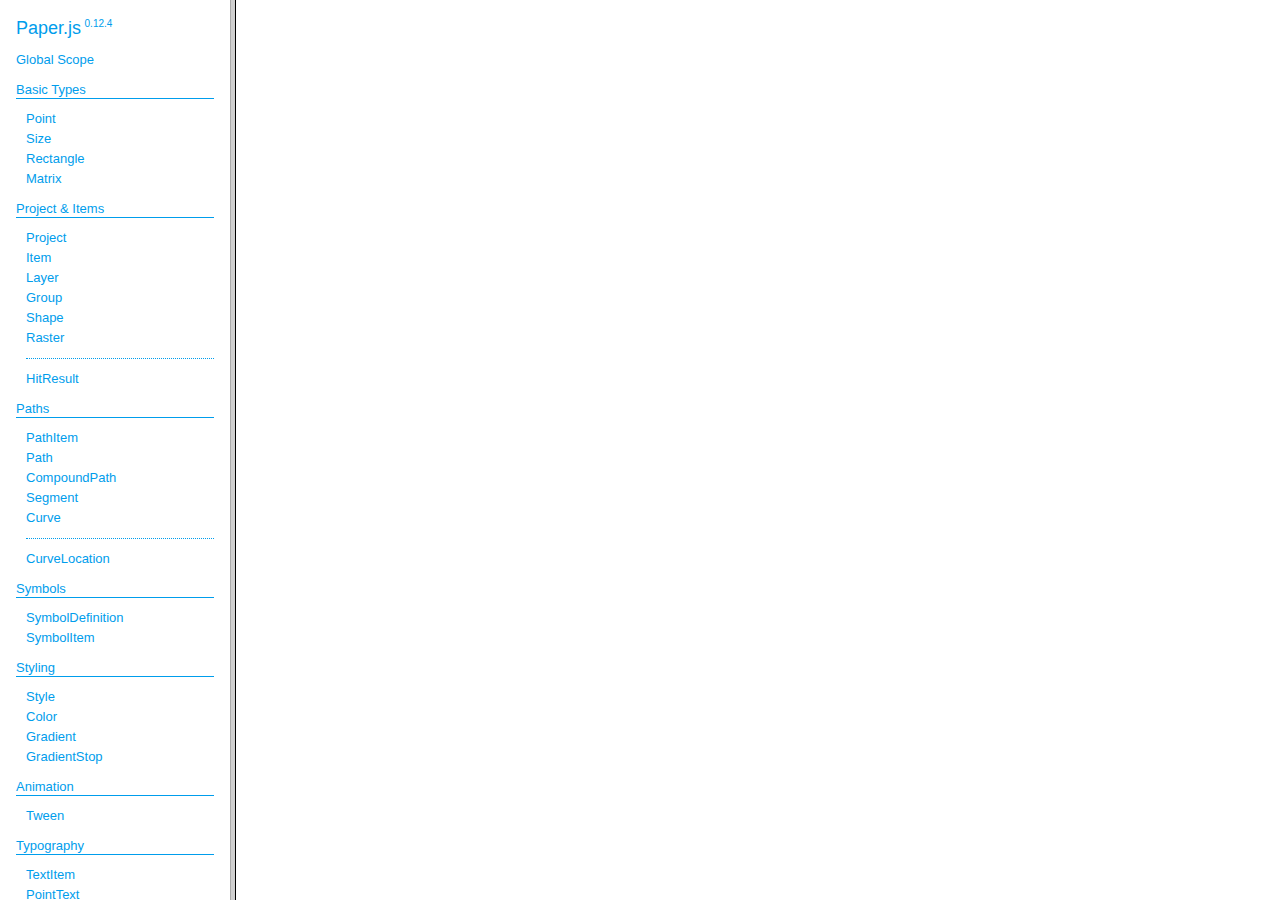
<file: paperjs-v0.12.4/docs/index.html>
<!DOCTYPE html>
<html>
<head>
<meta charset="UTF-8">
<title>Paper.js v0.12.4</title>
</head>
<frameset cols="230,*">
<frame src="classes/index.html" name="packageListFrame" title="All Packages">
<frame src="about:blank" name="class-frame" title="Class and interface descriptions">
</frameset>
</html>
</file>
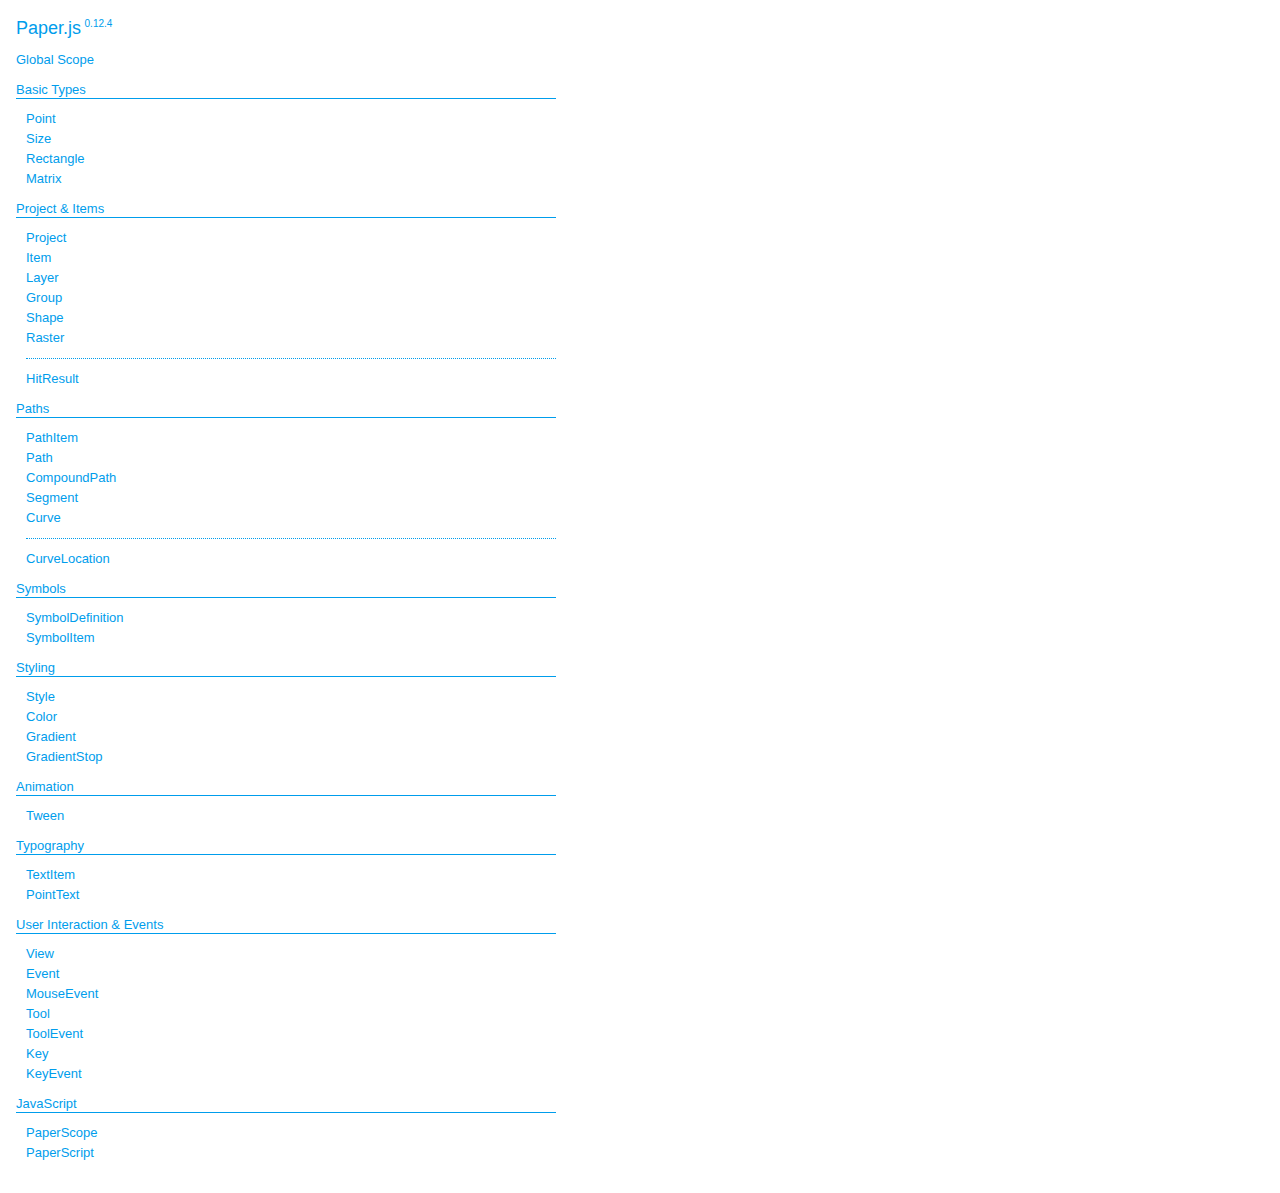
<file: paperjs-v0.12.4/docs/classes/index.html>
<!DOCTYPE html>
<html>
<head>
<meta charset="UTF-8">
<title>Paper.js v0.12.4</title>
<base target="class-frame">
<link href="../assets/css/docs.css" rel="stylesheet" type="text/css">
</head>
<body class="reference">
<div class="reference-index">
<h1>Paper.js<span class="version">0.12.4</span></h1>
<ul class="reference-classes"><li><a href="../classes/global.html">Global Scope</a></li>
<li>
<h2>Basic Types</h2>
<ul>
<li><a href="../classes/Point.html">Point</a></li>
<li><a href="../classes/Size.html">Size</a></li>
<li><a href="../classes/Rectangle.html">Rectangle</a></li>
<li><a href="../classes/Matrix.html">Matrix</a></li>
</ul>
<li>
<h2>Project & Items</h2>
<ul>
<li><a href="../classes/Project.html">Project</a></li>
<li><a href="../classes/Item.html">Item</a></li>
<li><a href="../classes/Layer.html">Layer</a></li>
<li><a href="../classes/Group.html">Group</a></li>
<li><a href="../classes/Shape.html">Shape</a></li>
<li><a href="../classes/Raster.html">Raster</a></li>
<li><hr /></li>
<li><a href="../classes/HitResult.html">HitResult</a></li>
</ul>
<li>
<h2>Paths</h2>
<ul>
<li><a href="../classes/PathItem.html">PathItem</a></li>
<li><a href="../classes/Path.html">Path</a></li>
<li><a href="../classes/CompoundPath.html">CompoundPath</a></li>
<li><a href="../classes/Segment.html">Segment</a></li>
<li><a href="../classes/Curve.html">Curve</a></li>
<li><hr /></li>
<li><a href="../classes/CurveLocation.html">CurveLocation</a></li>
</ul>
<li>
<h2>Symbols</h2>
<ul>
<li><a href="../classes/SymbolDefinition.html">SymbolDefinition</a></li>
<li><a href="../classes/SymbolItem.html">SymbolItem</a></li>
</ul>
<li>
<h2>Styling</h2>
<ul>
<li><a href="../classes/Style.html">Style</a></li>
<li><a href="../classes/Color.html">Color</a></li>
<li><a href="../classes/Gradient.html">Gradient</a></li>
<li><a href="../classes/GradientStop.html">GradientStop</a></li>
</ul>
<li>
<h2>Animation</h2>
<ul>
<li><a href="../classes/Tween.html">Tween</a></li>
</ul>
<li>
<h2>Typography</h2>
<ul>
<li><a href="../classes/TextItem.html">TextItem</a></li>
<li><a href="../classes/PointText.html">PointText</a></li>
</ul>
<li>
<h2>User Interaction & Events</h2>
<ul>
<li><a href="../classes/View.html">View</a></li>
<li><a href="../classes/Event.html">Event</a></li>
<li><a href="../classes/MouseEvent.html">MouseEvent</a></li>
<li><a href="../classes/Tool.html">Tool</a></li>
<li><a href="../classes/ToolEvent.html">ToolEvent</a></li>
<li><a href="../classes/Key.html">Key</a></li>
<li><a href="../classes/KeyEvent.html">KeyEvent</a></li>
</ul>
<li>
<h2>JavaScript</h2>
<ul>
<li><a href="../classes/PaperScope.html">PaperScope</a></li>
<li><a href="../classes/PaperScript.html">PaperScript</a></li>
</ul>
</ul>
</body>
</html>
</file>
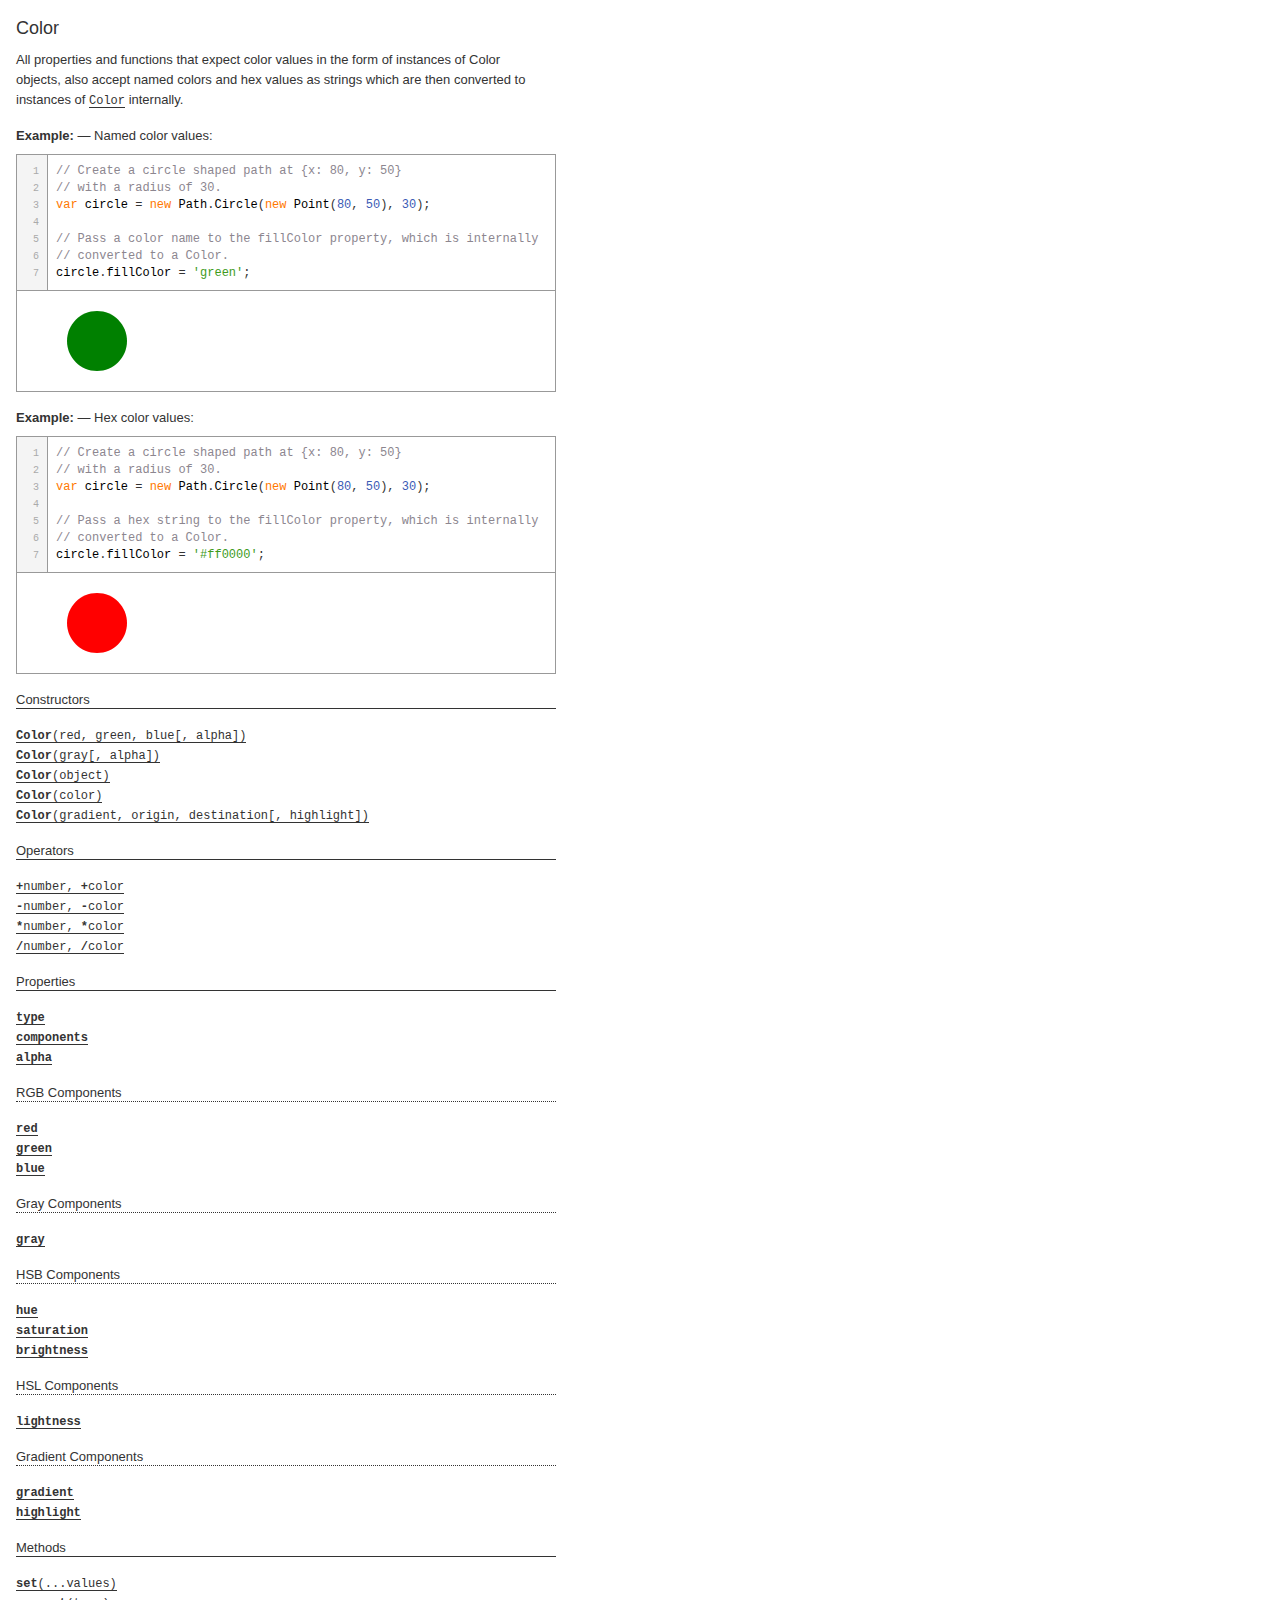
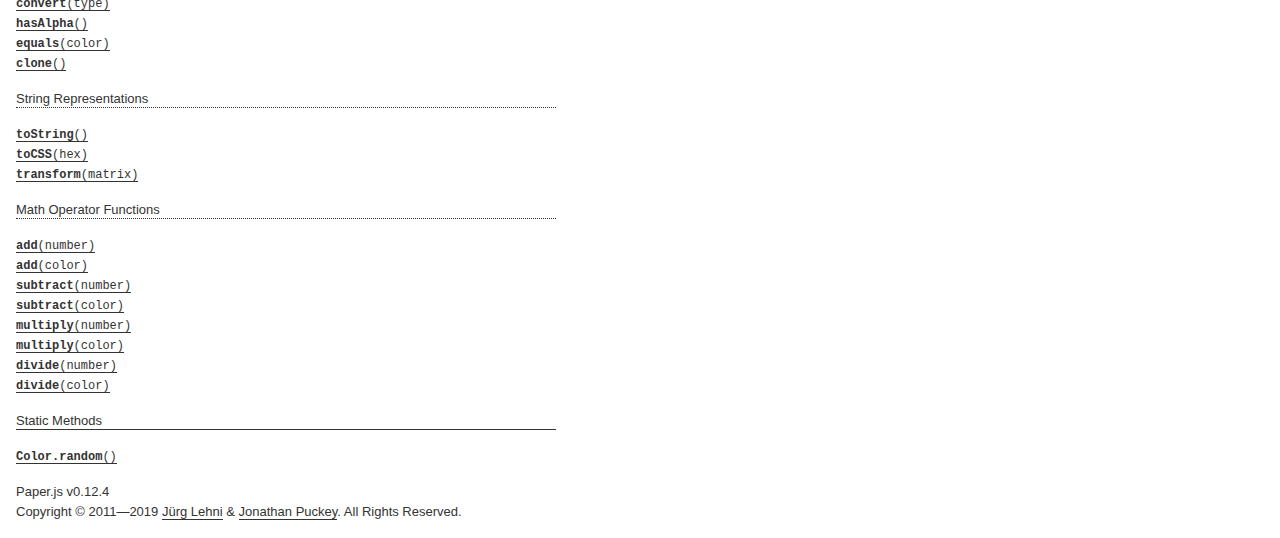
<file: paperjs-v0.12.4/docs/classes/Color.html>
<!DOCTYPE html>
<html>
<head>
<meta charset="UTF-8">
<title>Color</title>
<base target="class-frame">
<link href="../assets/css/docs.css" rel="stylesheet" type="text/css">
<script src="../assets/js/paper.js"></script>
<script src="../assets/js/jquery.js"></script>
<script src="../assets/js/codemirror.js"></script>
<script src="../assets/js/docs.js"></script>
</head>
<body>
<article class="reference"> 
<div class="reference-class">
<h1>Color</h1>

<p>All properties and functions that expect color values in the form of instances of Color objects, also accept named colors and hex values as strings which are then converted to instances of <a href="../classes/Color.html"><tt>Color</tt></a> internally.</p>
<h4>Example:<span class="description">Named color values:</span></h4>

<div class="paperscript split">

<div class="buttons">
<div class="button run">Run</div>
</div>

<script type="text/paperscript" canvas="canvas-0">
// Create a circle shaped path at {x: 80, y: 50}
// with a radius of 30.
var circle = new Path.Circle(new Point(80, 50), 30);

// Pass a color name to the fillColor property, which is internally
// converted to a Color.
circle.fillColor = 'green';
</script>
<div class="canvas"><canvas width="516" height="100" id="canvas-0"></canvas></div>
</div>


<h4>Example:<span class="description">Hex color values:</span></h4>

<div class="paperscript split">

<div class="buttons">
<div class="button run">Run</div>
</div>

<script type="text/paperscript" canvas="canvas-1">
// Create a circle shaped path at {x: 80, y: 50}
// with a radius of 30.
var circle = new Path.Circle(new Point(80, 50), 30);

// Pass a hex string to the fillColor property, which is internally
// converted to a Color.
circle.fillColor = '#ff0000';
</script>
<div class="canvas"><canvas width="516" height="100" id="canvas-1"></canvas></div>
</div>


</div>

<!-- =============================== constructors ========================== -->
<div class="reference-members">
	<h2>Constructors</h2>
	
		
<div id="color-red-green-blue" class="member">
<div class="member-link">
<a name="color-red-green-blue" href="#color-red-green-blue"><tt><b>Color</b>(red, green, blue[, alpha])</tt></a>
</div>
<div class="member-description hidden">
<div class="member-text">
    <p>Creates a RGB Color object.</p>
    
    
<ul class="member-list">
	<h4>Parameters:</h4>
	
	<li>
<tt>red:</tt> 
<tt>Number</tt>
&mdash;&nbsp;the amount of red in the color as a value between  <code>0</code> and <code>1</code>

</li>
	
	<li>
<tt>green:</tt> 
<tt>Number</tt>
&mdash;&nbsp;the amount of green in the color as a value  between <code>0</code> and <code>1</code>

</li>
	
	<li>
<tt>blue:</tt> 
<tt>Number</tt>
&mdash;&nbsp;the amount of blue in the color as a value  between <code>0</code> and <code>1</code>

</li>
	
	<li>
<tt>alpha:</tt> 
<tt>Number</tt>
&mdash;&nbsp;the alpha of the color as a value between <code>0</code>  and <code>1</code>
&mdash;&nbsp;optional
</li>
	
</ul>

    
	<ul class="member-list">
		<h4>Returns:</h4>
		
			<li>
<tt><a href="../classes/Color.html"><tt>Color</tt></a></tt>
</li>

		
	</ul>



    
    <h4>Example:<span class="description">Creating a RGB Color:</span></h4>

<div class="paperscript split">

<div class="buttons">
<div class="button run">Run</div>
</div>

<script type="text/paperscript" canvas="canvas-2">
// Create a circle shaped path at {x: 80, y: 50}
// with a radius of 30:
var circle = new Path.Circle(new Point(80, 50), 30);

// 100% red, 0% blue, 50% blue:
circle.fillColor = new Color(1, 0, 0.5);
</script>
<div class="canvas"><canvas width="516" height="100" id="canvas-2"></canvas></div>
</div>


</div>
</div>
</div>
	
		
<div id="color-gray" class="member">
<div class="member-link">
<a name="color-gray" href="#color-gray"><tt><b>Color</b>(gray[, alpha])</tt></a>
</div>
<div class="member-description hidden">
<div class="member-text">
    <p>Creates a gray Color object.</p>
    
    
<ul class="member-list">
	<h4>Parameters:</h4>
	
	<li>
<tt>gray:</tt> 
<tt>Number</tt>
&mdash;&nbsp;the amount of gray in the color as a value  between <code>0</code> and <code>1</code>

</li>
	
	<li>
<tt>alpha:</tt> 
<tt>Number</tt>
&mdash;&nbsp;the alpha of the color as a value between <code>0</code>  and <code>1</code>
&mdash;&nbsp;optional
</li>
	
</ul>

    
	<ul class="member-list">
		<h4>Returns:</h4>
		
			<li>
<tt><a href="../classes/Color.html"><tt>Color</tt></a></tt>
</li>

		
	</ul>



    
    <h4>Example:<span class="description">Creating a gray Color:</span></h4>

<div class="paperscript split">

<div class="buttons">
<div class="button run">Run</div>
</div>

<script type="text/paperscript" canvas="canvas-3">
// Create a circle shaped path at {x: 80, y: 50}
// with a radius of 30:
var circle = new Path.Circle(new Point(80, 50), 30);

// Create a GrayColor with 50% gray:
circle.fillColor = new Color(0.5);
</script>
<div class="canvas"><canvas width="516" height="100" id="canvas-3"></canvas></div>
</div>


</div>
</div>
</div>
	
		
<div id="color-object" class="member">
<div class="member-link">
<a name="color-object" href="#color-object"><tt><b>Color</b>(object)</tt></a>
</div>
<div class="member-description hidden">
<div class="member-text">
    <p>Creates a HSB, HSL or gradient Color object from the properties of the provided object:</p>
    <ul class="member-list">
<h4>Options:</h4>
<li><tt>hsb.hue: <tt>Number</tt></tt> &mdash; the hue of the color as a value in degrees  between <code>0</code> and <code>360</code></li>
<li><tt>hsb.saturation: <tt>Number</tt></tt> &mdash; the saturation of the color as a  value between <code>0</code> and <code>1</code></li>
<li><tt>hsb.brightness: <tt>Number</tt></tt> &mdash; the brightness of the color as a  value between <code>0</code> and <code>1</code></li>
<li><tt>hsb.alpha: <tt>Number</tt></tt> &mdash; the alpha of the color as a value between  <code>0</code> and <code>1</code></li>
<li><tt>hsl.hue: <tt>Number</tt></tt> &mdash; the hue of the color as a value in degrees  between <code>0</code> and <code>360</code></li>
<li><tt>hsl.saturation: <tt>Number</tt></tt> &mdash; the saturation of the color as a  value between <code>0</code> and <code>1</code></li>
<li><tt>hsl.lightness: <tt>Number</tt></tt> &mdash; the lightness of the color as a value  between <code>0</code> and <code>1</code><br></li>
<li><tt>hsl.alpha: <tt>Number</tt></tt> &mdash; the alpha of the color as a value between  <code>0</code> and <code>1</code></li>
<li><tt>gradient.gradient: <a href="../classes/Gradient.html"><tt>Gradient</tt></a></tt> &mdash; the gradient object that  describes the color stops and type of gradient to be used</li>
<li><tt>gradient.origin: <a href="../classes/Point.html"><tt>Point</tt></a></tt> &mdash; the origin point of the gradient</li>
<li><tt>gradient.destination: <a href="../classes/Point.html"><tt>Point</tt></a></tt> &mdash; the destination point of the  gradient</li>
<li><tt>gradient.stops: Array of <a href="../classes/GradientStop.html"><tt>GradientStop</tt></a> objects</tt> &mdash; the gradient stops describing  the gradient, as an alternative to providing a gradient object</li>
<li><tt>gradient.radial: <tt>Boolean</tt></tt> &mdash; controls whether the gradient is  radial, as an alternative to providing a gradient object</li>
</ul>
    
<ul class="member-list">
	<h4>Parameters:</h4>
	
	<li>
<tt>object:</tt> 
<tt>Object</tt>
&mdash;&nbsp;an object describing the components and properties of the color

</li>
	
</ul>

    
	<ul class="member-list">
		<h4>Returns:</h4>
		
			<li>
<tt><a href="../classes/Color.html"><tt>Color</tt></a></tt>
</li>

		
	</ul>



    
    <h4>Example:<span class="description">Creating a HSB Color:</span></h4>

<div class="paperscript split">

<div class="buttons">
<div class="button run">Run</div>
</div>

<script type="text/paperscript" canvas="canvas-4">
// Create a circle shaped path at {x: 80, y: 50}
// with a radius of 30:
var circle = new Path.Circle(new Point(80, 50), 30);

// Create an HSB Color with a hue of 90 degrees, a saturation
// 100% and a brightness of 100%:
circle.fillColor = { hue: 90, saturation: 1, brightness: 1 };
</script>
<div class="canvas"><canvas width="516" height="100" id="canvas-4"></canvas></div>
</div>


<h4>Example:<span class="description">Creating a HSL Color:</span></h4>

<div class="paperscript split">

<div class="buttons">
<div class="button run">Run</div>
</div>

<script type="text/paperscript" canvas="canvas-5">
// Create a circle shaped path at {x: 80, y: 50}
// with a radius of 30:
var circle = new Path.Circle(new Point(80, 50), 30);

// Create an HSL Color with a hue of 90 degrees, a saturation
// 100% and a lightness of 50%:
circle.fillColor = { hue: 90, saturation: 1, lightness: 0.5 };
</script>
<div class="canvas"><canvas width="516" height="100" id="canvas-5"></canvas></div>
</div>


<h4>Example:<span class="description">Creating a gradient color from an object literal:</span></h4>

<div class="paperscript split">

<div class="buttons">
<div class="button run">Run</div>
</div>

<script type="text/paperscript" canvas="canvas-6">
// Define two points which we will be using to construct
// the path and to position the gradient color:
var topLeft = view.center - [80, 80];
var bottomRight = view.center + [80, 80];

var path = new Path.Rectangle({
 topLeft: topLeft,
 bottomRight: bottomRight,
 // Fill the path with a gradient of three color stops
 // that runs between the two points we defined earlier:
 fillColor: {
     stops: ['yellow', 'red', 'blue'],
     origin: topLeft,
     destination: bottomRight
 }
});
</script>
<div class="canvas"><canvas width="516" height="200" id="canvas-6"></canvas></div>
</div>


</div>
</div>
</div>
	
		
<div id="color-color" class="member">
<div class="member-link">
<a name="color-color" href="#color-color"><tt><b>Color</b>(color)</tt></a>
</div>
<div class="member-description hidden">
<div class="member-text">
    <p>Creates a Color object from a CSS string. All common CSS color string formats are supported: - Named colors (e.g. <code>&#39;red&#39;</code>, <code>&#39;fuchsia&#39;</code>, …) - Hex strings (<code>&#39;#ffff00&#39;</code>, <code>&#39;#ff0&#39;</code>, …) - RGB strings (<code>&#39;rgb(255, 128, 0)&#39;</code>, <code>&#39;rgba(255, 128, 0, 0.5)&#39;</code>, …) - HSL strings (<code>&#39;hsl(180deg, 20%, 50%)&#39;</code>,  <code>&#39;hsla(3.14rad, 20%, 50%, 0.5)&#39;</code>, …)</p>
    
    
<ul class="member-list">
	<h4>Parameters:</h4>
	
	<li>
<tt>color:</tt> 
<tt>String</tt>
&mdash;&nbsp;the color&rsquo;s CSS string representation

</li>
	
</ul>

    
	<ul class="member-list">
		<h4>Returns:</h4>
		
			<li>
<tt><a href="../classes/Color.html"><tt>Color</tt></a></tt>
</li>

		
	</ul>



    
    <h4>Example:</h4>

<div class="paperscript split">

<div class="buttons">
<div class="button run">Run</div>
</div>

<script type="text/paperscript" canvas="canvas-7">
var circle = new Path.Circle({
    center: [80, 50],
    radius: 30,
    fillColor: new Color('rgba(255, 255, 0, 0.5)')
});
</script>
<div class="canvas"><canvas width="516" height="100" id="canvas-7"></canvas></div>
</div>


</div>
</div>
</div>
	
		
<div id="color-gradient-origin-destination" class="member">
<div class="member-link">
<a name="color-gradient-origin-destination" href="#color-gradient-origin-destination"><tt><b>Color</b>(gradient, origin, destination[, highlight])</tt></a>
</div>
<div class="member-description hidden">
<div class="member-text">
    <p>Creates a gradient Color object.</p>
    
    
<ul class="member-list">
	<h4>Parameters:</h4>
	
	<li>
<tt>gradient:</tt> 
<a href="../classes/Gradient.html"><tt>Gradient</tt></a>


</li>
	
	<li>
<tt>origin:</tt> 
<a href="../classes/Point.html"><tt>Point</tt></a>


</li>
	
	<li>
<tt>destination:</tt> 
<a href="../classes/Point.html"><tt>Point</tt></a>


</li>
	
	<li>
<tt>highlight:</tt> 
<a href="../classes/Point.html"><tt>Point</tt></a>

&mdash;&nbsp;optional
</li>
	
</ul>

    
	<ul class="member-list">
		<h4>Returns:</h4>
		
			<li>
<tt><a href="../classes/Color.html"><tt>Color</tt></a></tt>
</li>

		
	</ul>



    
    <h4>Example:<span class="description">Applying a linear gradient color containing evenly distributed color stops:</span></h4>

<div class="paperscript split">

<div class="buttons">
<div class="button run">Run</div>
</div>

<script type="text/paperscript" canvas="canvas-8">
// Define two points which we will be using to construct
// the path and to position the gradient color:
var topLeft = view.center - [80, 80];
var bottomRight = view.center + [80, 80];

// Create a rectangle shaped path between
// the topLeft and bottomRight points:
var path = new Path.Rectangle(topLeft, bottomRight);

// Create the gradient, passing it an array of colors to be converted
// to evenly distributed color stops:
var gradient = new Gradient(['yellow', 'red', 'blue']);

// Have the gradient color run between the topLeft and
// bottomRight points we defined earlier:
var gradientColor = new Color(gradient, topLeft, bottomRight);

// Set the fill color of the path to the gradient color:
path.fillColor = gradientColor;
</script>
<div class="canvas"><canvas width="516" height="200" id="canvas-8"></canvas></div>
</div>


<h4>Example:<span class="description">Applying a radial gradient color containing unevenly distributed color stops:</span></h4>

<div class="paperscript split">

<div class="buttons">
<div class="button run">Run</div>
</div>

<script type="text/paperscript" canvas="canvas-9">
// Create a circle shaped path at the center of the view
// with a radius of 80:
var path = new Path.Circle({
    center: view.center,
    radius: 80
});

// The stops array: yellow mixes with red between 0 and 15%,
// 15% to 30% is pure red, red mixes with black between 30% to 100%:
var stops = [
    ['yellow', 0],
    ['red', 0.15],
    ['red', 0.3],
    ['black', 0.9]
];

// Create a radial gradient using the color stops array:
var gradient = new Gradient(stops, true);

// We will use the center point of the circle shaped path as
// the origin point for our gradient color
var from = path.position;

// The destination point of the gradient color will be the
// center point of the path + 80pt in horizontal direction:
var to = path.position + [80, 0];

// Create the gradient color:
var gradientColor = new Color(gradient, from, to);

// Set the fill color of the path to the gradient color:
path.fillColor = gradientColor;
</script>
<div class="canvas"><canvas width="516" height="200" id="canvas-9"></canvas></div>
</div>


</div>
</div>
</div>
	
</div>



<!-- ================================ operators ============================ -->
	<div class="reference-members">
		<h2>Operators</h2>
		
			<div id="add" class="member">
<div class="member-link">
<a name="add" href="#add"><tt><tt><b>+</b>number</tt>, <tt><b>+</b>color</tt></tt></a>
</div>
<div class="member-description hidden">


	<div class="member-text">
		<p>Returns the addition of the supplied value to both coordinates of the color as a new color. The object itself is not modified!</p>
		
<ul class="member-list">
	<h4>Parameters:</h4>
	
	<li>
<tt>number:</tt> 
<tt>Number</tt>
&mdash;&nbsp;the number to add

</li>
	
</ul>

		
	<ul class="member-list">
		<h4>Returns:</h4>
		
			<li>
<tt><a href="../classes/Color.html"><tt>Color</tt></a></tt>&nbsp;&mdash;&nbsp;the addition of the color and the value as a new color
</li>

		
	</ul>



		
		<h4>Example:</h4>


<pre><code>var color = new Color(0.5, 1, 1);
var result = color + 1;
console.log(result); // { red: 1, blue: 1, green: 1 }</code></pre>

	</div>



	<div class="member-text">
		<p>Returns the addition of the supplied color to the color as a new color. The object itself is not modified!</p>
		
<ul class="member-list">
	<h4>Parameters:</h4>
	
	<li>
<tt>color:</tt> 
<a href="../classes/Color.html"><tt>Color</tt></a>
&mdash;&nbsp;the color to add

</li>
	
</ul>

		
	<ul class="member-list">
		<h4>Returns:</h4>
		
			<li>
<tt><a href="../classes/Color.html"><tt>Color</tt></a></tt>&nbsp;&mdash;&nbsp;the addition of the two colors as a new color
</li>

		
	</ul>



		
		<h4>Example:</h4>


<pre><code>var color1 = new Color(0, 1, 1);
var color2 = new Color(1, 0, 0);
var result = color1 + color2;
console.log(result); // { red: 1, blue: 1, green: 1 }</code></pre>

	</div>


</div>
</div>

		
			<div id="subtract" class="member">
<div class="member-link">
<a name="subtract" href="#subtract"><tt><tt><b>-</b>number</tt>, <tt><b>-</b>color</tt></tt></a>
</div>
<div class="member-description hidden">


	<div class="member-text">
		<p>Returns the subtraction of the supplied value to both coordinates of the color as a new color. The object itself is not modified!</p>
		
<ul class="member-list">
	<h4>Parameters:</h4>
	
	<li>
<tt>number:</tt> 
<tt>Number</tt>
&mdash;&nbsp;the number to subtract

</li>
	
</ul>

		
	<ul class="member-list">
		<h4>Returns:</h4>
		
			<li>
<tt><a href="../classes/Color.html"><tt>Color</tt></a></tt>&nbsp;&mdash;&nbsp;the subtraction of the color and the value as a new color
</li>

		
	</ul>



		
		<h4>Example:</h4>


<pre><code>var color = new Color(0.5, 1, 1);
var result = color - 1;
console.log(result); // { red: 0, blue: 0, green: 0 }</code></pre>

	</div>



	<div class="member-text">
		<p>Returns the subtraction of the supplied color to the color as a new color. The object itself is not modified!</p>
		
<ul class="member-list">
	<h4>Parameters:</h4>
	
	<li>
<tt>color:</tt> 
<a href="../classes/Color.html"><tt>Color</tt></a>
&mdash;&nbsp;the color to subtract

</li>
	
</ul>

		
	<ul class="member-list">
		<h4>Returns:</h4>
		
			<li>
<tt><a href="../classes/Color.html"><tt>Color</tt></a></tt>&nbsp;&mdash;&nbsp;the subtraction of the two colors as a new color
</li>

		
	</ul>



		
		<h4>Example:</h4>


<pre><code>var color1 = new Color(0, 1, 1);
var color2 = new Color(1, 0, 0);
var result = color1 - color2;
console.log(result); // { red: 0, blue: 1, green: 1 }</code></pre>

	</div>


</div>
</div>

		
			<div id="multiply" class="member">
<div class="member-link">
<a name="multiply" href="#multiply"><tt><tt><b>*</b>number</tt>, <tt><b>*</b>color</tt></tt></a>
</div>
<div class="member-description hidden">


	<div class="member-text">
		<p>Returns the multiplication of the supplied value to both coordinates of the color as a new color. The object itself is not modified!</p>
		
<ul class="member-list">
	<h4>Parameters:</h4>
	
	<li>
<tt>number:</tt> 
<tt>Number</tt>
&mdash;&nbsp;the number to multiply

</li>
	
</ul>

		
	<ul class="member-list">
		<h4>Returns:</h4>
		
			<li>
<tt><a href="../classes/Color.html"><tt>Color</tt></a></tt>&nbsp;&mdash;&nbsp;the multiplication of the color and the value as a new color
</li>

		
	</ul>



		
		<h4>Example:</h4>


<pre><code>var color = new Color(0.5, 1, 1);
var result = color * 0.5;
console.log(result); // { red: 0.25, blue: 0.5, green: 0.5 }</code></pre>

	</div>



	<div class="member-text">
		<p>Returns the multiplication of the supplied color to the color as a new color. The object itself is not modified!</p>
		
<ul class="member-list">
	<h4>Parameters:</h4>
	
	<li>
<tt>color:</tt> 
<a href="../classes/Color.html"><tt>Color</tt></a>
&mdash;&nbsp;the color to multiply

</li>
	
</ul>

		
	<ul class="member-list">
		<h4>Returns:</h4>
		
			<li>
<tt><a href="../classes/Color.html"><tt>Color</tt></a></tt>&nbsp;&mdash;&nbsp;the multiplication of the two colors as a new color
</li>

		
	</ul>



		
		<h4>Example:</h4>


<pre><code>var color1 = new Color(0, 1, 1);
var color2 = new Color(0.5, 0, 0.5);
var result = color1 * color2;
console.log(result); // { red: 0, blue: 0, green: 0.5 }</code></pre>

	</div>


</div>
</div>

		
			<div id="divide" class="member">
<div class="member-link">
<a name="divide" href="#divide"><tt><tt><b>/</b>number</tt>, <tt><b>/</b>color</tt></tt></a>
</div>
<div class="member-description hidden">


	<div class="member-text">
		<p>Returns the division of the supplied value to both coordinates of the color as a new color. The object itself is not modified!</p>
		
<ul class="member-list">
	<h4>Parameters:</h4>
	
	<li>
<tt>number:</tt> 
<tt>Number</tt>
&mdash;&nbsp;the number to divide

</li>
	
</ul>

		
	<ul class="member-list">
		<h4>Returns:</h4>
		
			<li>
<tt><a href="../classes/Color.html"><tt>Color</tt></a></tt>&nbsp;&mdash;&nbsp;the division of the color and the value as a new color
</li>

		
	</ul>



		
		<h4>Example:</h4>


<pre><code>var color = new Color(0.5, 1, 1);
var result = color / 2;
console.log(result); // { red: 0.25, blue: 0.5, green: 0.5 }</code></pre>

	</div>



	<div class="member-text">
		<p>Returns the division of the supplied color to the color as a new color. The object itself is not modified!</p>
		
<ul class="member-list">
	<h4>Parameters:</h4>
	
	<li>
<tt>color:</tt> 
<a href="../classes/Color.html"><tt>Color</tt></a>
&mdash;&nbsp;the color to divide

</li>
	
</ul>

		
	<ul class="member-list">
		<h4>Returns:</h4>
		
			<li>
<tt><a href="../classes/Color.html"><tt>Color</tt></a></tt>&nbsp;&mdash;&nbsp;the division of the two colors as a new color
</li>

		
	</ul>



		
		<h4>Example:</h4>


<pre><code>var color1 = new Color(0, 1, 1);
var color2 = new Color(0.5, 0, 0.5);
var result = color1 / color2;
console.log(result); // { red: 0, blue: 0, green: 1 }</code></pre>

	</div>


</div>
</div>

		
	</div>



<!-- ================================ properties =========================== -->
	<div class="reference-members">
		<h2>Properties</h2>
		
			
<div id="type" class="member">
<div class="member-link">
<a name="type" href="#type"><tt><b>type</b></tt></a>
</div>
<div class="member-description hidden">

<div class="member-text">
	<p>The type of the color as a string.</p>
	
	
	
	<ul class="member-list">
		<h4>Type:</h4>
		<li>
			<tt>String</tt>
		</li>
	</ul>
    
	
	<h4>Example:</h4>


<pre><code>var color = new Color(1, 0, 0);
console.log(color.type); // 'rgb'</code></pre>

</div>

</div>
</div>
		
			
<div id="components" class="member">
<div class="member-link">
<a name="components" href="#components"><tt><b>components</b></tt></a>
</div>
<div class="member-description hidden">

<div class="member-text">
	<p>The color components that define the color, including the alpha value if defined.</p>
	
		<p>Read only.</p>
	
	
	
	<ul class="member-list">
		<h4>Type:</h4>
		<li>
			Array of <tt>Numbers</tt>
		</li>
	</ul>
    
	
	
</div>

</div>
</div>
		
			
<div id="alpha" class="member">
<div class="member-link">
<a name="alpha" href="#alpha"><tt><b>alpha</b></tt></a>
</div>
<div class="member-description hidden">

<div class="member-text">
	<p>The color&rsquo;s alpha value as a number between <code>0</code> and <code>1</code>. All colors of the different subclasses support alpha values.</p>
	
	
	
		<ul class="member-list">
			<h4>Default:</h4>
			<li><tt>1</tt></li>
		</ul>
	
	<ul class="member-list">
		<h4>Type:</h4>
		<li>
			<tt>Number</tt>
		</li>
	</ul>
    
	
	<h4>Example:<span class="description">A filled path with a half transparent stroke:</span></h4>

<div class="paperscript split">

<div class="buttons">
<div class="button run">Run</div>
</div>

<script type="text/paperscript" canvas="canvas-10">
var circle = new Path.Circle(new Point(80, 50), 30);

// Fill the circle with red and give it a 20pt green stroke:
circle.style = {
 fillColor: 'red',
 strokeColor: 'green',
 strokeWidth: 20
};

// Make the stroke half transparent:
circle.strokeColor.alpha = 0.5;
</script>
<div class="canvas"><canvas width="516" height="100" id="canvas-10"></canvas></div>
</div>


</div>

</div>
</div>
		
			
	<h3>RGB Components</h3>

<div id="red" class="member">
<div class="member-link">
<a name="red" href="#red"><tt><b>red</b></tt></a>
</div>
<div class="member-description hidden">

<div class="member-text">
	<p>The amount of red in the color as a value between <code>0</code> and <code>1</code>.</p>
	
	
	
	<ul class="member-list">
		<h4>Type:</h4>
		<li>
			<tt>Number</tt>
		</li>
	</ul>
    
	
	<h4>Example:<span class="description">Changing the amount of red in a color:</span></h4>

<div class="paperscript split">

<div class="buttons">
<div class="button run">Run</div>
</div>

<script type="text/paperscript" canvas="canvas-11">
var circle = new Path.Circle(new Point(80, 50), 30);
circle.fillColor = 'blue';

// Blue + red = purple:
circle.fillColor.red = 1;
</script>
<div class="canvas"><canvas width="516" height="100" id="canvas-11"></canvas></div>
</div>


</div>

</div>
</div>
		
			
<div id="green" class="member">
<div class="member-link">
<a name="green" href="#green"><tt><b>green</b></tt></a>
</div>
<div class="member-description hidden">

<div class="member-text">
	<p>The amount of green in the color as a value between <code>0</code> and <code>1</code>.</p>
	
	
	
	<ul class="member-list">
		<h4>Type:</h4>
		<li>
			<tt>Number</tt>
		</li>
	</ul>
    
	
	<h4>Example:<span class="description">Changing the amount of green in a color:</span></h4>

<div class="paperscript split">

<div class="buttons">
<div class="button run">Run</div>
</div>

<script type="text/paperscript" canvas="canvas-12">
var circle = new Path.Circle(new Point(80, 50), 30);

// First we set the fill color to red:
circle.fillColor = 'red';

// Red + green = yellow:
circle.fillColor.green = 1;
</script>
<div class="canvas"><canvas width="516" height="100" id="canvas-12"></canvas></div>
</div>


</div>

</div>
</div>
		
			
<div id="blue" class="member">
<div class="member-link">
<a name="blue" href="#blue"><tt><b>blue</b></tt></a>
</div>
<div class="member-description hidden">

<div class="member-text">
	<p>The amount of blue in the color as a value between <code>0</code> and <code>1</code>.</p>
	
	
	
	<ul class="member-list">
		<h4>Type:</h4>
		<li>
			<tt>Number</tt>
		</li>
	</ul>
    
	
	<h4>Example:<span class="description">Changing the amount of blue in a color:</span></h4>

<div class="paperscript split">

<div class="buttons">
<div class="button run">Run</div>
</div>

<script type="text/paperscript" canvas="canvas-13">
var circle = new Path.Circle(new Point(80, 50), 30);

// First we set the fill color to red:
circle.fillColor = 'red';

// Red + blue = purple:
circle.fillColor.blue = 1;
</script>
<div class="canvas"><canvas width="516" height="100" id="canvas-13"></canvas></div>
</div>


</div>

</div>
</div>
		
			
	<h3>Gray Components</h3>

<div id="gray" class="member">
<div class="member-link">
<a name="gray" href="#gray"><tt><b>gray</b></tt></a>
</div>
<div class="member-description hidden">

<div class="member-text">
	<p>The amount of gray in the color as a value between <code>0</code> and <code>1</code>.</p>
	
	
	
	<ul class="member-list">
		<h4>Type:</h4>
		<li>
			<tt>Number</tt>
		</li>
	</ul>
    
	
	
</div>

</div>
</div>
		
			
	<h3>HSB Components</h3>

<div id="hue" class="member">
<div class="member-link">
<a name="hue" href="#hue"><tt><b>hue</b></tt></a>
</div>
<div class="member-description hidden">

<div class="member-text">
	<p>The hue of the color as a value in degrees between <code>0</code> and <code>360</code>.</p>
	
	
	
	<ul class="member-list">
		<h4>Type:</h4>
		<li>
			<tt>Number</tt>
		</li>
	</ul>
    
	
	<h4>Example:<span class="description">Changing the hue of a color:</span></h4>

<div class="paperscript split">

<div class="buttons">
<div class="button run">Run</div>
</div>

<script type="text/paperscript" canvas="canvas-14">
var circle = new Path.Circle(new Point(80, 50), 30);
circle.fillColor = 'red';
circle.fillColor.hue += 30;
</script>
<div class="canvas"><canvas width="516" height="100" id="canvas-14"></canvas></div>
</div>


<h4>Example:<span class="description">Hue cycling:</span></h4>

<div class="paperscript split">

<div class="buttons">
<div class="button run">Run</div>
</div>

<script type="text/paperscript" canvas="canvas-15">
// Create a rectangle shaped path, using the dimensions
// of the view:
var path = new Path.Rectangle(view.bounds);
path.fillColor = 'red';

function onFrame(event) {
 path.fillColor.hue += 0.5;
}
</script>
<div class="canvas"><canvas width="516" height="100" id="canvas-15"></canvas></div>
</div>


</div>

</div>
</div>
		
			
<div id="saturation" class="member">
<div class="member-link">
<a name="saturation" href="#saturation"><tt><b>saturation</b></tt></a>
</div>
<div class="member-description hidden">

<div class="member-text">
	<p>The saturation of the color as a value between <code>0</code> and <code>1</code>.</p>
	
	
	
	<ul class="member-list">
		<h4>Type:</h4>
		<li>
			<tt>Number</tt>
		</li>
	</ul>
    
	
	
</div>

</div>
</div>
		
			
<div id="brightness" class="member">
<div class="member-link">
<a name="brightness" href="#brightness"><tt><b>brightness</b></tt></a>
</div>
<div class="member-description hidden">

<div class="member-text">
	<p>The brightness of the color as a value between <code>0</code> and <code>1</code>.</p>
	
	
	
	<ul class="member-list">
		<h4>Type:</h4>
		<li>
			<tt>Number</tt>
		</li>
	</ul>
    
	
	
</div>

</div>
</div>
		
			
	<h3>HSL Components</h3>

<div id="lightness" class="member">
<div class="member-link">
<a name="lightness" href="#lightness"><tt><b>lightness</b></tt></a>
</div>
<div class="member-description hidden">

<div class="member-text">
	<p>The lightness of the color as a value between <code>0</code> and <code>1</code>.</p>
<p>Note that all other components are shared with HSB.</p>
	
	
	
	<ul class="member-list">
		<h4>Type:</h4>
		<li>
			<tt>Number</tt>
		</li>
	</ul>
    
	
	
</div>

</div>
</div>
		
			
	<h3>Gradient Components</h3>

<div id="gradient" class="member">
<div class="member-link">
<a name="gradient" href="#gradient"><tt><b>gradient</b></tt></a>
</div>
<div class="member-description hidden">

<div class="member-text">
	<p>The gradient object describing the type of gradient and the stops.</p>
	
	
	
	<ul class="member-list">
		<h4>Type:</h4>
		<li>
			<a href="../classes/Gradient.html"><tt>Gradient</tt></a>
		</li>
	</ul>
    
	
	
</div>

</div>
</div>
		
			
<div id="highlight" class="member">
<div class="member-link">
<a name="highlight" href="#highlight"><tt><b>highlight</b></tt></a>
</div>
<div class="member-description hidden">

<div class="member-text">
	<p>The highlight point of the gradient.</p>
	
	
	
	<ul class="member-list">
		<h4>Type:</h4>
		<li>
			<a href="../classes/Point.html"><tt>Point</tt></a>
		</li>
	</ul>
    
	
	<h4>Example:<span class="description">Create a circle shaped path at the center of the view, using 40% of the height of the view as its radius and fill it with a radial gradient color:</span></h4>

<div class="paperscript split">

<div class="buttons">
<div class="button run">Run</div>
</div>

<script type="text/paperscript" canvas="canvas-16">
var path = new Path.Circle({
 center: view.center,
 radius: view.bounds.height * 0.4
});

path.fillColor = {
 gradient: {
     stops: ['yellow', 'red', 'black'],
     radial: true
 },
 origin: path.position,
 destination: path.bounds.rightCenter
};

function onMouseMove(event) {
 // Set the origin highlight of the path's gradient color
 // to the position of the mouse:
 path.fillColor.highlight = event.point;
}
</script>
<div class="canvas"><canvas width="516" height="300" id="canvas-16"></canvas></div>
</div>


</div>

</div>
</div>
		
	</div>





<!-- ============================== methods ================================ -->
	<div class="reference-members">
		<h2>Methods</h2>
		
	
<div id="set-values" class="member">
<div class="member-link">
<a name="set-values" href="#set-values"><tt><b>set</b>(...values)</tt></a>
</div>
<div class="member-description hidden">
<div class="member-text">
	<p>Sets the color to the passed values. Note that any sequence of parameters that is supported by the various <a href="../classes/Color.html"><tt>Color</tt></a>() constructors also work for calls of <code>set()</code>.</p>
    
	
<ul class="member-list">
	<h4>Parameters:</h4>
	
	<li>
<tt>values:</tt> 
<tt>any value</tt>


</li>
	
</ul>

	
	<ul class="member-list">
		<h4>Returns:</h4>
		
			<li>
<tt><a href="../classes/Color.html"><tt>Color</tt></a></tt>
</li>

		
	</ul>



	
	
</div>
</div>
</div>

	
<div id="convert-type" class="member">
<div class="member-link">
<a name="convert-type" href="#convert-type"><tt><b>convert</b>(type)</tt></a>
</div>
<div class="member-description hidden">
<div class="member-text">
	<p>Converts the color to another type.</p>
    
	
<ul class="member-list">
	<h4>Parameters:</h4>
	
	<li>
<tt>type:</tt> 
<tt>String</tt>
&mdash;&nbsp;the color type to convert to. Possible values: <tt>&lsquo;rgb&rsquo;</tt>, <tt>&lsquo;gray&rsquo;</tt>, <tt>&lsquo;hsb&rsquo;</tt>, <tt>&lsquo;hsl&rsquo;</tt>

</li>
	
</ul>

	
	<ul class="member-list">
		<h4>Returns:</h4>
		
			<li>
<tt><a href="../classes/Color.html"><tt>Color</tt></a></tt>&nbsp;&mdash;&nbsp;the converted color as a new instance
</li>

		
	</ul>



	
	
</div>
</div>
</div>

	
<div id="hasalpha" class="member">
<div class="member-link">
<a name="hasalpha" href="#hasalpha"><tt><b>hasAlpha</b>()</tt></a>
</div>
<div class="member-description hidden">
<div class="member-text">
	<p>Checks if the color has an alpha value.</p>
    
	
	
	<ul class="member-list">
		<h4>Returns:</h4>
		
			<li>
<tt><tt>Boolean</tt></tt>&nbsp;&mdash;&nbsp;<tt>true</tt> if the color has an alpha value, <tt>false</tt> otherwise
</li>

		
	</ul>



	
	
</div>
</div>
</div>

	
<div id="equals-color" class="member">
<div class="member-link">
<a name="equals-color" href="#equals-color"><tt><b>equals</b>(color)</tt></a>
</div>
<div class="member-description hidden">
<div class="member-text">
	<p>Checks if the component color values of the color are the same as those of the supplied one.</p>
    
	
<ul class="member-list">
	<h4>Parameters:</h4>
	
	<li>
<tt>color:</tt> 
<a href="../classes/Color.html"><tt>Color</tt></a>
&mdash;&nbsp;the color to compare with

</li>
	
</ul>

	
	<ul class="member-list">
		<h4>Returns:</h4>
		
			<li>
<tt><tt>Boolean</tt></tt>&nbsp;&mdash;&nbsp;<tt>true</tt> if the colors are the same, <tt>false</tt> otherwise
</li>

		
	</ul>



	
	
</div>
</div>
</div>

	
<div id="clone" class="member">
<div class="member-link">
<a name="clone" href="#clone"><tt><b>clone</b>()</tt></a>
</div>
<div class="member-description hidden">
<div class="member-text">
	
    
	
	
	<ul class="member-list">
		<h4>Returns:</h4>
		
			<li>
<tt><a href="../classes/Color.html"><tt>Color</tt></a></tt>&nbsp;&mdash;&nbsp;a copy of the color object
</li>

		
	</ul>



	
	
</div>
</div>
</div>

	
<h3>String Representations</h3>

<div id="tostring" class="member">
<div class="member-link">
<a name="tostring" href="#tostring"><tt><b>toString</b>()</tt></a>
</div>
<div class="member-description hidden">
<div class="member-text">
	
    
	
	
	<ul class="member-list">
		<h4>Returns:</h4>
		
			<li>
<tt><tt>String</tt></tt>&nbsp;&mdash;&nbsp;a string representation of the color
</li>

		
	</ul>



	
	
</div>
</div>
</div>

	
<div id="tocss-hex" class="member">
<div class="member-link">
<a name="tocss-hex" href="#tocss-hex"><tt><b>toCSS</b>(hex)</tt></a>
</div>
<div class="member-description hidden">
<div class="member-text">
	<p>Returns the color as a CSS string.</p>
    
	
<ul class="member-list">
	<h4>Parameters:</h4>
	
	<li>
<tt>hex:</tt> 
<tt>Boolean</tt>
&mdash;&nbsp;whether to return the color in hexadecimal representation or as a CSS RGB / RGBA string.

</li>
	
</ul>

	
	<ul class="member-list">
		<h4>Returns:</h4>
		
			<li>
<tt><tt>String</tt></tt>&nbsp;&mdash;&nbsp;a CSS string representation of the color
</li>

		
	</ul>



	
	
</div>
</div>
</div>

	
<div id="transform-matrix" class="member">
<div class="member-link">
<a name="transform-matrix" href="#transform-matrix"><tt><b>transform</b>(matrix)</tt></a>
</div>
<div class="member-description hidden">
<div class="member-text">
	<p>Transform the gradient color by the specified matrix.</p>
    
	
<ul class="member-list">
	<h4>Parameters:</h4>
	
	<li>
<tt>matrix:</tt> 
<a href="../classes/Matrix.html"><tt>Matrix</tt></a>
&mdash;&nbsp;the matrix to transform the gradient color by

</li>
	
</ul>

	


	
	
</div>
</div>
</div>


		
			<h3>Math Operator Functions</h3>
			
				
	
<div id="add-number" class="member">
<div class="member-link">
<a name="add-number" href="#add-number"><tt><b>add</b>(number)</tt></a>
</div>
<div class="member-description hidden">
<div class="member-text">
	<p>Returns the addition of the supplied value to both coordinates of the color as a new color. The object itself is not modified!</p>
    
	
<ul class="member-list">
	<h4>Parameters:</h4>
	
	<li>
<tt>number:</tt> 
<tt>Number</tt>
&mdash;&nbsp;the number to add

</li>
	
</ul>

	
	<ul class="member-list">
		<h4>Returns:</h4>
		
			<li>
<tt><a href="../classes/Color.html"><tt>Color</tt></a></tt>&nbsp;&mdash;&nbsp;the addition of the color and the value as a new color
</li>

		
	</ul>



	
	<h4>Example:</h4>


<pre><code>var color = new Color(0.5, 1, 1);
var result = color + 1;
console.log(result); // { red: 1, blue: 1, green: 1 }</code></pre>

</div>
</div>
</div>

	
<div id="add-color" class="member">
<div class="member-link">
<a name="add-color" href="#add-color"><tt><b>add</b>(color)</tt></a>
</div>
<div class="member-description hidden">
<div class="member-text">
	<p>Returns the addition of the supplied color to the color as a new color. The object itself is not modified!</p>
    
	
<ul class="member-list">
	<h4>Parameters:</h4>
	
	<li>
<tt>color:</tt> 
<a href="../classes/Color.html"><tt>Color</tt></a>
&mdash;&nbsp;the color to add

</li>
	
</ul>

	
	<ul class="member-list">
		<h4>Returns:</h4>
		
			<li>
<tt><a href="../classes/Color.html"><tt>Color</tt></a></tt>&nbsp;&mdash;&nbsp;the addition of the two colors as a new color
</li>

		
	</ul>



	
	<h4>Example:</h4>


<pre><code>var color1 = new Color(0, 1, 1);
var color2 = new Color(1, 0, 0);
var result = color1 + color2;
console.log(result); // { red: 1, blue: 1, green: 1 }</code></pre>

</div>
</div>
</div>


			
				
	
<div id="subtract-number" class="member">
<div class="member-link">
<a name="subtract-number" href="#subtract-number"><tt><b>subtract</b>(number)</tt></a>
</div>
<div class="member-description hidden">
<div class="member-text">
	<p>Returns the subtraction of the supplied value to both coordinates of the color as a new color. The object itself is not modified!</p>
    
	
<ul class="member-list">
	<h4>Parameters:</h4>
	
	<li>
<tt>number:</tt> 
<tt>Number</tt>
&mdash;&nbsp;the number to subtract

</li>
	
</ul>

	
	<ul class="member-list">
		<h4>Returns:</h4>
		
			<li>
<tt><a href="../classes/Color.html"><tt>Color</tt></a></tt>&nbsp;&mdash;&nbsp;the subtraction of the color and the value as a new color
</li>

		
	</ul>



	
	<h4>Example:</h4>


<pre><code>var color = new Color(0.5, 1, 1);
var result = color - 1;
console.log(result); // { red: 0, blue: 0, green: 0 }</code></pre>

</div>
</div>
</div>

	
<div id="subtract-color" class="member">
<div class="member-link">
<a name="subtract-color" href="#subtract-color"><tt><b>subtract</b>(color)</tt></a>
</div>
<div class="member-description hidden">
<div class="member-text">
	<p>Returns the subtraction of the supplied color to the color as a new color. The object itself is not modified!</p>
    
	
<ul class="member-list">
	<h4>Parameters:</h4>
	
	<li>
<tt>color:</tt> 
<a href="../classes/Color.html"><tt>Color</tt></a>
&mdash;&nbsp;the color to subtract

</li>
	
</ul>

	
	<ul class="member-list">
		<h4>Returns:</h4>
		
			<li>
<tt><a href="../classes/Color.html"><tt>Color</tt></a></tt>&nbsp;&mdash;&nbsp;the subtraction of the two colors as a new color
</li>

		
	</ul>



	
	<h4>Example:</h4>


<pre><code>var color1 = new Color(0, 1, 1);
var color2 = new Color(1, 0, 0);
var result = color1 - color2;
console.log(result); // { red: 0, blue: 1, green: 1 }</code></pre>

</div>
</div>
</div>


			
				
	
<div id="multiply-number" class="member">
<div class="member-link">
<a name="multiply-number" href="#multiply-number"><tt><b>multiply</b>(number)</tt></a>
</div>
<div class="member-description hidden">
<div class="member-text">
	<p>Returns the multiplication of the supplied value to both coordinates of the color as a new color. The object itself is not modified!</p>
    
	
<ul class="member-list">
	<h4>Parameters:</h4>
	
	<li>
<tt>number:</tt> 
<tt>Number</tt>
&mdash;&nbsp;the number to multiply

</li>
	
</ul>

	
	<ul class="member-list">
		<h4>Returns:</h4>
		
			<li>
<tt><a href="../classes/Color.html"><tt>Color</tt></a></tt>&nbsp;&mdash;&nbsp;the multiplication of the color and the value as a new color
</li>

		
	</ul>



	
	<h4>Example:</h4>


<pre><code>var color = new Color(0.5, 1, 1);
var result = color * 0.5;
console.log(result); // { red: 0.25, blue: 0.5, green: 0.5 }</code></pre>

</div>
</div>
</div>

	
<div id="multiply-color" class="member">
<div class="member-link">
<a name="multiply-color" href="#multiply-color"><tt><b>multiply</b>(color)</tt></a>
</div>
<div class="member-description hidden">
<div class="member-text">
	<p>Returns the multiplication of the supplied color to the color as a new color. The object itself is not modified!</p>
    
	
<ul class="member-list">
	<h4>Parameters:</h4>
	
	<li>
<tt>color:</tt> 
<a href="../classes/Color.html"><tt>Color</tt></a>
&mdash;&nbsp;the color to multiply

</li>
	
</ul>

	
	<ul class="member-list">
		<h4>Returns:</h4>
		
			<li>
<tt><a href="../classes/Color.html"><tt>Color</tt></a></tt>&nbsp;&mdash;&nbsp;the multiplication of the two colors as a new color
</li>

		
	</ul>



	
	<h4>Example:</h4>


<pre><code>var color1 = new Color(0, 1, 1);
var color2 = new Color(0.5, 0, 0.5);
var result = color1 * color2;
console.log(result); // { red: 0, blue: 0, green: 0.5 }</code></pre>

</div>
</div>
</div>


			
				
	
<div id="divide-number" class="member">
<div class="member-link">
<a name="divide-number" href="#divide-number"><tt><b>divide</b>(number)</tt></a>
</div>
<div class="member-description hidden">
<div class="member-text">
	<p>Returns the division of the supplied value to both coordinates of the color as a new color. The object itself is not modified!</p>
    
	
<ul class="member-list">
	<h4>Parameters:</h4>
	
	<li>
<tt>number:</tt> 
<tt>Number</tt>
&mdash;&nbsp;the number to divide

</li>
	
</ul>

	
	<ul class="member-list">
		<h4>Returns:</h4>
		
			<li>
<tt><a href="../classes/Color.html"><tt>Color</tt></a></tt>&nbsp;&mdash;&nbsp;the division of the color and the value as a new color
</li>

		
	</ul>



	
	<h4>Example:</h4>


<pre><code>var color = new Color(0.5, 1, 1);
var result = color / 2;
console.log(result); // { red: 0.25, blue: 0.5, green: 0.5 }</code></pre>

</div>
</div>
</div>

	
<div id="divide-color" class="member">
<div class="member-link">
<a name="divide-color" href="#divide-color"><tt><b>divide</b>(color)</tt></a>
</div>
<div class="member-description hidden">
<div class="member-text">
	<p>Returns the division of the supplied color to the color as a new color. The object itself is not modified!</p>
    
	
<ul class="member-list">
	<h4>Parameters:</h4>
	
	<li>
<tt>color:</tt> 
<a href="../classes/Color.html"><tt>Color</tt></a>
&mdash;&nbsp;the color to divide

</li>
	
</ul>

	
	<ul class="member-list">
		<h4>Returns:</h4>
		
			<li>
<tt><a href="../classes/Color.html"><tt>Color</tt></a></tt>&nbsp;&mdash;&nbsp;the division of the two colors as a new color
</li>

		
	</ul>



	
	<h4>Example:</h4>


<pre><code>var color1 = new Color(0, 1, 1);
var color2 = new Color(0.5, 0, 0.5);
var result = color1 / color2;
console.log(result); // { red: 0, blue: 0, green: 1 }</code></pre>

</div>
</div>
</div>


			
		
	</div>


	<div class="reference-members">
		<h2>Static Methods</h2>
		
			
<div id="random" class="member">
<div class="member-link">
<a name="random" href="#random"><tt><b>Color.random</b>()</tt></a>
</div>
<div class="member-description hidden">
<div class="member-text">
	<p>Returns a color object with random <a href="../classes/Color.html#red"><tt>red</tt></a>, <a href="../classes/Color.html#green"><tt>green</tt></a> and <a href="../classes/Color.html#blue"><tt>blue</tt></a> values between <code>0</code> and <code>1</code>.</p>
    
	
	
	<ul class="member-list">
		<h4>Returns:</h4>
		
			<li>
<tt><a href="../classes/Color.html"><tt>Color</tt></a></tt>&nbsp;&mdash;&nbsp;the newly created color object
</li>

		
	</ul>



	
	<h4>Example:</h4>

<div class="paperscript split">

<div class="buttons">
<div class="button run">Run</div>
</div>

<script type="text/paperscript" canvas="canvas-17">
var circle = new Path.Circle(view.center, 50);
// Set a random color as circle fill color.
circle.fillColor = Color.random();
</script>
<div class="canvas"><canvas width="516" height="100" id="canvas-17"></canvas></div>
</div>


</div>
</div>
</div>
		
	</div>



<!-- =========================== copyright notice ========================== -->
<p class="footer">
Paper.js v0.12.4<br>
Copyright &#169; 2011—2019 <a href="http://www.lehni.org" target="_blank">J&uuml;rg Lehni</a> &amp; <a href="http://www.jonathanpuckey.com" target="_blank">Jonathan Puckey</a>. All Rights Reserved.</p>
<div class="content-end"></div>


</article>
</body>
</file>
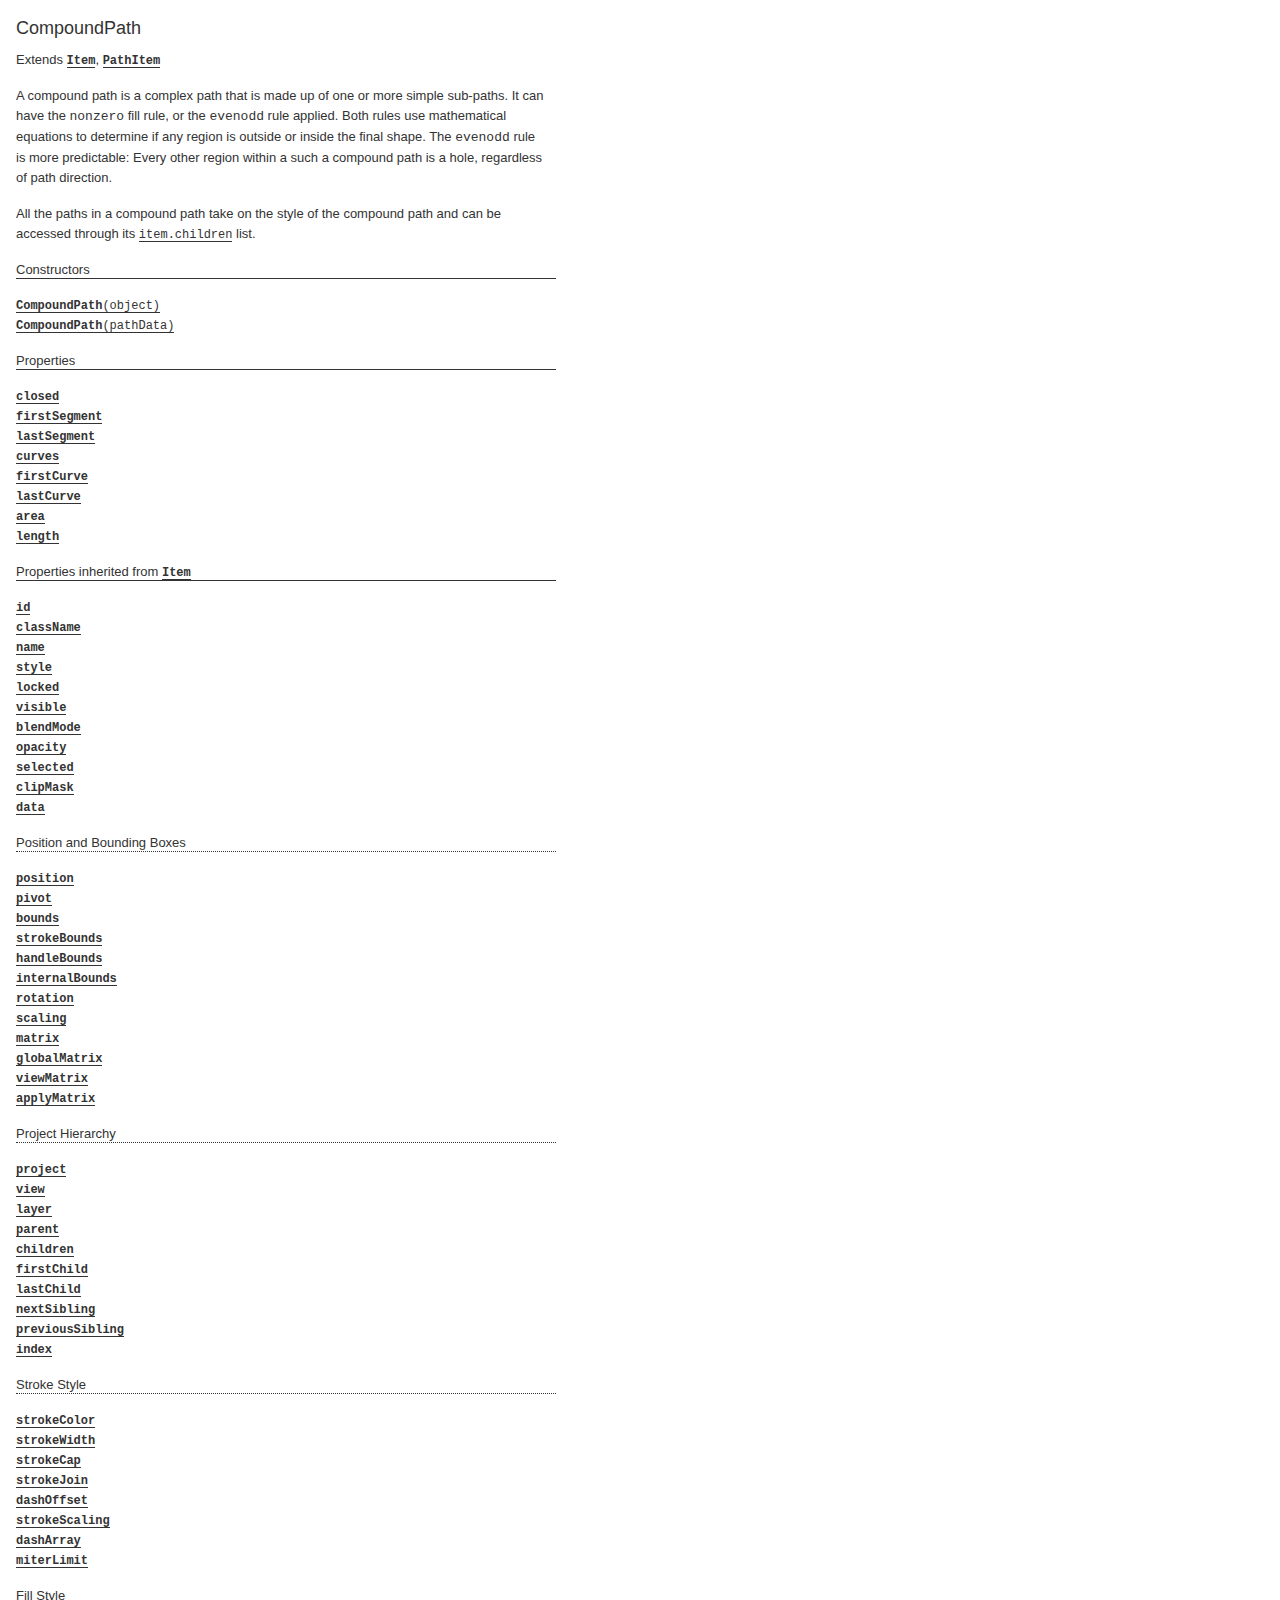
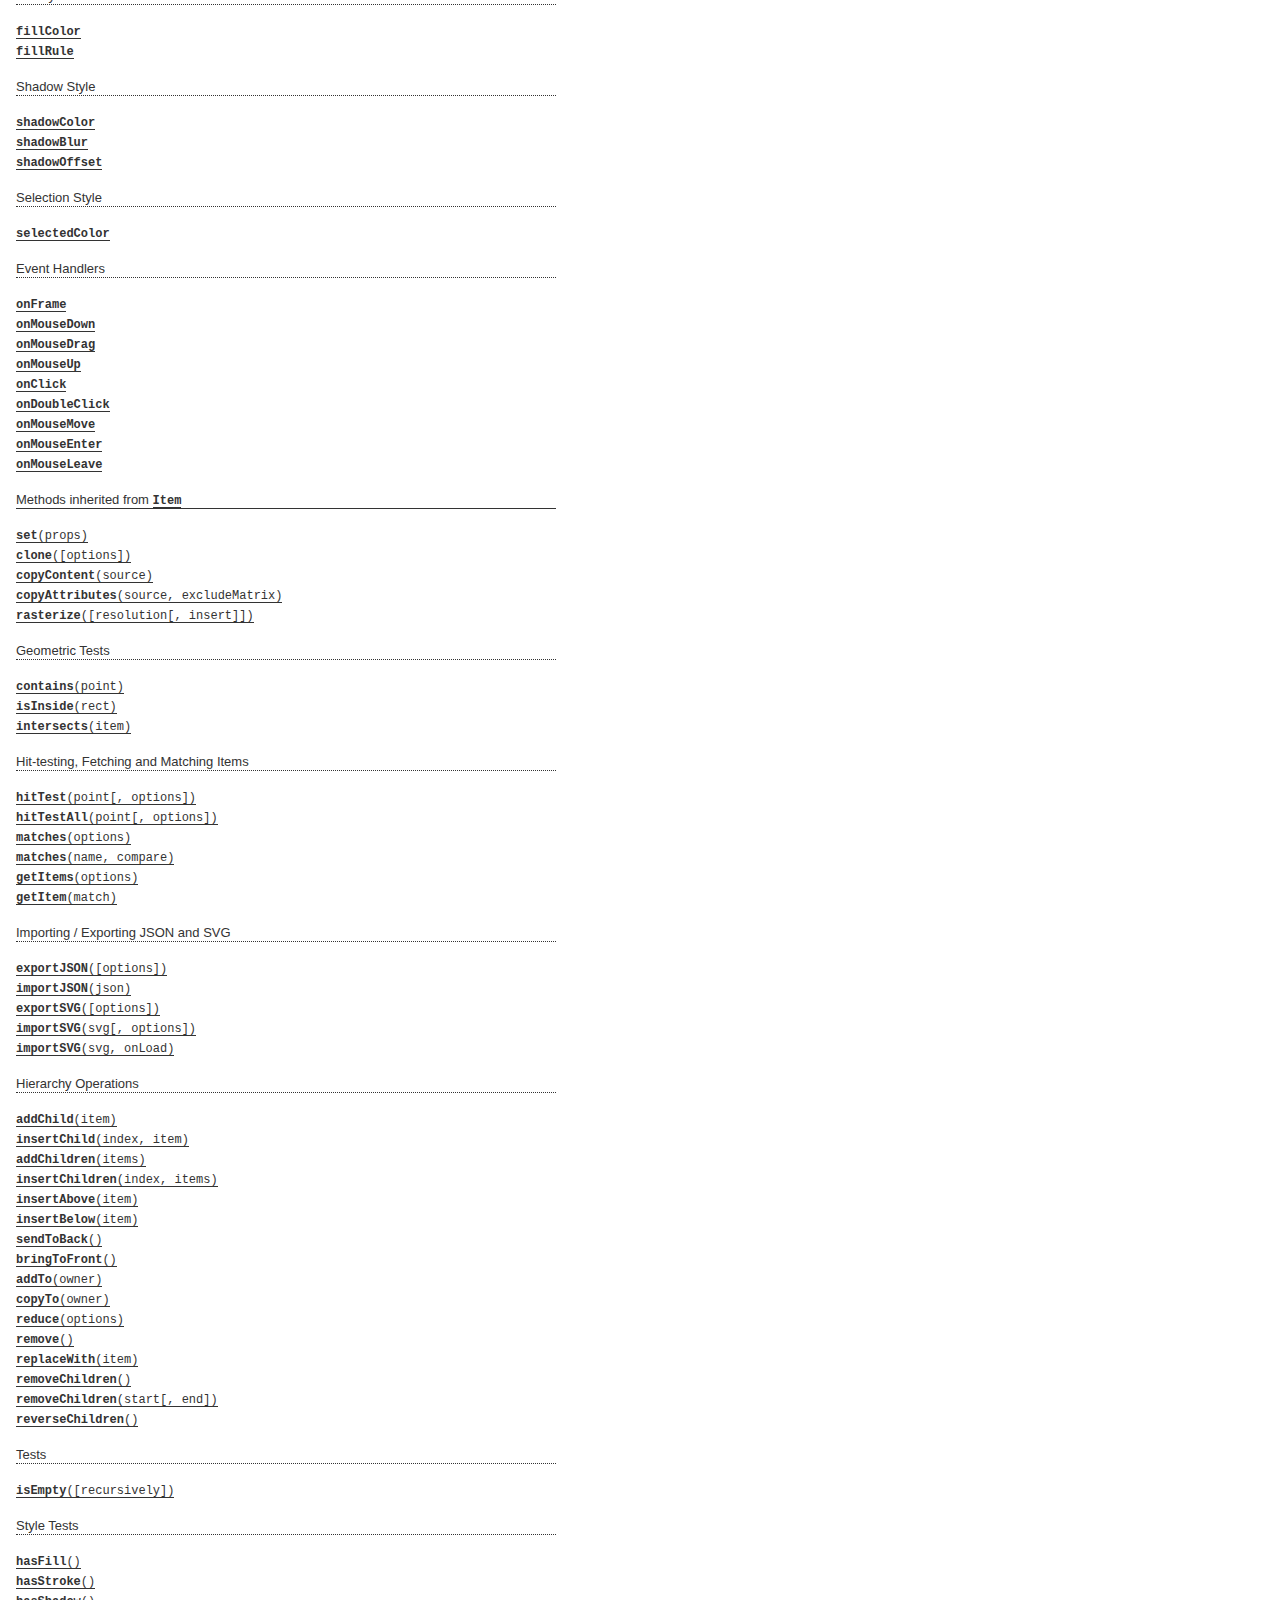
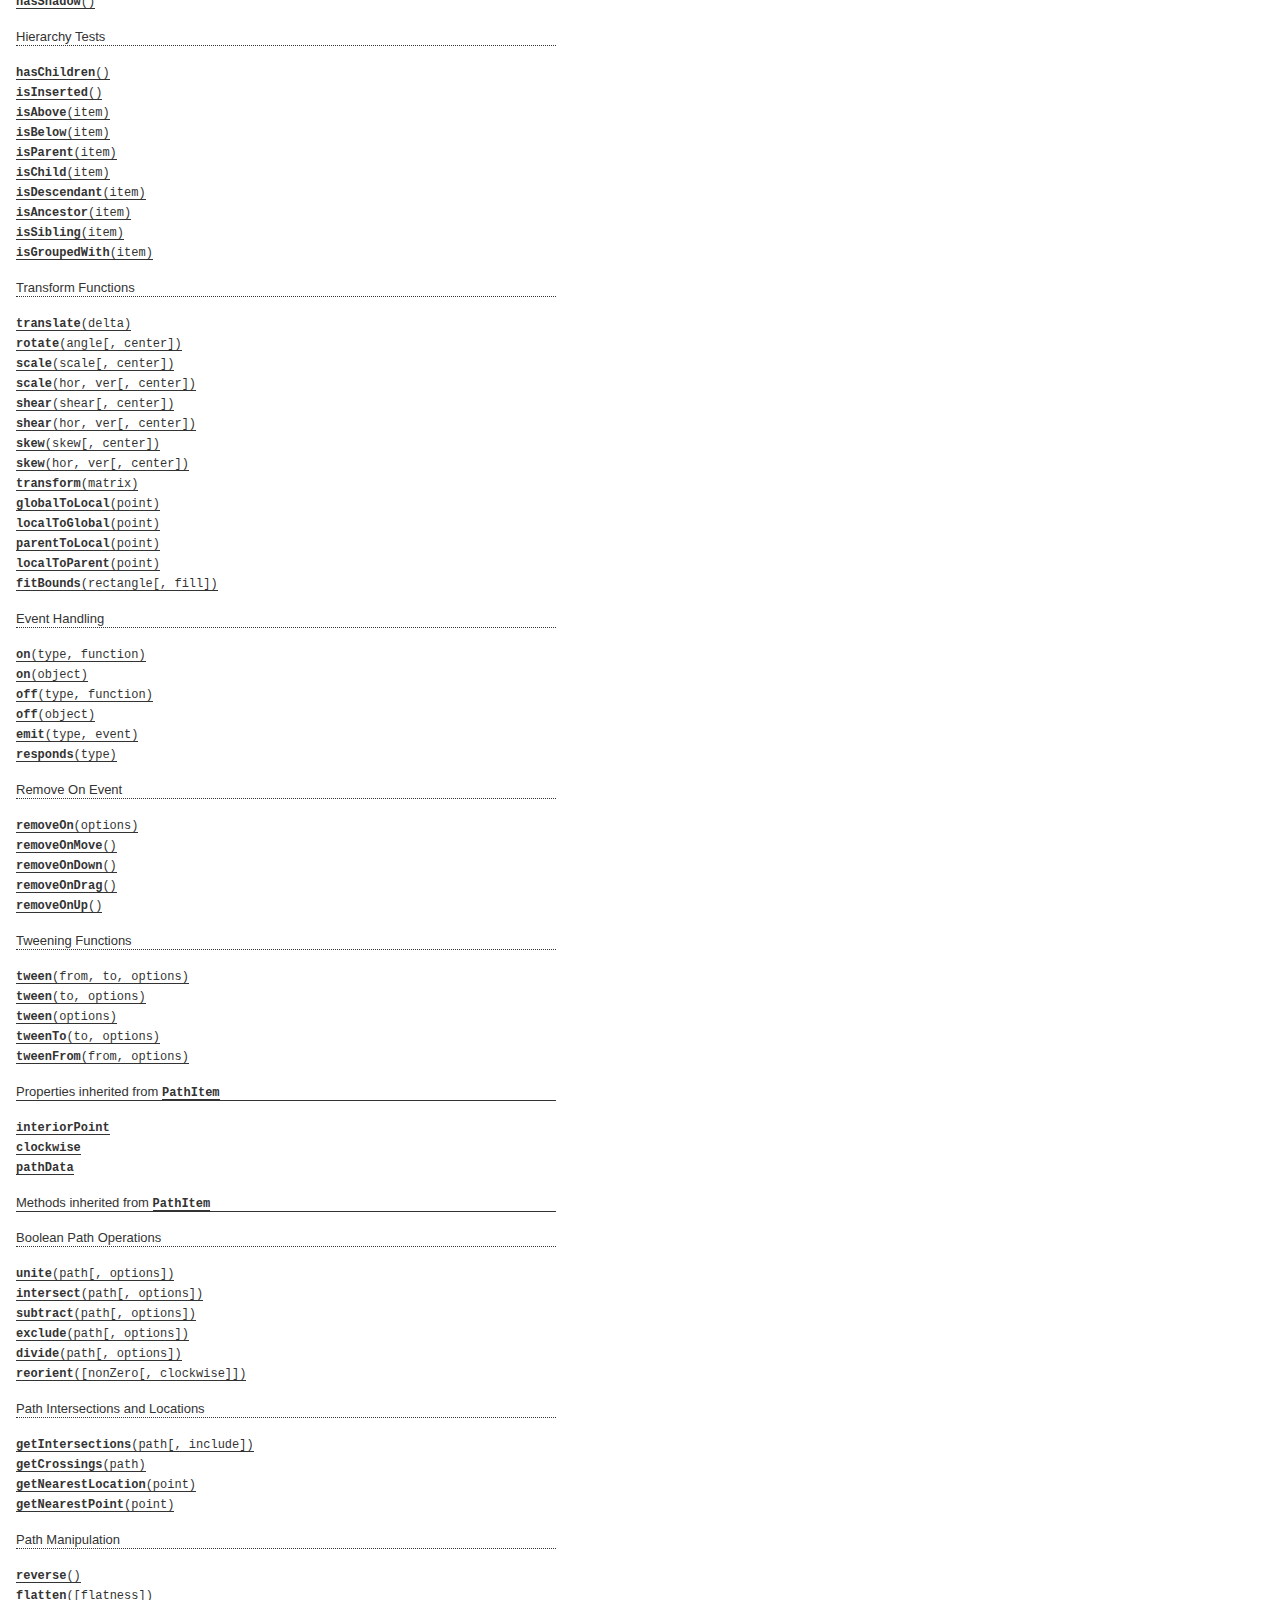
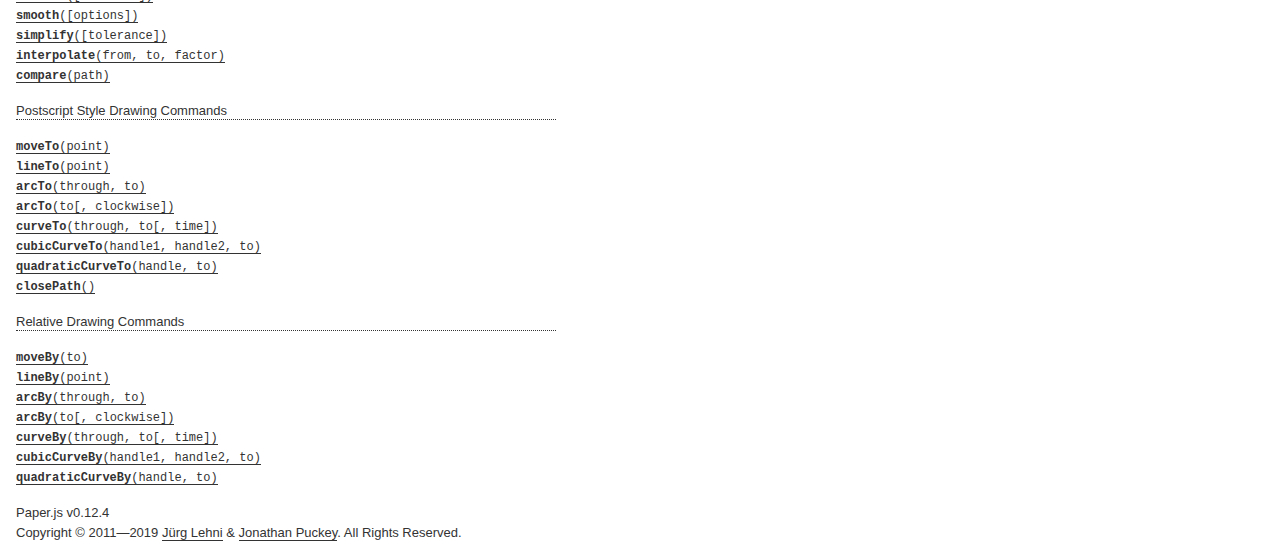
<file: paperjs-v0.12.4/docs/classes/CompoundPath.html>
<!DOCTYPE html>
<html>
<head>
<meta charset="UTF-8">
<title>CompoundPath</title>
<base target="class-frame">
<link href="../assets/css/docs.css" rel="stylesheet" type="text/css">
<script src="../assets/js/paper.js"></script>
<script src="../assets/js/jquery.js"></script>
<script src="../assets/js/codemirror.js"></script>
<script src="../assets/js/docs.js"></script>
</head>
<body>
<article class="reference"> 
<div class="reference-class">
<h1>CompoundPath</h1>

<p> Extends <b><a href="../classes/Item.html"><tt>Item</tt></a></b>, <b><a href="../classes/PathItem.html"><tt>PathItem</tt></a></b></p>

<p>A compound path is a complex path that is made up of one or more simple sub-paths. It can have the <code>nonzero</code> fill rule, or the <code>evenodd</code> rule applied. Both rules use mathematical equations to determine if any region is outside or inside the final shape. The <code>evenodd</code> rule is more predictable: Every other region within a such a compound path is a hole, regardless of path direction.</p>
<p>All the paths in a compound path take on the style of the compound path and can be accessed through its <a href="../classes/Item.html#children"><tt>item.children</tt></a> list.</p>

</div>

<!-- =============================== constructors ========================== -->
<div class="reference-members">
	<h2>Constructors</h2>
	
		
<div id="compoundpath-object" class="member">
<div class="member-link">
<a name="compoundpath-object" href="#compoundpath-object"><tt><b>CompoundPath</b>(object)</tt></a>
</div>
<div class="member-description hidden">
<div class="member-text">
    <p>Creates a new compound path item from an object description and places it at the top of the active layer.</p>
    
    
<ul class="member-list">
	<h4>Parameters:</h4>
	
	<li>
<tt>object:</tt> 
<tt>Object</tt>
&mdash;&nbsp;an object containing properties to be set on the  path

</li>
	
</ul>

    
	<ul class="member-list">
		<h4>Returns:</h4>
		
			<li>
<tt><a href="../classes/CompoundPath.html"><tt>CompoundPath</tt></a></tt>&nbsp;&mdash;&nbsp;the newly created path
</li>

		
	</ul>



    
    <h4>Example:</h4>

<div class="paperscript split">

<div class="buttons">
<div class="button run">Run</div>
</div>

<script type="text/paperscript" canvas="canvas-0">
var path = new CompoundPath({
    children: [
        new Path.Circle({
            center: new Point(50, 50),
            radius: 30
        }),
        new Path.Circle({
            center: new Point(50, 50),
            radius: 10
        })
    ],
    fillColor: 'black',
    selected: true
});
</script>
<div class="canvas"><canvas width="516" height="100" id="canvas-0"></canvas></div>
</div>


</div>
</div>
</div>
	
		
<div id="compoundpath-pathData" class="member">
<div class="member-link">
<a name="compoundpath-pathData" href="#compoundpath-pathData"><tt><b>CompoundPath</b>(pathData)</tt></a>
</div>
<div class="member-description hidden">
<div class="member-text">
    <p>Creates a new compound path item from SVG path-data and places it at the top of the active layer.</p>
    
    
<ul class="member-list">
	<h4>Parameters:</h4>
	
	<li>
<tt>pathData:</tt> 
<tt>String</tt>
&mdash;&nbsp;the SVG path-data that describes the geometry of this path

</li>
	
</ul>

    
	<ul class="member-list">
		<h4>Returns:</h4>
		
			<li>
<tt><a href="../classes/CompoundPath.html"><tt>CompoundPath</tt></a></tt>&nbsp;&mdash;&nbsp;the newly created path
</li>

		
	</ul>



    
    <h4>Example:</h4>

<div class="paperscript split">

<div class="buttons">
<div class="button run">Run</div>
</div>

<script type="text/paperscript" canvas="canvas-1">
var pathData = 'M20,50c0,-16.56854 13.43146,-30 30,-30c16.56854,0 30,13.43146 30,30c0,16.56854 -13.43146,30 -30,30c-16.56854,0 -30,-13.43146 -30,-30z M50,60c5.52285,0 10,-4.47715 10,-10c0,-5.52285 -4.47715,-10 -10,-10c-5.52285,0 -10,4.47715 -10,10c0,5.52285 4.47715,10 10,10z';
var path = new CompoundPath(pathData);
path.fillColor = 'black';
</script>
<div class="canvas"><canvas width="516" height="100" id="canvas-1"></canvas></div>
</div>


</div>
</div>
</div>
	
</div>





<!-- ================================ properties =========================== -->
	<div class="reference-members">
		<h2>Properties</h2>
		
			
<div id="closed" class="member">
<div class="member-link">
<a name="closed" href="#closed"><tt><b>closed</b></tt></a>
</div>
<div class="member-description hidden">

<div class="member-text">
	<p>Specifies whether the compound-path is fully closed, meaning all its contained sub-paths are closed path.</p>
	
	
	
	<ul class="member-list">
		<h4>Type:</h4>
		<li>
			<tt>Boolean</tt>
		</li>
	</ul>
    
	
	<ul class="member-list">
		<h4>See also:</h4>
		
			<li><tt><a href="../classes/Path.html#closed"><tt>path.closed</tt></a></tt></li>
		
	</ul>

	
</div>

</div>
</div>
		
			
<div id="firstsegment" class="member">
<div class="member-link">
<a name="firstsegment" href="#firstsegment"><tt><b>firstSegment</b></tt></a>
</div>
<div class="member-description hidden">

<div class="member-text">
	<p>The first Segment contained within the compound-path, a short-cut to calling <a href="../classes/Path.html#firstsegment"><tt>path.firstSegment</tt></a> on <a href="../classes/Item.html#firstchild"><tt>item.firstChild</tt></a>.</p>
	
		<p>Read only.</p>
	
	
	
	<ul class="member-list">
		<h4>Type:</h4>
		<li>
			<a href="../classes/Segment.html"><tt>Segment</tt></a>
		</li>
	</ul>
    
	
	
</div>

</div>
</div>
		
			
<div id="lastsegment" class="member">
<div class="member-link">
<a name="lastsegment" href="#lastsegment"><tt><b>lastSegment</b></tt></a>
</div>
<div class="member-description hidden">

<div class="member-text">
	<p>The last Segment contained within the compound-path, a short-cut to calling <a href="../classes/Path.html#lastsegment"><tt>path.lastSegment</tt></a> on <a href="../classes/Item.html#lastchild"><tt>item.lastChild</tt></a>.</p>
	
		<p>Read only.</p>
	
	
	
	<ul class="member-list">
		<h4>Type:</h4>
		<li>
			<a href="../classes/Segment.html"><tt>Segment</tt></a>
		</li>
	</ul>
    
	
	
</div>

</div>
</div>
		
			
<div id="curves" class="member">
<div class="member-link">
<a name="curves" href="#curves"><tt><b>curves</b></tt></a>
</div>
<div class="member-description hidden">

<div class="member-text">
	<p>All the curves contained within the compound-path, from all its child <a href="../classes/Path.html"><tt>Path</tt></a> items.</p>
	
		<p>Read only.</p>
	
	
	
	<ul class="member-list">
		<h4>Type:</h4>
		<li>
			Array of <a href="../classes/Curve.html"><tt>Curve</tt></a> objects
		</li>
	</ul>
    
	
	
</div>

</div>
</div>
		
			
<div id="firstcurve" class="member">
<div class="member-link">
<a name="firstcurve" href="#firstcurve"><tt><b>firstCurve</b></tt></a>
</div>
<div class="member-description hidden">

<div class="member-text">
	<p>The first Curve contained within the compound-path, a short-cut to calling <a href="../classes/Path.html#firstcurve"><tt>path.firstCurve</tt></a> on <a href="../classes/Item.html#firstchild"><tt>item.firstChild</tt></a>.</p>
	
		<p>Read only.</p>
	
	
	
	<ul class="member-list">
		<h4>Type:</h4>
		<li>
			<a href="../classes/Curve.html"><tt>Curve</tt></a>
		</li>
	</ul>
    
	
	
</div>

</div>
</div>
		
			
<div id="lastcurve" class="member">
<div class="member-link">
<a name="lastcurve" href="#lastcurve"><tt><b>lastCurve</b></tt></a>
</div>
<div class="member-description hidden">

<div class="member-text">
	<p>The last Curve contained within the compound-path, a short-cut to calling <a href="../classes/Path.html#lastcurve"><tt>path.lastCurve</tt></a> on <a href="../classes/Item.html#lastchild"><tt>item.lastChild</tt></a>.</p>
	
		<p>Read only.</p>
	
	
	
	<ul class="member-list">
		<h4>Type:</h4>
		<li>
			<a href="../classes/Curve.html"><tt>Curve</tt></a>
		</li>
	</ul>
    
	
	
</div>

</div>
</div>
		
			
<div id="area" class="member">
<div class="member-link">
<a name="area" href="#area"><tt><b>area</b></tt></a>
</div>
<div class="member-description hidden">

<div class="member-text">
	<p>The area that the compound-path&rsquo;s geometry is covering, calculated by getting the <a href="../classes/Path.html#area"><tt>path.area</tt></a> of each sub-path and it adding up. Note that self-intersecting paths and sub-paths of different orientation can result in areas that cancel each other out.</p>
	
		<p>Read only.</p>
	
	
	
	<ul class="member-list">
		<h4>Type:</h4>
		<li>
			<tt>Number</tt>
		</li>
	</ul>
    
	
	
</div>

</div>
</div>
		
			
<div id="length" class="member">
<div class="member-link">
<a name="length" href="#length"><tt><b>length</b></tt></a>
</div>
<div class="member-description hidden">

<div class="member-text">
	<p>The total length of all sub-paths in this compound-path, calculated by getting the <a href="../classes/Path.html#length"><tt>path.length</tt></a> of each sub-path and it adding up.</p>
	
		<p>Read only.</p>
	
	
	
	<ul class="member-list">
		<h4>Type:</h4>
		<li>
			<tt>Number</tt>
		</li>
	</ul>
    
	
	
</div>

</div>
</div>
		
	</div>








<!-- =========================== inherited properties ====================== -->
<div class="reference-members"><h2>Properties inherited from <a href="../classes/Item.html"><tt>Item</tt></a></h2>

	
<div id="id" class="member">
<div class="member-link">
<a name="id" href="#id"><tt><b>id</b></tt></a>
</div>
<div class="member-description hidden">

<div class="member-text">
	<p>The unique id of the item.</p>
	
		<p>Read only.</p>
	
	
	
	<ul class="member-list">
		<h4>Type:</h4>
		<li>
			<tt>Number</tt>
		</li>
	</ul>
    
	
	
</div>

</div>
</div>

	
<div id="classname" class="member">
<div class="member-link">
<a name="classname" href="#classname"><tt><b>className</b></tt></a>
</div>
<div class="member-description hidden">

<div class="member-text">
	<p>The class name of the item as a string.</p>
	
	
		<ul class="member-list">
			<h4>Values:</h4>
			<li><tt>'Group'</tt>, <tt>'Layer'</tt>, <tt>'Path'</tt>, <tt>'CompoundPath'</tt>, <tt>'Shape'</tt>, <tt>'Raster'</tt>, <tt>'SymbolItem'</tt>, <tt>'PointText'</tt></li>
		</ul>
	
	
	<ul class="member-list">
		<h4>Type:</h4>
		<li>
			<tt>String</tt>
		</li>
	</ul>
    
	
	
</div>

</div>
</div>

	
<div id="name" class="member">
<div class="member-link">
<a name="name" href="#name"><tt><b>name</b></tt></a>
</div>
<div class="member-description hidden">

<div class="member-text">
	<p>The name of the item. If the item has a name, it can be accessed by name through its parent&rsquo;s children list.</p>
	
	
	
	<ul class="member-list">
		<h4>Type:</h4>
		<li>
			<tt>String</tt>
		</li>
	</ul>
    
	
	<h4>Example:</h4>

<div class="paperscript split">

<div class="buttons">
<div class="button run">Run</div>
</div>

<script type="text/paperscript" canvas="canvas-2">
var path = new Path.Circle({
    center: [80, 50],
    radius: 35
});
// Set the name of the path:
path.name = 'example';

// Create a group and add path to it as a child:
var group = new Group();
group.addChild(path);

// The path can be accessed by name:
group.children['example'].fillColor = 'red';
</script>
<div class="canvas"><canvas width="516" height="100" id="canvas-2"></canvas></div>
</div>


</div>

</div>
</div>

	
<div id="style" class="member">
<div class="member-link">
<a name="style" href="#style"><tt><b>style</b></tt></a>
</div>
<div class="member-description hidden">

<div class="member-text">
	<p>The path style of the item.</p>
	
	
	
	<ul class="member-list">
		<h4>Type:</h4>
		<li>
			<a href="../classes/Style.html"><tt>Style</tt></a>
		</li>
	</ul>
    
	
	<h4>Example:<span class="description">Applying several styles to an item in one go, by passing an object to its style property:</span></h4>

<div class="paperscript split">

<div class="buttons">
<div class="button run">Run</div>
</div>

<script type="text/paperscript" canvas="canvas-3">
var circle = new Path.Circle({
    center: [80, 50],
    radius: 30
});
circle.style = {
    fillColor: 'blue',
    strokeColor: 'red',
    strokeWidth: 5
};
</script>
<div class="canvas"><canvas width="516" height="100" id="canvas-3"></canvas></div>
</div>


<h4>Example:<span class="description">Copying the style of another item:</span></h4>

<div class="paperscript split">

<div class="buttons">
<div class="button run">Run</div>
</div>

<script type="text/paperscript" canvas="canvas-4">
var path = new Path.Circle({
    center: [50, 50],
    radius: 30,
    fillColor: 'red'
});

var path2 = new Path.Circle({
    center: new Point(180, 50),
    radius: 20
});

// Copy the path style of path:
path2.style = path.style;
</script>
<div class="canvas"><canvas width="516" height="100" id="canvas-4"></canvas></div>
</div>


<h4>Example:<span class="description">Applying the same style object to multiple items:</span></h4>

<div class="paperscript split">

<div class="buttons">
<div class="button run">Run</div>
</div>

<script type="text/paperscript" canvas="canvas-5">
var myStyle = {
    fillColor: 'red',
    strokeColor: 'blue',
    strokeWidth: 4
};

var path = new Path.Circle({
    center: [50, 50],
    radius: 30
});
path.style = myStyle;

var path2 = new Path.Circle({
    center: new Point(150, 50),
    radius: 20
});
path2.style = myStyle;
</script>
<div class="canvas"><canvas width="516" height="100" id="canvas-5"></canvas></div>
</div>


</div>

</div>
</div>

	
<div id="locked" class="member">
<div class="member-link">
<a name="locked" href="#locked"><tt><b>locked</b></tt></a>
</div>
<div class="member-description hidden">

<div class="member-text">
	<p>Specifies whether the item is locked. When set to <code>true</code>, item interactions with the mouse are disabled.</p>
	
	
	
		<ul class="member-list">
			<h4>Default:</h4>
			<li><tt>false</tt></li>
		</ul>
	
	<ul class="member-list">
		<h4>Type:</h4>
		<li>
			<tt>Boolean</tt>
		</li>
	</ul>
    
	
	<h4>Example:</h4>

<div class="paperscript split">

<div class="buttons">
<div class="button run">Run</div>
</div>

<script type="text/paperscript" canvas="canvas-6">
var unlockedItem = new Path.Circle({
    center: view.center - [35, 0],
    radius: 30,
    fillColor: 'springgreen',
    onMouseDown: function() {
        this.fillColor = Color.random();
    }
});

var lockedItem = new Path.Circle({
    center: view.center + [35, 0],
    radius: 30,
    fillColor: 'crimson',
    locked: true,
    // This event won't be triggered because the item is locked.
    onMouseDown: function() {
        this.fillColor = Color.random();
    }
});

new PointText({
    content: 'Click on both circles to see which one is locked.',
    point: view.center - [0, 35],
    justification: 'center'
});
</script>
<div class="canvas"><canvas width="516" height="100" id="canvas-6"></canvas></div>
</div>


</div>

</div>
</div>

	
<div id="visible" class="member">
<div class="member-link">
<a name="visible" href="#visible"><tt><b>visible</b></tt></a>
</div>
<div class="member-description hidden">

<div class="member-text">
	<p>Specifies whether the item is visible. When set to <code>false</code>, the item won&rsquo;t be drawn.</p>
	
	
	
		<ul class="member-list">
			<h4>Default:</h4>
			<li><tt>true</tt></li>
		</ul>
	
	<ul class="member-list">
		<h4>Type:</h4>
		<li>
			<tt>Boolean</tt>
		</li>
	</ul>
    
	
	<h4>Example:<span class="description">Hiding an item:</span></h4>

<div class="paperscript split">

<div class="buttons">
<div class="button run">Run</div>
</div>

<script type="text/paperscript" canvas="canvas-7">
var path = new Path.Circle({
    center: [50, 50],
    radius: 20,
    fillColor: 'red'
});

// Hide the path:
path.visible = false;
</script>
<div class="canvas"><canvas width="516" height="100" id="canvas-7"></canvas></div>
</div>


</div>

</div>
</div>

	
<div id="blendmode" class="member">
<div class="member-link">
<a name="blendmode" href="#blendmode"><tt><b>blendMode</b></tt></a>
</div>
<div class="member-description hidden">

<div class="member-text">
	<p>The blend mode with which the item is composited onto the canvas. Both the standard canvas compositing modes, as well as the new CSS blend modes are supported. If blend-modes cannot be rendered natively, they are emulated. Be aware that emulation can have an impact on performance.</p>
	
	
		<ul class="member-list">
			<h4>Values:</h4>
			<li><tt>'normal'</tt>, <tt>'multiply'</tt>, <tt>'screen'</tt>, <tt>'overlay'</tt>, <tt>'soft-light'</tt>, <tt>'hard-
    light'</tt>, <tt>'color-dodge'</tt>, <tt>'color-burn'</tt>, <tt>'darken'</tt>, <tt>'lighten'</tt>, <tt>'difference'</tt>, <tt>'exclusion'</tt>, <tt>'hue'</tt>, <tt>'saturation'</tt>, <tt>'luminosity'</tt>, <tt>'color'</tt>, <tt>'add'</tt>, <tt>'subtract'</tt>, <tt>'average'</tt>, <tt>'pin-light'</tt>, <tt>'negation'</tt>, <tt>'source-over'</tt>, <tt>'source-in'</tt>, <tt>'source-out'</tt>, <tt>'source-atop'</tt>, <tt>'destination-over'</tt>, <tt>'destination-in'</tt>, <tt>'destination-out'</tt>, <tt>'destination-atop'</tt>, <tt>'lighter'</tt>, <tt>'darker'</tt>, <tt>'copy'</tt>, <tt>'xor'</tt></li>
		</ul>
	
	
		<ul class="member-list">
			<h4>Default:</h4>
			<li><tt>'normal'</tt></li>
		</ul>
	
	<ul class="member-list">
		<h4>Type:</h4>
		<li>
			<tt>String</tt>
		</li>
	</ul>
    
	
	<h4>Example:<span class="description">Setting an item's blend mode:</span></h4>

<div class="paperscript split">

<div class="buttons">
<div class="button run">Run</div>
</div>

<script type="text/paperscript" canvas="canvas-8">
// Create a white rectangle in the background
// with the same dimensions as the view:
var background = new Path.Rectangle(view.bounds);
background.fillColor = 'white';

var circle = new Path.Circle({
    center: [80, 50],
    radius: 35,
    fillColor: 'red'
});

var circle2 = new Path.Circle({
    center: new Point(120, 50),
    radius: 35,
    fillColor: 'blue'
});

// Set the blend mode of circle2:
circle2.blendMode = 'multiply';
</script>
<div class="canvas"><canvas width="516" height="100" id="canvas-8"></canvas></div>
</div>


</div>

</div>
</div>

	
<div id="opacity" class="member">
<div class="member-link">
<a name="opacity" href="#opacity"><tt><b>opacity</b></tt></a>
</div>
<div class="member-description hidden">

<div class="member-text">
	<p>The opacity of the item as a value between <code>0</code> and <code>1</code>.</p>
	
	
	
		<ul class="member-list">
			<h4>Default:</h4>
			<li><tt>1</tt></li>
		</ul>
	
	<ul class="member-list">
		<h4>Type:</h4>
		<li>
			<tt>Number</tt>
		</li>
	</ul>
    
	
	<h4>Example:<span class="description">Making an item 50% transparent:</span></h4>

<div class="paperscript split">

<div class="buttons">
<div class="button run">Run</div>
</div>

<script type="text/paperscript" canvas="canvas-9">
var circle = new Path.Circle({
    center: [80, 50],
    radius: 35,
    fillColor: 'red'
});

var circle2 = new Path.Circle({
    center: new Point(120, 50),
    radius: 35,
    fillColor: 'blue',
    strokeColor: 'green',
    strokeWidth: 10
});

// Make circle2 50% transparent:
circle2.opacity = 0.5;
</script>
<div class="canvas"><canvas width="516" height="100" id="canvas-9"></canvas></div>
</div>


</div>

</div>
</div>

	
<div id="selected" class="member">
<div class="member-link">
<a name="selected" href="#selected"><tt><b>selected</b></tt></a>
</div>
<div class="member-description hidden">

<div class="member-text">
	<p>Specifies whether the item is selected. This will also return <code>true</code> for <a href="../classes/Group.html"><tt>Group</tt></a> items if they are partially selected, e.g. groups containing selected or partially selected paths.</p>
<p>Paper.js draws the visual outlines of selected items on top of your project. This can be useful for debugging, as it allows you to see the construction of paths, position of path curves, individual segment points and bounding boxes of symbol and raster items.</p>
	
	
	
		<ul class="member-list">
			<h4>Default:</h4>
			<li><tt>false</tt></li>
		</ul>
	
	<ul class="member-list">
		<h4>Type:</h4>
		<li>
			<tt>Boolean</tt>
		</li>
	</ul>
    
	
	<ul class="member-list">
		<h4>See also:</h4>
		
			<li><tt><a href="../classes/Project.html#selecteditems"><tt>project.selectedItems</tt></a></tt></li>
		
			<li><tt><a href="../classes/Segment.html#selected"><tt>segment.selected</tt></a></tt></li>
		
			<li><tt><a href="../classes/Curve.html#selected"><tt>curve.selected</tt></a></tt></li>
		
			<li><tt><a href="../classes/Point.html#selected"><tt>point.selected</tt></a></tt></li>
		
	</ul>

	<h4>Example:<span class="description">Selecting an item:</span></h4>

<div class="paperscript split">

<div class="buttons">
<div class="button run">Run</div>
</div>

<script type="text/paperscript" canvas="canvas-10">
var path = new Path.Circle({
    center: [80, 50],
    radius: 35
});
path.selected = true; // Select the path
</script>
<div class="canvas"><canvas width="516" height="100" id="canvas-10"></canvas></div>
</div>


</div>

</div>
</div>

	
<div id="clipmask" class="member">
<div class="member-link">
<a name="clipmask" href="#clipmask"><tt><b>clipMask</b></tt></a>
</div>
<div class="member-description hidden">

<div class="member-text">
	<p>Specifies whether the item defines a clip mask. This can only be set on paths and compound paths, and only if the item is already contained within a clipping group.</p>
	
	
	
		<ul class="member-list">
			<h4>Default:</h4>
			<li><tt>false</tt></li>
		</ul>
	
	<ul class="member-list">
		<h4>Type:</h4>
		<li>
			<tt>Boolean</tt>
		</li>
	</ul>
    
	
	
</div>

</div>
</div>

	
<div id="data" class="member">
<div class="member-link">
<a name="data" href="#data"><tt><b>data</b></tt></a>
</div>
<div class="member-description hidden">

<div class="member-text">
	<p>A plain javascript object which can be used to store arbitrary data on the item.</p>
	
	
	
	<ul class="member-list">
		<h4>Type:</h4>
		<li>
			<tt>Object</tt>
		</li>
	</ul>
    
	
	<h4>Example:</h4>


<pre><code>var path = new Path();
path.data.remember = 'milk';</code></pre>

<h4>Example:</h4>


<pre><code>var path = new Path();
path.data.malcolm = new Point(20, 30);
console.log(path.data.malcolm.x); // 20</code></pre>

<h4>Example:</h4>


<pre><code>var path = new Path();
path.data = {
    home: 'Omicron Theta',
    found: 2338,
    pets: ['Spot']
};
console.log(path.data.pets.length); // 1</code></pre>

<h4>Example:</h4>


<pre><code>var path = new Path({
    data: {
        home: 'Omicron Theta',
        found: 2338,
        pets: ['Spot']
    }
});
console.log(path.data.pets.length); // 1</code></pre>

</div>

</div>
</div>

	
	<h3>Position and Bounding Boxes</h3>

<div id="position" class="member">
<div class="member-link">
<a name="position" href="#position"><tt><b>position</b></tt></a>
</div>
<div class="member-description hidden">

<div class="member-text">
	<p>The item&rsquo;s position within the parent item&rsquo;s coordinate system. By default, this is the <a href="../classes/Rectangle.html#center"><tt>rectangle.center</tt></a> of the item&rsquo;s <a href="../classes/Item.html#bounds"><tt>bounds</tt></a> rectangle.</p>
	
	
	
	<ul class="member-list">
		<h4>Type:</h4>
		<li>
			<a href="../classes/Point.html"><tt>Point</tt></a>
		</li>
	</ul>
    
	
	<h4>Example:<span class="description">Changing the position of a path:</span></h4>

<div class="paperscript split">

<div class="buttons">
<div class="button run">Run</div>
</div>

<script type="text/paperscript" canvas="canvas-11">
// Create a circle at position { x: 10, y: 10 }
var circle = new Path.Circle({
    center: new Point(10, 10),
    radius: 10,
    fillColor: 'red'
});

// Move the circle to { x: 20, y: 20 }
circle.position = new Point(20, 20);

// Move the circle 100 points to the right and 50 points down
circle.position += new Point(100, 50);
</script>
<div class="canvas"><canvas width="516" height="100" id="canvas-11"></canvas></div>
</div>


<h4>Example:<span class="description">Changing the x coordinate of an item's position:</span></h4>

<div class="paperscript split">

<div class="buttons">
<div class="button run">Run</div>
</div>

<script type="text/paperscript" canvas="canvas-12">
// Create a circle at position { x: 20, y: 20 }
var circle = new Path.Circle({
    center: new Point(20, 20),
    radius: 10,
    fillColor: 'red'
});

// Move the circle 100 points to the right
circle.position.x += 100;
</script>
<div class="canvas"><canvas width="516" height="100" id="canvas-12"></canvas></div>
</div>


</div>

</div>
</div>

	
<div id="pivot" class="member">
<div class="member-link">
<a name="pivot" href="#pivot"><tt><b>pivot</b></tt></a>
</div>
<div class="member-description hidden">

<div class="member-text">
	<p>The item&rsquo;s pivot point specified in the item coordinate system, defining the point around which all transformations are hinging. This is also the reference point for <a href="../classes/Item.html#position"><tt>position</tt></a>. By default, it is set to <code>null</code>, meaning the <a href="../classes/Rectangle.html#center"><tt>rectangle.center</tt></a> of the item&rsquo;s <a href="../classes/Item.html#bounds"><tt>bounds</tt></a> rectangle is used as pivot.</p>
	
	
	
		<ul class="member-list">
			<h4>Default:</h4>
			<li><tt>null</tt></li>
		</ul>
	
	<ul class="member-list">
		<h4>Type:</h4>
		<li>
			<a href="../classes/Point.html"><tt>Point</tt></a>
		</li>
	</ul>
    
	
	
</div>

</div>
</div>

	
<div id="bounds" class="member">
<div class="member-link">
<a name="bounds" href="#bounds"><tt><b>bounds</b></tt></a>
</div>
<div class="member-description hidden">

<div class="member-text">
	<p>The bounding rectangle of the item excluding stroke width.</p>
	
	
	
	<ul class="member-list">
		<h4>Type:</h4>
		<li>
			<a href="../classes/Rectangle.html"><tt>Rectangle</tt></a>
		</li>
	</ul>
    
	
	
</div>

</div>
</div>

	
<div id="strokebounds" class="member">
<div class="member-link">
<a name="strokebounds" href="#strokebounds"><tt><b>strokeBounds</b></tt></a>
</div>
<div class="member-description hidden">

<div class="member-text">
	<p>The bounding rectangle of the item including stroke width.</p>
	
	
	
	<ul class="member-list">
		<h4>Type:</h4>
		<li>
			<a href="../classes/Rectangle.html"><tt>Rectangle</tt></a>
		</li>
	</ul>
    
	
	
</div>

</div>
</div>

	
<div id="handlebounds" class="member">
<div class="member-link">
<a name="handlebounds" href="#handlebounds"><tt><b>handleBounds</b></tt></a>
</div>
<div class="member-description hidden">

<div class="member-text">
	<p>The bounding rectangle of the item including handles.</p>
	
	
	
	<ul class="member-list">
		<h4>Type:</h4>
		<li>
			<a href="../classes/Rectangle.html"><tt>Rectangle</tt></a>
		</li>
	</ul>
    
	
	
</div>

</div>
</div>

	
<div id="internalbounds" class="member">
<div class="member-link">
<a name="internalbounds" href="#internalbounds"><tt><b>internalBounds</b></tt></a>
</div>
<div class="member-description hidden">

<div class="member-text">
	<p>The bounding rectangle of the item without any matrix transformations.</p>
<p>Typical use case would be drawing a frame around the object where you want to draw something of the same size, position, rotation, and scaling, like a selection frame.</p>
	
	
	
	<ul class="member-list">
		<h4>Type:</h4>
		<li>
			<a href="../classes/Rectangle.html"><tt>Rectangle</tt></a>
		</li>
	</ul>
    
	
	
</div>

</div>
</div>

	
<div id="rotation" class="member">
<div class="member-link">
<a name="rotation" href="#rotation"><tt><b>rotation</b></tt></a>
</div>
<div class="member-description hidden">

<div class="member-text">
	<p>The current rotation angle of the item, as described by its <a href="../classes/Item.html#matrix"><tt>matrix</tt></a>. Please note that this only returns meaningful values for items with <a href="../classes/Item.html#applymatrix"><tt>applyMatrix</tt></a> set to <code>false</code>, meaning they do not directly bake transformations into their content.</p>
	
	
	
	<ul class="member-list">
		<h4>Type:</h4>
		<li>
			<tt>Number</tt>
		</li>
	</ul>
    
	
	
</div>

</div>
</div>

	
<div id="scaling" class="member">
<div class="member-link">
<a name="scaling" href="#scaling"><tt><b>scaling</b></tt></a>
</div>
<div class="member-description hidden">

<div class="member-text">
	<p>The current scale factor of the item, as described by its <a href="../classes/Item.html#matrix"><tt>matrix</tt></a>. Please note that this only returns meaningful values for items with <a href="../classes/Item.html#applymatrix"><tt>applyMatrix</tt></a> set to <code>false</code>, meaning they do not directly bake transformations into their content.</p>
	
	
	
	<ul class="member-list">
		<h4>Type:</h4>
		<li>
			<a href="../classes/Point.html"><tt>Point</tt></a>
		</li>
	</ul>
    
	
	
</div>

</div>
</div>

	
<div id="matrix" class="member">
<div class="member-link">
<a name="matrix" href="#matrix"><tt><b>matrix</b></tt></a>
</div>
<div class="member-description hidden">

<div class="member-text">
	<p>The item&rsquo;s transformation matrix, defining position and dimensions in relation to its parent item in which it is contained.</p>
	
	
	
	<ul class="member-list">
		<h4>Type:</h4>
		<li>
			<a href="../classes/Matrix.html"><tt>Matrix</tt></a>
		</li>
	</ul>
    
	
	
</div>

</div>
</div>

	
<div id="globalmatrix" class="member">
<div class="member-link">
<a name="globalmatrix" href="#globalmatrix"><tt><b>globalMatrix</b></tt></a>
</div>
<div class="member-description hidden">

<div class="member-text">
	<p>The item&rsquo;s global transformation matrix in relation to the global project coordinate space. Note that the view&rsquo;s transformations resulting from zooming and panning are not factored in.</p>
	
		<p>Read only.</p>
	
	
	
	<ul class="member-list">
		<h4>Type:</h4>
		<li>
			<a href="../classes/Matrix.html"><tt>Matrix</tt></a>
		</li>
	</ul>
    
	
	
</div>

</div>
</div>

	
<div id="viewmatrix" class="member">
<div class="member-link">
<a name="viewmatrix" href="#viewmatrix"><tt><b>viewMatrix</b></tt></a>
</div>
<div class="member-description hidden">

<div class="member-text">
	<p>The item&rsquo;s global matrix in relation to the view coordinate space. This means that the view&rsquo;s transformations resulting from zooming and panning are factored in.</p>
	
		<p>Read only.</p>
	
	
	
	<ul class="member-list">
		<h4>Type:</h4>
		<li>
			<a href="../classes/Matrix.html"><tt>Matrix</tt></a>
		</li>
	</ul>
    
	
	
</div>

</div>
</div>

	
<div id="applymatrix" class="member">
<div class="member-link">
<a name="applymatrix" href="#applymatrix"><tt><b>applyMatrix</b></tt></a>
</div>
<div class="member-description hidden">

<div class="member-text">
	<p>Controls whether the transformations applied to the item (e.g. through <a href="../classes/Item.html#transform-matrix"><tt>transform(matrix)</tt></a>, <a href="../classes/Item.html#rotate-angle"><tt>rotate(angle)</tt></a>, <a href="../classes/Item.html#scale-scale"><tt>scale(scale)</tt></a>, etc.) are stored in its <a href="../classes/Item.html#matrix"><tt>matrix</tt></a> property, or whether they are directly applied to its contents or children (passed on to the segments in <a href="../classes/Path.html"><tt>Path</tt></a> items, the children of <a href="../classes/Group.html"><tt>Group</tt></a> items, etc.).</p>
	
	
	
		<ul class="member-list">
			<h4>Default:</h4>
			<li><tt>true</tt></li>
		</ul>
	
	<ul class="member-list">
		<h4>Type:</h4>
		<li>
			<tt>Boolean</tt>
		</li>
	</ul>
    
	
	
</div>

</div>
</div>

	
	<h3>Project Hierarchy</h3>

<div id="project" class="member">
<div class="member-link">
<a name="project" href="#project"><tt><b>project</b></tt></a>
</div>
<div class="member-description hidden">

<div class="member-text">
	<p>The project that this item belongs to.</p>
	
		<p>Read only.</p>
	
	
	
	<ul class="member-list">
		<h4>Type:</h4>
		<li>
			<a href="../classes/Project.html"><tt>Project</tt></a>
		</li>
	</ul>
    
	
	
</div>

</div>
</div>

	
<div id="view" class="member">
<div class="member-link">
<a name="view" href="#view"><tt><b>view</b></tt></a>
</div>
<div class="member-description hidden">

<div class="member-text">
	<p>The view that this item belongs to.</p>
	
		<p>Read only.</p>
	
	
	
	<ul class="member-list">
		<h4>Type:</h4>
		<li>
			<a href="../classes/View.html"><tt>View</tt></a>
		</li>
	</ul>
    
	
	
</div>

</div>
</div>

	
<div id="layer" class="member">
<div class="member-link">
<a name="layer" href="#layer"><tt><b>layer</b></tt></a>
</div>
<div class="member-description hidden">

<div class="member-text">
	<p>The layer that this item is contained within.</p>
	
		<p>Read only.</p>
	
	
	
	<ul class="member-list">
		<h4>Type:</h4>
		<li>
			<a href="../classes/Layer.html"><tt>Layer</tt></a>
		</li>
	</ul>
    
	
	
</div>

</div>
</div>

	
<div id="parent" class="member">
<div class="member-link">
<a name="parent" href="#parent"><tt><b>parent</b></tt></a>
</div>
<div class="member-description hidden">

<div class="member-text">
	<p>The item that this item is contained within.</p>
	
	
	
	<ul class="member-list">
		<h4>Type:</h4>
		<li>
			<a href="../classes/Item.html"><tt>Item</tt></a>
		</li>
	</ul>
    
	
	<h4>Example:</h4>


<pre><code>var path = new Path();

// New items are placed in the active layer:
console.log(path.parent == project.activeLayer); // true

var group = new Group();
group.addChild(path);

// Now the parent of the path has become the group:
console.log(path.parent == group); // true</code></pre>

<h4>Example:<span class="description">Setting the parent of the item to another item</span></h4>


<pre><code>var path = new Path();

// New items are placed in the active layer:
console.log(path.parent == project.activeLayer); // true

var group = new Group();
path.parent = group;

// Now the parent of the path has become the group:
console.log(path.parent == group); // true

// The path is now contained in the children list of group:
console.log(group.children[0] == path); // true</code></pre>

<h4>Example:<span class="description">Setting the parent of an item in the constructor</span></h4>


<pre><code>var group = new Group();

var path = new Path({
    parent: group
});

// The parent of the path is the group:
console.log(path.parent == group); // true

// The path is contained in the children list of group:
console.log(group.children[0] == path); // true</code></pre>

</div>

</div>
</div>

	
<div id="children" class="member">
<div class="member-link">
<a name="children" href="#children"><tt><b>children</b></tt></a>
</div>
<div class="member-description hidden">

<div class="member-text">
	<p>The children items contained within this item. Items that define a <a href="../classes/Item.html#name"><tt>name</tt></a> can also be accessed by name.</p>
<p><b>Please note:</b> The children array should not be modified directly using array functions. To remove single items from the children list, use <a href="../classes/Item.html#remove"><tt>item.remove</tt></a>(), to remove all items from the children list, use <a href="../classes/Item.html#removechildren"><tt>item.removeChildren</tt></a>(). To add items to the children list, use <a href="../classes/Item.html#addchild-item"><tt>item.addChild(item)</tt></a> or <a href="../classes/Item.html#insertchild-index-item"><tt>item.insertChild(index, item)</tt></a>.</p>
	
	
	
	<ul class="member-list">
		<h4>Type:</h4>
		<li>
			Array of <a href="../classes/Item.html"><tt>Item</tt></a> objects
		</li>
	</ul>
    
	
	<h4>Example:<span class="description">Accessing items in the children array:</span></h4>

<div class="paperscript split">

<div class="buttons">
<div class="button run">Run</div>
</div>

<script type="text/paperscript" canvas="canvas-13">
var path = new Path.Circle({
    center: [80, 50],
    radius: 35
});

// Create a group and move the path into it:
var group = new Group();
group.addChild(path);

// Access the path through the group's children array:
group.children[0].fillColor = 'red';
</script>
<div class="canvas"><canvas width="516" height="100" id="canvas-13"></canvas></div>
</div>


<h4>Example:<span class="description">Accessing children by name:</span></h4>

<div class="paperscript split">

<div class="buttons">
<div class="button run">Run</div>
</div>

<script type="text/paperscript" canvas="canvas-14">
var path = new Path.Circle({
    center: [80, 50],
    radius: 35
});
// Set the name of the path:
path.name = 'example';

// Create a group and move the path into it:
var group = new Group();
group.addChild(path);

// The path can be accessed by name:
group.children['example'].fillColor = 'orange';
</script>
<div class="canvas"><canvas width="516" height="100" id="canvas-14"></canvas></div>
</div>


<h4>Example:<span class="description">Passing an array of items to item.children:</span></h4>

<div class="paperscript split">

<div class="buttons">
<div class="button run">Run</div>
</div>

<script type="text/paperscript" canvas="canvas-15">
var path = new Path.Circle({
    center: [80, 50],
    radius: 35
});

var group = new Group();
group.children = [path];

// The path is the first child of the group:
group.firstChild.fillColor = 'green';
</script>
<div class="canvas"><canvas width="516" height="100" id="canvas-15"></canvas></div>
</div>


</div>

</div>
</div>

	
<div id="firstchild" class="member">
<div class="member-link">
<a name="firstchild" href="#firstchild"><tt><b>firstChild</b></tt></a>
</div>
<div class="member-description hidden">

<div class="member-text">
	<p>The first item contained within this item. This is a shortcut for accessing <code>item.children[0]</code>.</p>
	
		<p>Read only.</p>
	
	
	
	<ul class="member-list">
		<h4>Type:</h4>
		<li>
			<a href="../classes/Item.html"><tt>Item</tt></a>
		</li>
	</ul>
    
	
	
</div>

</div>
</div>

	
<div id="lastchild" class="member">
<div class="member-link">
<a name="lastchild" href="#lastchild"><tt><b>lastChild</b></tt></a>
</div>
<div class="member-description hidden">

<div class="member-text">
	<p>The last item contained within this item.This is a shortcut for accessing <code>item.children[item.children.length - 1]</code>.</p>
	
		<p>Read only.</p>
	
	
	
	<ul class="member-list">
		<h4>Type:</h4>
		<li>
			<a href="../classes/Item.html"><tt>Item</tt></a>
		</li>
	</ul>
    
	
	
</div>

</div>
</div>

	
<div id="nextsibling" class="member">
<div class="member-link">
<a name="nextsibling" href="#nextsibling"><tt><b>nextSibling</b></tt></a>
</div>
<div class="member-description hidden">

<div class="member-text">
	<p>The next item on the same level as this item.</p>
	
		<p>Read only.</p>
	
	
	
	<ul class="member-list">
		<h4>Type:</h4>
		<li>
			<a href="../classes/Item.html"><tt>Item</tt></a>
		</li>
	</ul>
    
	
	
</div>

</div>
</div>

	
<div id="previoussibling" class="member">
<div class="member-link">
<a name="previoussibling" href="#previoussibling"><tt><b>previousSibling</b></tt></a>
</div>
<div class="member-description hidden">

<div class="member-text">
	<p>The previous item on the same level as this item.</p>
	
		<p>Read only.</p>
	
	
	
	<ul class="member-list">
		<h4>Type:</h4>
		<li>
			<a href="../classes/Item.html"><tt>Item</tt></a>
		</li>
	</ul>
    
	
	
</div>

</div>
</div>

	
<div id="index" class="member">
<div class="member-link">
<a name="index" href="#index"><tt><b>index</b></tt></a>
</div>
<div class="member-description hidden">

<div class="member-text">
	<p>The index of this item within the list of its parent&rsquo;s children.</p>
	
		<p>Read only.</p>
	
	
	
	<ul class="member-list">
		<h4>Type:</h4>
		<li>
			<tt>Number</tt>
		</li>
	</ul>
    
	
	
</div>

</div>
</div>

	
	<h3>Stroke Style</h3>

<div id="strokecolor" class="member">
<div class="member-link">
<a name="strokecolor" href="#strokecolor"><tt><b>strokeColor</b></tt></a>
</div>
<div class="member-description hidden">

<div class="member-text">
	<p>The color of the stroke.</p>
	
	
	
	<ul class="member-list">
		<h4>Type:</h4>
		<li>
			<a href="../classes/Color.html"><tt>Color</tt></a>⟋<tt>null</tt>
		</li>
	</ul>
    
	
	<h4>Example:<span class="description">Setting the stroke color of a path:</span></h4>

<div class="paperscript split">

<div class="buttons">
<div class="button run">Run</div>
</div>

<script type="text/paperscript" canvas="canvas-16">
// Create a circle shaped path at { x: 80, y: 50 }
// with a radius of 35:
var circle = new Path.Circle({
    center: [80, 50],
    radius: 35
});

// Set its stroke color to RGB red:
circle.strokeColor = new Color(1, 0, 0);
</script>
<div class="canvas"><canvas width="516" height="100" id="canvas-16"></canvas></div>
</div>


</div>

</div>
</div>

	
<div id="strokewidth" class="member">
<div class="member-link">
<a name="strokewidth" href="#strokewidth"><tt><b>strokeWidth</b></tt></a>
</div>
<div class="member-description hidden">

<div class="member-text">
	<p>The width of the stroke.</p>
	
	
	
	<ul class="member-list">
		<h4>Type:</h4>
		<li>
			<tt>Number</tt>
		</li>
	</ul>
    
	
	<h4>Example:<span class="description">Setting an item's stroke width:</span></h4>

<div class="paperscript split">

<div class="buttons">
<div class="button run">Run</div>
</div>

<script type="text/paperscript" canvas="canvas-17">
// Create a circle shaped path at { x: 80, y: 50 }
// with a radius of 35:
var circle = new Path.Circle({
    center: [80, 50],
    radius: 35,
    strokeColor: 'red'
});

// Set its stroke width to 10:
circle.strokeWidth = 10;
</script>
<div class="canvas"><canvas width="516" height="100" id="canvas-17"></canvas></div>
</div>


</div>

</div>
</div>

	
<div id="strokecap" class="member">
<div class="member-link">
<a name="strokecap" href="#strokecap"><tt><b>strokeCap</b></tt></a>
</div>
<div class="member-description hidden">

<div class="member-text">
	<p>The shape to be used at the beginning and end of open <a href="../classes/Path.html"><tt>Path</tt></a> items, when they have a stroke.</p>
	
	
		<ul class="member-list">
			<h4>Values:</h4>
			<li><tt>'round'</tt>, <tt>'square'</tt>, <tt>'butt'</tt></li>
		</ul>
	
	
		<ul class="member-list">
			<h4>Default:</h4>
			<li><tt>'butt'</tt></li>
		</ul>
	
	<ul class="member-list">
		<h4>Type:</h4>
		<li>
			<tt>String</tt>
		</li>
	</ul>
    
	
	<h4>Example:<span class="description">A look at the different stroke caps:</span></h4>

<div class="paperscript split">

<div class="buttons">
<div class="button run">Run</div>
</div>

<script type="text/paperscript" canvas="canvas-18">
var line = new Path({
    segments: [[80, 50], [420, 50]],
    strokeColor: 'black',
    strokeWidth: 20,
    selected: true
});

// Set the stroke cap of the line to be round:
line.strokeCap = 'round';

// Copy the path and set its stroke cap to be square:
var line2 = line.clone();
line2.position.y += 50;
line2.strokeCap = 'square';

// Make another copy and set its stroke cap to be butt:
var line2 = line.clone();
line2.position.y += 100;
line2.strokeCap = 'butt';
</script>
<div class="canvas"><canvas width="516" height="200" id="canvas-18"></canvas></div>
</div>


</div>

</div>
</div>

	
<div id="strokejoin" class="member">
<div class="member-link">
<a name="strokejoin" href="#strokejoin"><tt><b>strokeJoin</b></tt></a>
</div>
<div class="member-description hidden">

<div class="member-text">
	<p>The shape to be used at the segments and corners of <a href="../classes/Path.html"><tt>Path</tt></a> items when they have a stroke.</p>
	
	
		<ul class="member-list">
			<h4>Values:</h4>
			<li><tt>'miter'</tt>, <tt>'round'</tt>, <tt>'bevel'</tt></li>
		</ul>
	
	
		<ul class="member-list">
			<h4>Default:</h4>
			<li><tt>'miter'</tt></li>
		</ul>
	
	<ul class="member-list">
		<h4>Type:</h4>
		<li>
			<tt>String</tt>
		</li>
	</ul>
    
	
	<h4>Example:<span class="description">A look at the different stroke joins:</span></h4>

<div class="paperscript split">

<div class="buttons">
<div class="button run">Run</div>
</div>

<script type="text/paperscript" canvas="canvas-19">
var path = new Path({
    segments: [[80, 100], [120, 40], [160, 100]],
    strokeColor: 'black',
    strokeWidth: 20,
    // Select the path, in order to see where the stroke is formed:
    selected: true
});

var path2 = path.clone();
path2.position.x += path2.bounds.width * 1.5;
path2.strokeJoin = 'round';

var path3 = path2.clone();
path3.position.x += path3.bounds.width * 1.5;
path3.strokeJoin = 'bevel';
</script>
<div class="canvas"><canvas width="516" height="120" id="canvas-19"></canvas></div>
</div>


</div>

</div>
</div>

	
<div id="dashoffset" class="member">
<div class="member-link">
<a name="dashoffset" href="#dashoffset"><tt><b>dashOffset</b></tt></a>
</div>
<div class="member-description hidden">

<div class="member-text">
	<p>The dash offset of the stroke.</p>
	
	
	
		<ul class="member-list">
			<h4>Default:</h4>
			<li><tt>0</tt></li>
		</ul>
	
	<ul class="member-list">
		<h4>Type:</h4>
		<li>
			<tt>Number</tt>
		</li>
	</ul>
    
	
	
</div>

</div>
</div>

	
<div id="strokescaling" class="member">
<div class="member-link">
<a name="strokescaling" href="#strokescaling"><tt><b>strokeScaling</b></tt></a>
</div>
<div class="member-description hidden">

<div class="member-text">
	<p>Specifies whether the stroke is to be drawn taking the current affine transformation into account (the default behavior), or whether it should appear as a non-scaling stroke.</p>
	
	
	
		<ul class="member-list">
			<h4>Default:</h4>
			<li><tt>true</tt></li>
		</ul>
	
	<ul class="member-list">
		<h4>Type:</h4>
		<li>
			<tt>Boolean</tt>
		</li>
	</ul>
    
	
	
</div>

</div>
</div>

	
<div id="dasharray" class="member">
<div class="member-link">
<a name="dasharray" href="#dasharray"><tt><b>dashArray</b></tt></a>
</div>
<div class="member-description hidden">

<div class="member-text">
	<p>Specifies an array containing the dash and gap lengths of the stroke.</p>
	
	
	
		<ul class="member-list">
			<h4>Default:</h4>
			<li><tt>[]</tt></li>
		</ul>
	
	<ul class="member-list">
		<h4>Type:</h4>
		<li>
			Array of <tt>Numbers</tt>
		</li>
	</ul>
    
	
	<h4>Example:</h4>

<div class="paperscript split">

<div class="buttons">
<div class="button run">Run</div>
</div>

<script type="text/paperscript" canvas="canvas-20">
var path = new Path.Circle({
    center: [80, 50],
    radius: 40,
    strokeWidth: 2,
    strokeColor: 'black'
});

// Set the dashed stroke to [10pt dash, 4pt gap]:
path.dashArray = [10, 4];
</script>
<div class="canvas"><canvas width="516" height="100" id="canvas-20"></canvas></div>
</div>


</div>

</div>
</div>

	
<div id="miterlimit" class="member">
<div class="member-link">
<a name="miterlimit" href="#miterlimit"><tt><b>miterLimit</b></tt></a>
</div>
<div class="member-description hidden">

<div class="member-text">
	<p>The miter limit of the stroke. When two line segments meet at a sharp angle and miter joins have been specified for <a href="../classes/Item.html#strokejoin"><tt>item.strokeJoin</tt></a>, it is possible for the miter to extend far beyond the <a href="../classes/Item.html#strokewidth"><tt>item.strokeWidth</tt></a> of the path. The miterLimit imposes a limit on the ratio of the miter length to the <a href="../classes/Item.html#strokewidth"><tt>item.strokeWidth</tt></a>.</p>
	
	
	
		<ul class="member-list">
			<h4>Default:</h4>
			<li><tt>10</tt></li>
		</ul>
	
	<ul class="member-list">
		<h4>Type:</h4>
		<li>
			<tt>Number</tt>
		</li>
	</ul>
    
	
	
</div>

</div>
</div>

	
	<h3>Fill Style</h3>

<div id="fillcolor" class="member">
<div class="member-link">
<a name="fillcolor" href="#fillcolor"><tt><b>fillColor</b></tt></a>
</div>
<div class="member-description hidden">

<div class="member-text">
	<p>The fill color of the item.</p>
	
	
	
	<ul class="member-list">
		<h4>Type:</h4>
		<li>
			<a href="../classes/Color.html"><tt>Color</tt></a>⟋<tt>null</tt>
		</li>
	</ul>
    
	
	<h4>Example:<span class="description">Setting the fill color of a path to red:</span></h4>

<div class="paperscript split">

<div class="buttons">
<div class="button run">Run</div>
</div>

<script type="text/paperscript" canvas="canvas-21">
// Create a circle shaped path at { x: 80, y: 50 }
// with a radius of 35:
var circle = new Path.Circle({
    center: [80, 50],
    radius: 35
});

// Set the fill color of the circle to RGB red:
circle.fillColor = new Color(1, 0, 0);
</script>
<div class="canvas"><canvas width="516" height="100" id="canvas-21"></canvas></div>
</div>


</div>

</div>
</div>

	
<div id="fillrule" class="member">
<div class="member-link">
<a name="fillrule" href="#fillrule"><tt><b>fillRule</b></tt></a>
</div>
<div class="member-description hidden">

<div class="member-text">
	<p>The fill-rule with which the shape gets filled. Please note that only modern browsers support fill-rules other than <code>&#39;nonzero&#39;</code>.</p>
	
	
		<ul class="member-list">
			<h4>Values:</h4>
			<li><tt>'nonzero'</tt>, <tt>'evenodd'</tt></li>
		</ul>
	
	
		<ul class="member-list">
			<h4>Default:</h4>
			<li><tt>'nonzero'</tt></li>
		</ul>
	
	<ul class="member-list">
		<h4>Type:</h4>
		<li>
			<tt>String</tt>
		</li>
	</ul>
    
	
	
</div>

</div>
</div>

	
	<h3>Shadow Style</h3>

<div id="shadowcolor" class="member">
<div class="member-link">
<a name="shadowcolor" href="#shadowcolor"><tt><b>shadowColor</b></tt></a>
</div>
<div class="member-description hidden">

<div class="member-text">
	<p>The shadow color.</p>
	
	
	
	<ul class="member-list">
		<h4>Type:</h4>
		<li>
			<a href="../classes/Color.html"><tt>Color</tt></a>⟋<tt>null</tt>
		</li>
	</ul>
    
	
	<h4>Example:<span class="description">Creating a circle with a black shadow:</span></h4>

<div class="paperscript split">

<div class="buttons">
<div class="button run">Run</div>
</div>

<script type="text/paperscript" canvas="canvas-22">
var circle = new Path.Circle({
    center: [80, 50],
    radius: 35,
    fillColor: 'white',
    // Set the shadow color of the circle to RGB black:
    shadowColor: new Color(0, 0, 0),
    // Set the shadow blur radius to 12:
    shadowBlur: 12,
    // Offset the shadow by { x: 5, y: 5 }
    shadowOffset: new Point(5, 5)
});
</script>
<div class="canvas"><canvas width="516" height="100" id="canvas-22"></canvas></div>
</div>


</div>

</div>
</div>

	
<div id="shadowblur" class="member">
<div class="member-link">
<a name="shadowblur" href="#shadowblur"><tt><b>shadowBlur</b></tt></a>
</div>
<div class="member-description hidden">

<div class="member-text">
	<p>The shadow&rsquo;s blur radius.</p>
	
	
	
		<ul class="member-list">
			<h4>Default:</h4>
			<li><tt>0</tt></li>
		</ul>
	
	<ul class="member-list">
		<h4>Type:</h4>
		<li>
			<tt>Number</tt>
		</li>
	</ul>
    
	
	
</div>

</div>
</div>

	
<div id="shadowoffset" class="member">
<div class="member-link">
<a name="shadowoffset" href="#shadowoffset"><tt><b>shadowOffset</b></tt></a>
</div>
<div class="member-description hidden">

<div class="member-text">
	<p>The shadow&rsquo;s offset.</p>
	
	
	
		<ul class="member-list">
			<h4>Default:</h4>
			<li><tt>0</tt></li>
		</ul>
	
	<ul class="member-list">
		<h4>Type:</h4>
		<li>
			<a href="../classes/Point.html"><tt>Point</tt></a>
		</li>
	</ul>
    
	
	
</div>

</div>
</div>

	
	<h3>Selection Style</h3>

<div id="selectedcolor" class="member">
<div class="member-link">
<a name="selectedcolor" href="#selectedcolor"><tt><b>selectedColor</b></tt></a>
</div>
<div class="member-description hidden">

<div class="member-text">
	<p>The color the item is highlighted with when selected. If the item does not specify its own color, the color defined by its layer is used instead.</p>
	
	
	
	<ul class="member-list">
		<h4>Type:</h4>
		<li>
			<a href="../classes/Color.html"><tt>Color</tt></a>⟋<tt>null</tt>
		</li>
	</ul>
    
	
	
</div>

</div>
</div>

	
	<h3>Event Handlers</h3>

<div id="onframe" class="member">
<div class="member-link">
<a name="onframe" href="#onframe"><tt><b>onFrame</b></tt></a>
</div>
<div class="member-description hidden">

<div class="member-text">
	<p>Item level handler function to be called on each frame of an animation. The function receives an event object which contains information about the frame event:</p>
	
	
	
	<ul class="member-list">
		<h4>Type:</h4>
		<li>
			<tt>Function</tt>⟋<tt>null</tt>
		</li>
	</ul>
    <ul class="member-list">
<h4>Options:</h4>
<li><tt>event.count: <tt>Number</tt></tt> &mdash; the number of times the frame event was  fired</li>
<li><tt>event.time: <tt>Number</tt></tt> &mdash; the total amount of time passed since the  first frame event in seconds</li>
<li><tt>event.delta: <tt>Number</tt></tt> &mdash; the time passed in seconds since the last  frame event</li>
</ul>
	
	<ul class="member-list">
		<h4>See also:</h4>
		
			<li><tt><a href="../classes/View.html#onframe"><tt>view.onFrame</tt></a></tt></li>
		
	</ul>

	<h4>Example:<span class="description">Creating an animation:</span></h4>

<div class="paperscript split">

<div class="buttons">
<div class="button run">Run</div>
</div>

<script type="text/paperscript" canvas="canvas-23">
// Create a rectangle shaped path with its top left point at:
// {x: 50, y: 25} and a size of {width: 50, height: 50}
var path = new Path.Rectangle(new Point(50, 25), new Size(50, 50));
path.fillColor = 'black';

path.onFrame = function(event) {
    // Every frame, rotate the path by 3 degrees:
    this.rotate(3);
}
</script>
<div class="canvas"><canvas width="516" height="100" id="canvas-23"></canvas></div>
</div>


</div>

</div>
</div>

	
<div id="onmousedown" class="member">
<div class="member-link">
<a name="onmousedown" href="#onmousedown"><tt><b>onMouseDown</b></tt></a>
</div>
<div class="member-description hidden">

<div class="member-text">
	<p>The function to be called when the mouse button is pushed down on the item. The function receives a <a href="../classes/MouseEvent.html"><tt>MouseEvent</tt></a> object which contains information about the mouse event. Note that such mouse events bubble up the scene graph hierarchy and will reach the view, unless they are stopped with <a href="../classes/Event.html#stoppropagation"><tt>event.stopPropagation</tt></a>() or by returning <code>false</code> from the handler.</p>
	
	
	
	<ul class="member-list">
		<h4>Type:</h4>
		<li>
			<tt>Function</tt>⟋<tt>null</tt>
		</li>
	</ul>
    
	
	<ul class="member-list">
		<h4>See also:</h4>
		
			<li><tt><a href="../classes/View.html#onmousedown"><tt>view.onMouseDown</tt></a></tt></li>
		
	</ul>

	<h4>Example:<span class="description">Press the mouse button down on the circle shaped path, to make it red:</span></h4>

<div class="paperscript split">

<div class="buttons">
<div class="button run">Run</div>
</div>

<script type="text/paperscript" canvas="canvas-24">
// Create a circle shaped path at the center of the view:
var path = new Path.Circle({
    center: view.center,
    radius: 25,
    fillColor: 'black'
});

// When the mouse is pressed on the item,
// set its fill color to red:
path.onMouseDown = function(event) {
    this.fillColor = 'red';
}
</script>
<div class="canvas"><canvas width="516" height="100" id="canvas-24"></canvas></div>
</div>


<h4>Example:<span class="description">Press the mouse on the circle shaped paths to remove them:</span></h4>

<div class="paperscript split">

<div class="buttons">
<div class="button run">Run</div>
</div>

<script type="text/paperscript" canvas="canvas-25">
// Loop 30 times:
for (var i = 0; i < 30; i++) {
    // Create a circle shaped path at a random position
    // in the view:
    var path = new Path.Circle({
        center: Point.random() * view.size,
        radius: 25,
        fillColor: 'black',
        strokeColor: 'white'
    });

    // When the mouse is pressed on the item, remove it:
    path.onMouseDown = function(event) {
        this.remove();
    }
}
</script>
<div class="canvas"><canvas width="516" height="100" id="canvas-25"></canvas></div>
</div>


</div>

</div>
</div>

	
<div id="onmousedrag" class="member">
<div class="member-link">
<a name="onmousedrag" href="#onmousedrag"><tt><b>onMouseDrag</b></tt></a>
</div>
<div class="member-description hidden">

<div class="member-text">
	<p>The function to be called when the mouse position changes while the mouse is being dragged over the item. The function receives a <a href="../classes/MouseEvent.html"><tt>MouseEvent</tt></a> object which contains information about the mouse event. Note that such mouse events bubble up the scene graph hierarchy and will reach the view, unless they are stopped with <a href="../classes/Event.html#stoppropagation"><tt>event.stopPropagation</tt></a>() or by returning <code>false</code> from the handler.</p>
	
	
	
	<ul class="member-list">
		<h4>Type:</h4>
		<li>
			<tt>Function</tt>⟋<tt>null</tt>
		</li>
	</ul>
    
	
	<ul class="member-list">
		<h4>See also:</h4>
		
			<li><tt><a href="../classes/View.html#onmousedrag"><tt>view.onMouseDrag</tt></a></tt></li>
		
	</ul>

	<h4>Example:<span class="description">Press and drag the mouse on the blue circle to move it:</span></h4>

<div class="paperscript split">

<div class="buttons">
<div class="button run">Run</div>
</div>

<script type="text/paperscript" canvas="canvas-26">
// Create a circle shaped path at the center of the view:
var path = new Path.Circle({
    center: view.center,
    radius: 50,
    fillColor: 'blue'
});

// Install a drag event handler that moves the path along.
path.onMouseDrag = function(event) {
    path.position += event.delta;
}
</script>
<div class="canvas"><canvas width="516" height="240" id="canvas-26"></canvas></div>
</div>


</div>

</div>
</div>

	
<div id="onmouseup" class="member">
<div class="member-link">
<a name="onmouseup" href="#onmouseup"><tt><b>onMouseUp</b></tt></a>
</div>
<div class="member-description hidden">

<div class="member-text">
	<p>The function to be called when the mouse button is released over the item. The function receives a <a href="../classes/MouseEvent.html"><tt>MouseEvent</tt></a> object which contains information about the mouse event. Note that such mouse events bubble up the scene graph hierarchy and will reach the view, unless they are stopped with <a href="../classes/Event.html#stoppropagation"><tt>event.stopPropagation</tt></a>() or by returning <code>false</code> from the handler.</p>
	
	
	
	<ul class="member-list">
		<h4>Type:</h4>
		<li>
			<tt>Function</tt>⟋<tt>null</tt>
		</li>
	</ul>
    
	
	<ul class="member-list">
		<h4>See also:</h4>
		
			<li><tt><a href="../classes/View.html#onmouseup"><tt>view.onMouseUp</tt></a></tt></li>
		
	</ul>

	<h4>Example:<span class="description">Release the mouse button over the circle shaped path, to make it red:</span></h4>

<div class="paperscript split">

<div class="buttons">
<div class="button run">Run</div>
</div>

<script type="text/paperscript" canvas="canvas-27">
// Create a circle shaped path at the center of the view:
var path = new Path.Circle({
    center: view.center,
    radius: 25,
    fillColor: 'black'
});

// When the mouse is released over the item,
// set its fill color to red:
path.onMouseUp = function(event) {
    this.fillColor = 'red';
}
</script>
<div class="canvas"><canvas width="516" height="100" id="canvas-27"></canvas></div>
</div>


</div>

</div>
</div>

	
<div id="onclick" class="member">
<div class="member-link">
<a name="onclick" href="#onclick"><tt><b>onClick</b></tt></a>
</div>
<div class="member-description hidden">

<div class="member-text">
	<p>The function to be called when the mouse clicks on the item. The function receives a <a href="../classes/MouseEvent.html"><tt>MouseEvent</tt></a> object which contains information about the mouse event. Note that such mouse events bubble up the scene graph hierarchy and will reach the view, unless they are stopped with <a href="../classes/Event.html#stoppropagation"><tt>event.stopPropagation</tt></a>() or by returning <code>false</code> from the handler.</p>
	
	
	
	<ul class="member-list">
		<h4>Type:</h4>
		<li>
			<tt>Function</tt>⟋<tt>null</tt>
		</li>
	</ul>
    
	
	<ul class="member-list">
		<h4>See also:</h4>
		
			<li><tt><a href="../classes/View.html#onclick"><tt>view.onClick</tt></a></tt></li>
		
	</ul>

	<h4>Example:<span class="description">Click on the circle shaped path, to make it red:</span></h4>

<div class="paperscript split">

<div class="buttons">
<div class="button run">Run</div>
</div>

<script type="text/paperscript" canvas="canvas-28">
// Create a circle shaped path at the center of the view:
var path = new Path.Circle({
    center: view.center,
    radius: 25,
    fillColor: 'black'
});

// When the mouse is clicked on the item,
// set its fill color to red:
path.onClick = function(event) {
    this.fillColor = 'red';
}
</script>
<div class="canvas"><canvas width="516" height="100" id="canvas-28"></canvas></div>
</div>


<h4>Example:<span class="description">Click on the circle shaped paths to remove them:</span></h4>

<div class="paperscript split">

<div class="buttons">
<div class="button run">Run</div>
</div>

<script type="text/paperscript" canvas="canvas-29">
// Loop 30 times:
for (var i = 0; i < 30; i++) {
    // Create a circle shaped path at a random position
    // in the view:
    var path = new Path.Circle({
        center: Point.random() * view.size,
        radius: 25,
        fillColor: 'black',
        strokeColor: 'white'
    });

    // When the mouse clicks on the item, remove it:
    path.onClick = function(event) {
        this.remove();
    }
}
</script>
<div class="canvas"><canvas width="516" height="100" id="canvas-29"></canvas></div>
</div>


</div>

</div>
</div>

	
<div id="ondoubleclick" class="member">
<div class="member-link">
<a name="ondoubleclick" href="#ondoubleclick"><tt><b>onDoubleClick</b></tt></a>
</div>
<div class="member-description hidden">

<div class="member-text">
	<p>The function to be called when the mouse double clicks on the item. The function receives a <a href="../classes/MouseEvent.html"><tt>MouseEvent</tt></a> object which contains information about the mouse event. Note that such mouse events bubble up the scene graph hierarchy and will reach the view, unless they are stopped with <a href="../classes/Event.html#stoppropagation"><tt>event.stopPropagation</tt></a>() or by returning <code>false</code> from the handler.</p>
	
	
	
	<ul class="member-list">
		<h4>Type:</h4>
		<li>
			<tt>Function</tt>⟋<tt>null</tt>
		</li>
	</ul>
    
	
	<ul class="member-list">
		<h4>See also:</h4>
		
			<li><tt><a href="../classes/View.html#ondoubleclick"><tt>view.onDoubleClick</tt></a></tt></li>
		
	</ul>

	<h4>Example:<span class="description">Double click on the circle shaped path, to make it red:</span></h4>

<div class="paperscript split">

<div class="buttons">
<div class="button run">Run</div>
</div>

<script type="text/paperscript" canvas="canvas-30">
// Create a circle shaped path at the center of the view:
var path = new Path.Circle({
    center: view.center,
    radius: 25,
    fillColor: 'black'
});

// When the mouse is double clicked on the item,
// set its fill color to red:
path.onDoubleClick = function(event) {
    this.fillColor = 'red';
}
</script>
<div class="canvas"><canvas width="516" height="100" id="canvas-30"></canvas></div>
</div>


<h4>Example:<span class="description">Double click on the circle shaped paths to remove them:</span></h4>

<div class="paperscript split">

<div class="buttons">
<div class="button run">Run</div>
</div>

<script type="text/paperscript" canvas="canvas-31">
// Loop 30 times:
for (var i = 0; i < 30; i++) {
    // Create a circle shaped path at a random position
    // in the view:
    var path = new Path.Circle({
        center: Point.random() * view.size,
        radius: 25,
        fillColor: 'black',
        strokeColor: 'white'
    });

    // When the mouse is double clicked on the item, remove it:
    path.onDoubleClick = function(event) {
        this.remove();
    }
}
</script>
<div class="canvas"><canvas width="516" height="100" id="canvas-31"></canvas></div>
</div>


</div>

</div>
</div>

	
<div id="onmousemove" class="member">
<div class="member-link">
<a name="onmousemove" href="#onmousemove"><tt><b>onMouseMove</b></tt></a>
</div>
<div class="member-description hidden">

<div class="member-text">
	<p>The function to be called repeatedly while the mouse moves over the item. The function receives a <a href="../classes/MouseEvent.html"><tt>MouseEvent</tt></a> object which contains information about the mouse event. Note that such mouse events bubble up the scene graph hierarchy and will reach the view, unless they are stopped with <a href="../classes/Event.html#stoppropagation"><tt>event.stopPropagation</tt></a>() or by returning <code>false</code> from the handler.</p>
	
	
	
	<ul class="member-list">
		<h4>Type:</h4>
		<li>
			<tt>Function</tt>⟋<tt>null</tt>
		</li>
	</ul>
    
	
	<ul class="member-list">
		<h4>See also:</h4>
		
			<li><tt><a href="../classes/View.html#onmousemove"><tt>view.onMouseMove</tt></a></tt></li>
		
	</ul>

	<h4>Example:<span class="description">Move over the circle shaped path, to change its opacity:</span></h4>

<div class="paperscript split">

<div class="buttons">
<div class="button run">Run</div>
</div>

<script type="text/paperscript" canvas="canvas-32">
// Create a circle shaped path at the center of the view:
    var path = new Path.Circle({
    center: view.center,
    radius: 25,
    fillColor: 'black'
    });

// When the mouse moves on top of the item, set its opacity
// to a random value between 0 and 1:
path.onMouseMove = function(event) {
    this.opacity = Math.random();
}
</script>
<div class="canvas"><canvas width="516" height="100" id="canvas-32"></canvas></div>
</div>


</div>

</div>
</div>

	
<div id="onmouseenter" class="member">
<div class="member-link">
<a name="onmouseenter" href="#onmouseenter"><tt><b>onMouseEnter</b></tt></a>
</div>
<div class="member-description hidden">

<div class="member-text">
	<p>The function to be called when the mouse moves over the item. This function will only be called again, once the mouse moved outside of the item first. The function receives a <a href="../classes/MouseEvent.html"><tt>MouseEvent</tt></a> object which contains information about the mouse event. Note that such mouse events bubble up the scene graph hierarchy and will reach the view, unless they are stopped with <a href="../classes/Event.html#stoppropagation"><tt>event.stopPropagation</tt></a>() or by returning <code>false</code> from the handler.</p>
	
	
	
	<ul class="member-list">
		<h4>Type:</h4>
		<li>
			<tt>Function</tt>⟋<tt>null</tt>
		</li>
	</ul>
    
	
	<ul class="member-list">
		<h4>See also:</h4>
		
			<li><tt><a href="../classes/View.html#onmouseenter"><tt>view.onMouseEnter</tt></a></tt></li>
		
	</ul>

	<h4>Example:<span class="description">When you move the mouse over the item, its fill color is set to red. When you move the mouse outside again, its fill color is set back to black.</span></h4>

<div class="paperscript split">

<div class="buttons">
<div class="button run">Run</div>
</div>

<script type="text/paperscript" canvas="canvas-33">
// Create a circle shaped path at the center of the view:
var path = new Path.Circle({
    center: view.center,
    radius: 25,
    fillColor: 'black'
});

// When the mouse enters the item, set its fill color to red:
path.onMouseEnter = function(event) {
    this.fillColor = 'red';
}

// When the mouse leaves the item, set its fill color to black:
path.onMouseLeave = function(event) {
    this.fillColor = 'black';
}
</script>
<div class="canvas"><canvas width="516" height="100" id="canvas-33"></canvas></div>
</div>


<h4>Example:<span class="description">When you click the mouse, you create new circle shaped items. When you move the mouse over the item, its fill color is set to red. When you move the mouse outside again, its fill color is set back to black.</span></h4>

<div class="paperscript split">

<div class="buttons">
<div class="button run">Run</div>
</div>

<script type="text/paperscript" canvas="canvas-34">
function enter(event) {
    this.fillColor = 'red';
}

function leave(event) {
    this.fillColor = 'black';
}

// When the mouse is pressed:
function onMouseDown(event) {
    // Create a circle shaped path at the position of the mouse:
    var path = new Path.Circle(event.point, 25);
    path.fillColor = 'black';

    // When the mouse enters the item, set its fill color to red:
    path.onMouseEnter = enter;

    // When the mouse leaves the item, set its fill color to black:
    path.onMouseLeave = leave;
}
</script>
<div class="canvas"><canvas width="516" height="100" id="canvas-34"></canvas></div>
</div>


</div>

</div>
</div>

	
<div id="onmouseleave" class="member">
<div class="member-link">
<a name="onmouseleave" href="#onmouseleave"><tt><b>onMouseLeave</b></tt></a>
</div>
<div class="member-description hidden">

<div class="member-text">
	<p>The function to be called when the mouse moves out of the item. The function receives a <a href="../classes/MouseEvent.html"><tt>MouseEvent</tt></a> object which contains information about the mouse event. Note that such mouse events bubble up the scene graph hierarchy and will reach the view, unless they are stopped with <a href="../classes/Event.html#stoppropagation"><tt>event.stopPropagation</tt></a>() or by returning <code>false</code> from the handler.</p>
	
	
	
	<ul class="member-list">
		<h4>Type:</h4>
		<li>
			<tt>Function</tt>⟋<tt>null</tt>
		</li>
	</ul>
    
	
	<ul class="member-list">
		<h4>See also:</h4>
		
			<li><tt><a href="../classes/View.html#onmouseleave"><tt>view.onMouseLeave</tt></a></tt></li>
		
	</ul>

	<h4>Example:<span class="description">Move the mouse over the circle shaped path and then move it out of it again to set its fill color to red:</span></h4>

<div class="paperscript split">

<div class="buttons">
<div class="button run">Run</div>
</div>

<script type="text/paperscript" canvas="canvas-35">
// Create a circle shaped path at the center of the view:
var path = new Path.Circle({
    center: view.center,
    radius: 25,
    fillColor: 'black'
});

// When the mouse leaves the item, set its fill color to red:
path.onMouseLeave = function(event) {
    this.fillColor = 'red';
}
</script>
<div class="canvas"><canvas width="516" height="100" id="canvas-35"></canvas></div>
</div>


</div>

</div>
</div>

</div>


<!-- =========================== inherited methods ========================= -->
<div class="reference-members"><h2>Methods inherited from <a href="../classes/Item.html"><tt>Item</tt></a></h2>

	
<div id="set-props" class="member">
<div class="member-link">
<a name="set-props" href="#set-props"><tt><b>set</b>(props)</tt></a>
</div>
<div class="member-description hidden">
<div class="member-text">
	<p>Sets the properties of the passed object literal on this item to the values defined in the object literal, if the item has property of the given name (or a setter defined for it).</p>
    
	
<ul class="member-list">
	<h4>Parameters:</h4>
	
	<li>
<tt>props:</tt> 
<tt>Object</tt>


</li>
	
</ul>

	
	<ul class="member-list">
		<h4>Returns:</h4>
		
			<li>
<tt><a href="../classes/Item.html"><tt>Item</tt></a></tt>&nbsp;&mdash;&nbsp;the item itself
</li>

		
	</ul>



	
	<h4>Example:<span class="description">Setting properties through an object literal</span></h4>

<div class="paperscript split">

<div class="buttons">
<div class="button run">Run</div>
</div>

<script type="text/paperscript" canvas="canvas-36">
var circle = new Path.Circle({
    center: [80, 50],
    radius: 35
});

circle.set({
    strokeColor: 'red',
    strokeWidth: 10,
    fillColor: 'black',
    selected: true
});
</script>
<div class="canvas"><canvas width="516" height="100" id="canvas-36"></canvas></div>
</div>


</div>
</div>
</div>

	
<div id="clone" class="member">
<div class="member-link">
<a name="clone" href="#clone"><tt><b>clone</b>([options])</tt></a>
</div>
<div class="member-description hidden">
<div class="member-text">
	<p>Clones the item within the same project and places the copy above the item.</p>
    <ul class="member-list">
<h4>Options:</h4>
<li><tt>insert: undefined</tt> &mdash; specifies whether the copy should be  inserted into the scene graph. When set to <code>true</code>, it is inserted  above the original &mdash;&nbsp;default: <tt>true</tt></li>
<li><tt>deep: undefined</tt> &mdash; specifies whether the item&rsquo;s children should also be  cloned &mdash;&nbsp;default: <tt>true</tt></li>
</ul>
	
<ul class="member-list">
	<h4>Parameters:</h4>
	
	<li>
<tt>options:</tt> 
<tt>Object</tt>

&mdash;&nbsp;optional, default: <tt>{ insert: true, deep: true }</tt>
</li>
	
</ul>

	
	<ul class="member-list">
		<h4>Returns:</h4>
		
			<li>
<tt><a href="../classes/Item.html"><tt>Item</tt></a></tt>&nbsp;&mdash;&nbsp;the newly cloned item
</li>

		
	</ul>



	
	<h4>Example:<span class="description">Cloning items:</span></h4>

<div class="paperscript split">

<div class="buttons">
<div class="button run">Run</div>
</div>

<script type="text/paperscript" canvas="canvas-37">
var circle = new Path.Circle({
    center: [50, 50],
    radius: 10,
    fillColor: 'red'
});

// Make 20 copies of the circle:
for (var i = 0; i < 20; i++) {
    var copy = circle.clone();

    // Distribute the copies horizontally, so we can see them:
    copy.position.x += i * copy.bounds.width;
}
</script>
<div class="canvas"><canvas width="516" height="100" id="canvas-37"></canvas></div>
</div>


</div>
</div>
</div>

	
<div id="copycontent-source" class="member">
<div class="member-link">
<a name="copycontent-source" href="#copycontent-source"><tt><b>copyContent</b>(source)</tt></a>
</div>
<div class="member-description hidden">
<div class="member-text">
	<p>Copies the content of the specified item over to this item.</p>
    
	
<ul class="member-list">
	<h4>Parameters:</h4>
	
	<li>
<tt>source:</tt> 
<a href="../classes/Item.html"><tt>Item</tt></a>
&mdash;&nbsp;the item to copy the content from

</li>
	
</ul>

	


	
	
</div>
</div>
</div>

	
<div id="copyattributes-source-excludeMatrix" class="member">
<div class="member-link">
<a name="copyattributes-source-excludeMatrix" href="#copyattributes-source-excludeMatrix"><tt><b>copyAttributes</b>(source, excludeMatrix)</tt></a>
</div>
<div class="member-description hidden">
<div class="member-text">
	<p>Copies all attributes of the specified item over to this item. This includes its style, visibility, matrix, pivot, blend-mode, opacity, selection state, data, name, etc.</p>
    
	
<ul class="member-list">
	<h4>Parameters:</h4>
	
	<li>
<tt>source:</tt> 
<a href="../classes/Item.html"><tt>Item</tt></a>
&mdash;&nbsp;the item to copy the attributes from

</li>
	
	<li>
<tt>excludeMatrix:</tt> 
<tt>Boolean</tt>
&mdash;&nbsp;whether to exclude the transformation matrix when copying all attributes

</li>
	
</ul>

	


	
	
</div>
</div>
</div>

	
<div id="rasterize" class="member">
<div class="member-link">
<a name="rasterize" href="#rasterize"><tt><b>rasterize</b>([resolution[, insert]])</tt></a>
</div>
<div class="member-description hidden">
<div class="member-text">
	<p>Rasterizes the item into a newly created Raster object. The item itself is not removed after rasterization.</p>
    
	
<ul class="member-list">
	<h4>Parameters:</h4>
	
	<li>
<tt>resolution:</tt> 
<tt>Number</tt>
&mdash;&nbsp;the resolution of the raster  in pixels per inch (DPI). If not specified, the value of  <code>view.resolution</code> is used.
&mdash;&nbsp;optional, default: <tt>view.resolution</tt>
</li>
	
	<li>
<tt>insert:</tt> 
<tt>Boolean</tt>
&mdash;&nbsp;specifies whether the raster should be  inserted into the scene graph. When set to <code>true</code>, it is inserted  above the original
&mdash;&nbsp;optional, default: <tt>true</tt>
</li>
	
</ul>

	
	<ul class="member-list">
		<h4>Returns:</h4>
		
			<li>
<tt><a href="../classes/Raster.html"><tt>Raster</tt></a></tt>&nbsp;&mdash;&nbsp;the newly created raster item
</li>

		
	</ul>



	
	<h4>Example:<span class="description">Rasterizing an item:</span></h4>

<div class="paperscript split">

<div class="buttons">
<div class="button run">Run</div>
</div>

<script type="text/paperscript" canvas="canvas-38">
var circle = new Path.Circle({
    center: [50, 50],
    radius: 5,
    fillColor: 'red'
});

// Create a rasterized version of the path:
var raster = circle.rasterize();

// Move it 100pt to the right:
raster.position.x += 100;

// Scale the path and the raster by 300%, so we can compare them:
circle.scale(5);
raster.scale(5);
</script>
<div class="canvas"><canvas width="516" height="100" id="canvas-38"></canvas></div>
</div>


</div>
</div>
</div>

	
<h3>Geometric Tests</h3>

<div id="contains-point" class="member">
<div class="member-link">
<a name="contains-point" href="#contains-point"><tt><b>contains</b>(point)</tt></a>
</div>
<div class="member-description hidden">
<div class="member-text">
	<p>Checks whether the item&rsquo;s geometry contains the given point.</p>
    
	
<ul class="member-list">
	<h4>Parameters:</h4>
	
	<li>
<tt>point:</tt> 
<a href="../classes/Point.html"><tt>Point</tt></a>
&mdash;&nbsp;the point to check for

</li>
	
</ul>

	
	<ul class="member-list">
		<h4>Returns:</h4>
		
			<li>
<tt><tt>Boolean</tt></tt>
</li>

		
	</ul>



	
	<h4>Example:<span class="description">Click within and outside the star below Create a star shaped path:</span></h4>

<div class="paperscript split">

<div class="buttons">
<div class="button run">Run</div>
</div>

<script type="text/paperscript" canvas="canvas-39">
var path = new Path.Star({
    center: [50, 50],
    points: 12,
    radius1: 20,
    radius2: 40,
    fillColor: 'black'
});

// Whenever the user presses the mouse:
function onMouseDown(event) {
    // If the position of the mouse is within the path,
    // set its fill color to red, otherwise set it to
    // black:
    if (path.contains(event.point)) {
        path.fillColor = 'red';
    } else {
        path.fillColor = 'black';
    }
}
</script>
<div class="canvas"><canvas width="516" height="100" id="canvas-39"></canvas></div>
</div>


</div>
</div>
</div>

	
<div id="isinside-rect" class="member">
<div class="member-link">
<a name="isinside-rect" href="#isinside-rect"><tt><b>isInside</b>(rect)</tt></a>
</div>
<div class="member-description hidden">
<div class="member-text">
	
    
	
<ul class="member-list">
	<h4>Parameters:</h4>
	
	<li>
<tt>rect:</tt> 
<a href="../classes/Rectangle.html"><tt>Rectangle</tt></a>
&mdash;&nbsp;the rectangle to check against

</li>
	
</ul>

	
	<ul class="member-list">
		<h4>Returns:</h4>
		
			<li>
<tt><tt>Boolean</tt></tt>
</li>

		
	</ul>



	
	
</div>
</div>
</div>

	
<div id="intersects-item" class="member">
<div class="member-link">
<a name="intersects-item" href="#intersects-item"><tt><b>intersects</b>(item)</tt></a>
</div>
<div class="member-description hidden">
<div class="member-text">
	
    
	
<ul class="member-list">
	<h4>Parameters:</h4>
	
	<li>
<tt>item:</tt> 
<a href="../classes/Item.html"><tt>Item</tt></a>
&mdash;&nbsp;the item to check against

</li>
	
</ul>

	
	<ul class="member-list">
		<h4>Returns:</h4>
		
			<li>
<tt><tt>Boolean</tt></tt>
</li>

		
	</ul>



	
	
</div>
</div>
</div>

	
<h3>Hit-testing, Fetching and Matching Items</h3>

<div id="hittest-point" class="member">
<div class="member-link">
<a name="hittest-point" href="#hittest-point"><tt><b>hitTest</b>(point[, options])</tt></a>
</div>
<div class="member-description hidden">
<div class="member-text">
	<p>Performs a hit-test on the item and its children (if it is a <a href="../classes/Group.html"><tt>Group</tt></a> or <a href="../classes/Layer.html"><tt>Layer</tt></a>) at the location of the specified point, returning the first found hit.</p>
<p>The options object allows you to control the specifics of the hit- test and may contain a combination of the following values:</p>
    <ul class="member-list">
<h4>Options:</h4>
<li><tt>options.tolerance: <tt>Number</tt></tt> &mdash; the tolerance of the hit-test &mdash;&nbsp;default: <tt><a href="../classes/PaperScope.html#settings"><tt>paperScope.settings</tt></a>.hitTolerance</tt></li>
<li><tt>options.class: <tt>Function</tt></tt> &mdash; only hit-test against a specific item  class, or any of its sub-classes, by providing the constructor  function against which an <code>instanceof</code> check is performed:  <tt>Group</tt>, <tt>Layer</tt>, <tt>Path</tt>, <tt>CompoundPath</tt>, <tt>Shape</tt>, <tt>Raster</tt>, <tt>SymbolItem</tt>, <tt>PointText</tt>, &hellip;</li>
<li><tt>options.match: <tt>Function</tt></tt> &mdash; a match function to be called for each  found hit result: Return <code>true</code> to return the result, <code>false</code> to keep  searching</li>
<li><tt>options.fill: <tt>Boolean</tt></tt> &mdash; hit-test the fill of items &mdash;&nbsp;default: <tt>true</tt></li>
<li><tt>options.stroke: <tt>Boolean</tt></tt> &mdash; hit-test the stroke of path  items, taking into account the setting of stroke color and width &mdash;&nbsp;default: <tt>true</tt></li>
<li><tt>options.segments: <tt>Boolean</tt></tt> &mdash; hit-test for <a href="../classes/Segment.html#point"><tt>segment.point</tt></a> of <a href="../classes/Path.html"><tt>Path</tt></a> items &mdash;&nbsp;default: <tt>true</tt></li>
<li><tt>options.curves: <tt>Boolean</tt></tt> &mdash; hit-test the curves of path items,  without taking the stroke color or width into account</li>
<li><tt>options.handles: <tt>Boolean</tt></tt> &mdash; hit-test for the handles (<a href="../classes/Segment.html#handlein"><tt>segment.handleIn</tt></a> / <a href="../classes/Segment.html#handleout"><tt>segment.handleOut</tt></a>) of path segments.</li>
<li><tt>options.ends: <tt>Boolean</tt></tt> &mdash; only hit-test for the first or last  segment points of open path items</li>
<li><tt>options.position: <tt>Boolean</tt></tt> &mdash; hit-test the <a href="../classes/Item.html#position"><tt>item.position</tt></a> of  of items, which depends on the setting of <a href="../classes/Item.html#pivot"><tt>item.pivot</tt></a></li>
<li><tt>options.center: <tt>Boolean</tt></tt> &mdash; hit-test the <a href="../classes/Rectangle.html#center"><tt>rectangle.center</tt></a> of  the bounding rectangle of items (<a href="../classes/Item.html#bounds"><tt>item.bounds</tt></a>)</li>
<li><tt>options.bounds: <tt>Boolean</tt></tt> &mdash; hit-test the corners and side-centers of  the bounding rectangle of items (<a href="../classes/Item.html#bounds"><tt>item.bounds</tt></a>)</li>
<li><tt>options.guides: <tt>Boolean</tt></tt> &mdash; hit-test items that have <tt>Item#guide</tt> set to <code>true</code></li>
<li><tt>options.selected: <tt>Boolean</tt></tt> &mdash; only hit selected items</li>
</ul>
	
<ul class="member-list">
	<h4>Parameters:</h4>
	
	<li>
<tt>point:</tt> 
<a href="../classes/Point.html"><tt>Point</tt></a>
&mdash;&nbsp;the point where the hit-test should be performed  (in global coordinates system).

</li>
	
	<li>
<tt>options:</tt> 
<tt>Object</tt>

&mdash;&nbsp;optional, default: <tt>{ fill: true, stroke: true, segments: true,  tolerance: settings.hitTolerance }</tt>
</li>
	
</ul>

	
	<ul class="member-list">
		<h4>Returns:</h4>
		
			<li>
<tt><a href="../classes/HitResult.html"><tt>HitResult</tt></a></tt>&nbsp;&mdash;&nbsp;a hit result object describing what exactly was hit  or <code>null</code> if nothing was hit
</li>

		
	</ul>



	
	
</div>
</div>
</div>

	
<div id="hittestall-point" class="member">
<div class="member-link">
<a name="hittestall-point" href="#hittestall-point"><tt><b>hitTestAll</b>(point[, options])</tt></a>
</div>
<div class="member-description hidden">
<div class="member-text">
	<p>Performs a hit-test on the item and its children (if it is a <a href="../classes/Group.html"><tt>Group</tt></a> or <a href="../classes/Layer.html"><tt>Layer</tt></a>) at the location of the specified point, returning all found hits.</p>
<p>The options object allows you to control the specifics of the hit- test. See <a href="../classes/Item.html#hittest-point"><tt>hitTest(point[, options])</tt></a> for a list of all options.</p>
    
	
<ul class="member-list">
	<h4>Parameters:</h4>
	
	<li>
<tt>point:</tt> 
<a href="../classes/Point.html"><tt>Point</tt></a>
&mdash;&nbsp;the point where the hit-test should be performed  (in global coordinates system).

</li>
	
	<li>
<tt>options:</tt> 
<tt>Object</tt>

&mdash;&nbsp;optional, default: <tt>{ fill: true, stroke: true, segments: true,  tolerance: settings.hitTolerance }</tt>
</li>
	
</ul>

	
	<ul class="member-list">
		<h4>Returns:</h4>
		
			<li>
<tt>Array of <a href="../classes/HitResult.html"><tt>HitResult</tt></a> objects</tt>&nbsp;&mdash;&nbsp;hit result objects for all hits, describing what  exactly was hit or <code>null</code> if nothing was hit
</li>

		
	</ul>



	
	<ul class="member-list">
		<h4>See also:</h4>
		
			<li><tt><a href="../classes/Item.html#hittest-point"><tt>hitTest(point[, options])</tt></a>;</tt></li>
		
	</ul>

	
</div>
</div>
</div>

	
<div id="matches-options" class="member">
<div class="member-link">
<a name="matches-options" href="#matches-options"><tt><b>matches</b>(options)</tt></a>
</div>
<div class="member-description hidden">
<div class="member-text">
	<p>Checks whether the item matches the criteria described by the given object, by iterating over all of its properties and matching against their values through <a href="../classes/Item.html#matches-name-compare"><tt>matches(name, compare)</tt></a>.</p>
<p>See <a href="../classes/Project.html#getitems-options"><tt>project.getItems(options)</tt></a> for a selection of illustrated examples.</p>
    
	
<ul class="member-list">
	<h4>Parameters:</h4>
	
	<li>
<tt>options:</tt> 
<tt>Object</tt>⟋<tt>Function</tt>
&mdash;&nbsp;the criteria to match against

</li>
	
</ul>

	
	<ul class="member-list">
		<h4>Returns:</h4>
		
			<li>
<tt><tt>Boolean</tt></tt>&nbsp;&mdash;&nbsp;<tt>true</tt> if the item matches all the criteria, <tt>false</tt> otherwise
</li>

		
	</ul>



	
	<ul class="member-list">
		<h4>See also:</h4>
		
			<li><tt><a href="../classes/Item.html#getitems-options"><tt>getItems(options)</tt></a></tt></li>
		
	</ul>

	
</div>
</div>
</div>

	
<div id="matches-name-compare" class="member">
<div class="member-link">
<a name="matches-name-compare" href="#matches-name-compare"><tt><b>matches</b>(name, compare)</tt></a>
</div>
<div class="member-description hidden">
<div class="member-text">
	<p>Checks whether the item matches the given criteria. Extended matching is possible by providing a compare function or a regular expression. Matching points, colors only work as a comparison of the full object, not partial matching (e.g. only providing the x-coordinate to match all points with that x-value). Partial matching does work for <a href="../classes/Item.html#data"><tt>item.data</tt></a>.</p>
<p>See <a href="../classes/Project.html#getitems-options"><tt>project.getItems(options)</tt></a> for a selection of illustrated examples.</p>
    
	
<ul class="member-list">
	<h4>Parameters:</h4>
	
	<li>
<tt>name:</tt> 
<tt>String</tt>
&mdash;&nbsp;the name of the state to match against

</li>
	
	<li>
<tt>compare:</tt> 
<tt>Object</tt>
&mdash;&nbsp;the value, function or regular expression to compare against

</li>
	
</ul>

	
	<ul class="member-list">
		<h4>Returns:</h4>
		
			<li>
<tt><tt>Boolean</tt></tt>&nbsp;&mdash;&nbsp;<tt>true</tt> if the item matches the state, <tt>false</tt> otherwise
</li>

		
	</ul>



	
	<ul class="member-list">
		<h4>See also:</h4>
		
			<li><tt><a href="../classes/Item.html#getitems-options"><tt>getItems(options)</tt></a></tt></li>
		
	</ul>

	
</div>
</div>
</div>

	
<div id="getitems-options" class="member">
<div class="member-link">
<a name="getitems-options" href="#getitems-options"><tt><b>getItems</b>(options)</tt></a>
</div>
<div class="member-description hidden">
<div class="member-text">
	<p>Fetch the descendants (children or children of children) of this item that match the properties in the specified object. Extended matching is possible by providing a compare function or regular expression. Matching points, colors only work as a comparison of the full object, not partial matching (e.g. only providing the x- coordinate to match all points with that x-value). Partial matching does work for <a href="../classes/Item.html#data"><tt>item.data</tt></a>.</p>
<p>Matching items against a rectangular area is also possible, by setting either <code>options.inside</code> or <code>options.overlapping</code> to a rectangle describing the area in which the items either have to be fully or partly contained.</p>
<p>See <a href="../classes/Project.html#getitems-options"><tt>project.getItems(options)</tt></a> for a selection of illustrated examples.</p>
    <ul class="member-list">
<h4>Options:</h4>
<li><tt>options.recursive: <tt>Boolean</tt></tt> &mdash; whether to loop recursively  through all children, or stop at the current level &mdash;&nbsp;default: <tt>true</tt></li>
<li><tt>options.match: <tt>Function</tt></tt> &mdash; a match function to be called for each  item, allowing the definition of more flexible item checks that are  not bound to properties. If no other match properties are defined,  this function can also be passed instead of the <code>options</code> object</li>
<li><tt>options.class: <tt>Function</tt></tt> &mdash; the constructor function of the item type  to match against</li>
<li><tt>options.inside: <a href="../classes/Rectangle.html"><tt>Rectangle</tt></a></tt> &mdash; the rectangle in which the items need to  be fully contained</li>
<li><tt>options.overlapping: <a href="../classes/Rectangle.html"><tt>Rectangle</tt></a></tt> &mdash; the rectangle with which the items  need to at least partly overlap</li>
</ul>
	
<ul class="member-list">
	<h4>Parameters:</h4>
	
	<li>
<tt>options:</tt> 
<tt>Object</tt>⟋<tt>Function</tt>
&mdash;&nbsp;the criteria to match against

</li>
	
</ul>

	
	<ul class="member-list">
		<h4>Returns:</h4>
		
			<li>
<tt>Array of <a href="../classes/Item.html"><tt>Item</tt></a> objects</tt>&nbsp;&mdash;&nbsp;the list of matching descendant items
</li>

		
	</ul>



	
	<ul class="member-list">
		<h4>See also:</h4>
		
			<li><tt><a href="../classes/Item.html#matches-options"><tt>matches(options)</tt></a></tt></li>
		
	</ul>

	
</div>
</div>
</div>

	
<div id="getitem-match" class="member">
<div class="member-link">
<a name="getitem-match" href="#getitem-match"><tt><b>getItem</b>(match)</tt></a>
</div>
<div class="member-description hidden">
<div class="member-text">
	<p>Fetch the first descendant (child or child of child) of this item that matches the properties in the specified object. Extended matching is possible by providing a compare function or regular expression. Matching points, colors only work as a comparison of the full object, not partial matching (e.g. only providing the x- coordinate to match all points with that x-value). Partial matching does work for <a href="../classes/Item.html#data"><tt>item.data</tt></a>. See <a href="../classes/Project.html#getitems-match"><tt>project.getItems(match)</tt></a> for a selection of illustrated examples.</p>
    
	
<ul class="member-list">
	<h4>Parameters:</h4>
	
	<li>
<tt>match:</tt> 
<tt>Object</tt>⟋<tt>Function</tt>
&mdash;&nbsp;the criteria to match against

</li>
	
</ul>

	
	<ul class="member-list">
		<h4>Returns:</h4>
		
			<li>
<tt><a href="../classes/Item.html"><tt>Item</tt></a></tt>&nbsp;&mdash;&nbsp;the first descendant item matching the given criteria
</li>

		
	</ul>



	
	<ul class="member-list">
		<h4>See also:</h4>
		
			<li><tt><a href="../classes/Item.html#getitems-match"><tt>getItems(match)</tt></a></tt></li>
		
	</ul>

	
</div>
</div>
</div>

	
<h3>Importing / Exporting JSON and SVG</h3>

<div id="exportjson" class="member">
<div class="member-link">
<a name="exportjson" href="#exportjson"><tt><b>exportJSON</b>([options])</tt></a>
</div>
<div class="member-description hidden">
<div class="member-text">
	<p>Exports (serializes) the item with its content and child items to a JSON data string.</p>
    <ul class="member-list">
<h4>Options:</h4>
<li><tt>options.asString: <tt>Boolean</tt></tt> &mdash; whether the JSON is returned as  a <code>Object</code> or a <code>String</code> &mdash;&nbsp;default: <tt>true</tt></li>
<li><tt>options.precision: <tt>Number</tt></tt> &mdash; the amount of fractional digits in  numbers used in JSON data &mdash;&nbsp;default: <tt>5</tt></li>
</ul>
	
<ul class="member-list">
	<h4>Parameters:</h4>
	
	<li>
<tt>options:</tt> 
<tt>Object</tt>
&mdash;&nbsp;the serialization options
&mdash;&nbsp;optional
</li>
	
</ul>

	
	<ul class="member-list">
		<h4>Returns:</h4>
		
			<li>
<tt><tt>String</tt></tt>&nbsp;&mdash;&nbsp;the exported JSON data
</li>

		
	</ul>



	
	
</div>
</div>
</div>

	
<div id="importjson-json" class="member">
<div class="member-link">
<a name="importjson-json" href="#importjson-json"><tt><b>importJSON</b>(json)</tt></a>
</div>
<div class="member-description hidden">
<div class="member-text">
	<p>Imports (deserializes) the stored JSON data into this item. If the data describes an item of the same class or a parent class of the item, the data is imported into the item itself. If not, the imported item is added to this item&rsquo;s <a href="../classes/Item.html#children"><tt>item.children</tt></a> list. Note that not all type of items can have children.</p>
    
	
<ul class="member-list">
	<h4>Parameters:</h4>
	
	<li>
<tt>json:</tt> 
<tt>String</tt>
&mdash;&nbsp;the JSON data to import from

</li>
	
</ul>

	
	<ul class="member-list">
		<h4>Returns:</h4>
		
			<li>
<tt><a href="../classes/Item.html"><tt>Item</tt></a></tt>
</li>

		
	</ul>



	
	
</div>
</div>
</div>

	
<div id="exportsvg" class="member">
<div class="member-link">
<a name="exportsvg" href="#exportsvg"><tt><b>exportSVG</b>([options])</tt></a>
</div>
<div class="member-description hidden">
<div class="member-text">
	<p>Exports the item with its content and child items as an SVG DOM.</p>
    <ul class="member-list">
<h4>Options:</h4>
<li><tt>options.bounds: <tt>String</tt>⟋<a href="../classes/Rectangle.html"><tt>Rectangle</tt></a></tt> &mdash; the bounds of the area  to export, either as a string (<tt>&lsquo;view&rsquo;</tt>, <tt>content&rsquo;</tt>), or a  <a href="../classes/Rectangle.html"><tt>Rectangle</tt></a> object: <code>&#39;view&#39;</code> uses the view bounds,  <code>&#39;content&#39;</code> uses the stroke bounds of all content &mdash;&nbsp;default: <tt>&lsquo;view&rsquo;</tt></li>
<li><tt>options.matrix: <a href="../classes/Matrix.html"><tt>Matrix</tt></a></tt> &mdash; the matrix with which  to transform the exported content: If <code>options.bounds</code> is set to  <code>&#39;view&#39;</code>, <code>paper.view.matrix</code> is used, for all other settings of  <code>options.bounds</code> the identity matrix is used. &mdash;&nbsp;default: <tt>paper.view.matrix</tt></li>
<li><tt>options.asString: <tt>Boolean</tt></tt> &mdash; whether a SVG node or a  <code>String</code> is to be returned &mdash;&nbsp;default: <tt>false</tt></li>
<li><tt>options.precision: <tt>Number</tt></tt> &mdash; the amount of fractional digits in  numbers used in SVG data &mdash;&nbsp;default: <tt>5</tt></li>
<li><tt>options.matchShapes: <tt>Boolean</tt></tt> &mdash; whether path items should  tried to be converted to SVG shape items (rect, circle, ellipse,  line, polyline, polygon), if their geometries match &mdash;&nbsp;default: <tt>false</tt></li>
<li><tt>options.embedImages: <tt>Boolean</tt></tt> &mdash; whether raster images should  be embedded as base64 data inlined in the xlink:href attribute, or  kept as a link to their external URL. &mdash;&nbsp;default: <tt>true</tt></li>
</ul>
	
<ul class="member-list">
	<h4>Parameters:</h4>
	
	<li>
<tt>options:</tt> 
<tt>Object</tt>
&mdash;&nbsp;the export options
&mdash;&nbsp;optional
</li>
	
</ul>

	
	<ul class="member-list">
		<h4>Returns:</h4>
		
			<li>
<tt><tt>SVGElement</tt>⟋<tt>String</tt></tt>&nbsp;&mdash;&nbsp;the item converted to an SVG node or a <code>String</code> depending on <code>option.asString</code> value
</li>

		
	</ul>



	
	
</div>
</div>
</div>

	
<div id="importsvg-svg" class="member">
<div class="member-link">
<a name="importsvg-svg" href="#importsvg-svg"><tt><b>importSVG</b>(svg[, options])</tt></a>
</div>
<div class="member-description hidden">
<div class="member-text">
	<p>Converts the provided SVG content into Paper.js items and adds them to the this item&rsquo;s children list. Note that the item is not cleared first. You can call <a href="../classes/Item.html#removechildren"><tt>item.removeChildren</tt></a>() to do so.</p>
    <ul class="member-list">
<h4>Options:</h4>
<li><tt>options.expandShapes: <tt>Boolean</tt></tt> &mdash; whether imported shape  items should be expanded to path items &mdash;&nbsp;default: <tt>false</tt></li>
<li><tt>options.onLoad: <tt>Function</tt></tt> &mdash; the callback function to call once the  SVG content is loaded from the given URL receiving two arguments: the  converted <code>item</code> and the original <code>svg</code> data as a string. Only  required when loading from external resources.</li>
<li><tt>options.onError: <tt>Function</tt></tt> &mdash; the callback function to call if an  error occurs during loading. Only required when loading from external  resources.</li>
<li><tt>options.insert: <tt>Boolean</tt></tt> &mdash; whether the imported items should  be added to the item that <code>importSVG()</code> is called on &mdash;&nbsp;default: <tt>true</tt></li>
<li><tt>options.applyMatrix: <tt>Boolean</tt></tt> &mdash; whether the imported items should have their transformation  matrices applied to their contents or not &mdash;&nbsp;default: <tt><a href="../classes/PaperScope.html#settings"><tt>paperScope.settings</tt></a>.applyMatrix</tt></li>
</ul>
	
<ul class="member-list">
	<h4>Parameters:</h4>
	
	<li>
<tt>svg:</tt> 
<tt>SVGElement</tt>⟋<tt>String</tt>
&mdash;&nbsp;the SVG content to import, either as a SVG  DOM node, a string containing SVG content, or a string describing the  URL of the SVG file to fetch.

</li>
	
	<li>
<tt>options:</tt> 
<tt>Object</tt>
&mdash;&nbsp;the import options
&mdash;&nbsp;optional
</li>
	
</ul>

	
	<ul class="member-list">
		<h4>Returns:</h4>
		
			<li>
<tt><a href="../classes/Item.html"><tt>Item</tt></a></tt>&nbsp;&mdash;&nbsp;the newly created Paper.js item containing the converted  SVG content
</li>

		
	</ul>



	
	
</div>
</div>
</div>

	
<div id="importsvg-svg-onLoad" class="member">
<div class="member-link">
<a name="importsvg-svg-onLoad" href="#importsvg-svg-onLoad"><tt><b>importSVG</b>(svg, onLoad)</tt></a>
</div>
<div class="member-description hidden">
<div class="member-text">
	<p>Imports the provided external SVG file, converts it into Paper.js items and adds them to the this item&rsquo;s children list. Note that the item is not cleared first. You can call <a href="../classes/Item.html#removechildren"><tt>item.removeChildren</tt></a>() to do so.</p>
    
	
<ul class="member-list">
	<h4>Parameters:</h4>
	
	<li>
<tt>svg:</tt> 
<tt>SVGElement</tt>⟋<tt>String</tt>
&mdash;&nbsp;the URL of the SVG file to fetch.

</li>
	
	<li>
<tt>onLoad:</tt> 
<tt>Function</tt>
&mdash;&nbsp;the callback function to call once the SVG  content is loaded from the given URL receiving two arguments: the  converted <code>item</code> and the original <code>svg</code> data as a string. Only  required when loading from external files.

</li>
	
</ul>

	
	<ul class="member-list">
		<h4>Returns:</h4>
		
			<li>
<tt><a href="../classes/Item.html"><tt>Item</tt></a></tt>&nbsp;&mdash;&nbsp;the newly created Paper.js item containing the converted  SVG content
</li>

		
	</ul>



	
	
</div>
</div>
</div>

	
<h3>Hierarchy Operations</h3>

<div id="addchild-item" class="member">
<div class="member-link">
<a name="addchild-item" href="#addchild-item"><tt><b>addChild</b>(item)</tt></a>
</div>
<div class="member-description hidden">
<div class="member-text">
	<p>Adds the specified item as a child of this item at the end of the its <a href="../classes/Item.html#children"><tt>children</tt></a> list. You can use this function for groups, compound paths and layers.</p>
    
	
<ul class="member-list">
	<h4>Parameters:</h4>
	
	<li>
<tt>item:</tt> 
<a href="../classes/Item.html"><tt>Item</tt></a>
&mdash;&nbsp;the item to be added as a child

</li>
	
</ul>

	
	<ul class="member-list">
		<h4>Returns:</h4>
		
			<li>
<tt><a href="../classes/Item.html"><tt>Item</tt></a></tt>&nbsp;&mdash;&nbsp;the added item, or <code>null</code> if adding was not possible
</li>

		
	</ul>



	
	
</div>
</div>
</div>

	
<div id="insertchild-index-item" class="member">
<div class="member-link">
<a name="insertchild-index-item" href="#insertchild-index-item"><tt><b>insertChild</b>(index, item)</tt></a>
</div>
<div class="member-description hidden">
<div class="member-text">
	<p>Inserts the specified item as a child of this item at the specified index in its <a href="../classes/Item.html#children"><tt>children</tt></a> list. You can use this function for groups, compound paths and layers.</p>
    
	
<ul class="member-list">
	<h4>Parameters:</h4>
	
	<li>
<tt>index:</tt> 
<tt>Number</tt>
&mdash;&nbsp;the index at which to insert the item

</li>
	
	<li>
<tt>item:</tt> 
<a href="../classes/Item.html"><tt>Item</tt></a>
&mdash;&nbsp;the item to be inserted as a child

</li>
	
</ul>

	
	<ul class="member-list">
		<h4>Returns:</h4>
		
			<li>
<tt><a href="../classes/Item.html"><tt>Item</tt></a></tt>&nbsp;&mdash;&nbsp;the inserted item, or <code>null</code> if inserting was not possible
</li>

		
	</ul>



	
	
</div>
</div>
</div>

	
<div id="addchildren-items" class="member">
<div class="member-link">
<a name="addchildren-items" href="#addchildren-items"><tt><b>addChildren</b>(items)</tt></a>
</div>
<div class="member-description hidden">
<div class="member-text">
	<p>Adds the specified items as children of this item at the end of the its children list. You can use this function for groups, compound paths and layers.</p>
    
	
<ul class="member-list">
	<h4>Parameters:</h4>
	
	<li>
<tt>items:</tt> 
Array of <a href="../classes/Item.html"><tt>Item</tt></a> objects
&mdash;&nbsp;the items to be added as children

</li>
	
</ul>

	
	<ul class="member-list">
		<h4>Returns:</h4>
		
			<li>
<tt>Array of <a href="../classes/Item.html"><tt>Item</tt></a> objects</tt>&nbsp;&mdash;&nbsp;the added items, or <code>null</code> if adding was not possible
</li>

		
	</ul>



	
	
</div>
</div>
</div>

	
<div id="insertchildren-index-items" class="member">
<div class="member-link">
<a name="insertchildren-index-items" href="#insertchildren-index-items"><tt><b>insertChildren</b>(index, items)</tt></a>
</div>
<div class="member-description hidden">
<div class="member-text">
	<p>Inserts the specified items as children of this item at the specified index in its <a href="../classes/Item.html#children"><tt>children</tt></a> list. You can use this function for groups, compound paths and layers.</p>
    
	
<ul class="member-list">
	<h4>Parameters:</h4>
	
	<li>
<tt>index:</tt> 
<tt>Number</tt>


</li>
	
	<li>
<tt>items:</tt> 
Array of <a href="../classes/Item.html"><tt>Item</tt></a> objects
&mdash;&nbsp;the items to be appended as children

</li>
	
</ul>

	
	<ul class="member-list">
		<h4>Returns:</h4>
		
			<li>
<tt>Array of <a href="../classes/Item.html"><tt>Item</tt></a> objects</tt>&nbsp;&mdash;&nbsp;the inserted items, or <code>null</code> if inserted was not  possible
</li>

		
	</ul>



	
	
</div>
</div>
</div>

	
<div id="insertabove-item" class="member">
<div class="member-link">
<a name="insertabove-item" href="#insertabove-item"><tt><b>insertAbove</b>(item)</tt></a>
</div>
<div class="member-description hidden">
<div class="member-text">
	<p>Inserts this item above the specified item.</p>
    
	
<ul class="member-list">
	<h4>Parameters:</h4>
	
	<li>
<tt>item:</tt> 
<a href="../classes/Item.html"><tt>Item</tt></a>
&mdash;&nbsp;the item above which it should be inserted

</li>
	
</ul>

	
	<ul class="member-list">
		<h4>Returns:</h4>
		
			<li>
<tt><a href="../classes/Item.html"><tt>Item</tt></a></tt>&nbsp;&mdash;&nbsp;the inserted item, or <code>null</code> if inserting was not possible
</li>

		
	</ul>



	
	
</div>
</div>
</div>

	
<div id="insertbelow-item" class="member">
<div class="member-link">
<a name="insertbelow-item" href="#insertbelow-item"><tt><b>insertBelow</b>(item)</tt></a>
</div>
<div class="member-description hidden">
<div class="member-text">
	<p>Inserts this item below the specified item.</p>
    
	
<ul class="member-list">
	<h4>Parameters:</h4>
	
	<li>
<tt>item:</tt> 
<a href="../classes/Item.html"><tt>Item</tt></a>
&mdash;&nbsp;the item below which it should be inserted

</li>
	
</ul>

	
	<ul class="member-list">
		<h4>Returns:</h4>
		
			<li>
<tt><a href="../classes/Item.html"><tt>Item</tt></a></tt>&nbsp;&mdash;&nbsp;the inserted item, or <code>null</code> if inserting was not possible
</li>

		
	</ul>



	
	
</div>
</div>
</div>

	
<div id="sendtoback" class="member">
<div class="member-link">
<a name="sendtoback" href="#sendtoback"><tt><b>sendToBack</b>()</tt></a>
</div>
<div class="member-description hidden">
<div class="member-text">
	<p>Sends this item to the back of all other items within the same parent.</p>
    
	
	


	
	
</div>
</div>
</div>

	
<div id="bringtofront" class="member">
<div class="member-link">
<a name="bringtofront" href="#bringtofront"><tt><b>bringToFront</b>()</tt></a>
</div>
<div class="member-description hidden">
<div class="member-text">
	<p>Brings this item to the front of all other items within the same parent.</p>
    
	
	


	
	
</div>
</div>
</div>

	
<div id="addto-owner" class="member">
<div class="member-link">
<a name="addto-owner" href="#addto-owner"><tt><b>addTo</b>(owner)</tt></a>
</div>
<div class="member-description hidden">
<div class="member-text">
	<p>Adds it to the specified owner, which can be either a <a href="../classes/Item.html"><tt>Item</tt></a> or a <a href="../classes/Project.html"><tt>Project</tt></a>.</p>
    
	
<ul class="member-list">
	<h4>Parameters:</h4>
	
	<li>
<tt>owner:</tt> 
<a href="../classes/Project.html"><tt>Project</tt></a>⟋<a href="../classes/Layer.html"><tt>Layer</tt></a>⟋<a href="../classes/Group.html"><tt>Group</tt></a>⟋<a href="../classes/CompoundPath.html"><tt>CompoundPath</tt></a>
&mdash;&nbsp;the item or project to add the item to

</li>
	
</ul>

	
	<ul class="member-list">
		<h4>Returns:</h4>
		
			<li>
<tt><a href="../classes/Item.html"><tt>Item</tt></a></tt>&nbsp;&mdash;&nbsp;the item itself, if it was successfully added
</li>

		
	</ul>



	
	
</div>
</div>
</div>

	
<div id="copyto-owner" class="member">
<div class="member-link">
<a name="copyto-owner" href="#copyto-owner"><tt><b>copyTo</b>(owner)</tt></a>
</div>
<div class="member-description hidden">
<div class="member-text">
	<p>Clones the item and adds it to the specified owner, which can be either a <a href="../classes/Item.html"><tt>Item</tt></a> or a <a href="../classes/Project.html"><tt>Project</tt></a>.</p>
    
	
<ul class="member-list">
	<h4>Parameters:</h4>
	
	<li>
<tt>owner:</tt> 
<a href="../classes/Project.html"><tt>Project</tt></a>⟋<a href="../classes/Layer.html"><tt>Layer</tt></a>⟋<a href="../classes/Group.html"><tt>Group</tt></a>⟋<a href="../classes/CompoundPath.html"><tt>CompoundPath</tt></a>
&mdash;&nbsp;the item or project to copy the item to

</li>
	
</ul>

	
	<ul class="member-list">
		<h4>Returns:</h4>
		
			<li>
<tt><a href="../classes/Item.html"><tt>Item</tt></a></tt>&nbsp;&mdash;&nbsp;the new copy of the item, if it was successfully added
</li>

		
	</ul>



	
	
</div>
</div>
</div>

	
<div id="reduce-options" class="member">
<div class="member-link">
<a name="reduce-options" href="#reduce-options"><tt><b>reduce</b>(options)</tt></a>
</div>
<div class="member-description hidden">
<div class="member-text">
	<p>If this is a group, layer or compound-path with only one child-item, the child-item is moved outside and the parent is erased. Otherwise, the item itself is returned unmodified.</p>
    
	
<ul class="member-list">
	<h4>Parameters:</h4>
	
	<li>
<tt>options:</tt> 



</li>
	
</ul>

	
	<ul class="member-list">
		<h4>Returns:</h4>
		
			<li>
<tt><a href="../classes/Item.html"><tt>Item</tt></a></tt>&nbsp;&mdash;&nbsp;the reduced item
</li>

		
	</ul>



	
	
</div>
</div>
</div>

	
<div id="remove" class="member">
<div class="member-link">
<a name="remove" href="#remove"><tt><b>remove</b>()</tt></a>
</div>
<div class="member-description hidden">
<div class="member-text">
	<p>Removes the item and all its children from the project. The item is not destroyed and can be inserted again after removal.</p>
    
	
	
	<ul class="member-list">
		<h4>Returns:</h4>
		
			<li>
<tt><tt>Boolean</tt></tt>&nbsp;&mdash;&nbsp;<tt>true</tt> if the item was removed, <tt>false</tt> otherwise
</li>

		
	</ul>



	
	
</div>
</div>
</div>

	
<div id="replacewith-item" class="member">
<div class="member-link">
<a name="replacewith-item" href="#replacewith-item"><tt><b>replaceWith</b>(item)</tt></a>
</div>
<div class="member-description hidden">
<div class="member-text">
	<p>Replaces this item with the provided new item which will takes its place in the project hierarchy instead.</p>
    
	
<ul class="member-list">
	<h4>Parameters:</h4>
	
	<li>
<tt>item:</tt> 
<a href="../classes/Item.html"><tt>Item</tt></a>
&mdash;&nbsp;the item that will replace this item

</li>
	
</ul>

	
	<ul class="member-list">
		<h4>Returns:</h4>
		
			<li>
<tt><tt>Boolean</tt></tt>&nbsp;&mdash;&nbsp;<tt>true</tt> if the item was replaced, <tt>false</tt> otherwise
</li>

		
	</ul>



	
	
</div>
</div>
</div>

	
<div id="removechildren" class="member">
<div class="member-link">
<a name="removechildren" href="#removechildren"><tt><b>removeChildren</b>()</tt></a>
</div>
<div class="member-description hidden">
<div class="member-text">
	<p>Removes all of the item&rsquo;s <a href="../classes/Item.html#children"><tt>children</tt></a> (if any).</p>
    
	
	
	<ul class="member-list">
		<h4>Returns:</h4>
		
			<li>
<tt>Array of <a href="../classes/Item.html"><tt>Item</tt></a> objects</tt>&nbsp;&mdash;&nbsp;an array containing the removed items
</li>

		
	</ul>



	
	
</div>
</div>
</div>

	
<div id="removechildren-start" class="member">
<div class="member-link">
<a name="removechildren-start" href="#removechildren-start"><tt><b>removeChildren</b>(start[, end])</tt></a>
</div>
<div class="member-description hidden">
<div class="member-text">
	<p>Removes the children from the specified <code>start</code> index to and excluding the <code>end</code> index from the parent&rsquo;s <a href="../classes/Item.html#children"><tt>children</tt></a> array.</p>
    
	
<ul class="member-list">
	<h4>Parameters:</h4>
	
	<li>
<tt>start:</tt> 
<tt>Number</tt>
&mdash;&nbsp;the beginning index, inclusive

</li>
	
	<li>
<tt>end:</tt> 
<tt>Number</tt>
&mdash;&nbsp;the ending index, exclusive
&mdash;&nbsp;optional, default: <tt>children.length</tt>
</li>
	
</ul>

	
	<ul class="member-list">
		<h4>Returns:</h4>
		
			<li>
<tt>Array of <a href="../classes/Item.html"><tt>Item</tt></a> objects</tt>&nbsp;&mdash;&nbsp;an array containing the removed items
</li>

		
	</ul>



	
	
</div>
</div>
</div>

	
<div id="reversechildren" class="member">
<div class="member-link">
<a name="reversechildren" href="#reversechildren"><tt><b>reverseChildren</b>()</tt></a>
</div>
<div class="member-description hidden">
<div class="member-text">
	<p>Reverses the order of the item&rsquo;s children</p>
    
	
	


	
	
</div>
</div>
</div>

	
<h3>Tests</h3>

<div id="isempty" class="member">
<div class="member-link">
<a name="isempty" href="#isempty"><tt><b>isEmpty</b>([recursively])</tt></a>
</div>
<div class="member-description hidden">
<div class="member-text">
	<p>Specifies whether the item has any content or not. The meaning of what content is differs from type to type. For example, a <a href="../classes/Group.html"><tt>Group</tt></a> with no children, a <a href="../classes/TextItem.html"><tt>TextItem</tt></a> with no text content and a <a href="../classes/Path.html"><tt>Path</tt></a> with no segments all are considered empty.</p>
    
	
<ul class="member-list">
	<h4>Parameters:</h4>
	
	<li>
<tt>recursively:</tt> 
<tt>Boolean</tt>
&mdash;&nbsp;whether an item with children should be considered empty if all its descendants are empty
&mdash;&nbsp;optional, default: <tt>false</tt>
</li>
	
</ul>

	
	<ul class="member-list">
		<h4>Returns:</h4>
		
			<li>
<tt><tt>Boolean</tt></tt>
</li>

		
	</ul>



	
	
</div>
</div>
</div>

	
<h3>Style Tests</h3>

<div id="hasfill" class="member">
<div class="member-link">
<a name="hasfill" href="#hasfill"><tt><b>hasFill</b>()</tt></a>
</div>
<div class="member-description hidden">
<div class="member-text">
	<p>Checks whether the item has a fill.</p>
    
	
	
	<ul class="member-list">
		<h4>Returns:</h4>
		
			<li>
<tt><tt>Boolean</tt></tt>&nbsp;&mdash;&nbsp;<tt>true</tt> if the item has a fill, <tt>false</tt> otherwise
</li>

		
	</ul>



	
	
</div>
</div>
</div>

	
<div id="hasstroke" class="member">
<div class="member-link">
<a name="hasstroke" href="#hasstroke"><tt><b>hasStroke</b>()</tt></a>
</div>
<div class="member-description hidden">
<div class="member-text">
	<p>Checks whether the item has a stroke.</p>
    
	
	
	<ul class="member-list">
		<h4>Returns:</h4>
		
			<li>
<tt><tt>Boolean</tt></tt>&nbsp;&mdash;&nbsp;<tt>true</tt> if the item has a stroke, <tt>false</tt> otherwise
</li>

		
	</ul>



	
	
</div>
</div>
</div>

	
<div id="hasshadow" class="member">
<div class="member-link">
<a name="hasshadow" href="#hasshadow"><tt><b>hasShadow</b>()</tt></a>
</div>
<div class="member-description hidden">
<div class="member-text">
	<p>Checks whether the item has a shadow.</p>
    
	
	
	<ul class="member-list">
		<h4>Returns:</h4>
		
			<li>
<tt><tt>Boolean</tt></tt>&nbsp;&mdash;&nbsp;<tt>true</tt> if the item has a shadow, <tt>false</tt> otherwise
</li>

		
	</ul>



	
	
</div>
</div>
</div>

	
<h3>Hierarchy Tests</h3>

<div id="haschildren" class="member">
<div class="member-link">
<a name="haschildren" href="#haschildren"><tt><b>hasChildren</b>()</tt></a>
</div>
<div class="member-description hidden">
<div class="member-text">
	<p>Checks if the item contains any children items.</p>
    
	
	
	<ul class="member-list">
		<h4>Returns:</h4>
		
			<li>
<tt><tt>Boolean</tt></tt>&nbsp;&mdash;&nbsp;<tt>true</tt> it has one or more children, <tt>false</tt> otherwise
</li>

		
	</ul>



	
	
</div>
</div>
</div>

	
<div id="isinserted" class="member">
<div class="member-link">
<a name="isinserted" href="#isinserted"><tt><b>isInserted</b>()</tt></a>
</div>
<div class="member-description hidden">
<div class="member-text">
	<p>Checks whether the item and all its parents are inserted into scene graph or not.</p>
    
	
	
	<ul class="member-list">
		<h4>Returns:</h4>
		
			<li>
<tt><tt>Boolean</tt></tt>&nbsp;&mdash;&nbsp;<tt>true</tt> if the item is inserted into the scene graph, <tt>false</tt> otherwise
</li>

		
	</ul>



	
	
</div>
</div>
</div>

	
<div id="isabove-item" class="member">
<div class="member-link">
<a name="isabove-item" href="#isabove-item"><tt><b>isAbove</b>(item)</tt></a>
</div>
<div class="member-description hidden">
<div class="member-text">
	<p>Checks if this item is above the specified item in the stacking order of the project.</p>
    
	
<ul class="member-list">
	<h4>Parameters:</h4>
	
	<li>
<tt>item:</tt> 
<a href="../classes/Item.html"><tt>Item</tt></a>
&mdash;&nbsp;the item to check against

</li>
	
</ul>

	
	<ul class="member-list">
		<h4>Returns:</h4>
		
			<li>
<tt><tt>Boolean</tt></tt>&nbsp;&mdash;&nbsp;<tt>true</tt> if it is above the specified item, <tt>false</tt> otherwise
</li>

		
	</ul>



	
	
</div>
</div>
</div>

	
<div id="isbelow-item" class="member">
<div class="member-link">
<a name="isbelow-item" href="#isbelow-item"><tt><b>isBelow</b>(item)</tt></a>
</div>
<div class="member-description hidden">
<div class="member-text">
	<p>Checks if the item is below the specified item in the stacking order of the project.</p>
    
	
<ul class="member-list">
	<h4>Parameters:</h4>
	
	<li>
<tt>item:</tt> 
<a href="../classes/Item.html"><tt>Item</tt></a>
&mdash;&nbsp;the item to check against

</li>
	
</ul>

	
	<ul class="member-list">
		<h4>Returns:</h4>
		
			<li>
<tt><tt>Boolean</tt></tt>&nbsp;&mdash;&nbsp;<tt>true</tt> if it is below the specified item, <tt>false</tt> otherwise
</li>

		
	</ul>



	
	
</div>
</div>
</div>

	
<div id="isparent-item" class="member">
<div class="member-link">
<a name="isparent-item" href="#isparent-item"><tt><b>isParent</b>(item)</tt></a>
</div>
<div class="member-description hidden">
<div class="member-text">
	<p>Checks whether the specified item is the parent of the item.</p>
    
	
<ul class="member-list">
	<h4>Parameters:</h4>
	
	<li>
<tt>item:</tt> 
<a href="../classes/Item.html"><tt>Item</tt></a>
&mdash;&nbsp;the item to check against

</li>
	
</ul>

	
	<ul class="member-list">
		<h4>Returns:</h4>
		
			<li>
<tt><tt>Boolean</tt></tt>&nbsp;&mdash;&nbsp;<tt>true</tt> if it is the parent of the item, <tt>false</tt> otherwise
</li>

		
	</ul>



	
	
</div>
</div>
</div>

	
<div id="ischild-item" class="member">
<div class="member-link">
<a name="ischild-item" href="#ischild-item"><tt><b>isChild</b>(item)</tt></a>
</div>
<div class="member-description hidden">
<div class="member-text">
	<p>Checks whether the specified item is a child of the item.</p>
    
	
<ul class="member-list">
	<h4>Parameters:</h4>
	
	<li>
<tt>item:</tt> 
<a href="../classes/Item.html"><tt>Item</tt></a>
&mdash;&nbsp;the item to check against

</li>
	
</ul>

	
	<ul class="member-list">
		<h4>Returns:</h4>
		
			<li>
<tt><tt>Boolean</tt></tt>&nbsp;&mdash;&nbsp;<tt>true</tt> it is a child of the item, <tt>false</tt> otherwise
</li>

		
	</ul>



	
	
</div>
</div>
</div>

	
<div id="isdescendant-item" class="member">
<div class="member-link">
<a name="isdescendant-item" href="#isdescendant-item"><tt><b>isDescendant</b>(item)</tt></a>
</div>
<div class="member-description hidden">
<div class="member-text">
	<p>Checks if the item is contained within the specified item.</p>
    
	
<ul class="member-list">
	<h4>Parameters:</h4>
	
	<li>
<tt>item:</tt> 
<a href="../classes/Item.html"><tt>Item</tt></a>
&mdash;&nbsp;the item to check against

</li>
	
</ul>

	
	<ul class="member-list">
		<h4>Returns:</h4>
		
			<li>
<tt><tt>Boolean</tt></tt>&nbsp;&mdash;&nbsp;<tt>true</tt> if it is inside the specified item, <tt>false</tt> otherwise
</li>

		
	</ul>



	
	
</div>
</div>
</div>

	
<div id="isancestor-item" class="member">
<div class="member-link">
<a name="isancestor-item" href="#isancestor-item"><tt><b>isAncestor</b>(item)</tt></a>
</div>
<div class="member-description hidden">
<div class="member-text">
	<p>Checks if the item is an ancestor of the specified item.</p>
    
	
<ul class="member-list">
	<h4>Parameters:</h4>
	
	<li>
<tt>item:</tt> 
<a href="../classes/Item.html"><tt>Item</tt></a>
&mdash;&nbsp;the item to check against

</li>
	
</ul>

	
	<ul class="member-list">
		<h4>Returns:</h4>
		
			<li>
<tt><tt>Boolean</tt></tt>&nbsp;&mdash;&nbsp;<tt>true</tt> if the item is an ancestor of the specified item, <tt>false</tt> otherwise
</li>

		
	</ul>



	
	
</div>
</div>
</div>

	
<div id="issibling-item" class="member">
<div class="member-link">
<a name="issibling-item" href="#issibling-item"><tt><b>isSibling</b>(item)</tt></a>
</div>
<div class="member-description hidden">
<div class="member-text">
	<p>Checks if the item is an a sibling of the specified item.</p>
    
	
<ul class="member-list">
	<h4>Parameters:</h4>
	
	<li>
<tt>item:</tt> 
<a href="../classes/Item.html"><tt>Item</tt></a>
&mdash;&nbsp;the item to check against

</li>
	
</ul>

	
	<ul class="member-list">
		<h4>Returns:</h4>
		
			<li>
<tt><tt>Boolean</tt></tt>&nbsp;&mdash;&nbsp;<tt>true</tt> if the item is aa sibling of the specified item, <tt>false</tt> otherwise
</li>

		
	</ul>



	
	
</div>
</div>
</div>

	
<div id="isgroupedwith-item" class="member">
<div class="member-link">
<a name="isgroupedwith-item" href="#isgroupedwith-item"><tt><b>isGroupedWith</b>(item)</tt></a>
</div>
<div class="member-description hidden">
<div class="member-text">
	<p>Checks whether the item is grouped with the specified item.</p>
    
	
<ul class="member-list">
	<h4>Parameters:</h4>
	
	<li>
<tt>item:</tt> 
<a href="../classes/Item.html"><tt>Item</tt></a>


</li>
	
</ul>

	
	<ul class="member-list">
		<h4>Returns:</h4>
		
			<li>
<tt><tt>Boolean</tt></tt>&nbsp;&mdash;&nbsp;<tt>true</tt> if the items are grouped together, <tt>false</tt> otherwise
</li>

		
	</ul>



	
	
</div>
</div>
</div>

	
<h3>Transform Functions</h3>

<div id="translate-delta" class="member">
<div class="member-link">
<a name="translate-delta" href="#translate-delta"><tt><b>translate</b>(delta)</tt></a>
</div>
<div class="member-description hidden">
<div class="member-text">
	<p>Translates (moves) the item by the given offset views.</p>
    
	
<ul class="member-list">
	<h4>Parameters:</h4>
	
	<li>
<tt>delta:</tt> 
<a href="../classes/Point.html"><tt>Point</tt></a>
&mdash;&nbsp;the offset to translate the item by

</li>
	
</ul>

	


	
	
</div>
</div>
</div>

	
<div id="rotate-angle" class="member">
<div class="member-link">
<a name="rotate-angle" href="#rotate-angle"><tt><b>rotate</b>(angle[, center])</tt></a>
</div>
<div class="member-description hidden">
<div class="member-text">
	<p>Rotates the item by a given angle around the given center point.</p>
<p>Angles are oriented clockwise and measured in degrees.</p>
    
	
<ul class="member-list">
	<h4>Parameters:</h4>
	
	<li>
<tt>angle:</tt> 
<tt>Number</tt>
&mdash;&nbsp;the rotation angle

</li>
	
	<li>
<tt>center:</tt> 
<a href="../classes/Point.html"><tt>Point</tt></a>

&mdash;&nbsp;optional, default: <tt><a href="../classes/Item.html#position"><tt>item.position</tt></a></tt>
</li>
	
</ul>

	


	
	<ul class="member-list">
		<h4>See also:</h4>
		
			<li><tt><a href="../classes/Matrix.html#rotate-angle"><tt>matrix.rotate(angle[, center])</tt></a></tt></li>
		
	</ul>

	<h4>Example:<span class="description">Rotating an item:</span></h4>

<div class="paperscript split">

<div class="buttons">
<div class="button run">Run</div>
</div>

<script type="text/paperscript" canvas="canvas-40">
// Create a rectangle shaped path with its top left
// point at {x: 80, y: 25} and a size of {width: 50, height: 50}:
var path = new Path.Rectangle(new Point(80, 25), new Size(50, 50));
path.fillColor = 'black';

// Rotate the path by 30 degrees:
path.rotate(30);
</script>
<div class="canvas"><canvas width="516" height="100" id="canvas-40"></canvas></div>
</div>


<h4>Example:<span class="description">Rotating an item around a specific point:</span></h4>

<div class="paperscript split">

<div class="buttons">
<div class="button run">Run</div>
</div>

<script type="text/paperscript" canvas="canvas-41">
// Create a rectangle shaped path with its top left
// point at {x: 175, y: 50} and a size of {width: 100, height: 100}:
var topLeft = new Point(175, 50);
var size = new Size(100, 100);
var path = new Path.Rectangle(topLeft, size);
path.fillColor = 'black';

// Draw a circle shaped path in the center of the view,
// to show the rotation point:
var circle = new Path.Circle({
    center: view.center,
    radius: 5,
    fillColor: 'white'
});

// Each frame rotate the path 3 degrees around the center point
// of the view:
function onFrame(event) {
    path.rotate(3, view.center);
}
</script>
<div class="canvas"><canvas width="516" height="200" id="canvas-41"></canvas></div>
</div>


</div>
</div>
</div>

	
<div id="scale-scale" class="member">
<div class="member-link">
<a name="scale-scale" href="#scale-scale"><tt><b>scale</b>(scale[, center])</tt></a>
</div>
<div class="member-description hidden">
<div class="member-text">
	<p>Scales the item by the given value from its center point, or optionally from a supplied point.</p>
    
	
<ul class="member-list">
	<h4>Parameters:</h4>
	
	<li>
<tt>scale:</tt> 
<tt>Number</tt>
&mdash;&nbsp;the scale factor

</li>
	
	<li>
<tt>center:</tt> 
<a href="../classes/Point.html"><tt>Point</tt></a>

&mdash;&nbsp;optional, default: <tt><a href="../classes/Item.html#position"><tt>item.position</tt></a></tt>
</li>
	
</ul>

	


	
	<h4>Example:<span class="description">Scaling an item from its center point:</span></h4>

<div class="paperscript split">

<div class="buttons">
<div class="button run">Run</div>
</div>

<script type="text/paperscript" canvas="canvas-42">
// Create a circle shaped path at { x: 80, y: 50 }
// with a radius of 20:
var circle = new Path.Circle({
    center: [80, 50],
    radius: 20,
    fillColor: 'red'
});

// Scale the path by 150% from its center point
circle.scale(1.5);
</script>
<div class="canvas"><canvas width="516" height="100" id="canvas-42"></canvas></div>
</div>


<h4>Example:<span class="description">Scaling an item from a specific point:</span></h4>

<div class="paperscript split">

<div class="buttons">
<div class="button run">Run</div>
</div>

<script type="text/paperscript" canvas="canvas-43">
// Create a circle shaped path at { x: 80, y: 50 }
// with a radius of 20:
var circle = new Path.Circle({
    center: [80, 50],
    radius: 20,
    fillColor: 'red'
});

// Scale the path 150% from its bottom left corner
circle.scale(1.5, circle.bounds.bottomLeft);
</script>
<div class="canvas"><canvas width="516" height="100" id="canvas-43"></canvas></div>
</div>


</div>
</div>
</div>

	
<div id="scale-hor-ver" class="member">
<div class="member-link">
<a name="scale-hor-ver" href="#scale-hor-ver"><tt><b>scale</b>(hor, ver[, center])</tt></a>
</div>
<div class="member-description hidden">
<div class="member-text">
	<p>Scales the item by the given values from its center point, or optionally from a supplied point.</p>
    
	
<ul class="member-list">
	<h4>Parameters:</h4>
	
	<li>
<tt>hor:</tt> 
<tt>Number</tt>
&mdash;&nbsp;the horizontal scale factor

</li>
	
	<li>
<tt>ver:</tt> 
<tt>Number</tt>
&mdash;&nbsp;the vertical scale factor

</li>
	
	<li>
<tt>center:</tt> 
<a href="../classes/Point.html"><tt>Point</tt></a>

&mdash;&nbsp;optional, default: <tt><a href="../classes/Item.html#position"><tt>item.position</tt></a></tt>
</li>
	
</ul>

	


	
	<h4>Example:<span class="description">Scaling an item horizontally by 300%:</span></h4>

<div class="paperscript split">

<div class="buttons">
<div class="button run">Run</div>
</div>

<script type="text/paperscript" canvas="canvas-44">
// Create a circle shaped path at { x: 100, y: 50 }
// with a radius of 20:
var circle = new Path.Circle({
    center: [100, 50],
    radius: 20,
    fillColor: 'red'
});

// Scale the path horizontally by 300%
circle.scale(3, 1);
</script>
<div class="canvas"><canvas width="516" height="100" id="canvas-44"></canvas></div>
</div>


</div>
</div>
</div>

	
<div id="shear-shear" class="member">
<div class="member-link">
<a name="shear-shear" href="#shear-shear"><tt><b>shear</b>(shear[, center])</tt></a>
</div>
<div class="member-description hidden">
<div class="member-text">
	<p>Shears the item by the given value from its center point, or optionally by a supplied point.</p>
    
	
<ul class="member-list">
	<h4>Parameters:</h4>
	
	<li>
<tt>shear:</tt> 
<a href="../classes/Point.html"><tt>Point</tt></a>
&mdash;&nbsp;the horziontal and vertical shear factors as a point

</li>
	
	<li>
<tt>center:</tt> 
<a href="../classes/Point.html"><tt>Point</tt></a>

&mdash;&nbsp;optional, default: <tt><a href="../classes/Item.html#position"><tt>item.position</tt></a></tt>
</li>
	
</ul>

	


	
	<ul class="member-list">
		<h4>See also:</h4>
		
			<li><tt><a href="../classes/Matrix.html#shear-shear"><tt>matrix.shear(shear[, center])</tt></a></tt></li>
		
	</ul>

	
</div>
</div>
</div>

	
<div id="shear-hor-ver" class="member">
<div class="member-link">
<a name="shear-hor-ver" href="#shear-hor-ver"><tt><b>shear</b>(hor, ver[, center])</tt></a>
</div>
<div class="member-description hidden">
<div class="member-text">
	<p>Shears the item by the given values from its center point, or optionally by a supplied point.</p>
    
	
<ul class="member-list">
	<h4>Parameters:</h4>
	
	<li>
<tt>hor:</tt> 
<tt>Number</tt>
&mdash;&nbsp;the horizontal shear factor

</li>
	
	<li>
<tt>ver:</tt> 
<tt>Number</tt>
&mdash;&nbsp;the vertical shear factor

</li>
	
	<li>
<tt>center:</tt> 
<a href="../classes/Point.html"><tt>Point</tt></a>

&mdash;&nbsp;optional, default: <tt><a href="../classes/Item.html#position"><tt>item.position</tt></a></tt>
</li>
	
</ul>

	


	
	<ul class="member-list">
		<h4>See also:</h4>
		
			<li><tt><a href="../classes/Matrix.html#shear-hor-ver"><tt>matrix.shear(hor, ver[, center])</tt></a></tt></li>
		
	</ul>

	
</div>
</div>
</div>

	
<div id="skew-skew" class="member">
<div class="member-link">
<a name="skew-skew" href="#skew-skew"><tt><b>skew</b>(skew[, center])</tt></a>
</div>
<div class="member-description hidden">
<div class="member-text">
	<p>Skews the item by the given angles from its center point, or optionally by a supplied point.</p>
    
	
<ul class="member-list">
	<h4>Parameters:</h4>
	
	<li>
<tt>skew:</tt> 
<a href="../classes/Point.html"><tt>Point</tt></a>
&mdash;&nbsp;the horziontal and vertical skew angles in degrees

</li>
	
	<li>
<tt>center:</tt> 
<a href="../classes/Point.html"><tt>Point</tt></a>

&mdash;&nbsp;optional, default: <tt><a href="../classes/Item.html#position"><tt>item.position</tt></a></tt>
</li>
	
</ul>

	


	
	<ul class="member-list">
		<h4>See also:</h4>
		
			<li><tt><a href="../classes/Matrix.html#shear-skew"><tt>matrix.shear(skew[, center])</tt></a></tt></li>
		
	</ul>

	
</div>
</div>
</div>

	
<div id="skew-hor-ver" class="member">
<div class="member-link">
<a name="skew-hor-ver" href="#skew-hor-ver"><tt><b>skew</b>(hor, ver[, center])</tt></a>
</div>
<div class="member-description hidden">
<div class="member-text">
	<p>Skews the item by the given angles from its center point, or optionally by a supplied point.</p>
    
	
<ul class="member-list">
	<h4>Parameters:</h4>
	
	<li>
<tt>hor:</tt> 
<tt>Number</tt>
&mdash;&nbsp;the horizontal skew angle in degrees

</li>
	
	<li>
<tt>ver:</tt> 
<tt>Number</tt>
&mdash;&nbsp;the vertical sskew angle in degrees

</li>
	
	<li>
<tt>center:</tt> 
<a href="../classes/Point.html"><tt>Point</tt></a>

&mdash;&nbsp;optional, default: <tt><a href="../classes/Item.html#position"><tt>item.position</tt></a></tt>
</li>
	
</ul>

	


	
	<ul class="member-list">
		<h4>See also:</h4>
		
			<li><tt><a href="../classes/Matrix.html#shear-hor-ver"><tt>matrix.shear(hor, ver[, center])</tt></a></tt></li>
		
	</ul>

	
</div>
</div>
</div>

	
<div id="transform-matrix" class="member">
<div class="member-link">
<a name="transform-matrix" href="#transform-matrix"><tt><b>transform</b>(matrix)</tt></a>
</div>
<div class="member-description hidden">
<div class="member-text">
	<p>Transform the item.</p>
    
	
<ul class="member-list">
	<h4>Parameters:</h4>
	
	<li>
<tt>matrix:</tt> 
<a href="../classes/Matrix.html"><tt>Matrix</tt></a>
&mdash;&nbsp;the matrix by which the item shall be transformed

</li>
	
</ul>

	


	
	
</div>
</div>
</div>

	
<div id="globaltolocal-point" class="member">
<div class="member-link">
<a name="globaltolocal-point" href="#globaltolocal-point"><tt><b>globalToLocal</b>(point)</tt></a>
</div>
<div class="member-description hidden">
<div class="member-text">
	<p>Converts the specified point from global project coordinate space to the item&rsquo;s own local coordinate space.</p>
    
	
<ul class="member-list">
	<h4>Parameters:</h4>
	
	<li>
<tt>point:</tt> 
<a href="../classes/Point.html"><tt>Point</tt></a>
&mdash;&nbsp;the point to be transformed

</li>
	
</ul>

	
	<ul class="member-list">
		<h4>Returns:</h4>
		
			<li>
<tt><a href="../classes/Point.html"><tt>Point</tt></a></tt>&nbsp;&mdash;&nbsp;the transformed point as a new instance
</li>

		
	</ul>



	
	
</div>
</div>
</div>

	
<div id="localtoglobal-point" class="member">
<div class="member-link">
<a name="localtoglobal-point" href="#localtoglobal-point"><tt><b>localToGlobal</b>(point)</tt></a>
</div>
<div class="member-description hidden">
<div class="member-text">
	<p>Converts the specified point from the item&rsquo;s own local coordinate space to the global project coordinate space.</p>
    
	
<ul class="member-list">
	<h4>Parameters:</h4>
	
	<li>
<tt>point:</tt> 
<a href="../classes/Point.html"><tt>Point</tt></a>
&mdash;&nbsp;the point to be transformed

</li>
	
</ul>

	
	<ul class="member-list">
		<h4>Returns:</h4>
		
			<li>
<tt><a href="../classes/Point.html"><tt>Point</tt></a></tt>&nbsp;&mdash;&nbsp;the transformed point as a new instance
</li>

		
	</ul>



	
	
</div>
</div>
</div>

	
<div id="parenttolocal-point" class="member">
<div class="member-link">
<a name="parenttolocal-point" href="#parenttolocal-point"><tt><b>parentToLocal</b>(point)</tt></a>
</div>
<div class="member-description hidden">
<div class="member-text">
	<p>Converts the specified point from the parent&rsquo;s coordinate space to item&rsquo;s own local coordinate space.</p>
    
	
<ul class="member-list">
	<h4>Parameters:</h4>
	
	<li>
<tt>point:</tt> 
<a href="../classes/Point.html"><tt>Point</tt></a>
&mdash;&nbsp;the point to be transformed

</li>
	
</ul>

	
	<ul class="member-list">
		<h4>Returns:</h4>
		
			<li>
<tt><a href="../classes/Point.html"><tt>Point</tt></a></tt>&nbsp;&mdash;&nbsp;the transformed point as a new instance
</li>

		
	</ul>



	
	
</div>
</div>
</div>

	
<div id="localtoparent-point" class="member">
<div class="member-link">
<a name="localtoparent-point" href="#localtoparent-point"><tt><b>localToParent</b>(point)</tt></a>
</div>
<div class="member-description hidden">
<div class="member-text">
	<p>Converts the specified point from the item&rsquo;s own local coordinate space to the parent&rsquo;s coordinate space.</p>
    
	
<ul class="member-list">
	<h4>Parameters:</h4>
	
	<li>
<tt>point:</tt> 
<a href="../classes/Point.html"><tt>Point</tt></a>
&mdash;&nbsp;the point to be transformed

</li>
	
</ul>

	
	<ul class="member-list">
		<h4>Returns:</h4>
		
			<li>
<tt><a href="../classes/Point.html"><tt>Point</tt></a></tt>&nbsp;&mdash;&nbsp;the transformed point as a new instance
</li>

		
	</ul>



	
	
</div>
</div>
</div>

	
<div id="fitbounds-rectangle" class="member">
<div class="member-link">
<a name="fitbounds-rectangle" href="#fitbounds-rectangle"><tt><b>fitBounds</b>(rectangle[, fill])</tt></a>
</div>
<div class="member-description hidden">
<div class="member-text">
	<p>Transform the item so that its <a href="../classes/Item.html#bounds"><tt>bounds</tt></a> fit within the specified rectangle, without changing its aspect ratio.</p>
    
	
<ul class="member-list">
	<h4>Parameters:</h4>
	
	<li>
<tt>rectangle:</tt> 
<a href="../classes/Rectangle.html"><tt>Rectangle</tt></a>


</li>
	
	<li>
<tt>fill:</tt> 
<tt>Boolean</tt>

&mdash;&nbsp;optional, default: <tt>false</tt>
</li>
	
</ul>

	


	
	<h4>Example:<span class="description">Fitting an item to the bounding rectangle of another item's bounding rectangle:</span></h4>

<div class="paperscript split">

<div class="buttons">
<div class="button run">Run</div>
</div>

<script type="text/paperscript" canvas="canvas-45">
// Create a rectangle shaped path with its top left corner
// at {x: 80, y: 25} and a size of {width: 75, height: 50}:
var path = new Path.Rectangle({
    point: [80, 25],
    size: [75, 50],
    fillColor: 'black'
});

// Create a circle shaped path with its center at {x: 80, y: 50}
// and a radius of 30.
var circlePath = new Path.Circle({
    center: [80, 50],
    radius: 30,
    fillColor: 'red'
});

// Fit the circlePath to the bounding rectangle of
// the rectangular path:
circlePath.fitBounds(path.bounds);
</script>
<div class="canvas"><canvas width="516" height="100" id="canvas-45"></canvas></div>
</div>


<h4>Example:<span class="description">Fitting an item to the bounding rectangle of another item's bounding rectangle with the fill parameter set to true:</span></h4>

<div class="paperscript split">

<div class="buttons">
<div class="button run">Run</div>
</div>

<script type="text/paperscript" canvas="canvas-46">
// Create a rectangle shaped path with its top left corner
// at {x: 80, y: 25} and a size of {width: 75, height: 50}:
var path = new Path.Rectangle({
    point: [80, 25],
    size: [75, 50],
    fillColor: 'black'
});

// Create a circle shaped path with its center at {x: 80, y: 50}
// and a radius of 30.
var circlePath = new Path.Circle({
    center: [80, 50],
    radius: 30,
    fillColor: 'red'
});

// Fit the circlePath to the bounding rectangle of
// the rectangular path:
circlePath.fitBounds(path.bounds, true);
</script>
<div class="canvas"><canvas width="516" height="100" id="canvas-46"></canvas></div>
</div>


<h4>Example:<span class="description">Fitting an item to the bounding rectangle of the view</span></h4>

<div class="paperscript split">

<div class="buttons">
<div class="button run">Run</div>
</div>

<script type="text/paperscript" canvas="canvas-47">
var path = new Path.Circle({
    center: [80, 50],
    radius: 30,
    fillColor: 'red'
});

// Fit the path to the bounding rectangle of the view:
path.fitBounds(view.bounds);
</script>
<div class="canvas"><canvas width="516" height="200" id="canvas-47"></canvas></div>
</div>


</div>
</div>
</div>

	
<h3>Event Handling</h3>

<div id="on-type-function" class="member">
<div class="member-link">
<a name="on-type-function" href="#on-type-function"><tt><b>on</b>(type, function)</tt></a>
</div>
<div class="member-description hidden">
<div class="member-text">
	<p>Attaches an event handler to the item.</p>
    
	
<ul class="member-list">
	<h4>Parameters:</h4>
	
	<li>
<tt>type:</tt> 
<tt>String</tt>
&mdash;&nbsp;the type of event: <tt>&lsquo;frame&rsquo;</tt>, <tt>mousedown&rsquo;</tt>, <tt>&lsquo;mouseup&rsquo;</tt>, <tt>&lsquo;mousedrag&rsquo;</tt>, <tt>&lsquo;click&rsquo;</tt>, <tt>&lsquo;doubleclick&rsquo;</tt>, <tt>&lsquo;mousemove&rsquo;</tt>, <tt>&lsquo;mouseenter&rsquo;</tt>, <tt>&lsquo;mouseleave&rsquo;</tt>

</li>
	
	<li>
<tt>function:</tt> 
<tt>Function</tt>
&mdash;&nbsp;the function to be called when the event  occurs, receiving a <a href="../classes/MouseEvent.html"><tt>MouseEvent</tt></a> or <a href="../classes/Event.html"><tt>Event</tt></a> object as its  sole argument

</li>
	
</ul>

	
	<ul class="member-list">
		<h4>Returns:</h4>
		
			<li>
<tt><a href="../classes/Item.html"><tt>Item</tt></a></tt>&nbsp;&mdash;&nbsp;this item itself, so calls can be chained
</li>

		
	</ul>



	
	<h4>Example:<span class="description">Change the fill color of the path to red when the mouse enters its shape and back to black again, when it leaves its shape.</span></h4>

<div class="paperscript split">

<div class="buttons">
<div class="button run">Run</div>
</div>

<script type="text/paperscript" canvas="canvas-48">
// Create a circle shaped path at the center of the view:
var path = new Path.Circle({
    center: view.center,
    radius: 25,
    fillColor: 'black'
});

// When the mouse enters the item, set its fill color to red:
path.on('mouseenter', function() {
    this.fillColor = 'red';
});

// When the mouse leaves the item, set its fill color to black:
path.on('mouseleave', function() {
    this.fillColor = 'black';
});
</script>
<div class="canvas"><canvas width="516" height="100" id="canvas-48"></canvas></div>
</div>


</div>
</div>
</div>

	
<div id="on-object" class="member">
<div class="member-link">
<a name="on-object" href="#on-object"><tt><b>on</b>(object)</tt></a>
</div>
<div class="member-description hidden">
<div class="member-text">
	<p>Attaches one or more event handlers to the item.</p>
    
	
<ul class="member-list">
	<h4>Parameters:</h4>
	
	<li>
<tt>object:</tt> 
<tt>Object</tt>
&mdash;&nbsp;an object containing one or more of the following  properties: <tt>frame</tt>, <tt>mousedown</tt>, <tt>mouseup</tt>, <tt>mousedrag</tt>, <tt>click</tt>, <tt>doubleclick</tt>, <tt>mousemove</tt>, <tt>mouseenter</tt>, <tt>mouseleave</tt>

</li>
	
</ul>

	
	<ul class="member-list">
		<h4>Returns:</h4>
		
			<li>
<tt><a href="../classes/Item.html"><tt>Item</tt></a></tt>&nbsp;&mdash;&nbsp;this item itself, so calls can be chained
</li>

		
	</ul>



	
	<h4>Example:<span class="description">Change the fill color of the path to red when the mouse enters its shape and back to black again, when it leaves its shape.</span></h4>

<div class="paperscript split">

<div class="buttons">
<div class="button run">Run</div>
</div>

<script type="text/paperscript" canvas="canvas-49">
// Create a circle shaped path at the center of the view:
var path = new Path.Circle({
    center: view.center,
    radius: 25
});
path.fillColor = 'black';

// When the mouse enters the item, set its fill color to red:
path.on({
    mouseenter: function(event) {
        this.fillColor = 'red';
    },
    mouseleave: function(event) {
        this.fillColor = 'black';
    }
});
</script>
<div class="canvas"><canvas width="516" height="100" id="canvas-49"></canvas></div>
</div>


<h4>Example:<span class="description">When you click the mouse, you create new circle shaped items. When you move the mouse over the item, its fill color is set to red. When you move the mouse outside again, its fill color is set black.</span></h4>

<div class="paperscript split">

<div class="buttons">
<div class="button run">Run</div>
</div>

<script type="text/paperscript" canvas="canvas-50">
var pathHandlers = {
    mouseenter: function(event) {
        this.fillColor = 'red';
    },
    mouseleave: function(event) {
        this.fillColor = 'black';
    }
}

// When the mouse is pressed:
function onMouseDown(event) {
    // Create a circle shaped path at the position of the mouse:
    var path = new Path.Circle({
        center: event.point,
        radius: 25,
        fillColor: 'black'
    });

    // Attach the handers inside the object literal to the path:
    path.on(pathHandlers);
}
</script>
<div class="canvas"><canvas width="516" height="100" id="canvas-50"></canvas></div>
</div>


</div>
</div>
</div>

	
<div id="off-type-function" class="member">
<div class="member-link">
<a name="off-type-function" href="#off-type-function"><tt><b>off</b>(type, function)</tt></a>
</div>
<div class="member-description hidden">
<div class="member-text">
	<p>Detach an event handler from the item.</p>
    
	
<ul class="member-list">
	<h4>Parameters:</h4>
	
	<li>
<tt>type:</tt> 
<tt>String</tt>
&mdash;&nbsp;the type of event: <tt>&lsquo;frame&rsquo;</tt>, <tt>mousedown&rsquo;</tt>, <tt>&lsquo;mouseup&rsquo;</tt>, <tt>&lsquo;mousedrag&rsquo;</tt>, <tt>&lsquo;click&rsquo;</tt>, <tt>&lsquo;doubleclick&rsquo;</tt>, <tt>&lsquo;mousemove&rsquo;</tt>, <tt>&lsquo;mouseenter&rsquo;</tt>, <tt>&lsquo;mouseleave&rsquo;</tt>

</li>
	
	<li>
<tt>function:</tt> 
<tt>Function</tt>
&mdash;&nbsp;the function to be detached

</li>
	
</ul>

	
	<ul class="member-list">
		<h4>Returns:</h4>
		
			<li>
<tt><a href="../classes/Item.html"><tt>Item</tt></a></tt>&nbsp;&mdash;&nbsp;this item itself, so calls can be chained
</li>

		
	</ul>



	
	
</div>
</div>
</div>

	
<div id="off-object" class="member">
<div class="member-link">
<a name="off-object" href="#off-object"><tt><b>off</b>(object)</tt></a>
</div>
<div class="member-description hidden">
<div class="member-text">
	<p>Detach one or more event handlers to the item.</p>
    
	
<ul class="member-list">
	<h4>Parameters:</h4>
	
	<li>
<tt>object:</tt> 
<tt>Object</tt>
&mdash;&nbsp;an object containing one or more of the following  properties: <tt>frame</tt>, <tt>mousedown</tt>, <tt>mouseup</tt>, <tt>mousedrag</tt>, <tt>click</tt>, <tt>doubleclick</tt>, <tt>mousemove</tt>, <tt>mouseenter</tt>, <tt>mouseleave</tt>

</li>
	
</ul>

	
	<ul class="member-list">
		<h4>Returns:</h4>
		
			<li>
<tt><a href="../classes/Item.html"><tt>Item</tt></a></tt>&nbsp;&mdash;&nbsp;this item itself, so calls can be chained
</li>

		
	</ul>



	
	
</div>
</div>
</div>

	
<div id="emit-type-event" class="member">
<div class="member-link">
<a name="emit-type-event" href="#emit-type-event"><tt><b>emit</b>(type, event)</tt></a>
</div>
<div class="member-description hidden">
<div class="member-text">
	<p>Emit an event on the item.</p>
    
	
<ul class="member-list">
	<h4>Parameters:</h4>
	
	<li>
<tt>type:</tt> 
<tt>String</tt>
&mdash;&nbsp;the type of event: <tt>&lsquo;frame&rsquo;</tt>, <tt>mousedown&rsquo;</tt>, <tt>&lsquo;mouseup&rsquo;</tt>, <tt>&lsquo;mousedrag&rsquo;</tt>, <tt>&lsquo;click&rsquo;</tt>, <tt>&lsquo;doubleclick&rsquo;</tt>, <tt>&lsquo;mousemove&rsquo;</tt>, <tt>&lsquo;mouseenter&rsquo;</tt>, <tt>&lsquo;mouseleave&rsquo;</tt>

</li>
	
	<li>
<tt>event:</tt> 
<tt>Object</tt>
&mdash;&nbsp;an object literal containing properties describing the event

</li>
	
</ul>

	
	<ul class="member-list">
		<h4>Returns:</h4>
		
			<li>
<tt><tt>Boolean</tt></tt>&nbsp;&mdash;&nbsp;<tt>true</tt> if the event had listeners, <tt>false</tt> otherwise
</li>

		
	</ul>



	
	
</div>
</div>
</div>

	
<div id="responds-type" class="member">
<div class="member-link">
<a name="responds-type" href="#responds-type"><tt><b>responds</b>(type)</tt></a>
</div>
<div class="member-description hidden">
<div class="member-text">
	<p>Check if the item has one or more event handlers of the specified type.</p>
    
	
<ul class="member-list">
	<h4>Parameters:</h4>
	
	<li>
<tt>type:</tt> 
<tt>String</tt>
&mdash;&nbsp;the type of event: <tt>&lsquo;frame&rsquo;</tt>, <tt>mousedown&rsquo;</tt>, <tt>&lsquo;mouseup&rsquo;</tt>, <tt>&lsquo;mousedrag&rsquo;</tt>, <tt>&lsquo;click&rsquo;</tt>, <tt>&lsquo;doubleclick&rsquo;</tt>, <tt>&lsquo;mousemove&rsquo;</tt>, <tt>&lsquo;mouseenter&rsquo;</tt>, <tt>&lsquo;mouseleave&rsquo;</tt>

</li>
	
</ul>

	
	<ul class="member-list">
		<h4>Returns:</h4>
		
			<li>
<tt><tt>Boolean</tt></tt>&nbsp;&mdash;&nbsp;<tt>true</tt> if the item has one or more event handlers of the specified type, <tt>false</tt> otherwise
</li>

		
	</ul>



	
	
</div>
</div>
</div>

	
<h3>Remove On Event</h3>

<div id="removeon-options" class="member">
<div class="member-link">
<a name="removeon-options" href="#removeon-options"><tt><b>removeOn</b>(options)</tt></a>
</div>
<div class="member-description hidden">
<div class="member-text">
	<p>Removes the item when the events specified in the passed options object occur.</p>
    <ul class="member-list">
<h4>Options:</h4>
<li><tt>options.move: undefined</tt> &mdash; {Boolean) remove the item when the next <a href="../classes/Tool.html#onmousemove"><tt>tool.onMouseMove</tt></a> event is fired.</li>
<li><tt>options.drag: undefined</tt> &mdash; {Boolena) remove the item when the next <a href="../classes/Tool.html#onmousedrag"><tt>tool.onMouseDrag</tt></a> event is fired.</li>
<li><tt>options.down: undefined</tt> &mdash; {Boolean) remove the item when the next <a href="../classes/Tool.html#onmousedown"><tt>tool.onMouseDown</tt></a> event is fired.</li>
<li><tt>options.up: undefined</tt> &mdash; {Boolean) remove the item when the next <a href="../classes/Tool.html#onmouseup"><tt>tool.onMouseUp</tt></a> event is fired.</li>
</ul>
	
<ul class="member-list">
	<h4>Parameters:</h4>
	
	<li>
<tt>options:</tt> 
<tt>Object</tt>


</li>
	
</ul>

	


	
	<h4>Example:<span class="description">Click and drag below:</span></h4>

<div class="paperscript split">

<div class="buttons">
<div class="button run">Run</div>
</div>

<script type="text/paperscript" canvas="canvas-51">
function onMouseDrag(event) {
    // Create a circle shaped path at the mouse position,
    // with a radius of 10:
    var path = new Path.Circle({
        center: event.point,
        radius: 10,
        fillColor: 'black'
    });

    // Remove the path on the next onMouseDrag or onMouseDown event:
    path.removeOn({
        drag: true,
        down: true
    });
}
</script>
<div class="canvas"><canvas width="516" height="200" id="canvas-51"></canvas></div>
</div>


</div>
</div>
</div>

	
<div id="removeonmove" class="member">
<div class="member-link">
<a name="removeonmove" href="#removeonmove"><tt><b>removeOnMove</b>()</tt></a>
</div>
<div class="member-description hidden">
<div class="member-text">
	<p>Removes the item when the next <a href="../classes/Tool.html#onmousemove"><tt>tool.onMouseMove</tt></a> event is fired.</p>
    
	
	


	
	<h4>Example:<span class="description">Move your mouse below:</span></h4>

<div class="paperscript split">

<div class="buttons">
<div class="button run">Run</div>
</div>

<script type="text/paperscript" canvas="canvas-52">
function onMouseMove(event) {
    // Create a circle shaped path at the mouse position,
    // with a radius of 10:
    var path = new Path.Circle({
        center: event.point,
        radius: 10,
        fillColor: 'black'
    });

    // On the next move event, automatically remove the path:
    path.removeOnMove();
}
</script>
<div class="canvas"><canvas width="516" height="200" id="canvas-52"></canvas></div>
</div>


</div>
</div>
</div>

	
<div id="removeondown" class="member">
<div class="member-link">
<a name="removeondown" href="#removeondown"><tt><b>removeOnDown</b>()</tt></a>
</div>
<div class="member-description hidden">
<div class="member-text">
	<p>Removes the item when the next <a href="../classes/Tool.html#onmousedown"><tt>tool.onMouseDown</tt></a> event is fired.</p>
    
	
	


	
	<h4>Example:<span class="description">Click a few times below:</span></h4>

<div class="paperscript split">

<div class="buttons">
<div class="button run">Run</div>
</div>

<script type="text/paperscript" canvas="canvas-53">
function onMouseDown(event) {
    // Create a circle shaped path at the mouse position,
    // with a radius of 10:
    var path = new Path.Circle({
        center: event.point,
        radius: 10,
        fillColor: 'black'
    });

    // Remove the path, next time the mouse is pressed:
    path.removeOnDown();
}
</script>
<div class="canvas"><canvas width="516" height="200" id="canvas-53"></canvas></div>
</div>


</div>
</div>
</div>

	
<div id="removeondrag" class="member">
<div class="member-link">
<a name="removeondrag" href="#removeondrag"><tt><b>removeOnDrag</b>()</tt></a>
</div>
<div class="member-description hidden">
<div class="member-text">
	<p>Removes the item when the next <a href="../classes/Tool.html#onmousedrag"><tt>tool.onMouseDrag</tt></a> event is fired.</p>
    
	
	


	
	<h4>Example:<span class="description">Click and drag below:</span></h4>

<div class="paperscript split">

<div class="buttons">
<div class="button run">Run</div>
</div>

<script type="text/paperscript" canvas="canvas-54">
function onMouseDrag(event) {
    // Create a circle shaped path at the mouse position,
    // with a radius of 10:
    var path = new Path.Circle({
        center: event.point,
        radius: 10,
        fillColor: 'black'
    });

    // On the next drag event, automatically remove the path:
    path.removeOnDrag();
}
</script>
<div class="canvas"><canvas width="516" height="200" id="canvas-54"></canvas></div>
</div>


</div>
</div>
</div>

	
<div id="removeonup" class="member">
<div class="member-link">
<a name="removeonup" href="#removeonup"><tt><b>removeOnUp</b>()</tt></a>
</div>
<div class="member-description hidden">
<div class="member-text">
	<p>Removes the item when the next <a href="../classes/Tool.html#onmouseup"><tt>tool.onMouseUp</tt></a> event is fired.</p>
    
	
	


	
	<h4>Example:<span class="description">Click a few times below:</span></h4>

<div class="paperscript split">

<div class="buttons">
<div class="button run">Run</div>
</div>

<script type="text/paperscript" canvas="canvas-55">
function onMouseDown(event) {
    // Create a circle shaped path at the mouse position,
    // with a radius of 10:
    var path = new Path.Circle({
        center: event.point,
        radius: 10,
        fillColor: 'black'
    });

    // Remove the path, when the mouse is released:
    path.removeOnUp();
}
</script>
<div class="canvas"><canvas width="516" height="200" id="canvas-55"></canvas></div>
</div>


</div>
</div>
</div>

	
<h3>Tweening Functions</h3>

<div id="tween-from-to-options" class="member">
<div class="member-link">
<a name="tween-from-to-options" href="#tween-from-to-options"><tt><b>tween</b>(from, to, options)</tt></a>
</div>
<div class="member-description hidden">
<div class="member-text">
	<p>Tween item between two states.</p>
    <ul class="member-list">
<h4>Options:</h4>
<li><tt>options.duration: <tt>Number</tt></tt> &mdash; the duration of the tweening</li>
<li><tt>options.easing: <tt>Function</tt>⟋<tt>String</tt></tt> &mdash; an easing function or the type of the easing: <tt>&lsquo;linear&rsquo; &lsquo;easeInQuad&rsquo; &lsquo;easeOutQuad&rsquo; &lsquo;easeInOutQuad&rsquo; &lsquo;easeInCubic&rsquo; &lsquo;easeOutCubic&rsquo; &lsquo;easeInOutCubic&rsquo; &lsquo;easeInQuart&rsquo; &lsquo;easeOutQuart&rsquo; &lsquo;easeInOutQuart&rsquo; &lsquo;easeInQuint&rsquo; &lsquo;easeOutQuint&rsquo; &lsquo;easeInOutQuint&rsquo;</tt> &mdash;&nbsp;default: <tt>&lsquo;linear&rsquo;</tt></li>
<li><tt>options.start: <tt>Boolean</tt></tt> &mdash; whether to start tweening automatically &mdash;&nbsp;default: <tt>true</tt></li>
</ul>
	
<ul class="member-list">
	<h4>Parameters:</h4>
	
	<li>
<tt>from:</tt> 
<tt>Object</tt>
&mdash;&nbsp;the state at the start of the tweening

</li>
	
	<li>
<tt>to:</tt> 
<tt>Object</tt>
&mdash;&nbsp;the state at the end of the tweening

</li>
	
	<li>
<tt>options:</tt> 
<tt>Object</tt>⟋<tt>Number</tt>
&mdash;&nbsp;the options or the duration

</li>
	
</ul>

	
	<ul class="member-list">
		<h4>Returns:</h4>
		
			<li>
<tt><a href="../classes/Tween.html"><tt>Tween</tt></a></tt>
</li>

		
	</ul>



	
	<h4>Example:<span class="description">Tween fillColor:</span></h4>

<div class="paperscript split">

<div class="buttons">
<div class="button run">Run</div>
</div>

<script type="text/paperscript" canvas="canvas-56">
var path = new Path.Circle({
    radius: view.bounds.height * 0.4,
    center: view.center
});
path.tween(
    { fillColor: 'blue' },
    { fillColor: 'red' },
    3000
);
</script>
<div class="canvas"><canvas width="516" height="100" id="canvas-56"></canvas></div>
</div>


<h4>Example:<span class="description">Tween rotation:</span></h4>

<div class="paperscript split">

<div class="buttons">
<div class="button run">Run</div>
</div>

<script type="text/paperscript" canvas="canvas-57">
var path = new Shape.Rectangle({
    fillColor: 'red',
    center: [50, view.center.y],
    size: [60, 60]
});
path.tween({
    rotation: 180,
    'position.x': view.bounds.width - 50,
    'fillColor.hue': '+= 90'
}, {
    easing: 'easeInOutCubic',
    duration: 2000
});
</script>
<div class="canvas"><canvas width="516" height="100" id="canvas-57"></canvas></div>
</div>


</div>
</div>
</div>

	
<div id="tween-to-options" class="member">
<div class="member-link">
<a name="tween-to-options" href="#tween-to-options"><tt><b>tween</b>(to, options)</tt></a>
</div>
<div class="member-description hidden">
<div class="member-text">
	<p>Tween item to a state.</p>
    
	
<ul class="member-list">
	<h4>Parameters:</h4>
	
	<li>
<tt>to:</tt> 
<tt>Object</tt>
&mdash;&nbsp;the state at the end of the tweening

</li>
	
	<li>
<tt>options:</tt> 
<tt>Object</tt>⟋<tt>Number</tt>
&mdash;&nbsp;the options or the duration

</li>
	
</ul>

	
	<ul class="member-list">
		<h4>Returns:</h4>
		
			<li>
<tt><a href="../classes/Tween.html"><tt>Tween</tt></a></tt>
</li>

		
	</ul>



	
	<ul class="member-list">
		<h4>See also:</h4>
		
			<li><tt><a href="../classes/Item.html#tween-from-to-options"><tt>item.tween(from, to, options)</tt></a></tt></li>
		
	</ul>

	<h4>Example:<span class="description">Tween a nested property with relative values</span></h4>

<div class="paperscript split">

<div class="buttons">
<div class="button run">Run</div>
</div>

<script type="text/paperscript" canvas="canvas-58">
var path = new Path.Rectangle({
    size: [100, 100],
    position: view.center,
    fillColor: 'red',
});

var delta = { x: path.bounds.width / 2, y: 0 };

path.tween({
    'segments[1].point': ['+=', delta],
    'segments[2].point.x': '-= 50'
}, 3000);
</script>
<div class="canvas"><canvas width="516" height="200" id="canvas-58"></canvas></div>
</div>


</div>
</div>
</div>

	
<div id="tween-options" class="member">
<div class="member-link">
<a name="tween-options" href="#tween-options"><tt><b>tween</b>(options)</tt></a>
</div>
<div class="member-description hidden">
<div class="member-text">
	<p>Tween item.</p>
    
	
<ul class="member-list">
	<h4>Parameters:</h4>
	
	<li>
<tt>options:</tt> 
<tt>Object</tt>⟋<tt>Number</tt>
&mdash;&nbsp;the options or the duration

</li>
	
</ul>

	
	<ul class="member-list">
		<h4>Returns:</h4>
		
			<li>
<tt><a href="../classes/Tween.html"><tt>Tween</tt></a></tt>
</li>

		
	</ul>



	
	<ul class="member-list">
		<h4>See also:</h4>
		
			<li><tt><a href="../classes/Item.html#tween-from-to-options"><tt>item.tween(from, to, options)</tt></a></tt></li>
		
	</ul>

	<h4>Example:<span class="description">Start an empty tween and just use the update callback:</span></h4>

<div class="paperscript split">

<div class="buttons">
<div class="button run">Run</div>
</div>

<script type="text/paperscript" canvas="canvas-59">
var path = new Path.Circle({
    fillColor: 'blue',
    radius: view.bounds.height * 0.4,
    center: view.center,
});
var pathFrom = path.clone({ insert: false })
var pathTo = new Path.Rectangle({
    position: view.center,
    rectangle: path.bounds,
    insert: false
});
path.tween(2000).onUpdate = function(event) {
    path.interpolate(pathFrom, pathTo, event.factor)
};
</script>
<div class="canvas"><canvas width="516" height="100" id="canvas-59"></canvas></div>
</div>


</div>
</div>
</div>

	
<div id="tweento-to-options" class="member">
<div class="member-link">
<a name="tweento-to-options" href="#tweento-to-options"><tt><b>tweenTo</b>(to, options)</tt></a>
</div>
<div class="member-description hidden">
<div class="member-text">
	<p>Tween item to a state.</p>
    
	
<ul class="member-list">
	<h4>Parameters:</h4>
	
	<li>
<tt>to:</tt> 
<tt>Object</tt>
&mdash;&nbsp;the state at the end of the tweening

</li>
	
	<li>
<tt>options:</tt> 
<tt>Object</tt>⟋<tt>Number</tt>
&mdash;&nbsp;the options or the duration

</li>
	
</ul>

	
	<ul class="member-list">
		<h4>Returns:</h4>
		
			<li>
<tt><a href="../classes/Tween.html"><tt>Tween</tt></a></tt>
</li>

		
	</ul>



	
	<ul class="member-list">
		<h4>See also:</h4>
		
			<li><tt><a href="../classes/Item.html#tween-to-options"><tt>item.tween(to, options)</tt></a></tt></li>
		
	</ul>

	
</div>
</div>
</div>

	
<div id="tweenfrom-from-options" class="member">
<div class="member-link">
<a name="tweenfrom-from-options" href="#tweenfrom-from-options"><tt><b>tweenFrom</b>(from, options)</tt></a>
</div>
<div class="member-description hidden">
<div class="member-text">
	<p>Tween item from a state to its state before the tweening.</p>
    
	
<ul class="member-list">
	<h4>Parameters:</h4>
	
	<li>
<tt>from:</tt> 
<tt>Object</tt>
&mdash;&nbsp;the state at the start of the tweening

</li>
	
	<li>
<tt>options:</tt> 
<tt>Object</tt>⟋<tt>Number</tt>
&mdash;&nbsp;the options or the duration

</li>
	
</ul>

	
	<ul class="member-list">
		<h4>Returns:</h4>
		
			<li>
<tt><a href="../classes/Tween.html"><tt>Tween</tt></a></tt>
</li>

		
	</ul>



	
	<ul class="member-list">
		<h4>See also:</h4>
		
			<li><tt><a href="../classes/Item.html#tween-from-to-options"><tt>item.tween(from, to, options)</tt></a></tt></li>
		
	</ul>

	<h4>Example:<span class="description">Tween fillColor from red to the path's initial fillColor:</span></h4>

<div class="paperscript split">

<div class="buttons">
<div class="button run">Run</div>
</div>

<script type="text/paperscript" canvas="canvas-60">
var path = new Path.Circle({
    fillColor: 'blue',
    radius: view.bounds.height * 0.4,
    center: view.center
});
path.tweenFrom({ fillColor: 'red' }, { duration: 1000 });
</script>
<div class="canvas"><canvas width="516" height="100" id="canvas-60"></canvas></div>
</div>


</div>
</div>
</div>

</div>



<!-- =========================== inherited properties ====================== -->
<div class="reference-members"><h2>Properties inherited from <a href="../classes/PathItem.html"><tt>PathItem</tt></a></h2>

	
<div id="interiorpoint" class="member">
<div class="member-link">
<a name="interiorpoint" href="#interiorpoint"><tt><b>interiorPoint</b></tt></a>
</div>
<div class="member-description hidden">

<div class="member-text">
	<p>Returns a point that is guaranteed to be inside the path.</p>
	
		<p>Read only.</p>
	
	
	
	<ul class="member-list">
		<h4>Type:</h4>
		<li>
			<a href="../classes/Point.html"><tt>Point</tt></a>
		</li>
	</ul>
    
	
	
</div>

</div>
</div>

	
<div id="clockwise" class="member">
<div class="member-link">
<a name="clockwise" href="#clockwise"><tt><b>clockwise</b></tt></a>
</div>
<div class="member-description hidden">

<div class="member-text">
	<p>Specifies whether the path as a whole is oriented clock-wise, by looking at the path&rsquo;s area. Note that self-intersecting paths and sub-paths of different orientation can result in areas that cancel each other out.</p>
	
	
	
	<ul class="member-list">
		<h4>Type:</h4>
		<li>
			<tt>Boolean</tt>
		</li>
	</ul>
    
	
	<ul class="member-list">
		<h4>See also:</h4>
		
			<li><tt><a href="../classes/Path.html#area"><tt>path.area</tt></a></tt></li>
		
			<li><tt><a href="../classes/CompoundPath.html#area"><tt>compoundPath.area</tt></a></tt></li>
		
	</ul>

	
</div>

</div>
</div>

	
<div id="pathdata" class="member">
<div class="member-link">
<a name="pathdata" href="#pathdata"><tt><b>pathData</b></tt></a>
</div>
<div class="member-description hidden">

<div class="member-text">
	<p>The path&rsquo;s geometry, formatted as SVG style path data.</p>
	
	
	
	<ul class="member-list">
		<h4>Type:</h4>
		<li>
			<tt>String</tt>
		</li>
	</ul>
    
	
	
</div>

</div>
</div>

</div>


<!-- =========================== inherited methods ========================= -->
<div class="reference-members"><h2>Methods inherited from <a href="../classes/PathItem.html"><tt>PathItem</tt></a></h2>

	
<h3>Boolean Path Operations</h3>

<div id="unite-path" class="member">
<div class="member-link">
<a name="unite-path" href="#unite-path"><tt><b>unite</b>(path[, options])</tt></a>
</div>
<div class="member-description hidden">
<div class="member-text">
	<p>Unites the geometry of the specified path with this path&rsquo;s geometry and returns the result as a new path item.</p>
    <ul class="member-list">
<h4>Options:</h4>
<li><tt>options.insert: <tt>Boolean</tt></tt> &mdash; whether the resulting item  should be inserted back into the scene graph, above both paths  involved in the operation &mdash;&nbsp;default: <tt>true</tt></li>
</ul>
	
<ul class="member-list">
	<h4>Parameters:</h4>
	
	<li>
<tt>path:</tt> 
<a href="../classes/PathItem.html"><tt>PathItem</tt></a>
&mdash;&nbsp;the path to unite with

</li>
	
	<li>
<tt>options:</tt> 
<tt>Object</tt>
&mdash;&nbsp;the boolean operation options
&mdash;&nbsp;optional
</li>
	
</ul>

	
	<ul class="member-list">
		<h4>Returns:</h4>
		
			<li>
<tt><a href="../classes/PathItem.html"><tt>PathItem</tt></a></tt>&nbsp;&mdash;&nbsp;the resulting path item
</li>

		
	</ul>



	
	
</div>
</div>
</div>

	
<div id="intersect-path" class="member">
<div class="member-link">
<a name="intersect-path" href="#intersect-path"><tt><b>intersect</b>(path[, options])</tt></a>
</div>
<div class="member-description hidden">
<div class="member-text">
	<p>Intersects the geometry of the specified path with this path&rsquo;s geometry and returns the result as a new path item.</p>
    <ul class="member-list">
<h4>Options:</h4>
<li><tt>options.insert: <tt>Boolean</tt></tt> &mdash; whether the resulting item  should be inserted back into the scene graph, above both paths  involved in the operation &mdash;&nbsp;default: <tt>true</tt></li>
<li><tt>options.trace: <tt>Boolean</tt></tt> &mdash; whether the tracing method is  used, treating both paths as areas when determining which parts  of the paths are to be kept in the result, or whether the first  path is only to be split at intersections, keeping the parts of  the curves that intersect with the area of the second path. &mdash;&nbsp;default: <tt>true</tt></li>
</ul>
	
<ul class="member-list">
	<h4>Parameters:</h4>
	
	<li>
<tt>path:</tt> 
<a href="../classes/PathItem.html"><tt>PathItem</tt></a>
&mdash;&nbsp;the path to intersect with

</li>
	
	<li>
<tt>options:</tt> 
<tt>Object</tt>
&mdash;&nbsp;the boolean operation options
&mdash;&nbsp;optional
</li>
	
</ul>

	
	<ul class="member-list">
		<h4>Returns:</h4>
		
			<li>
<tt><a href="../classes/PathItem.html"><tt>PathItem</tt></a></tt>&nbsp;&mdash;&nbsp;the resulting path item
</li>

		
	</ul>



	
	
</div>
</div>
</div>

	
<div id="subtract-path" class="member">
<div class="member-link">
<a name="subtract-path" href="#subtract-path"><tt><b>subtract</b>(path[, options])</tt></a>
</div>
<div class="member-description hidden">
<div class="member-text">
	<p>Subtracts the geometry of the specified path from this path&rsquo;s geometry and returns the result as a new path item.</p>
    <ul class="member-list">
<h4>Options:</h4>
<li><tt>options.insert: <tt>Boolean</tt></tt> &mdash; whether the resulting item  should be inserted back into the scene graph, above both paths  involved in the operation &mdash;&nbsp;default: <tt>true</tt></li>
<li><tt>options.trace: <tt>Boolean</tt></tt> &mdash; whether the tracing method is  used, treating both paths as areas when determining which parts  of the paths are to be kept in the result, or whether the first  path is only to be split at intersections, removing the parts of  the curves that intersect with the area of the second path. &mdash;&nbsp;default: <tt>true</tt></li>
</ul>
	
<ul class="member-list">
	<h4>Parameters:</h4>
	
	<li>
<tt>path:</tt> 
<a href="../classes/PathItem.html"><tt>PathItem</tt></a>
&mdash;&nbsp;the path to subtract

</li>
	
	<li>
<tt>options:</tt> 
<tt>Object</tt>
&mdash;&nbsp;the boolean operation options
&mdash;&nbsp;optional
</li>
	
</ul>

	
	<ul class="member-list">
		<h4>Returns:</h4>
		
			<li>
<tt><a href="../classes/PathItem.html"><tt>PathItem</tt></a></tt>&nbsp;&mdash;&nbsp;the resulting path item
</li>

		
	</ul>



	
	
</div>
</div>
</div>

	
<div id="exclude-path" class="member">
<div class="member-link">
<a name="exclude-path" href="#exclude-path"><tt><b>exclude</b>(path[, options])</tt></a>
</div>
<div class="member-description hidden">
<div class="member-text">
	<p>Excludes the intersection of the geometry of the specified path with this path&rsquo;s geometry and returns the result as a new path item.</p>
    <ul class="member-list">
<h4>Options:</h4>
<li><tt>options.insert: <tt>Boolean</tt></tt> &mdash; whether the resulting item  should be inserted back into the scene graph, above both paths  involved in the operation &mdash;&nbsp;default: <tt>true</tt></li>
</ul>
	
<ul class="member-list">
	<h4>Parameters:</h4>
	
	<li>
<tt>path:</tt> 
<a href="../classes/PathItem.html"><tt>PathItem</tt></a>
&mdash;&nbsp;the path to exclude the intersection of

</li>
	
	<li>
<tt>options:</tt> 
<tt>Object</tt>
&mdash;&nbsp;the boolean operation options
&mdash;&nbsp;optional
</li>
	
</ul>

	
	<ul class="member-list">
		<h4>Returns:</h4>
		
			<li>
<tt><a href="../classes/PathItem.html"><tt>PathItem</tt></a></tt>&nbsp;&mdash;&nbsp;the resulting path item
</li>

		
	</ul>



	
	
</div>
</div>
</div>

	
<div id="divide-path" class="member">
<div class="member-link">
<a name="divide-path" href="#divide-path"><tt><b>divide</b>(path[, options])</tt></a>
</div>
<div class="member-description hidden">
<div class="member-text">
	<p>Splits the geometry of this path along the geometry of the specified path returns the result as a new group item. This is equivalent to calling <a href="../classes/PathItem.html#subtract-path"><tt>subtract(path)</tt></a> and <a href="../classes/PathItem.html#intersect-path"><tt>intersect(path)</tt></a> and putting the results into a new group.</p>
    <ul class="member-list">
<h4>Options:</h4>
<li><tt>options.insert: <tt>Boolean</tt></tt> &mdash; whether the resulting item  should be inserted back into the scene graph, above both paths  involved in the operation &mdash;&nbsp;default: <tt>true</tt></li>
<li><tt>options.trace: <tt>Boolean</tt></tt> &mdash; whether the tracing method is  used, treating both paths as areas when determining which parts  of the paths are to be kept in the result, or whether the first  path is only to be split at intersections. &mdash;&nbsp;default: <tt>true</tt></li>
</ul>
	
<ul class="member-list">
	<h4>Parameters:</h4>
	
	<li>
<tt>path:</tt> 
<a href="../classes/PathItem.html"><tt>PathItem</tt></a>
&mdash;&nbsp;the path to divide by

</li>
	
	<li>
<tt>options:</tt> 
<tt>Object</tt>
&mdash;&nbsp;the boolean operation options
&mdash;&nbsp;optional
</li>
	
</ul>

	
	<ul class="member-list">
		<h4>Returns:</h4>
		
			<li>
<tt><a href="../classes/PathItem.html"><tt>PathItem</tt></a></tt>&nbsp;&mdash;&nbsp;the resulting path item
</li>

		
	</ul>



	
	
</div>
</div>
</div>

	
<div id="reorient" class="member">
<div class="member-link">
<a name="reorient" href="#reorient"><tt><b>reorient</b>([nonZero[, clockwise]])</tt></a>
</div>
<div class="member-description hidden">
<div class="member-text">
	<p>Fixes the orientation of the sub-paths of a compound-path, assuming that non of its sub-paths intersect, by reorienting them so that they are of different winding direction than their containing paths, except for disjoint sub-paths, i.e. islands, which are oriented so that they have the same winding direction as the the biggest path.</p>
    
	
<ul class="member-list">
	<h4>Parameters:</h4>
	
	<li>
<tt>nonZero:</tt> 
<tt>Boolean</tt>
&mdash;&nbsp;controls if the non-zero fill-rule  is to be applied, by counting the winding of each nested path and  discarding sub-paths that do not contribute to the final result
&mdash;&nbsp;optional, default: <tt>false</tt>
</li>
	
	<li>
<tt>clockwise:</tt> 
<tt>Boolean</tt>
&mdash;&nbsp;if provided, the orientation of the root  paths will be set to the orientation specified by <code>clockwise</code>,  otherwise the orientation of the largest root child is used.
&mdash;&nbsp;optional
</li>
	
</ul>

	
	<ul class="member-list">
		<h4>Returns:</h4>
		
			<li>
<tt><a href="../classes/PathItem.html"><tt>PathItem</tt></a></tt>&nbsp;&mdash;&nbsp;a reference to the item itself, reoriented
</li>

		
	</ul>



	
	
</div>
</div>
</div>

	
<h3>Path Intersections and Locations</h3>

<div id="getintersections-path" class="member">
<div class="member-link">
<a name="getintersections-path" href="#getintersections-path"><tt><b>getIntersections</b>(path[, include])</tt></a>
</div>
<div class="member-description hidden">
<div class="member-text">
	<p>Returns all intersections between two <a href="../classes/PathItem.html"><tt>PathItem</tt></a> items as an array of <a href="../classes/CurveLocation.html"><tt>CurveLocation</tt></a> objects. <a href="../classes/CompoundPath.html"><tt>CompoundPath</tt></a> items are also supported.</p>
    
	
<ul class="member-list">
	<h4>Parameters:</h4>
	
	<li>
<tt>path:</tt> 
<a href="../classes/PathItem.html"><tt>PathItem</tt></a>
&mdash;&nbsp;the other item to find the intersections with

</li>
	
	<li>
<tt>include:</tt> 
<tt>Function</tt>
&mdash;&nbsp;a callback function that can be used to  filter out undesired locations right while they are collected. When  defined, it shall return <tt>true</tt> to include a location, <tt>false</tt> otherwise.
&mdash;&nbsp;optional
</li>
	
</ul>

	
	<ul class="member-list">
		<h4>Returns:</h4>
		
			<li>
<tt>Array of <a href="../classes/CurveLocation.html"><tt>CurveLocation</tt></a> objects</tt>&nbsp;&mdash;&nbsp;the locations of all intersection between the  paths
</li>

		
	</ul>



	
	<ul class="member-list">
		<h4>See also:</h4>
		
			<li><tt><a href="../classes/PathItem.html#getcrossings-path"><tt>getCrossings(path)</tt></a></tt></li>
		
	</ul>

	<h4>Example:<span class="description">Finding the intersections between two paths</span></h4>

<div class="paperscript split">

<div class="buttons">
<div class="button run">Run</div>
</div>

<script type="text/paperscript" canvas="canvas-61">
var path = new Path.Rectangle(new Point(30, 25), new Size(50, 50));
path.strokeColor = 'black';

var secondPath = path.clone();
var intersectionGroup = new Group();

function onFrame(event) {
    secondPath.rotate(1);

    var intersections = path.getIntersections(secondPath);
    intersectionGroup.removeChildren();

    for (var i = 0; i < intersections.length; i++) {
        var intersectionPath = new Path.Circle({
            center: intersections[i].point,
            radius: 4,
            fillColor: 'red',
            parent: intersectionGroup
        });
    }
}
</script>
<div class="canvas"><canvas width="516" height="100" id="canvas-61"></canvas></div>
</div>


</div>
</div>
</div>

	
<div id="getcrossings-path" class="member">
<div class="member-link">
<a name="getcrossings-path" href="#getcrossings-path"><tt><b>getCrossings</b>(path)</tt></a>
</div>
<div class="member-description hidden">
<div class="member-text">
	<p>Returns all crossings between two <a href="../classes/PathItem.html"><tt>PathItem</tt></a> items as an array of <a href="../classes/CurveLocation.html"><tt>CurveLocation</tt></a> objects. <a href="../classes/CompoundPath.html"><tt>CompoundPath</tt></a> items are also supported. Crossings are intersections where the paths actually are crossing each other, as opposed to simply touching.</p>
    
	
<ul class="member-list">
	<h4>Parameters:</h4>
	
	<li>
<tt>path:</tt> 
<a href="../classes/PathItem.html"><tt>PathItem</tt></a>
&mdash;&nbsp;the other item to find the crossings with

</li>
	
</ul>

	
	<ul class="member-list">
		<h4>Returns:</h4>
		
			<li>
<tt>Array of <a href="../classes/CurveLocation.html"><tt>CurveLocation</tt></a> objects</tt>&nbsp;&mdash;&nbsp;the locations of all crossings between the  paths
</li>

		
	</ul>



	
	<ul class="member-list">
		<h4>See also:</h4>
		
			<li><tt><a href="../classes/PathItem.html#getintersections-path"><tt>getIntersections(path)</tt></a></tt></li>
		
	</ul>

	
</div>
</div>
</div>

	
<div id="getnearestlocation-point" class="member">
<div class="member-link">
<a name="getnearestlocation-point" href="#getnearestlocation-point"><tt><b>getNearestLocation</b>(point)</tt></a>
</div>
<div class="member-description hidden">
<div class="member-text">
	<p>Returns the nearest location on the path item to the specified point.</p>
    
	
<ul class="member-list">
	<h4>Parameters:</h4>
	
	<li>
<tt>point:</tt> 
<a href="../classes/Point.html"><tt>Point</tt></a>
&mdash;&nbsp;the point for which we search the nearest location

</li>
	
</ul>

	
	<ul class="member-list">
		<h4>Returns:</h4>
		
			<li>
<tt><a href="../classes/CurveLocation.html"><tt>CurveLocation</tt></a></tt>&nbsp;&mdash;&nbsp;the location on the path that&rsquo;s the closest to the specified point
</li>

		
	</ul>



	
	
</div>
</div>
</div>

	
<div id="getnearestpoint-point" class="member">
<div class="member-link">
<a name="getnearestpoint-point" href="#getnearestpoint-point"><tt><b>getNearestPoint</b>(point)</tt></a>
</div>
<div class="member-description hidden">
<div class="member-text">
	<p>Returns the nearest point on the path item to the specified point.</p>
    
	
<ul class="member-list">
	<h4>Parameters:</h4>
	
	<li>
<tt>point:</tt> 
<a href="../classes/Point.html"><tt>Point</tt></a>
&mdash;&nbsp;the point for which we search the nearest point

</li>
	
</ul>

	
	<ul class="member-list">
		<h4>Returns:</h4>
		
			<li>
<tt><a href="../classes/Point.html"><tt>Point</tt></a></tt>&nbsp;&mdash;&nbsp;the point on the path that&rsquo;s the closest to the specified point
</li>

		
	</ul>



	
	<h4>Example:</h4>

<div class="paperscript split">

<div class="buttons">
<div class="button run">Run</div>
</div>

<script type="text/paperscript" canvas="canvas-62">
var star = new Path.Star({
    center: view.center,
    points: 10,
    radius1: 30,
    radius2: 60,
    strokeColor: 'black'
});

var circle = new Path.Circle({
    center: view.center,
    radius: 3,
    fillColor: 'red'
});

function onMouseMove(event) {
    // Get the nearest point from the mouse position
    // to the star shaped path:
    var nearestPoint = star.getNearestPoint(event.point);

    // Move the red circle to the nearest point:
    circle.position = nearestPoint;
}
</script>
<div class="canvas"><canvas width="516" height="200" id="canvas-62"></canvas></div>
</div>


</div>
</div>
</div>

	
<h3>Path Manipulation</h3>

<div id="reverse" class="member">
<div class="member-link">
<a name="reverse" href="#reverse"><tt><b>reverse</b>()</tt></a>
</div>
<div class="member-description hidden">
<div class="member-text">
	<p>Reverses the orientation of the path item. When called on <a href="../classes/CompoundPath.html"><tt>CompoundPath</tt></a> items, each of the nested paths is reversed. On <a href="../classes/Path.html"><tt>Path</tt></a> items, the sequence of <a href="../classes/Path.html#segments"><tt>path.segments</tt></a> is reversed.</p>
    
	
	


	
	
</div>
</div>
</div>

	
<div id="flatten" class="member">
<div class="member-link">
<a name="flatten" href="#flatten"><tt><b>flatten</b>([flatness])</tt></a>
</div>
<div class="member-description hidden">
<div class="member-text">
	<p>Flattens the curves in path items to a sequence of straight lines, by subdividing them enough times until the specified maximum error is met.</p>
    
	
<ul class="member-list">
	<h4>Parameters:</h4>
	
	<li>
<tt>flatness:</tt> 
<tt>Number</tt>
&mdash;&nbsp;the maximum error between the flattened  lines and the original curves
&mdash;&nbsp;optional, default: <tt>0.25</tt>
</li>
	
</ul>

	


	
	<h4>Example:<span class="description">Flattening a circle shaped path:</span></h4>

<div class="paperscript split">

<div class="buttons">
<div class="button run">Run</div>
</div>

<script type="text/paperscript" canvas="canvas-63">
// Create a circle shaped path at { x: 80, y: 50 }
// with a radius of 35:
var path = new Path.Circle({
    center: [80, 50],
    radius: 35
});

// Select the path, so we can inspect its segments:
path.selected = true;

// Create a copy of the path and move it by 150 points:
var copy = path.clone();
copy.position.x += 150;

// Flatten the copied path, with a maximum error of 4 points:
copy.flatten(4);
</script>
<div class="canvas"><canvas width="516" height="100" id="canvas-63"></canvas></div>
</div>


</div>
</div>
</div>

	
<div id="smooth" class="member">
<div class="member-link">
<a name="smooth" href="#smooth"><tt><b>smooth</b>([options])</tt></a>
</div>
<div class="member-description hidden">
<div class="member-text">
	<p>Smooths the path item without changing the amount of segments in the path or moving the segments&rsquo; locations, by smoothing and adjusting the angle and length of the segments&rsquo; handles based on the position and distance of neighboring segments.</p>
<p>Smoothing works both for open paths and closed paths, and can be applied to the full path, as well as a sub-range of it. If a range is defined using the <code>options.from</code> and <code>options.to</code> properties, only the curve handles inside that range are touched. If one or both limits of the range are specified in negative indices, the indices are wrapped around the end of the curve. That way, a smoothing range in a close path can even wrap around the connection between the last and the first segment.</p>
<p>Four different smoothing methods are available:</p>
<ul>
  <li>
    <p><code>&#39;continuous&#39;</code> smooths the path item by adjusting its curve handles so that the first and second derivatives of all involved curves are continuous across their boundaries.</p>
    <p>This method tends to result in the smoothest results, but does not allow for further parametrization of the handles.</p>
  </li>
  <li>
  <p><code>&#39;asymmetric&#39;</code> is based on the same principle as <code>&#39;continuous&#39;</code> but uses different factors so that the result is asymmetric. This used to the only method available until v0.10.0, and is currently still the default when no method is specified, for reasons of backward compatibility. It will eventually be removed.</p></li>
  <li>
    <p><code>&#39;catmull-rom&#39;</code> uses the Catmull-Rom spline to smooth the segment.</p>
    <p>The optionally passed factor controls the knot parametrization of the algorithm:</p>
    <ul>
      <li><code>0.0</code>: the standard, uniform Catmull-Rom spline</li>
      <li><code>0.5</code>: the centripetal Catmull-Rom spline, guaranteeing no self-intersections</li>
      <li><code>1.0</code>: the chordal Catmull-Rom spline</li>
    </ul>
  </li>
  <li>
    <p><code>&#39;geometric&#39;</code> use a simple heuristic and empiric geometric method to smooth the segment&rsquo;s handles. The handles were weighted, meaning that big differences in distances between the segments will lead to probably undesired results.</p>
    <p>The optionally passed factor defines the tension parameter (<code>0…1</code>), controlling the amount of smoothing as a factor by which to scale each handle.</p>
  </li>
</ul>
    <ul class="member-list">
<h4>Options:</h4>
<li><tt>options.type: <tt>String</tt></tt> &mdash; the type of smoothing  method: <tt>&lsquo;continuous&rsquo;</tt>, <tt>&lsquo;asymmetric&rsquo;</tt>, <tt>&lsquo;catmull-rom&rsquo;</tt>, <tt>&lsquo;geometric&rsquo;</tt> &mdash;&nbsp;default: <tt>&lsquo;asymmetric&rsquo;</tt></li>
<li><tt>options.factor: <tt>Number</tt></tt> &mdash; the factor parameterizing the smoothing  method — default: <code>0.5</code> for <code>&#39;catmull-rom&#39;</code>, <code>0.4</code> for <code>&#39;geometric&#39;</code></li>
<li><tt>options.from: <tt>Number</tt>⟋<a href="../classes/Segment.html"><tt>Segment</tt></a>⟋<a href="../classes/Curve.html"><tt>Curve</tt></a></tt> &mdash; the segment or curve at which  to start smoothing, if not the full path shall be smoothed  (inclusive). This can either be a segment index, or a segment or  curve object that is part of the path. If the passed number is  negative, the index is wrapped around the end of the path.</li>
<li><tt>options.to: <tt>Number</tt>⟋<a href="../classes/Segment.html"><tt>Segment</tt></a>⟋<a href="../classes/Curve.html"><tt>Curve</tt></a></tt> &mdash; the segment or curve to which  the handles of the path shall be processed (inclusive). This can  either be a segment index, or a segment or curve object that is part  of the path. If the passed number is negative, the index is wrapped  around the end of the path.</li>
</ul>
	
<ul class="member-list">
	<h4>Parameters:</h4>
	
	<li>
<tt>options:</tt> 
<tt>Object</tt>
&mdash;&nbsp;the smoothing options
&mdash;&nbsp;optional
</li>
	
</ul>

	


	
	<ul class="member-list">
		<h4>See also:</h4>
		
			<li><tt><a href="../classes/Segment.html#smooth"><tt>segment.smooth([options])</tt></a></tt></li>
		
	</ul>

	<h4>Example:<span class="description">Smoothing a closed shape:</span></h4>

<div class="paperscript split">

<div class="buttons">
<div class="button run">Run</div>
</div>

<script type="text/paperscript" canvas="canvas-64">
// Create a rectangular path with its top-left point at
// {x: 30, y: 25} and a size of {width: 50, height: 50}:
var path = new Path.Rectangle({
    point: [30, 25],
    size: [50, 50],
    strokeColor: 'black',
});

// Select the path, so we can see its handles:
path.fullySelected = true;

// Create a copy of the path and move it 100 to the right:
var copy = path.clone();
copy.position.x += 100;

// Smooth the segments of the copy:
copy.smooth({ type: 'continuous' });
</script>
<div class="canvas"><canvas width="516" height="100" id="canvas-64"></canvas></div>
</div>


<h4>Example:</h4>

<div class="paperscript split">

<div class="buttons">
<div class="button run">Run</div>
</div>

<script type="text/paperscript" canvas="canvas-65">
var path = new Path();
path.strokeColor = 'black';

path.add(new Point(30, 50));

var y = 5;
var x = 3;

for (var i = 0; i < 28; i++) {
    y *= -1.1;
    x *= 1.1;
    path.lineBy(x, y);
}

// Create a copy of the path and move it 100 down:
var copy = path.clone();
copy.position.y += 120;

// Select the path, so we can see its handles:
copy.fullySelected = true;

// Smooth the path using centripetal Catmull-Rom splines:
copy.smooth({ type: 'catmull-rom', factor: 0.5 });
</script>
<div class="canvas"><canvas width="516" height="220" id="canvas-65"></canvas></div>
</div>


<h4>Example:<span class="description">Smoothing ranges of paths, using segments, curves or indices:</span></h4>

<div class="paperscript split">

<div class="buttons">
<div class="button run">Run</div>
</div>

<script type="text/paperscript" canvas="canvas-66">
// Create 5 rectangles, next to each other:
var paths = [];
for (var i = 0; i < 5; i++) {
    paths.push(new Path.Rectangle({
        point: [30 + i * 100, 30],
        size: [50, 50],
        fullySelected: true
    }));
}
// Smooth a range, using segments:
paths[1].smooth({
    type: 'continuous',
    from: paths[1].segments[0],
    to: paths[1].segments[2]
});

// Smooth a range, using curves:
paths[2].smooth({
    type: 'continuous',
    from: paths[2].curves[0],
    to: paths[2].curves[1]
});

// Smooth a range, using indices:
paths[3].smooth({ type: 'continuous', from: 0, to: 2 });

// Smooth a range, using negative indices:
paths[4].smooth({ type: 'continuous', from: -1, to: 1 });
</script>
<div class="canvas"><canvas width="516" height="110" id="canvas-66"></canvas></div>
</div>


</div>
</div>
</div>

	
<div id="simplify" class="member">
<div class="member-link">
<a name="simplify" href="#simplify"><tt><b>simplify</b>([tolerance])</tt></a>
</div>
<div class="member-description hidden">
<div class="member-text">
	<p>Fits a sequence of as few curves as possible through the path&rsquo;s anchor points, ignoring the path items&rsquo;s curve-handles, with an allowed maximum error. When called on <a href="../classes/CompoundPath.html"><tt>CompoundPath</tt></a> items, each of the nested paths is simplified. On <a href="../classes/Path.html"><tt>Path</tt></a> items, the <a href="../classes/Path.html#segments"><tt>path.segments</tt></a> array is processed and replaced by the resulting sequence of fitted curves.</p>
<p>This method can be used to process and simplify the point data received from a mouse or touch device.</p>
    
	
<ul class="member-list">
	<h4>Parameters:</h4>
	
	<li>
<tt>tolerance:</tt> 
<tt>Number</tt>
&mdash;&nbsp;the allowed maximum error when fitting  the curves through the segment points
&mdash;&nbsp;optional, default: <tt>2.5</tt>
</li>
	
</ul>

	
	<ul class="member-list">
		<h4>Returns:</h4>
		
			<li>
<tt><tt>Boolean</tt></tt>&nbsp;&mdash;&nbsp;<tt>true</tt> if the method was capable of fitting curves  through the path&rsquo;s segment points, <tt>false</tt> otherwise
</li>

		
	</ul>



	
	<h4>Example:<span class="description">Click and drag below to draw to draw a line, when you release the mouse, the is made smooth using path.simplify():</span></h4>

<div class="paperscript split">

<div class="buttons">
<div class="button run">Run</div>
</div>

<script type="text/paperscript" canvas="canvas-67">
var path;
function onMouseDown(event) {
    // If we already made a path before, deselect it:
    if (path) {
        path.selected = false;
    }

    // Create a new path and add the position of the mouse
    // as its first segment. Select it, so we can see the
    // segment points:
    path = new Path({
        segments: [event.point],
        strokeColor: 'black',
        selected: true
    });
}

function onMouseDrag(event) {
    // On every drag event, add a segment to the path
    // at the position of the mouse:
    path.add(event.point);
}

function onMouseUp(event) {
    // When the mouse is released, simplify the path:
    path.simplify();
    path.selected = true;
}
</script>
<div class="canvas"><canvas width="516" height="300" id="canvas-67"></canvas></div>
</div>


</div>
</div>
</div>

	
<div id="interpolate-from-to-factor" class="member">
<div class="member-link">
<a name="interpolate-from-to-factor" href="#interpolate-from-to-factor"><tt><b>interpolate</b>(from, to, factor)</tt></a>
</div>
<div class="member-description hidden">
<div class="member-text">
	<p>Interpolates between the two specified path items and uses the result as the geometry for this path item. The number of children and segments in the two paths involved in the operation should be the same.</p>
    
	
<ul class="member-list">
	<h4>Parameters:</h4>
	
	<li>
<tt>from:</tt> 
<a href="../classes/PathItem.html"><tt>PathItem</tt></a>
&mdash;&nbsp;the path item defining the geometry when <code>factor</code>  is <code>0</code>

</li>
	
	<li>
<tt>to:</tt> 
<a href="../classes/PathItem.html"><tt>PathItem</tt></a>
&mdash;&nbsp;the path item defining the geometry when <code>factor</code>  is <code>1</code>

</li>
	
	<li>
<tt>factor:</tt> 
<tt>Number</tt>
&mdash;&nbsp;the interpolation coefficient, typically between  <code>0</code> and <code>1</code>, but extrapolation is possible too

</li>
	
</ul>

	


	
	
</div>
</div>
</div>

	
<div id="compare-path" class="member">
<div class="member-link">
<a name="compare-path" href="#compare-path"><tt><b>compare</b>(path)</tt></a>
</div>
<div class="member-description hidden">
<div class="member-text">
	<p>Compares the geometry of two paths to see if they describe the same shape, detecting cases where paths start in different segments or even use different amounts of curves to describe the same shape, as long as their orientation is the same, and their segments and handles really result in the same visual appearance of curves.</p>
    
	
<ul class="member-list">
	<h4>Parameters:</h4>
	
	<li>
<tt>path:</tt> 
<a href="../classes/PathItem.html"><tt>PathItem</tt></a>
&mdash;&nbsp;the path to compare this path&rsquo;s geometry with

</li>
	
</ul>

	
	<ul class="member-list">
		<h4>Returns:</h4>
		
			<li>
<tt><tt>Boolean</tt></tt>&nbsp;&mdash;&nbsp;<tt>true</tt> if two paths describe the same shape, <tt>false</tt> otherwise
</li>

		
	</ul>



	
	
</div>
</div>
</div>

	
<h3>Postscript Style Drawing Commands</h3>

<div id="moveto-point" class="member">
<div class="member-link">
<a name="moveto-point" href="#moveto-point"><tt><b>moveTo</b>(point)</tt></a>
</div>
<div class="member-description hidden">
<div class="member-text">
	<p>On a normal empty <a href="../classes/Path.html"><tt>Path</tt></a>, the point is simply added as the path&rsquo;s first segment. If called on a <a href="../classes/CompoundPath.html"><tt>CompoundPath</tt></a>, a new <a href="../classes/Path.html"><tt>Path</tt></a> is created as a child and the point is added as its first segment.</p>
    
	
<ul class="member-list">
	<h4>Parameters:</h4>
	
	<li>
<tt>point:</tt> 
<a href="../classes/Point.html"><tt>Point</tt></a>
&mdash;&nbsp;the point in which to start the path

</li>
	
</ul>

	


	
	
</div>
</div>
</div>

	
<div id="lineto-point" class="member">
<div class="member-link">
<a name="lineto-point" href="#lineto-point"><tt><b>lineTo</b>(point)</tt></a>
</div>
<div class="member-description hidden">
<div class="member-text">
	<p>Adds a straight curve to the path, from the the last segment in the path to the specified point.</p>
    
	
<ul class="member-list">
	<h4>Parameters:</h4>
	
	<li>
<tt>point:</tt> 
<a href="../classes/Point.html"><tt>Point</tt></a>
&mdash;&nbsp;the destination point of the newly added straight  curve

</li>
	
</ul>

	


	
	
</div>
</div>
</div>

	
<div id="arcto-through-to" class="member">
<div class="member-link">
<a name="arcto-through-to" href="#arcto-through-to"><tt><b>arcTo</b>(through, to)</tt></a>
</div>
<div class="member-description hidden">
<div class="member-text">
	<p>Adds an arc from the position of the last segment in the path, passing through the specified <code>through</code> point, to the specified <code>to</code> point, by adding one or more segments to the path.</p>
    
	
<ul class="member-list">
	<h4>Parameters:</h4>
	
	<li>
<tt>through:</tt> 
<a href="../classes/Point.html"><tt>Point</tt></a>
&mdash;&nbsp;the point where the arc should pass through

</li>
	
	<li>
<tt>to:</tt> 
<a href="../classes/Point.html"><tt>Point</tt></a>
&mdash;&nbsp;the point where the arc should end

</li>
	
</ul>

	


	
	<h4>Example:</h4>

<div class="paperscript split">

<div class="buttons">
<div class="button run">Run</div>
</div>

<script type="text/paperscript" canvas="canvas-68">
var path = new Path();
path.strokeColor = 'black';

var firstPoint = new Point(30, 75);
path.add(firstPoint);

// The point through which we will create the arc:
var throughPoint = new Point(40, 40);

// The point at which the arc will end:
var toPoint = new Point(130, 75);

// Draw an arc through 'throughPoint' to 'toPoint'
path.arcTo(throughPoint, toPoint);

// Add a red circle shaped path at the position of 'throughPoint':
var circle = new Path.Circle(throughPoint, 3);
circle.fillColor = 'red';
</script>
<div class="canvas"><canvas width="516" height="100" id="canvas-68"></canvas></div>
</div>


<h4>Example:<span class="description">Interactive example. Click and drag in the view below:</span></h4>

<div class="paperscript split">

<div class="buttons">
<div class="button run">Run</div>
</div>

<script type="text/paperscript" canvas="canvas-69">
var myPath;
function onMouseDrag(event) {
    // If we created a path before, remove it:
    if (myPath) {
        myPath.remove();
    }

    // Create a new path and add a segment point to it
    // at {x: 150, y: 150):
    myPath = new Path();
    myPath.add(150, 150);

    // Draw an arc through the position of the mouse to 'toPoint'
    var toPoint = new Point(350, 150);
    myPath.arcTo(event.point, toPoint);

    // Select the path, so we can see its segments:
    myPath.selected = true;
}

// When the mouse is released, deselect the path
// and fill it with black.
function onMouseUp(event) {
    myPath.selected = false;
    myPath.fillColor = 'black';
}
</script>
<div class="canvas"><canvas width="516" height="300" id="canvas-69"></canvas></div>
</div>


</div>
</div>
</div>

	
<div id="arcto-to" class="member">
<div class="member-link">
<a name="arcto-to" href="#arcto-to"><tt><b>arcTo</b>(to[, clockwise])</tt></a>
</div>
<div class="member-description hidden">
<div class="member-text">
	<p>Adds an arc from the position of the last segment in the path to the specified point, by adding one or more segments to the path.</p>
    
	
<ul class="member-list">
	<h4>Parameters:</h4>
	
	<li>
<tt>to:</tt> 
<a href="../classes/Point.html"><tt>Point</tt></a>
&mdash;&nbsp;the point where the arc should end

</li>
	
	<li>
<tt>clockwise:</tt> 
<tt>Boolean</tt>
&mdash;&nbsp;specifies whether the arc should be  drawn in clockwise direction
&mdash;&nbsp;optional, default: <tt>true</tt>
</li>
	
</ul>

	


	
	<h4>Example:</h4>

<div class="paperscript split">

<div class="buttons">
<div class="button run">Run</div>
</div>

<script type="text/paperscript" canvas="canvas-70">
var path = new Path();
path.strokeColor = 'black';

path.add(new Point(30, 75));
path.arcTo(new Point(130, 75));

var path2 = new Path();
path2.strokeColor = 'red';
path2.add(new Point(180, 25));

// To draw an arc in anticlockwise direction,
// we pass `false` as the second argument to arcTo:
path2.arcTo(new Point(280, 25), false);
</script>
<div class="canvas"><canvas width="516" height="100" id="canvas-70"></canvas></div>
</div>


<h4>Example:<span class="description">Interactive example. Click and drag in the view below:</span></h4>

<div class="paperscript split">

<div class="buttons">
<div class="button run">Run</div>
</div>

<script type="text/paperscript" canvas="canvas-71">
var myPath;

// The mouse has to move at least 20 points before
// the next mouse drag event is fired:
tool.minDistance = 20;

// When the user clicks, create a new path and add
// the current mouse position to it as its first segment:
function onMouseDown(event) {
    myPath = new Path();
    myPath.strokeColor = 'black';
    myPath.add(event.point);
}

// On each mouse drag event, draw an arc to the current
// position of the mouse:
function onMouseDrag(event) {
    myPath.arcTo(event.point);
}
</script>
<div class="canvas"><canvas width="516" height="300" id="canvas-71"></canvas></div>
</div>


</div>
</div>
</div>

	
<div id="curveto-through-to" class="member">
<div class="member-link">
<a name="curveto-through-to" href="#curveto-through-to"><tt><b>curveTo</b>(through, to[, time])</tt></a>
</div>
<div class="member-description hidden">
<div class="member-text">
	<p>Adds a curve from the last segment in the path through the specified <code>through</code> point, to the specified destination point by adding one segment to the path.</p>
    
	
<ul class="member-list">
	<h4>Parameters:</h4>
	
	<li>
<tt>through:</tt> 
<a href="../classes/Point.html"><tt>Point</tt></a>
&mdash;&nbsp;the point through which the curve should pass

</li>
	
	<li>
<tt>to:</tt> 
<a href="../classes/Point.html"><tt>Point</tt></a>
&mdash;&nbsp;the destination point of the newly added curve

</li>
	
	<li>
<tt>time:</tt> 
<tt>Number</tt>
&mdash;&nbsp;the curve-time parameter at which the  <code>through</code> point is to be located
&mdash;&nbsp;optional, default: <tt>0.5</tt>
</li>
	
</ul>

	


	
	<h4>Example:<span class="description">Interactive example. Move your mouse around the view below:</span></h4>

<div class="paperscript split">

<div class="buttons">
<div class="button run">Run</div>
</div>

<script type="text/paperscript" canvas="canvas-72">
var myPath;
function onMouseMove(event) {
    // If we created a path before, remove it:
    if (myPath) {
        myPath.remove();
    }

    // Create a new path and add a segment point to it
    // at {x: 150, y: 150):
    myPath = new Path();
    myPath.add(150, 150);

    // Draw a curve through the position of the mouse to 'toPoint'
    var toPoint = new Point(350, 150);
    myPath.curveTo(event.point, toPoint);

    // Select the path, so we can see its segments:
    myPath.selected = true;
}
</script>
<div class="canvas"><canvas width="516" height="300" id="canvas-72"></canvas></div>
</div>


</div>
</div>
</div>

	
<div id="cubiccurveto-handle1-handle2-to" class="member">
<div class="member-link">
<a name="cubiccurveto-handle1-handle2-to" href="#cubiccurveto-handle1-handle2-to"><tt><b>cubicCurveTo</b>(handle1, handle2, to)</tt></a>
</div>
<div class="member-description hidden">
<div class="member-text">
	<p>Adds a cubic bezier curve to the path, from the last segment to the specified destination point, with the curve itself defined by two specified handles.</p>
    
	
<ul class="member-list">
	<h4>Parameters:</h4>
	
	<li>
<tt>handle1:</tt> 
<a href="../classes/Point.html"><tt>Point</tt></a>
&mdash;&nbsp;the location of the first handle of the newly  added curve in absolute coordinates, out of which the relative values  for <a href="../classes/Segment.html#handleout"><tt>segment.handleOut</tt></a> of its first segment are calculated

</li>
	
	<li>
<tt>handle2:</tt> 
<a href="../classes/Point.html"><tt>Point</tt></a>
&mdash;&nbsp;the location of the second handle of the newly  added curve in absolute coordinates, out of which the relative values  for <a href="../classes/Segment.html#handlein"><tt>segment.handleIn</tt></a> of its second segment are calculated

</li>
	
	<li>
<tt>to:</tt> 
<a href="../classes/Point.html"><tt>Point</tt></a>
&mdash;&nbsp;the destination point of the newly added curve

</li>
	
</ul>

	


	
	
</div>
</div>
</div>

	
<div id="quadraticcurveto-handle-to" class="member">
<div class="member-link">
<a name="quadraticcurveto-handle-to" href="#quadraticcurveto-handle-to"><tt><b>quadraticCurveTo</b>(handle, to)</tt></a>
</div>
<div class="member-description hidden">
<div class="member-text">
	<p>Adds a quadratic bezier curve to the path, from the last segment to the specified destination point, with the curve itself defined by the specified handle.</p>
<p>Note that Paper.js only stores cubic curves, so the handle is actually converted.</p>
    
	
<ul class="member-list">
	<h4>Parameters:</h4>
	
	<li>
<tt>handle:</tt> 
<a href="../classes/Point.html"><tt>Point</tt></a>
&mdash;&nbsp;the location of the handle of the newly added  quadratic curve in absolute coordinates, out of which the relative  values for <a href="../classes/Segment.html#handleout"><tt>segment.handleOut</tt></a> of the resulting cubic curve&rsquo;s  first segment and <a href="../classes/Segment.html#handlein"><tt>segment.handleIn</tt></a> of its second segment are  calculated

</li>
	
	<li>
<tt>to:</tt> 
<a href="../classes/Point.html"><tt>Point</tt></a>
&mdash;&nbsp;the destination point of the newly added curve

</li>
	
</ul>

	


	
	
</div>
</div>
</div>

	
<div id="closepath" class="member">
<div class="member-link">
<a name="closepath" href="#closepath"><tt><b>closePath</b>()</tt></a>
</div>
<div class="member-description hidden">
<div class="member-text">
	<p>Closes the path. When closed, Paper.js connects the first and last segment of the path with an additional curve. The difference to setting <a href="../classes/Path.html#closed"><tt>path.closed</tt></a> to <code>true</code> is that this will also merge the first segment with the last if they lie in the same location.</p>
    
	
	


	
	<ul class="member-list">
		<h4>See also:</h4>
		
			<li><tt><a href="../classes/Path.html#closed"><tt>path.closed</tt></a></tt></li>
		
	</ul>

	
</div>
</div>
</div>

	
<h3>Relative Drawing Commands</h3>

<div id="moveby-to" class="member">
<div class="member-link">
<a name="moveby-to" href="#moveby-to"><tt><b>moveBy</b>(to)</tt></a>
</div>
<div class="member-description hidden">
<div class="member-text">
	<p>If called on a <a href="../classes/CompoundPath.html"><tt>CompoundPath</tt></a>, a new <a href="../classes/Path.html"><tt>Path</tt></a> is created as a child and a point is added as its first segment relative to the position of the last segment of the current path.</p>
    
	
<ul class="member-list">
	<h4>Parameters:</h4>
	
	<li>
<tt>to:</tt> 
<a href="../classes/Point.html"><tt>Point</tt></a>


</li>
	
</ul>

	


	
	
</div>
</div>
</div>

	
<div id="lineby-point" class="member">
<div class="member-link">
<a name="lineby-point" href="#lineby-point"><tt><b>lineBy</b>(point)</tt></a>
</div>
<div class="member-description hidden">
<div class="member-text">
	<p>Adds a straight curve to the path, from the the last segment in the path to the <code>to</code> vector specified relatively to it.</p>
    
	
<ul class="member-list">
	<h4>Parameters:</h4>
	
	<li>
<tt>point:</tt> 
<a href="../classes/Point.html"><tt>Point</tt></a>
&mdash;&nbsp;the vector describing the destination of the newly  added straight curve

</li>
	
</ul>

	


	
	<h4>Example:</h4>

<div class="paperscript split">

<div class="buttons">
<div class="button run">Run</div>
</div>

<script type="text/paperscript" canvas="canvas-73">
var path = new Path();
path.strokeColor = 'black';

// Add a segment at {x: 50, y: 50}
path.add(25, 25);

// Add a segment relative to the last segment of the path.
// 50 in x direction and 0 in y direction, becomes {x: 75, y: 25}
path.lineBy(50, 0);

// 0 in x direction and 50 in y direction, becomes {x: 75, y: 75}
path.lineBy(0, 50);
</script>
<div class="canvas"><canvas width="516" height="100" id="canvas-73"></canvas></div>
</div>


<h4>Example:<span class="description">Drawing a spiral using lineBy:</span></h4>

<div class="paperscript split">

<div class="buttons">
<div class="button run">Run</div>
</div>

<script type="text/paperscript" canvas="canvas-74">
var path = new Path();
path.strokeColor = 'black';

// Add the first segment at {x: 50, y: 50}
path.add(view.center);

// Loop 500 times:
for (var i = 0; i < 500; i++) {
    // Create a vector with an ever increasing length
    // and an angle in increments of 45 degrees
    var vector = new Point({
        angle: i * 45,
        length: i / 2
    });
    // Add the vector relatively to the last segment point:
    path.lineBy(vector);
}

// Smooth the handles of the path:
path.smooth();

// Uncomment the following line and click on 'run' to see
// the construction of the path:
// path.selected = true;
</script>
<div class="canvas"><canvas width="516" height="300" id="canvas-74"></canvas></div>
</div>


</div>
</div>
</div>

	
<div id="arcby-through-to" class="member">
<div class="member-link">
<a name="arcby-through-to" href="#arcby-through-to"><tt><b>arcBy</b>(through, to)</tt></a>
</div>
<div class="member-description hidden">
<div class="member-text">
	<p>Adds an arc from the position of the last segment in the path, passing through the specified <code>through</code> vector, to the specified <code>to</code> vector, all specified relatively to it by these given vectors, by adding one or more segments to the path.</p>
    
	
<ul class="member-list">
	<h4>Parameters:</h4>
	
	<li>
<tt>through:</tt> 
<a href="../classes/Point.html"><tt>Point</tt></a>
&mdash;&nbsp;the vector where the arc should pass through

</li>
	
	<li>
<tt>to:</tt> 
<a href="../classes/Point.html"><tt>Point</tt></a>
&mdash;&nbsp;the vector where the arc should end

</li>
	
</ul>

	


	
	
</div>
</div>
</div>

	
<div id="arcby-to" class="member">
<div class="member-link">
<a name="arcby-to" href="#arcby-to"><tt><b>arcBy</b>(to[, clockwise])</tt></a>
</div>
<div class="member-description hidden">
<div class="member-text">
	<p>Adds an arc from the position of the last segment in the path to the <code>to</code> vector specified relatively to it, by adding one or more segments to the path.</p>
    
	
<ul class="member-list">
	<h4>Parameters:</h4>
	
	<li>
<tt>to:</tt> 
<a href="../classes/Point.html"><tt>Point</tt></a>
&mdash;&nbsp;the vector where the arc should end

</li>
	
	<li>
<tt>clockwise:</tt> 
<tt>Boolean</tt>
&mdash;&nbsp;specifies whether the arc should be  drawn in clockwise direction
&mdash;&nbsp;optional, default: <tt>true</tt>
</li>
	
</ul>

	


	
	
</div>
</div>
</div>

	
<div id="curveby-through-to" class="member">
<div class="member-link">
<a name="curveby-through-to" href="#curveby-through-to"><tt><b>curveBy</b>(through, to[, time])</tt></a>
</div>
<div class="member-description hidden">
<div class="member-text">
	<p>Adds a curve from the last segment in the path through the specified <code>through</code> vector, to the specified <code>to</code> vector, all specified relatively to it by these given vectors, by adding one segment to the path.</p>
    
	
<ul class="member-list">
	<h4>Parameters:</h4>
	
	<li>
<tt>through:</tt> 
<a href="../classes/Point.html"><tt>Point</tt></a>
&mdash;&nbsp;the vector through which the curve should pass

</li>
	
	<li>
<tt>to:</tt> 
<a href="../classes/Point.html"><tt>Point</tt></a>
&mdash;&nbsp;the destination vector of the newly added curve

</li>
	
	<li>
<tt>time:</tt> 
<tt>Number</tt>
&mdash;&nbsp;the curve-time parameter at which the  <code>through</code> point is to be located
&mdash;&nbsp;optional, default: <tt>0.5</tt>
</li>
	
</ul>

	


	
	
</div>
</div>
</div>

	
<div id="cubiccurveby-handle1-handle2-to" class="member">
<div class="member-link">
<a name="cubiccurveby-handle1-handle2-to" href="#cubiccurveby-handle1-handle2-to"><tt><b>cubicCurveBy</b>(handle1, handle2, to)</tt></a>
</div>
<div class="member-description hidden">
<div class="member-text">
	<p>Adds a cubic bezier curve to the path, from the last segment to the to the specified <code>to</code> vector, with the curve itself defined by two specified handles.</p>
    
	
<ul class="member-list">
	<h4>Parameters:</h4>
	
	<li>
<tt>handle1:</tt> 
<a href="../classes/Point.html"><tt>Point</tt></a>
&mdash;&nbsp;the location of the first handle of the newly  added curve

</li>
	
	<li>
<tt>handle2:</tt> 
<a href="../classes/Point.html"><tt>Point</tt></a>
&mdash;&nbsp;the location of the second handle of the newly  added curve

</li>
	
	<li>
<tt>to:</tt> 
<a href="../classes/Point.html"><tt>Point</tt></a>
&mdash;&nbsp;the destination point of the newly added curve

</li>
	
</ul>

	


	
	
</div>
</div>
</div>

	
<div id="quadraticcurveby-handle-to" class="member">
<div class="member-link">
<a name="quadraticcurveby-handle-to" href="#quadraticcurveby-handle-to"><tt><b>quadraticCurveBy</b>(handle, to)</tt></a>
</div>
<div class="member-description hidden">
<div class="member-text">
	<p>Adds a quadratic bezier curve to the path, from the last segment to the specified destination point, with the curve itself defined by the specified handle.</p>
<p>Note that Paper.js only stores cubic curves, so the handle is actually converted.</p>
    
	
<ul class="member-list">
	<h4>Parameters:</h4>
	
	<li>
<tt>handle:</tt> 
<a href="../classes/Point.html"><tt>Point</tt></a>
&mdash;&nbsp;the handle of the newly added quadratic curve out  of which the values for <a href="../classes/Segment.html#handleout"><tt>segment.handleOut</tt></a> of the resulting  cubic curve&rsquo;s first segment and <a href="../classes/Segment.html#handlein"><tt>segment.handleIn</tt></a> of its  second segment are calculated

</li>
	
	<li>
<tt>to:</tt> 
<a href="../classes/Point.html"><tt>Point</tt></a>
&mdash;&nbsp;the destination point of the newly added curve

</li>
	
</ul>

	


	
	
</div>
</div>
</div>

</div>



<!-- =========================== copyright notice ========================== -->
<p class="footer">
Paper.js v0.12.4<br>
Copyright &#169; 2011—2019 <a href="http://www.lehni.org" target="_blank">J&uuml;rg Lehni</a> &amp; <a href="http://www.jonathanpuckey.com" target="_blank">Jonathan Puckey</a>. All Rights Reserved.</p>
<div class="content-end"></div>


</article>
</body>
</file>
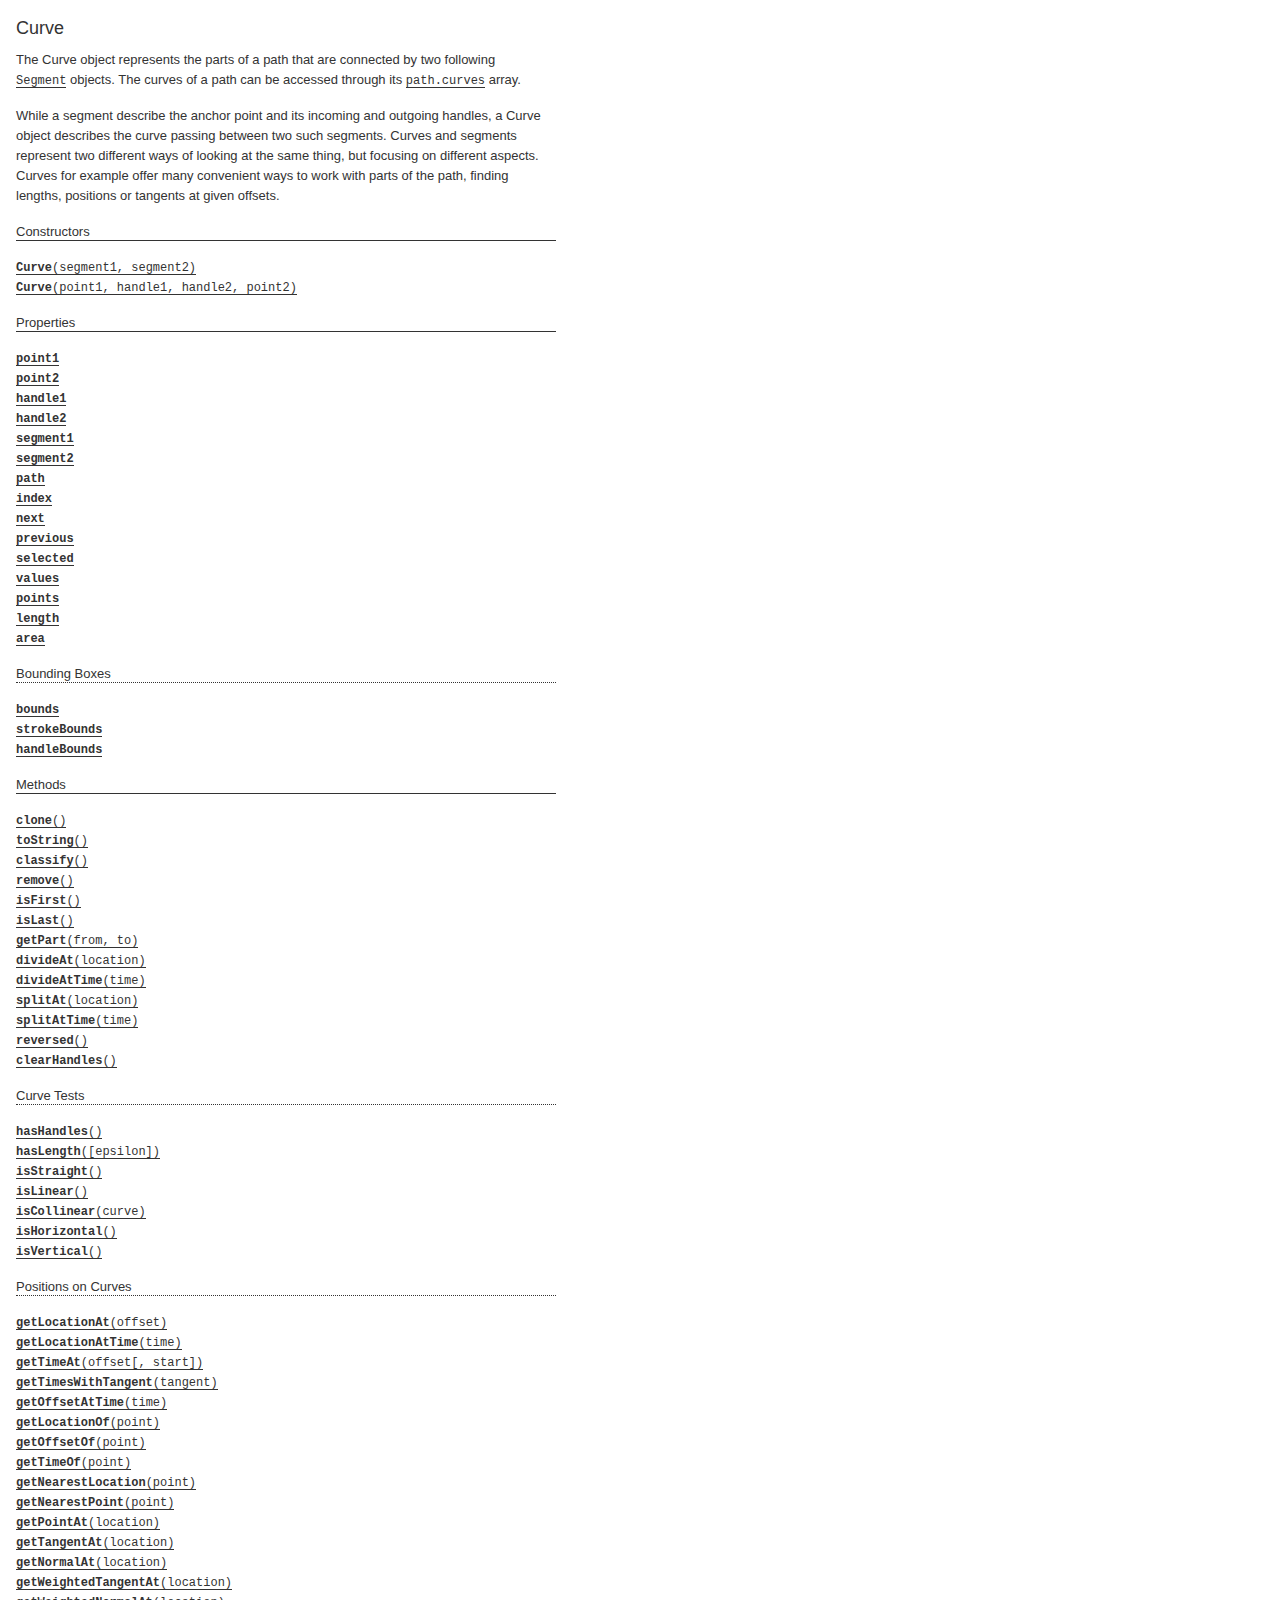
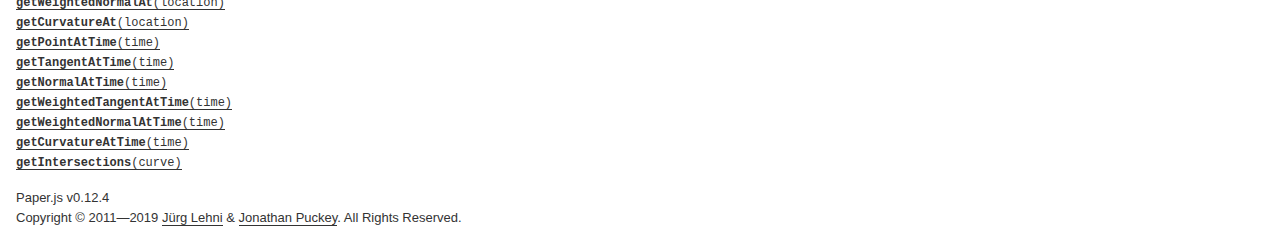
<file: paperjs-v0.12.4/docs/classes/Curve.html>
<!DOCTYPE html>
<html>
<head>
<meta charset="UTF-8">
<title>Curve</title>
<base target="class-frame">
<link href="../assets/css/docs.css" rel="stylesheet" type="text/css">
<script src="../assets/js/paper.js"></script>
<script src="../assets/js/jquery.js"></script>
<script src="../assets/js/codemirror.js"></script>
<script src="../assets/js/docs.js"></script>
</head>
<body>
<article class="reference"> 
<div class="reference-class">
<h1>Curve</h1>

<p>The Curve object represents the parts of a path that are connected by two following <a href="../classes/Segment.html"><tt>Segment</tt></a> objects. The curves of a path can be accessed through its <a href="../classes/Path.html#curves"><tt>path.curves</tt></a> array.</p>
<p>While a segment describe the anchor point and its incoming and outgoing handles, a Curve object describes the curve passing between two such segments. Curves and segments represent two different ways of looking at the same thing, but focusing on different aspects. Curves for example offer many convenient ways to work with parts of the path, finding lengths, positions or tangents at given offsets.</p>

</div>

<!-- =============================== constructors ========================== -->
<div class="reference-members">
	<h2>Constructors</h2>
	
		
<div id="curve-segment1-segment2" class="member">
<div class="member-link">
<a name="curve-segment1-segment2" href="#curve-segment1-segment2"><tt><b>Curve</b>(segment1, segment2)</tt></a>
</div>
<div class="member-description hidden">
<div class="member-text">
    <p>Creates a new curve object.</p>
    
    
<ul class="member-list">
	<h4>Parameters:</h4>
	
	<li>
<tt>segment1:</tt> 
<a href="../classes/Segment.html"><tt>Segment</tt></a>


</li>
	
	<li>
<tt>segment2:</tt> 
<a href="../classes/Segment.html"><tt>Segment</tt></a>


</li>
	
</ul>

    
	<ul class="member-list">
		<h4>Returns:</h4>
		
			<li>
<tt><a href="../classes/Curve.html"><tt>Curve</tt></a></tt>
</li>

		
	</ul>



    
    
</div>
</div>
</div>
	
		
<div id="curve-point1-handle1-handle2-point2" class="member">
<div class="member-link">
<a name="curve-point1-handle1-handle2-point2" href="#curve-point1-handle1-handle2-point2"><tt><b>Curve</b>(point1, handle1, handle2, point2)</tt></a>
</div>
<div class="member-description hidden">
<div class="member-text">
    <p>Creates a new curve object.</p>
    
    
<ul class="member-list">
	<h4>Parameters:</h4>
	
	<li>
<tt>point1:</tt> 
<a href="../classes/Point.html"><tt>Point</tt></a>


</li>
	
	<li>
<tt>handle1:</tt> 
<a href="../classes/Point.html"><tt>Point</tt></a>


</li>
	
	<li>
<tt>handle2:</tt> 
<a href="../classes/Point.html"><tt>Point</tt></a>


</li>
	
	<li>
<tt>point2:</tt> 
<a href="../classes/Point.html"><tt>Point</tt></a>


</li>
	
</ul>

    
	<ul class="member-list">
		<h4>Returns:</h4>
		
			<li>
<tt><a href="../classes/Curve.html"><tt>Curve</tt></a></tt>
</li>

		
	</ul>



    
    
</div>
</div>
</div>
	
</div>





<!-- ================================ properties =========================== -->
	<div class="reference-members">
		<h2>Properties</h2>
		
			
<div id="point1" class="member">
<div class="member-link">
<a name="point1" href="#point1"><tt><b>point1</b></tt></a>
</div>
<div class="member-description hidden">

<div class="member-text">
	<p>The first anchor point of the curve.</p>
	
	
	
	<ul class="member-list">
		<h4>Type:</h4>
		<li>
			<a href="../classes/Point.html"><tt>Point</tt></a>
		</li>
	</ul>
    
	
	
</div>

</div>
</div>
		
			
<div id="point2" class="member">
<div class="member-link">
<a name="point2" href="#point2"><tt><b>point2</b></tt></a>
</div>
<div class="member-description hidden">

<div class="member-text">
	<p>The second anchor point of the curve.</p>
	
	
	
	<ul class="member-list">
		<h4>Type:</h4>
		<li>
			<a href="../classes/Point.html"><tt>Point</tt></a>
		</li>
	</ul>
    
	
	
</div>

</div>
</div>
		
			
<div id="handle1" class="member">
<div class="member-link">
<a name="handle1" href="#handle1"><tt><b>handle1</b></tt></a>
</div>
<div class="member-description hidden">

<div class="member-text">
	<p>The handle point that describes the tangent in the first anchor point.</p>
	
	
	
	<ul class="member-list">
		<h4>Type:</h4>
		<li>
			<a href="../classes/Point.html"><tt>Point</tt></a>
		</li>
	</ul>
    
	
	
</div>

</div>
</div>
		
			
<div id="handle2" class="member">
<div class="member-link">
<a name="handle2" href="#handle2"><tt><b>handle2</b></tt></a>
</div>
<div class="member-description hidden">

<div class="member-text">
	<p>The handle point that describes the tangent in the second anchor point.</p>
	
	
	
	<ul class="member-list">
		<h4>Type:</h4>
		<li>
			<a href="../classes/Point.html"><tt>Point</tt></a>
		</li>
	</ul>
    
	
	
</div>

</div>
</div>
		
			
<div id="segment1" class="member">
<div class="member-link">
<a name="segment1" href="#segment1"><tt><b>segment1</b></tt></a>
</div>
<div class="member-description hidden">

<div class="member-text">
	<p>The first segment of the curve.</p>
	
		<p>Read only.</p>
	
	
	
	<ul class="member-list">
		<h4>Type:</h4>
		<li>
			<a href="../classes/Segment.html"><tt>Segment</tt></a>
		</li>
	</ul>
    
	
	
</div>

</div>
</div>
		
			
<div id="segment2" class="member">
<div class="member-link">
<a name="segment2" href="#segment2"><tt><b>segment2</b></tt></a>
</div>
<div class="member-description hidden">

<div class="member-text">
	<p>The second segment of the curve.</p>
	
		<p>Read only.</p>
	
	
	
	<ul class="member-list">
		<h4>Type:</h4>
		<li>
			<a href="../classes/Segment.html"><tt>Segment</tt></a>
		</li>
	</ul>
    
	
	
</div>

</div>
</div>
		
			
<div id="path" class="member">
<div class="member-link">
<a name="path" href="#path"><tt><b>path</b></tt></a>
</div>
<div class="member-description hidden">

<div class="member-text">
	<p>The path that the curve belongs to.</p>
	
		<p>Read only.</p>
	
	
	
	<ul class="member-list">
		<h4>Type:</h4>
		<li>
			<a href="../classes/Path.html"><tt>Path</tt></a>
		</li>
	</ul>
    
	
	
</div>

</div>
</div>
		
			
<div id="index" class="member">
<div class="member-link">
<a name="index" href="#index"><tt><b>index</b></tt></a>
</div>
<div class="member-description hidden">

<div class="member-text">
	<p>The index of the curve in the <a href="../classes/Path.html#curves"><tt>path.curves</tt></a> array.</p>
	
		<p>Read only.</p>
	
	
	
	<ul class="member-list">
		<h4>Type:</h4>
		<li>
			<tt>Number</tt>
		</li>
	</ul>
    
	
	
</div>

</div>
</div>
		
			
<div id="next" class="member">
<div class="member-link">
<a name="next" href="#next"><tt><b>next</b></tt></a>
</div>
<div class="member-description hidden">

<div class="member-text">
	<p>The next curve in the <a href="../classes/Path.html#curves"><tt>path.curves</tt></a> array that the curve belongs to.</p>
	
		<p>Read only.</p>
	
	
	
	<ul class="member-list">
		<h4>Type:</h4>
		<li>
			<a href="../classes/Curve.html"><tt>Curve</tt></a>
		</li>
	</ul>
    
	
	
</div>

</div>
</div>
		
			
<div id="previous" class="member">
<div class="member-link">
<a name="previous" href="#previous"><tt><b>previous</b></tt></a>
</div>
<div class="member-description hidden">

<div class="member-text">
	<p>The previous curve in the <a href="../classes/Path.html#curves"><tt>path.curves</tt></a> array that the curve belongs to.</p>
	
		<p>Read only.</p>
	
	
	
	<ul class="member-list">
		<h4>Type:</h4>
		<li>
			<a href="../classes/Curve.html"><tt>Curve</tt></a>
		</li>
	</ul>
    
	
	
</div>

</div>
</div>
		
			
<div id="selected" class="member">
<div class="member-link">
<a name="selected" href="#selected"><tt><b>selected</b></tt></a>
</div>
<div class="member-description hidden">

<div class="member-text">
	<p>Specifies whether the points and handles of the curve are selected.</p>
	
	
	
	<ul class="member-list">
		<h4>Type:</h4>
		<li>
			<tt>Boolean</tt>
		</li>
	</ul>
    
	
	
</div>

</div>
</div>
		
			
<div id="values-matrix" class="member">
<div class="member-link">
<a name="values-matrix" href="#values-matrix"><tt><b>values</b></tt></a>
</div>
<div class="member-description hidden">

<div class="member-text">
	<p>An array of 8 float values, describing this curve&rsquo;s geometry in four absolute x/y pairs (point1, handle1, handle2, point2). This format is used internally for efficient processing of curve geometries, e.g. when calculating intersections or bounds.</p>
<p>Note that the handles are converted to absolute coordinates.</p>
	
		<p>Read only.</p>
	
	
	
	<ul class="member-list">
		<h4>Type:</h4>
		<li>
			Array of <tt>Numbers</tt>
		</li>
	</ul>
    
	
	
</div>

</div>
</div>
		
			
<div id="points" class="member">
<div class="member-link">
<a name="points" href="#points"><tt><b>points</b></tt></a>
</div>
<div class="member-description hidden">

<div class="member-text">
	<p>An array of 4 point objects, describing this curve&rsquo;s geometry in absolute coordinates (point1, handle1, handle2, point2).</p>
<p>Note that the handles are converted to absolute coordinates.</p>
	
		<p>Read only.</p>
	
	
	
	<ul class="member-list">
		<h4>Type:</h4>
		<li>
			Array of <a href="../classes/Point.html"><tt>Point</tt></a> objects
		</li>
	</ul>
    
	
	
</div>

</div>
</div>
		
			
<div id="length" class="member">
<div class="member-link">
<a name="length" href="#length"><tt><b>length</b></tt></a>
</div>
<div class="member-description hidden">

<div class="member-text">
	<p>The approximated length of the curve.</p>
	
		<p>Read only.</p>
	
	
	
	<ul class="member-list">
		<h4>Type:</h4>
		<li>
			<tt>Number</tt>
		</li>
	</ul>
    
	
	
</div>

</div>
</div>
		
			
<div id="area" class="member">
<div class="member-link">
<a name="area" href="#area"><tt><b>area</b></tt></a>
</div>
<div class="member-description hidden">

<div class="member-text">
	<p>The area that the curve&rsquo;s geometry is covering.</p>
	
		<p>Read only.</p>
	
	
	
	<ul class="member-list">
		<h4>Type:</h4>
		<li>
			<tt>Number</tt>
		</li>
	</ul>
    
	
	
</div>

</div>
</div>
		
			
	<h3>Bounding Boxes</h3>

<div id="bounds" class="member">
<div class="member-link">
<a name="bounds" href="#bounds"><tt><b>bounds</b></tt></a>
</div>
<div class="member-description hidden">

<div class="member-text">
	<p>The bounding rectangle of the curve excluding stroke width.</p>
	
	
	
	<ul class="member-list">
		<h4>Type:</h4>
		<li>
			<a href="../classes/Rectangle.html"><tt>Rectangle</tt></a>
		</li>
	</ul>
    
	
	
</div>

</div>
</div>
		
			
<div id="strokebounds" class="member">
<div class="member-link">
<a name="strokebounds" href="#strokebounds"><tt><b>strokeBounds</b></tt></a>
</div>
<div class="member-description hidden">

<div class="member-text">
	<p>The bounding rectangle of the curve including stroke width.</p>
	
	
	
	<ul class="member-list">
		<h4>Type:</h4>
		<li>
			<a href="../classes/Rectangle.html"><tt>Rectangle</tt></a>
		</li>
	</ul>
    
	
	
</div>

</div>
</div>
		
			
<div id="handlebounds" class="member">
<div class="member-link">
<a name="handlebounds" href="#handlebounds"><tt><b>handleBounds</b></tt></a>
</div>
<div class="member-description hidden">

<div class="member-text">
	<p>The bounding rectangle of the curve including handles.</p>
	
	
	
	<ul class="member-list">
		<h4>Type:</h4>
		<li>
			<a href="../classes/Rectangle.html"><tt>Rectangle</tt></a>
		</li>
	</ul>
    
	
	
</div>

</div>
</div>
		
	</div>





<!-- ============================== methods ================================ -->
	<div class="reference-members">
		<h2>Methods</h2>
		
	
<div id="clone" class="member">
<div class="member-link">
<a name="clone" href="#clone"><tt><b>clone</b>()</tt></a>
</div>
<div class="member-description hidden">
<div class="member-text">
	<p>Returns a copy of the curve.</p>
    
	
	
	<ul class="member-list">
		<h4>Returns:</h4>
		
			<li>
<tt><a href="../classes/Curve.html"><tt>Curve</tt></a></tt>
</li>

		
	</ul>



	
	
</div>
</div>
</div>

	
<div id="tostring" class="member">
<div class="member-link">
<a name="tostring" href="#tostring"><tt><b>toString</b>()</tt></a>
</div>
<div class="member-description hidden">
<div class="member-text">
	
    
	
	
	<ul class="member-list">
		<h4>Returns:</h4>
		
			<li>
<tt><tt>String</tt></tt>&nbsp;&mdash;&nbsp;a string representation of the curve
</li>

		
	</ul>



	
	
</div>
</div>
</div>

	
<div id="classify" class="member">
<div class="member-link">
<a name="classify" href="#classify"><tt><b>classify</b>()</tt></a>
</div>
<div class="member-description hidden">
<div class="member-text">
	<p>Determines the type of cubic Bézier curve via discriminant classification, as well as the curve-time parameters of the associated points of inflection, loops, cusps, etc.</p>
    
	
	
	<ul class="member-list">
		<h4>Returns:</h4>
		
			<li>
<tt><tt>Object</tt></tt>&nbsp;&mdash;&nbsp;the curve classification information as an object, see  options
</li>

		
	</ul>

<ul class="member-list">
<li><tt>info.type: <tt>String</tt></tt> &mdash; the type of Bézier curve, possible values are:  <tt>&lsquo;line&rsquo;</tt>, <tt>&lsquo;quadratic&rsquo;</tt>, <tt>&lsquo;serpentine&rsquo;</tt>, <tt>&lsquo;cusp&rsquo;</tt>, <tt>&lsquo;loop&rsquo;</tt>, <tt>&lsquo;arch&rsquo;</tt></li>
<li><tt>info.roots: Array of <tt>Numbers</tt></tt> &mdash; the curve-time parameters of the  associated points of inflection for serpentine curves, loops, cusps,  etc</li>
</ul>

	
	
</div>
</div>
</div>

	
<div id="remove" class="member">
<div class="member-link">
<a name="remove" href="#remove"><tt><b>remove</b>()</tt></a>
</div>
<div class="member-description hidden">
<div class="member-text">
	<p>Removes the curve from the path that it belongs to, by removing its second segment and merging its handle with the first segment.</p>
    
	
	
	<ul class="member-list">
		<h4>Returns:</h4>
		
			<li>
<tt><tt>Boolean</tt></tt>&nbsp;&mdash;&nbsp;<tt>true</tt> if the curve was removed, <tt>false</tt> otherwise
</li>

		
	</ul>



	
	
</div>
</div>
</div>

	
<div id="isfirst" class="member">
<div class="member-link">
<a name="isfirst" href="#isfirst"><tt><b>isFirst</b>()</tt></a>
</div>
<div class="member-description hidden">
<div class="member-text">
	<p>Checks if the this is the first curve in the <a href="../classes/Path.html#curves"><tt>path.curves</tt></a> array.</p>
    
	
	
	<ul class="member-list">
		<h4>Returns:</h4>
		
			<li>
<tt><tt>Boolean</tt></tt>&nbsp;&mdash;&nbsp;<tt>true</tt> if this is the first curve, <tt>false</tt> otherwise
</li>

		
	</ul>



	
	
</div>
</div>
</div>

	
<div id="islast" class="member">
<div class="member-link">
<a name="islast" href="#islast"><tt><b>isLast</b>()</tt></a>
</div>
<div class="member-description hidden">
<div class="member-text">
	<p>Checks if the this is the last curve in the <a href="../classes/Path.html#curves"><tt>path.curves</tt></a> array.</p>
    
	
	
	<ul class="member-list">
		<h4>Returns:</h4>
		
			<li>
<tt><tt>Boolean</tt></tt>&nbsp;&mdash;&nbsp;<tt>true</tt> if this is the last curve, <tt>false</tt> otherwise
</li>

		
	</ul>



	
	
</div>
</div>
</div>

	
<div id="getpart-from-to" class="member">
<div class="member-link">
<a name="getpart-from-to" href="#getpart-from-to"><tt><b>getPart</b>(from, to)</tt></a>
</div>
<div class="member-description hidden">
<div class="member-text">
	<p>Creates a new curve as a sub-curve from this curve, its range defined by the given curve-time parameters. If <code>from</code> is larger than <code>to</code>, then the resulting curve will have its direction reversed.</p>
    
	
<ul class="member-list">
	<h4>Parameters:</h4>
	
	<li>
<tt>from:</tt> 
<tt>Number</tt>
&mdash;&nbsp;the curve-time parameter at which the sub-curve starts

</li>
	
	<li>
<tt>to:</tt> 
<tt>Number</tt>
&mdash;&nbsp;the curve-time parameter at which the sub-curve ends

</li>
	
</ul>

	
	<ul class="member-list">
		<h4>Returns:</h4>
		
			<li>
<tt><a href="../classes/Curve.html"><tt>Curve</tt></a></tt>&nbsp;&mdash;&nbsp;the newly create sub-curve
</li>

		
	</ul>



	
	
</div>
</div>
</div>

	
<div id="divideat-location" class="member">
<div class="member-link">
<a name="divideat-location" href="#divideat-location"><tt><b>divideAt</b>(location)</tt></a>
</div>
<div class="member-description hidden">
<div class="member-text">
	<p>Divides the curve into two curves at the given offset or location. The curve itself is modified and becomes the first part, the second part is returned as a new curve. If the curve belongs to a path item, a new segment is inserted into the path at the given location, and the second part becomes a part of the path as well.</p>
    
	
<ul class="member-list">
	<h4>Parameters:</h4>
	
	<li>
<tt>location:</tt> 
<tt>Number</tt>⟋<a href="../classes/CurveLocation.html"><tt>CurveLocation</tt></a>
&mdash;&nbsp;the offset or location on the  curve at which to divide

</li>
	
</ul>

	
	<ul class="member-list">
		<h4>Returns:</h4>
		
			<li>
<tt><a href="../classes/Curve.html"><tt>Curve</tt></a></tt>&nbsp;&mdash;&nbsp;the second part of the divided curve if the location is  valid, {code null} otherwise
</li>

		
	</ul>



	
	<ul class="member-list">
		<h4>See also:</h4>
		
			<li><tt><a href="../classes/Curve.html#divideattime-time"><tt>divideAtTime(time)</tt></a></tt></li>
		
	</ul>

	
</div>
</div>
</div>

	
<div id="divideattime-time" class="member">
<div class="member-link">
<a name="divideattime-time" href="#divideattime-time"><tt><b>divideAtTime</b>(time)</tt></a>
</div>
<div class="member-description hidden">
<div class="member-text">
	<p>Divides the curve into two curves at the given curve-time parameter. The curve itself is modified and becomes the first part, the second part is returned as a new curve. If the modified curve belongs to a path item, the second part is also added to the path.</p>
    
	
<ul class="member-list">
	<h4>Parameters:</h4>
	
	<li>
<tt>time:</tt> 
<tt>Number</tt>
&mdash;&nbsp;the curve-time parameter on the curve at which to  divide

</li>
	
</ul>

	
	<ul class="member-list">
		<h4>Returns:</h4>
		
			<li>
<tt><a href="../classes/Curve.html"><tt>Curve</tt></a></tt>&nbsp;&mdash;&nbsp;the second part of the divided curve, if the offset is  within the valid range, {code null} otherwise.
</li>

		
	</ul>



	
	<ul class="member-list">
		<h4>See also:</h4>
		
			<li><tt><a href="../classes/Curve.html#divideat-offset"><tt>divideAt(offset)</tt></a></tt></li>
		
	</ul>

	
</div>
</div>
</div>

	
<div id="splitat-location" class="member">
<div class="member-link">
<a name="splitat-location" href="#splitat-location"><tt><b>splitAt</b>(location)</tt></a>
</div>
<div class="member-description hidden">
<div class="member-text">
	<p>Splits the path this curve belongs to at the given offset. After splitting, the path will be open. If the path was open already, splitting will result in two paths.</p>
    
	
<ul class="member-list">
	<h4>Parameters:</h4>
	
	<li>
<tt>location:</tt> 
<tt>Number</tt>⟋<a href="../classes/CurveLocation.html"><tt>CurveLocation</tt></a>
&mdash;&nbsp;the offset or location on the  curve at which to split

</li>
	
</ul>

	
	<ul class="member-list">
		<h4>Returns:</h4>
		
			<li>
<tt><a href="../classes/Path.html"><tt>Path</tt></a></tt>&nbsp;&mdash;&nbsp;the newly created path after splitting, if any
</li>

		
	</ul>



	
	<ul class="member-list">
		<h4>See also:</h4>
		
			<li><tt><a href="../classes/Path.html#splitat-offset"><tt>path.splitAt(offset)</tt></a></tt></li>
		
	</ul>

	
</div>
</div>
</div>

	
<div id="splitattime-time" class="member">
<div class="member-link">
<a name="splitattime-time" href="#splitattime-time"><tt><b>splitAtTime</b>(time)</tt></a>
</div>
<div class="member-description hidden">
<div class="member-text">
	<p>Splits the path this curve belongs to at the given offset. After splitting, the path will be open. If the path was open already, splitting will result in two paths.</p>
    
	
<ul class="member-list">
	<h4>Parameters:</h4>
	
	<li>
<tt>time:</tt> 
<tt>Number</tt>
&mdash;&nbsp;the curve-time parameter on the curve at which to  split

</li>
	
</ul>

	
	<ul class="member-list">
		<h4>Returns:</h4>
		
			<li>
<tt><a href="../classes/Path.html"><tt>Path</tt></a></tt>&nbsp;&mdash;&nbsp;the newly created path after splitting, if any
</li>

		
	</ul>



	
	<ul class="member-list">
		<h4>See also:</h4>
		
			<li><tt><a href="../classes/Path.html#splitat-offset"><tt>path.splitAt(offset)</tt></a></tt></li>
		
	</ul>

	
</div>
</div>
</div>

	
<div id="reversed" class="member">
<div class="member-link">
<a name="reversed" href="#reversed"><tt><b>reversed</b>()</tt></a>
</div>
<div class="member-description hidden">
<div class="member-text">
	<p>Returns a reversed version of the curve, without modifying the curve itself.</p>
    
	
	
	<ul class="member-list">
		<h4>Returns:</h4>
		
			<li>
<tt><a href="../classes/Curve.html"><tt>Curve</tt></a></tt>&nbsp;&mdash;&nbsp;a reversed version of the curve
</li>

		
	</ul>



	
	
</div>
</div>
</div>

	
<div id="clearhandles" class="member">
<div class="member-link">
<a name="clearhandles" href="#clearhandles"><tt><b>clearHandles</b>()</tt></a>
</div>
<div class="member-description hidden">
<div class="member-text">
	<p>Clears the curve&rsquo;s handles by setting their coordinates to zero, turning the curve into a straight line.</p>
    
	
	


	
	
</div>
</div>
</div>

	
<h3>Curve Tests</h3>

<div id="hashandles" class="member">
<div class="member-link">
<a name="hashandles" href="#hashandles"><tt><b>hasHandles</b>()</tt></a>
</div>
<div class="member-description hidden">
<div class="member-text">
	<p>Checks if this curve has any curve handles set.</p>
    
	
	
	<ul class="member-list">
		<h4>Returns:</h4>
		
			<li>
<tt><tt>Boolean</tt></tt>&nbsp;&mdash;&nbsp;<tt>true</tt> if the curve has handles set, <tt>false</tt> otherwise
</li>

		
	</ul>



	
	<ul class="member-list">
		<h4>See also:</h4>
		
			<li><tt><a href="../classes/Curve.html#handle1"><tt>curve.handle1</tt></a></tt></li>
		
			<li><tt><a href="../classes/Curve.html#handle2"><tt>curve.handle2</tt></a></tt></li>
		
			<li><tt><a href="../classes/Segment.html#hashandles"><tt>segment.hasHandles</tt></a>()</tt></li>
		
			<li><tt><a href="../classes/Path.html#hashandles"><tt>path.hasHandles</tt></a>()</tt></li>
		
	</ul>

	
</div>
</div>
</div>

	
<div id="haslength" class="member">
<div class="member-link">
<a name="haslength" href="#haslength"><tt><b>hasLength</b>([epsilon])</tt></a>
</div>
<div class="member-description hidden">
<div class="member-text">
	<p>Checks if this curve has any length.</p>
    
	
<ul class="member-list">
	<h4>Parameters:</h4>
	
	<li>
<tt>epsilon:</tt> 
<tt>Number</tt>
&mdash;&nbsp;the epsilon against which to compare the  curve&rsquo;s length
&mdash;&nbsp;optional, default: <tt>0</tt>
</li>
	
</ul>

	
	<ul class="member-list">
		<h4>Returns:</h4>
		
			<li>
<tt><tt>Boolean</tt></tt>&nbsp;&mdash;&nbsp;<tt>true</tt> if the curve is longer than the given epsilon, <tt>false</tt> otherwise
</li>

		
	</ul>



	
	
</div>
</div>
</div>

	
<div id="isstraight" class="member">
<div class="member-link">
<a name="isstraight" href="#isstraight"><tt><b>isStraight</b>()</tt></a>
</div>
<div class="member-description hidden">
<div class="member-text">
	<p>Checks if this curve appears as a straight line. This can mean that it has no handles defined, or that the handles run collinear with the line that connects the curve&rsquo;s start and end point, not falling outside of the line.</p>
    
	
	
	<ul class="member-list">
		<h4>Returns:</h4>
		
			<li>
<tt><tt>Boolean</tt></tt>&nbsp;&mdash;&nbsp;<tt>true</tt> if the curve is straight, <tt>false</tt> otherwise
</li>

		
	</ul>



	
	
</div>
</div>
</div>

	
<div id="islinear" class="member">
<div class="member-link">
<a name="islinear" href="#islinear"><tt><b>isLinear</b>()</tt></a>
</div>
<div class="member-description hidden">
<div class="member-text">
	<p>Checks if this curve is parametrically linear, meaning that it is straight and its handles are positioned at 1/3 and 2/3 of the total length of the curve.</p>
    
	
	
	<ul class="member-list">
		<h4>Returns:</h4>
		
			<li>
<tt><tt>Boolean</tt></tt>&nbsp;&mdash;&nbsp;<tt>true</tt> if the curve is parametrically linear, <tt>false</tt> otherwise
</li>

		
	</ul>



	
	
</div>
</div>
</div>

	
<div id="iscollinear-curve" class="member">
<div class="member-link">
<a name="iscollinear-curve" href="#iscollinear-curve"><tt><b>isCollinear</b>(curve)</tt></a>
</div>
<div class="member-description hidden">
<div class="member-text">
	<p>Checks if the the two curves describe straight lines that are collinear, meaning they run in parallel.</p>
    
	
<ul class="member-list">
	<h4>Parameters:</h4>
	
	<li>
<tt>curve:</tt> 
<a href="../classes/Curve.html"><tt>Curve</tt></a>
&mdash;&nbsp;the other curve to check against

</li>
	
</ul>

	
	<ul class="member-list">
		<h4>Returns:</h4>
		
			<li>
<tt><tt>Boolean</tt></tt>&nbsp;&mdash;&nbsp;<tt>true</tt> if the two lines are collinear, <tt>false</tt> otherwise
</li>

		
	</ul>



	
	
</div>
</div>
</div>

	
<div id="ishorizontal" class="member">
<div class="member-link">
<a name="ishorizontal" href="#ishorizontal"><tt><b>isHorizontal</b>()</tt></a>
</div>
<div class="member-description hidden">
<div class="member-text">
	<p>Checks if the curve is a straight horizontal line.</p>
    
	
	
	<ul class="member-list">
		<h4>Returns:</h4>
		
			<li>
<tt><tt>Boolean</tt></tt>&nbsp;&mdash;&nbsp;<tt>true</tt> if the line is horizontal, <tt>false</tt> otherwise
</li>

		
	</ul>



	
	
</div>
</div>
</div>

	
<div id="isvertical" class="member">
<div class="member-link">
<a name="isvertical" href="#isvertical"><tt><b>isVertical</b>()</tt></a>
</div>
<div class="member-description hidden">
<div class="member-text">
	<p>Checks if the curve is a straight vertical line.</p>
    
	
	
	<ul class="member-list">
		<h4>Returns:</h4>
		
			<li>
<tt><tt>Boolean</tt></tt>&nbsp;&mdash;&nbsp;<tt>true</tt> if the line is vertical, <tt>false</tt> otherwise
</li>

		
	</ul>



	
	
</div>
</div>
</div>

	
<h3>Positions on Curves</h3>

<div id="getlocationat-offset" class="member">
<div class="member-link">
<a name="getlocationat-offset" href="#getlocationat-offset"><tt><b>getLocationAt</b>(offset)</tt></a>
</div>
<div class="member-description hidden">
<div class="member-text">
	<p>Calculates the curve location at the specified offset on the curve.</p>
    
	
<ul class="member-list">
	<h4>Parameters:</h4>
	
	<li>
<tt>offset:</tt> 
<tt>Number</tt>
&mdash;&nbsp;the offset on the curve

</li>
	
</ul>

	
	<ul class="member-list">
		<h4>Returns:</h4>
		
			<li>
<tt><a href="../classes/CurveLocation.html"><tt>CurveLocation</tt></a></tt>&nbsp;&mdash;&nbsp;the curve location at the specified the offset
</li>

		
	</ul>



	
	
</div>
</div>
</div>

	
<div id="getlocationattime-time" class="member">
<div class="member-link">
<a name="getlocationattime-time" href="#getlocationattime-time"><tt><b>getLocationAtTime</b>(time)</tt></a>
</div>
<div class="member-description hidden">
<div class="member-text">
	<p>Calculates the curve location at the specified curve-time parameter on the curve.</p>
    
	
<ul class="member-list">
	<h4>Parameters:</h4>
	
	<li>
<tt>time:</tt> 
<tt>Number</tt>
&mdash;&nbsp;the curve-time parameter on the curve

</li>
	
</ul>

	
	<ul class="member-list">
		<h4>Returns:</h4>
		
			<li>
<tt><a href="../classes/CurveLocation.html"><tt>CurveLocation</tt></a></tt>&nbsp;&mdash;&nbsp;the curve location at the specified the location
</li>

		
	</ul>



	
	
</div>
</div>
</div>

	
<div id="gettimeat-offset" class="member">
<div class="member-link">
<a name="gettimeat-offset" href="#gettimeat-offset"><tt><b>getTimeAt</b>(offset[, start])</tt></a>
</div>
<div class="member-description hidden">
<div class="member-text">
	<p>Calculates the curve-time parameter of the specified offset on the path, relative to the provided start parameter. If offset is a negative value, the parameter is searched to the left of the start parameter. If no start parameter is provided, a default of <code>0</code> for positive values of <code>offset</code> and <code>1</code> for negative values of <code>offset</code>.</p>
    
	
<ul class="member-list">
	<h4>Parameters:</h4>
	
	<li>
<tt>offset:</tt> 
<tt>Number</tt>
&mdash;&nbsp;the offset at which to find the curve-time, in  curve length units

</li>
	
	<li>
<tt>start:</tt> 
<tt>Number</tt>
&mdash;&nbsp;the curve-time in relation to which the offset is  determined
&mdash;&nbsp;optional
</li>
	
</ul>

	
	<ul class="member-list">
		<h4>Returns:</h4>
		
			<li>
<tt><tt>Number</tt></tt>&nbsp;&mdash;&nbsp;the curve-time parameter at the specified location
</li>

		
	</ul>



	
	
</div>
</div>
</div>

	
<div id="gettimeswithtangent-tangent" class="member">
<div class="member-link">
<a name="gettimeswithtangent-tangent" href="#gettimeswithtangent-tangent"><tt><b>getTimesWithTangent</b>(tangent)</tt></a>
</div>
<div class="member-description hidden">
<div class="member-text">
	<p>Calculates the curve-time parameters where the curve is tangential to provided tangent. Note that tangents at the start or end are included.</p>
    
	
<ul class="member-list">
	<h4>Parameters:</h4>
	
	<li>
<tt>tangent:</tt> 
<a href="../classes/Point.html"><tt>Point</tt></a>
&mdash;&nbsp;the tangent to which the curve must be tangential

</li>
	
</ul>

	
	<ul class="member-list">
		<h4>Returns:</h4>
		
			<li>
<tt>Array of <tt>Numbers</tt></tt>&nbsp;&mdash;&nbsp;at most two curve-time parameters, where the curve is tangential to the given tangent
</li>

		
	</ul>



	
	
</div>
</div>
</div>

	
<div id="getoffsetattime-time" class="member">
<div class="member-link">
<a name="getoffsetattime-time" href="#getoffsetattime-time"><tt><b>getOffsetAtTime</b>(time)</tt></a>
</div>
<div class="member-description hidden">
<div class="member-text">
	<p>Calculates the curve offset at the specified curve-time parameter on the curve.</p>
    
	
<ul class="member-list">
	<h4>Parameters:</h4>
	
	<li>
<tt>time:</tt> 
<tt>Number</tt>
&mdash;&nbsp;the curve-time parameter on the curve

</li>
	
</ul>

	
	<ul class="member-list">
		<h4>Returns:</h4>
		
			<li>
<tt><tt>Number</tt></tt>&nbsp;&mdash;&nbsp;the curve offset at the specified the location
</li>

		
	</ul>



	
	
</div>
</div>
</div>

	
<div id="getlocationof-point" class="member">
<div class="member-link">
<a name="getlocationof-point" href="#getlocationof-point"><tt><b>getLocationOf</b>(point)</tt></a>
</div>
<div class="member-description hidden">
<div class="member-text">
	<p>Returns the curve location of the specified point if it lies on the curve, <code>null</code> otherwise.</p>
    
	
<ul class="member-list">
	<h4>Parameters:</h4>
	
	<li>
<tt>point:</tt> 
<a href="../classes/Point.html"><tt>Point</tt></a>
&mdash;&nbsp;the point on the curve

</li>
	
</ul>

	
	<ul class="member-list">
		<h4>Returns:</h4>
		
			<li>
<tt><a href="../classes/CurveLocation.html"><tt>CurveLocation</tt></a></tt>&nbsp;&mdash;&nbsp;the curve location of the specified point
</li>

		
	</ul>



	
	
</div>
</div>
</div>

	
<div id="getoffsetof-point" class="member">
<div class="member-link">
<a name="getoffsetof-point" href="#getoffsetof-point"><tt><b>getOffsetOf</b>(point)</tt></a>
</div>
<div class="member-description hidden">
<div class="member-text">
	<p>Returns the length of the path from its beginning up to up to the specified point if it lies on the path, <code>null</code> otherwise.</p>
    
	
<ul class="member-list">
	<h4>Parameters:</h4>
	
	<li>
<tt>point:</tt> 
<a href="../classes/Point.html"><tt>Point</tt></a>
&mdash;&nbsp;the point on the path

</li>
	
</ul>

	
	<ul class="member-list">
		<h4>Returns:</h4>
		
			<li>
<tt><tt>Number</tt></tt>&nbsp;&mdash;&nbsp;the length of the path up to the specified point
</li>

		
	</ul>



	
	
</div>
</div>
</div>

	
<div id="gettimeof-point" class="member">
<div class="member-link">
<a name="gettimeof-point" href="#gettimeof-point"><tt><b>getTimeOf</b>(point)</tt></a>
</div>
<div class="member-description hidden">
<div class="member-text">
	<p>Returns the curve-time parameter of the specified point if it lies on the curve, <code>null</code> otherwise. Note that if there is more than one possible solution in a self-intersecting curve, the first found result is returned.</p>
    
	
<ul class="member-list">
	<h4>Parameters:</h4>
	
	<li>
<tt>point:</tt> 
<a href="../classes/Point.html"><tt>Point</tt></a>
&mdash;&nbsp;the point on the curve

</li>
	
</ul>

	
	<ul class="member-list">
		<h4>Returns:</h4>
		
			<li>
<tt><tt>Number</tt></tt>&nbsp;&mdash;&nbsp;the curve-time parameter of the specified point
</li>

		
	</ul>



	
	
</div>
</div>
</div>

	
<div id="getnearestlocation-point" class="member">
<div class="member-link">
<a name="getnearestlocation-point" href="#getnearestlocation-point"><tt><b>getNearestLocation</b>(point)</tt></a>
</div>
<div class="member-description hidden">
<div class="member-text">
	<p>Returns the nearest location on the curve to the specified point.</p>
    
	
<ul class="member-list">
	<h4>Parameters:</h4>
	
	<li>
<tt>point:</tt> 
<a href="../classes/Point.html"><tt>Point</tt></a>
&mdash;&nbsp;the point for which we search the nearest location

</li>
	
</ul>

	
	<ul class="member-list">
		<h4>Returns:</h4>
		
			<li>
<tt><a href="../classes/CurveLocation.html"><tt>CurveLocation</tt></a></tt>&nbsp;&mdash;&nbsp;the location on the curve that&rsquo;s the closest to the specified point
</li>

		
	</ul>



	
	
</div>
</div>
</div>

	
<div id="getnearestpoint-point" class="member">
<div class="member-link">
<a name="getnearestpoint-point" href="#getnearestpoint-point"><tt><b>getNearestPoint</b>(point)</tt></a>
</div>
<div class="member-description hidden">
<div class="member-text">
	<p>Returns the nearest point on the curve to the specified point.</p>
    
	
<ul class="member-list">
	<h4>Parameters:</h4>
	
	<li>
<tt>point:</tt> 
<a href="../classes/Point.html"><tt>Point</tt></a>
&mdash;&nbsp;the point for which we search the nearest point

</li>
	
</ul>

	
	<ul class="member-list">
		<h4>Returns:</h4>
		
			<li>
<tt><a href="../classes/Point.html"><tt>Point</tt></a></tt>&nbsp;&mdash;&nbsp;the point on the curve that&rsquo;s the closest to the specified point
</li>

		
	</ul>



	
	
</div>
</div>
</div>

	
<div id="getpointat-location" class="member">
<div class="member-link">
<a name="getpointat-location" href="#getpointat-location"><tt><b>getPointAt</b>(location)</tt></a>
</div>
<div class="member-description hidden">
<div class="member-text">
	<p>Calculates the point on the curve at the given location.</p>
    
	
<ul class="member-list">
	<h4>Parameters:</h4>
	
	<li>
<tt>location:</tt> 
<tt>Number</tt>⟋<a href="../classes/CurveLocation.html"><tt>CurveLocation</tt></a>
&mdash;&nbsp;the offset or location on the  curve

</li>
	
</ul>

	
	<ul class="member-list">
		<h4>Returns:</h4>
		
			<li>
<tt><a href="../classes/Point.html"><tt>Point</tt></a></tt>&nbsp;&mdash;&nbsp;the point on the curve at the given location
</li>

		
	</ul>



	
	
</div>
</div>
</div>

	
<div id="gettangentat-location" class="member">
<div class="member-link">
<a name="gettangentat-location" href="#gettangentat-location"><tt><b>getTangentAt</b>(location)</tt></a>
</div>
<div class="member-description hidden">
<div class="member-text">
	<p>Calculates the normalized tangent vector of the curve at the given location.</p>
    
	
<ul class="member-list">
	<h4>Parameters:</h4>
	
	<li>
<tt>location:</tt> 
<tt>Number</tt>⟋<a href="../classes/CurveLocation.html"><tt>CurveLocation</tt></a>
&mdash;&nbsp;the offset or location on the  curve

</li>
	
</ul>

	
	<ul class="member-list">
		<h4>Returns:</h4>
		
			<li>
<tt><a href="../classes/Point.html"><tt>Point</tt></a></tt>&nbsp;&mdash;&nbsp;the normalized tangent of the curve at the given location
</li>

		
	</ul>



	
	
</div>
</div>
</div>

	
<div id="getnormalat-location" class="member">
<div class="member-link">
<a name="getnormalat-location" href="#getnormalat-location"><tt><b>getNormalAt</b>(location)</tt></a>
</div>
<div class="member-description hidden">
<div class="member-text">
	<p>Calculates the normal vector of the curve at the given location.</p>
    
	
<ul class="member-list">
	<h4>Parameters:</h4>
	
	<li>
<tt>location:</tt> 
<tt>Number</tt>⟋<a href="../classes/CurveLocation.html"><tt>CurveLocation</tt></a>
&mdash;&nbsp;the offset or location on the  curve

</li>
	
</ul>

	
	<ul class="member-list">
		<h4>Returns:</h4>
		
			<li>
<tt><a href="../classes/Point.html"><tt>Point</tt></a></tt>&nbsp;&mdash;&nbsp;the normal of the curve at the given location
</li>

		
	</ul>



	
	
</div>
</div>
</div>

	
<div id="getweightedtangentat-location" class="member">
<div class="member-link">
<a name="getweightedtangentat-location" href="#getweightedtangentat-location"><tt><b>getWeightedTangentAt</b>(location)</tt></a>
</div>
<div class="member-description hidden">
<div class="member-text">
	<p>Calculates the weighted tangent vector of the curve at the given location, its length reflecting the curve velocity at that location.</p>
    
	
<ul class="member-list">
	<h4>Parameters:</h4>
	
	<li>
<tt>location:</tt> 
<tt>Number</tt>⟋<a href="../classes/CurveLocation.html"><tt>CurveLocation</tt></a>
&mdash;&nbsp;the offset or location on the  curve

</li>
	
</ul>

	
	<ul class="member-list">
		<h4>Returns:</h4>
		
			<li>
<tt><a href="../classes/Point.html"><tt>Point</tt></a></tt>&nbsp;&mdash;&nbsp;the weighted tangent of the curve at the given location
</li>

		
	</ul>



	
	
</div>
</div>
</div>

	
<div id="getweightednormalat-location" class="member">
<div class="member-link">
<a name="getweightednormalat-location" href="#getweightednormalat-location"><tt><b>getWeightedNormalAt</b>(location)</tt></a>
</div>
<div class="member-description hidden">
<div class="member-text">
	<p>Calculates the weighted normal vector of the curve at the given location, its length reflecting the curve velocity at that location.</p>
    
	
<ul class="member-list">
	<h4>Parameters:</h4>
	
	<li>
<tt>location:</tt> 
<tt>Number</tt>⟋<a href="../classes/CurveLocation.html"><tt>CurveLocation</tt></a>
&mdash;&nbsp;the offset or location on the  curve

</li>
	
</ul>

	
	<ul class="member-list">
		<h4>Returns:</h4>
		
			<li>
<tt><a href="../classes/Point.html"><tt>Point</tt></a></tt>&nbsp;&mdash;&nbsp;the weighted normal of the curve at the given location
</li>

		
	</ul>



	
	
</div>
</div>
</div>

	
<div id="getcurvatureat-location" class="member">
<div class="member-link">
<a name="getcurvatureat-location" href="#getcurvatureat-location"><tt><b>getCurvatureAt</b>(location)</tt></a>
</div>
<div class="member-description hidden">
<div class="member-text">
	<p>Calculates the curvature of the curve at the given location. Curvatures indicate how sharply a curve changes direction. A straight line has zero curvature, where as a circle has a constant curvature. The curve&rsquo;s radius at the given location is the reciprocal value of its curvature.</p>
    
	
<ul class="member-list">
	<h4>Parameters:</h4>
	
	<li>
<tt>location:</tt> 
<tt>Number</tt>⟋<a href="../classes/CurveLocation.html"><tt>CurveLocation</tt></a>
&mdash;&nbsp;the offset or location on the  curve

</li>
	
</ul>

	
	<ul class="member-list">
		<h4>Returns:</h4>
		
			<li>
<tt><tt>Number</tt></tt>&nbsp;&mdash;&nbsp;the curvature of the curve at the given location
</li>

		
	</ul>



	
	
</div>
</div>
</div>

	
<div id="getpointattime-time" class="member">
<div class="member-link">
<a name="getpointattime-time" href="#getpointattime-time"><tt><b>getPointAtTime</b>(time)</tt></a>
</div>
<div class="member-description hidden">
<div class="member-text">
	<p>Calculates the point on the curve at the given location.</p>
    
	
<ul class="member-list">
	<h4>Parameters:</h4>
	
	<li>
<tt>time:</tt> 
<tt>Number</tt>
&mdash;&nbsp;the curve-time parameter on the curve

</li>
	
</ul>

	
	<ul class="member-list">
		<h4>Returns:</h4>
		
			<li>
<tt><a href="../classes/Point.html"><tt>Point</tt></a></tt>&nbsp;&mdash;&nbsp;the point on the curve at the given location
</li>

		
	</ul>



	
	
</div>
</div>
</div>

	
<div id="gettangentattime-time" class="member">
<div class="member-link">
<a name="gettangentattime-time" href="#gettangentattime-time"><tt><b>getTangentAtTime</b>(time)</tt></a>
</div>
<div class="member-description hidden">
<div class="member-text">
	<p>Calculates the normalized tangent vector of the curve at the given location.</p>
    
	
<ul class="member-list">
	<h4>Parameters:</h4>
	
	<li>
<tt>time:</tt> 
<tt>Number</tt>
&mdash;&nbsp;the curve-time parameter on the curve

</li>
	
</ul>

	
	<ul class="member-list">
		<h4>Returns:</h4>
		
			<li>
<tt><a href="../classes/Point.html"><tt>Point</tt></a></tt>&nbsp;&mdash;&nbsp;the normalized tangent of the curve at the given location
</li>

		
	</ul>



	
	
</div>
</div>
</div>

	
<div id="getnormalattime-time" class="member">
<div class="member-link">
<a name="getnormalattime-time" href="#getnormalattime-time"><tt><b>getNormalAtTime</b>(time)</tt></a>
</div>
<div class="member-description hidden">
<div class="member-text">
	<p>Calculates the normal vector of the curve at the given location.</p>
    
	
<ul class="member-list">
	<h4>Parameters:</h4>
	
	<li>
<tt>time:</tt> 
<tt>Number</tt>
&mdash;&nbsp;the curve-time parameter on the curve

</li>
	
</ul>

	
	<ul class="member-list">
		<h4>Returns:</h4>
		
			<li>
<tt><a href="../classes/Point.html"><tt>Point</tt></a></tt>&nbsp;&mdash;&nbsp;the normal of the curve at the given location
</li>

		
	</ul>



	
	
</div>
</div>
</div>

	
<div id="getweightedtangentattime-time" class="member">
<div class="member-link">
<a name="getweightedtangentattime-time" href="#getweightedtangentattime-time"><tt><b>getWeightedTangentAtTime</b>(time)</tt></a>
</div>
<div class="member-description hidden">
<div class="member-text">
	<p>Calculates the weighted tangent vector of the curve at the given location, its length reflecting the curve velocity at that location.</p>
    
	
<ul class="member-list">
	<h4>Parameters:</h4>
	
	<li>
<tt>time:</tt> 
<tt>Number</tt>
&mdash;&nbsp;the curve-time parameter on the curve

</li>
	
</ul>

	
	<ul class="member-list">
		<h4>Returns:</h4>
		
			<li>
<tt><a href="../classes/Point.html"><tt>Point</tt></a></tt>&nbsp;&mdash;&nbsp;the weighted tangent of the curve at the given location
</li>

		
	</ul>



	
	
</div>
</div>
</div>

	
<div id="getweightednormalattime-time" class="member">
<div class="member-link">
<a name="getweightednormalattime-time" href="#getweightednormalattime-time"><tt><b>getWeightedNormalAtTime</b>(time)</tt></a>
</div>
<div class="member-description hidden">
<div class="member-text">
	<p>Calculates the weighted normal vector of the curve at the given location, its length reflecting the curve velocity at that location.</p>
    
	
<ul class="member-list">
	<h4>Parameters:</h4>
	
	<li>
<tt>time:</tt> 
<tt>Number</tt>
&mdash;&nbsp;the curve-time parameter on the curve

</li>
	
</ul>

	
	<ul class="member-list">
		<h4>Returns:</h4>
		
			<li>
<tt><a href="../classes/Point.html"><tt>Point</tt></a></tt>&nbsp;&mdash;&nbsp;the weighted normal of the curve at the given location
</li>

		
	</ul>



	
	
</div>
</div>
</div>

	
<div id="getcurvatureattime-time" class="member">
<div class="member-link">
<a name="getcurvatureattime-time" href="#getcurvatureattime-time"><tt><b>getCurvatureAtTime</b>(time)</tt></a>
</div>
<div class="member-description hidden">
<div class="member-text">
	<p>Calculates the curvature of the curve at the given location. Curvatures indicate how sharply a curve changes direction. A straight line has zero curvature, where as a circle has a constant curvature. The curve&rsquo;s radius at the given location is the reciprocal value of its curvature.</p>
    
	
<ul class="member-list">
	<h4>Parameters:</h4>
	
	<li>
<tt>time:</tt> 
<tt>Number</tt>
&mdash;&nbsp;the curve-time parameter on the curve

</li>
	
</ul>

	
	<ul class="member-list">
		<h4>Returns:</h4>
		
			<li>
<tt><tt>Number</tt></tt>&nbsp;&mdash;&nbsp;the curvature of the curve at the given location
</li>

		
	</ul>



	
	
</div>
</div>
</div>

	
<div id="getintersections-curve" class="member">
<div class="member-link">
<a name="getintersections-curve" href="#getintersections-curve"><tt><b>getIntersections</b>(curve)</tt></a>
</div>
<div class="member-description hidden">
<div class="member-text">
	<p>Returns all intersections between two <a href="../classes/Curve.html"><tt>Curve</tt></a> objects as an array of <a href="../classes/CurveLocation.html"><tt>CurveLocation</tt></a> objects.</p>
    
	
<ul class="member-list">
	<h4>Parameters:</h4>
	
	<li>
<tt>curve:</tt> 
<a href="../classes/Curve.html"><tt>Curve</tt></a>
&mdash;&nbsp;the other curve to find the intersections with  (if the curve itself or <code>null</code> is passed, the self intersection  of the curve is returned, if it exists)

</li>
	
</ul>

	
	<ul class="member-list">
		<h4>Returns:</h4>
		
			<li>
<tt>Array of <a href="../classes/CurveLocation.html"><tt>CurveLocation</tt></a> objects</tt>&nbsp;&mdash;&nbsp;the locations of all intersections between  the curves
</li>

		
	</ul>



	
	
</div>
</div>
</div>


		
	</div>




<!-- =========================== copyright notice ========================== -->
<p class="footer">
Paper.js v0.12.4<br>
Copyright &#169; 2011—2019 <a href="http://www.lehni.org" target="_blank">J&uuml;rg Lehni</a> &amp; <a href="http://www.jonathanpuckey.com" target="_blank">Jonathan Puckey</a>. All Rights Reserved.</p>
<div class="content-end"></div>


</article>
</body>
</file>
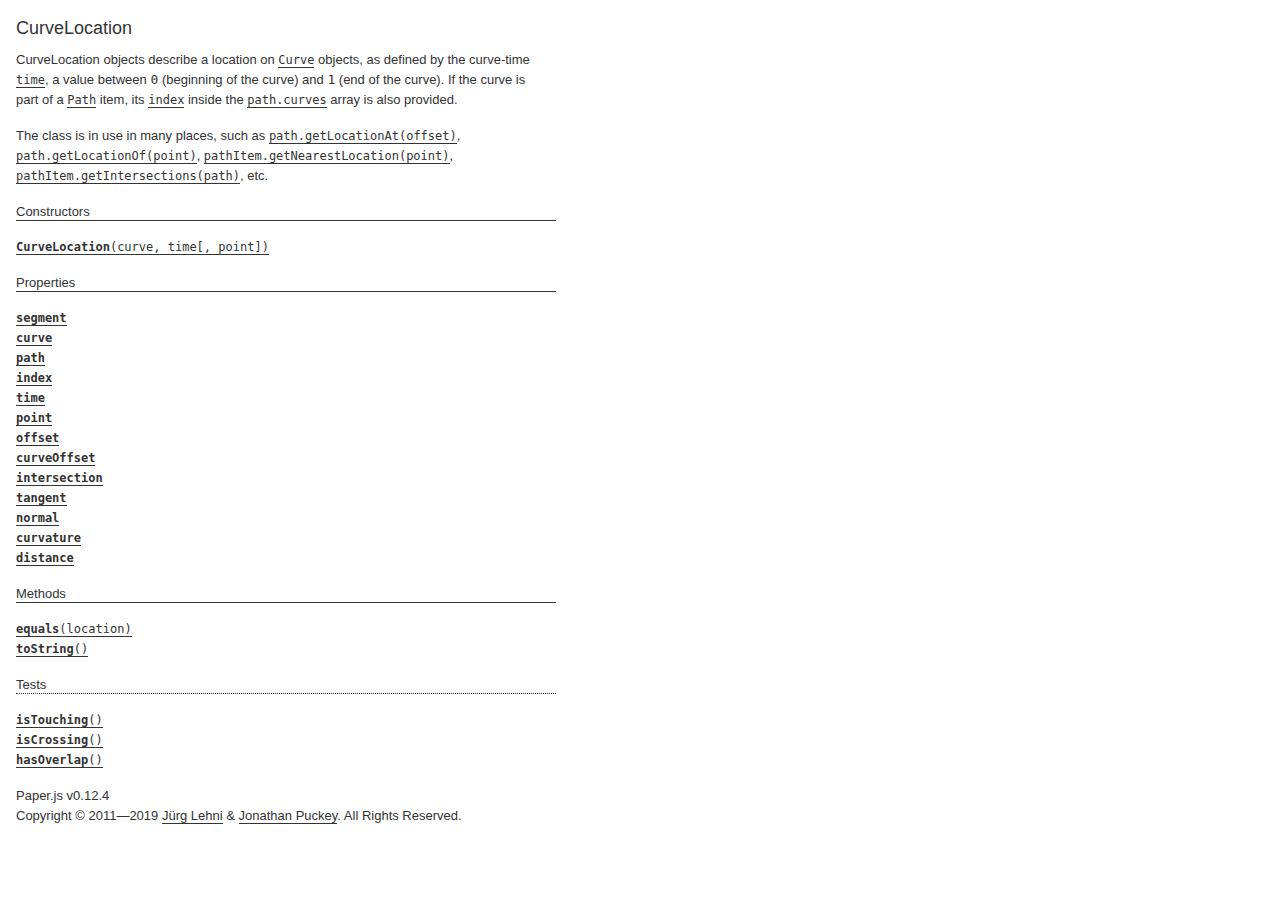
<file: paperjs-v0.12.4/docs/classes/CurveLocation.html>
<!DOCTYPE html>
<html>
<head>
<meta charset="UTF-8">
<title>CurveLocation</title>
<base target="class-frame">
<link href="../assets/css/docs.css" rel="stylesheet" type="text/css">
<script src="../assets/js/paper.js"></script>
<script src="../assets/js/jquery.js"></script>
<script src="../assets/js/codemirror.js"></script>
<script src="../assets/js/docs.js"></script>
</head>
<body>
<article class="reference"> 
<div class="reference-class">
<h1>CurveLocation</h1>

<p>CurveLocation objects describe a location on <a href="../classes/Curve.html"><tt>Curve</tt></a> objects, as  defined by the curve-time <a href="../classes/CurveLocation.html#time"><tt>time</tt></a>, a value between <code>0</code> (beginning  of the curve) and <code>1</code> (end of the curve). If the curve is part of a  <a href="../classes/Path.html"><tt>Path</tt></a> item, its <a href="../classes/CurveLocation.html#index"><tt>index</tt></a> inside the <a href="../classes/Path.html#curves"><tt>path.curves</tt></a>  array is also provided.</p>
<p>The class is in use in many places, such as <a href="../classes/Path.html#getlocationat-offset"><tt>path.getLocationAt(offset)</tt></a>, <a href="../classes/Path.html#getlocationof-point"><tt>path.getLocationOf(point)</tt></a>, <a href="../classes/PathItem.html#getnearestlocation-point"><tt>pathItem.getNearestLocation(point)</tt></a>, <a href="../classes/PathItem.html#getintersections-path"><tt>pathItem.getIntersections(path)</tt></a>, etc.</p>

</div>

<!-- =============================== constructors ========================== -->
<div class="reference-members">
	<h2>Constructors</h2>
	
		
<div id="curvelocation-curve-time" class="member">
<div class="member-link">
<a name="curvelocation-curve-time" href="#curvelocation-curve-time"><tt><b>CurveLocation</b>(curve, time[, point])</tt></a>
</div>
<div class="member-description hidden">
<div class="member-text">
    <p>Creates a new CurveLocation object.</p>
    
    
<ul class="member-list">
	<h4>Parameters:</h4>
	
	<li>
<tt>curve:</tt> 
<a href="../classes/Curve.html"><tt>Curve</tt></a>


</li>
	
	<li>
<tt>time:</tt> 
<tt>Number</tt>


</li>
	
	<li>
<tt>point:</tt> 
<a href="../classes/Point.html"><tt>Point</tt></a>

&mdash;&nbsp;optional
</li>
	
</ul>

    
	<ul class="member-list">
		<h4>Returns:</h4>
		
			<li>
<tt><a href="../classes/CurveLocation.html"><tt>CurveLocation</tt></a></tt>
</li>

		
	</ul>



    
    
</div>
</div>
</div>
	
</div>





<!-- ================================ properties =========================== -->
	<div class="reference-members">
		<h2>Properties</h2>
		
			
<div id="segment" class="member">
<div class="member-link">
<a name="segment" href="#segment"><tt><b>segment</b></tt></a>
</div>
<div class="member-description hidden">

<div class="member-text">
	<p>The segment of the curve which is closer to the described location.</p>
	
		<p>Read only.</p>
	
	
	
	<ul class="member-list">
		<h4>Type:</h4>
		<li>
			<a href="../classes/Segment.html"><tt>Segment</tt></a>
		</li>
	</ul>
    
	
	
</div>

</div>
</div>
		
			
<div id="curve" class="member">
<div class="member-link">
<a name="curve" href="#curve"><tt><b>curve</b></tt></a>
</div>
<div class="member-description hidden">

<div class="member-text">
	<p>The curve that this location belongs to.</p>
	
		<p>Read only.</p>
	
	
	
	<ul class="member-list">
		<h4>Type:</h4>
		<li>
			<a href="../classes/Curve.html"><tt>Curve</tt></a>
		</li>
	</ul>
    
	
	
</div>

</div>
</div>
		
			
<div id="path" class="member">
<div class="member-link">
<a name="path" href="#path"><tt><b>path</b></tt></a>
</div>
<div class="member-description hidden">

<div class="member-text">
	<p>The path that this locations is situated on.</p>
	
		<p>Read only.</p>
	
	
	
	<ul class="member-list">
		<h4>Type:</h4>
		<li>
			<a href="../classes/Path.html"><tt>Path</tt></a>
		</li>
	</ul>
    
	
	
</div>

</div>
</div>
		
			
<div id="index" class="member">
<div class="member-link">
<a name="index" href="#index"><tt><b>index</b></tt></a>
</div>
<div class="member-description hidden">

<div class="member-text">
	<p>The index of the <a href="../classes/CurveLocation.html#curve"><tt>curve</tt></a> within the <a href="../classes/Path.html#curves"><tt>path.curves</tt></a> list, if it is part of a <a href="../classes/Path.html"><tt>Path</tt></a> item.</p>
	
		<p>Read only.</p>
	
	
	
	<ul class="member-list">
		<h4>Type:</h4>
		<li>
			<tt>Number</tt>
		</li>
	</ul>
    
	
	
</div>

</div>
</div>
		
			
<div id="time" class="member">
<div class="member-link">
<a name="time" href="#time"><tt><b>time</b></tt></a>
</div>
<div class="member-description hidden">

<div class="member-text">
	<p>The curve-time parameter, as used by various bezier curve calculations. It is value between <code>0</code> (beginning of the curve) and <code>1</code> (end of the curve).</p>
	
		<p>Read only.</p>
	
	
	
	<ul class="member-list">
		<h4>Type:</h4>
		<li>
			<tt>Number</tt>
		</li>
	</ul>
    
	
	
</div>

</div>
</div>
		
			
<div id="point" class="member">
<div class="member-link">
<a name="point" href="#point"><tt><b>point</b></tt></a>
</div>
<div class="member-description hidden">

<div class="member-text">
	<p>The point which is defined by the <a href="../classes/CurveLocation.html#curve"><tt>curve</tt></a> and <a href="../classes/CurveLocation.html#time"><tt>time</tt></a>.</p>
	
		<p>Read only.</p>
	
	
	
	<ul class="member-list">
		<h4>Type:</h4>
		<li>
			<a href="../classes/Point.html"><tt>Point</tt></a>
		</li>
	</ul>
    
	
	
</div>

</div>
</div>
		
			
<div id="offset" class="member">
<div class="member-link">
<a name="offset" href="#offset"><tt><b>offset</b></tt></a>
</div>
<div class="member-description hidden">

<div class="member-text">
	<p>The length of the path from its beginning up to the location described by this object. If the curve is not part of a path, then the length within the curve is returned instead.</p>
	
		<p>Read only.</p>
	
	
	
	<ul class="member-list">
		<h4>Type:</h4>
		<li>
			<tt>Number</tt>
		</li>
	</ul>
    
	
	
</div>

</div>
</div>
		
			
<div id="curveoffset" class="member">
<div class="member-link">
<a name="curveoffset" href="#curveoffset"><tt><b>curveOffset</b></tt></a>
</div>
<div class="member-description hidden">

<div class="member-text">
	<p>The length of the curve from its beginning up to the location described by this object.</p>
	
		<p>Read only.</p>
	
	
	
	<ul class="member-list">
		<h4>Type:</h4>
		<li>
			<tt>Number</tt>
		</li>
	</ul>
    
	
	
</div>

</div>
</div>
		
			
<div id="intersection" class="member">
<div class="member-link">
<a name="intersection" href="#intersection"><tt><b>intersection</b></tt></a>
</div>
<div class="member-description hidden">

<div class="member-text">
	<p>The curve location on the intersecting curve, if this location is the result of a call to <a href="../classes/PathItem.html#getintersections-path"><tt>pathItem.getIntersections(path)</tt></a> / <a href="../classes/Curve.html#getintersections-curve"><tt>curve.getIntersections(curve)</tt></a>.</p>
	
		<p>Read only.</p>
	
	
	
	<ul class="member-list">
		<h4>Type:</h4>
		<li>
			<a href="../classes/CurveLocation.html"><tt>CurveLocation</tt></a>
		</li>
	</ul>
    
	
	
</div>

</div>
</div>
		
			
<div id="tangent" class="member">
<div class="member-link">
<a name="tangent" href="#tangent"><tt><b>tangent</b></tt></a>
</div>
<div class="member-description hidden">

<div class="member-text">
	<p>The tangential vector to the <a href="../classes/CurveLocation.html#curve"><tt>curve</tt></a> at the given location.</p>
	
		<p>Read only.</p>
	
	
	
	<ul class="member-list">
		<h4>Type:</h4>
		<li>
			<a href="../classes/Point.html"><tt>Point</tt></a>
		</li>
	</ul>
    
	
	
</div>

</div>
</div>
		
			
<div id="normal" class="member">
<div class="member-link">
<a name="normal" href="#normal"><tt><b>normal</b></tt></a>
</div>
<div class="member-description hidden">

<div class="member-text">
	<p>The normal vector to the <a href="../classes/CurveLocation.html#curve"><tt>curve</tt></a> at the given location.</p>
	
		<p>Read only.</p>
	
	
	
	<ul class="member-list">
		<h4>Type:</h4>
		<li>
			<a href="../classes/Point.html"><tt>Point</tt></a>
		</li>
	</ul>
    
	
	
</div>

</div>
</div>
		
			
<div id="curvature" class="member">
<div class="member-link">
<a name="curvature" href="#curvature"><tt><b>curvature</b></tt></a>
</div>
<div class="member-description hidden">

<div class="member-text">
	<p>The curvature of the <a href="../classes/CurveLocation.html#curve"><tt>curve</tt></a> at the given location.</p>
	
		<p>Read only.</p>
	
	
	
	<ul class="member-list">
		<h4>Type:</h4>
		<li>
			<tt>Number</tt>
		</li>
	</ul>
    
	
	
</div>

</div>
</div>
		
			
<div id="distance" class="member">
<div class="member-link">
<a name="distance" href="#distance"><tt><b>distance</b></tt></a>
</div>
<div class="member-description hidden">

<div class="member-text">
	<p>The distance from the queried point to the returned location.</p>
	
		<p>Read only.</p>
	
	
	
	<ul class="member-list">
		<h4>Type:</h4>
		<li>
			<tt>Number</tt>
		</li>
	</ul>
    
	
	<ul class="member-list">
		<h4>See also:</h4>
		
			<li><tt><a href="../classes/Curve.html#getnearestlocation-point"><tt>curve.getNearestLocation(point)</tt></a></tt></li>
		
			<li><tt><a href="../classes/PathItem.html#getnearestlocation-point"><tt>pathItem.getNearestLocation(point)</tt></a></tt></li>
		
	</ul>

	
</div>

</div>
</div>
		
	</div>





<!-- ============================== methods ================================ -->
	<div class="reference-members">
		<h2>Methods</h2>
		
	
<div id="equals-location" class="member">
<div class="member-link">
<a name="equals-location" href="#equals-location"><tt><b>equals</b>(location)</tt></a>
</div>
<div class="member-description hidden">
<div class="member-text">
	<p>Checks whether tow CurveLocation objects are describing the same location on a path, by applying the same tolerances as elsewhere when dealing with curve-time parameters.</p>
    
	
<ul class="member-list">
	<h4>Parameters:</h4>
	
	<li>
<tt>location:</tt> 
<a href="../classes/CurveLocation.html"><tt>CurveLocation</tt></a>


</li>
	
</ul>

	
	<ul class="member-list">
		<h4>Returns:</h4>
		
			<li>
<tt><tt>Boolean</tt></tt>&nbsp;&mdash;&nbsp;<tt>true</tt> if the locations are equal, <tt>false</tt> otherwise
</li>

		
	</ul>



	
	
</div>
</div>
</div>

	
<div id="tostring" class="member">
<div class="member-link">
<a name="tostring" href="#tostring"><tt><b>toString</b>()</tt></a>
</div>
<div class="member-description hidden">
<div class="member-text">
	
    
	
	
	<ul class="member-list">
		<h4>Returns:</h4>
		
			<li>
<tt><tt>String</tt></tt>&nbsp;&mdash;&nbsp;a string representation of the curve location
</li>

		
	</ul>



	
	
</div>
</div>
</div>

	
<h3>Tests</h3>

<div id="istouching" class="member">
<div class="member-link">
<a name="istouching" href="#istouching"><tt><b>isTouching</b>()</tt></a>
</div>
<div class="member-description hidden">
<div class="member-text">
	<p>Checks if the location is an intersection with another curve and is merely touching the other curve, as opposed to crossing it.</p>
    
	
	
	<ul class="member-list">
		<h4>Returns:</h4>
		
			<li>
<tt><tt>Boolean</tt></tt>&nbsp;&mdash;&nbsp;<tt>true</tt> if the location is an intersection that is merely touching another curve, <tt>false</tt> otherwise
</li>

		
	</ul>



	
	<ul class="member-list">
		<h4>See also:</h4>
		
			<li><tt><a href="../classes/CurveLocation.html#iscrossing"><tt>isCrossing</tt></a>()</tt></li>
		
	</ul>

	
</div>
</div>
</div>

	
<div id="iscrossing" class="member">
<div class="member-link">
<a name="iscrossing" href="#iscrossing"><tt><b>isCrossing</b>()</tt></a>
</div>
<div class="member-description hidden">
<div class="member-text">
	<p>Checks if the location is an intersection with another curve and is crossing the other curve, as opposed to just touching it.</p>
    
	
	
	<ul class="member-list">
		<h4>Returns:</h4>
		
			<li>
<tt><tt>Boolean</tt></tt>&nbsp;&mdash;&nbsp;<tt>true</tt> if the location is an intersection that is crossing another curve, <tt>false</tt> otherwise
</li>

		
	</ul>



	
	<ul class="member-list">
		<h4>See also:</h4>
		
			<li><tt><a href="../classes/CurveLocation.html#istouching"><tt>isTouching</tt></a>()</tt></li>
		
	</ul>

	
</div>
</div>
</div>

	
<div id="hasoverlap" class="member">
<div class="member-link">
<a name="hasoverlap" href="#hasoverlap"><tt><b>hasOverlap</b>()</tt></a>
</div>
<div class="member-description hidden">
<div class="member-text">
	<p>Checks if the location is an intersection with another curve and is part of an overlap between the two involved paths.</p>
    
	
	
	<ul class="member-list">
		<h4>Returns:</h4>
		
			<li>
<tt><tt>Boolean</tt></tt>&nbsp;&mdash;&nbsp;<tt>true</tt> if the location is an intersection that is part of an overlap between the two involved paths, <tt>false</tt> otherwise
</li>

		
	</ul>



	
	<ul class="member-list">
		<h4>See also:</h4>
		
			<li><tt><a href="../classes/CurveLocation.html#iscrossing"><tt>isCrossing</tt></a>()</tt></li>
		
			<li><tt><a href="../classes/CurveLocation.html#istouching"><tt>isTouching</tt></a>()</tt></li>
		
	</ul>

	
</div>
</div>
</div>


		
	</div>




<!-- =========================== copyright notice ========================== -->
<p class="footer">
Paper.js v0.12.4<br>
Copyright &#169; 2011—2019 <a href="http://www.lehni.org" target="_blank">J&uuml;rg Lehni</a> &amp; <a href="http://www.jonathanpuckey.com" target="_blank">Jonathan Puckey</a>. All Rights Reserved.</p>
<div class="content-end"></div>


</article>
</body>
</file>
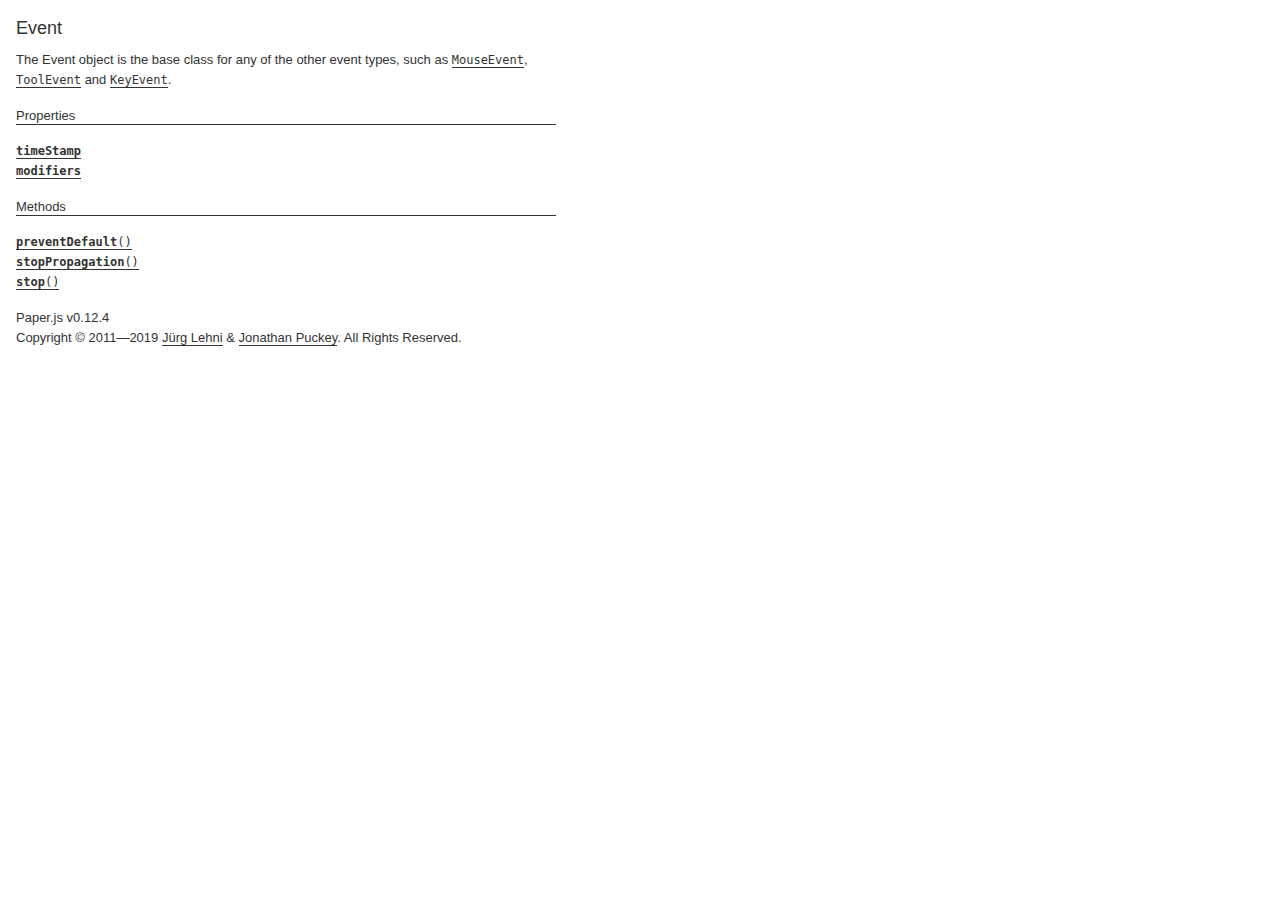
<file: paperjs-v0.12.4/docs/classes/Event.html>
<!DOCTYPE html>
<html>
<head>
<meta charset="UTF-8">
<title>Event</title>
<base target="class-frame">
<link href="../assets/css/docs.css" rel="stylesheet" type="text/css">
<script src="../assets/js/paper.js"></script>
<script src="../assets/js/jquery.js"></script>
<script src="../assets/js/codemirror.js"></script>
<script src="../assets/js/docs.js"></script>
</head>
<body>
<article class="reference"> 
<div class="reference-class">
<h1>Event</h1>

<p>The Event object is the base class for any of the other event types, such as <a href="../classes/MouseEvent.html"><tt>MouseEvent</tt></a>, <a href="../classes/ToolEvent.html"><tt>ToolEvent</tt></a> and <a href="../classes/KeyEvent.html"><tt>KeyEvent</tt></a>.</p>

</div>





<!-- ================================ properties =========================== -->
	<div class="reference-members">
		<h2>Properties</h2>
		
			
<div id="timestamp" class="member">
<div class="member-link">
<a name="timestamp" href="#timestamp"><tt><b>timeStamp</b></tt></a>
</div>
<div class="member-description hidden">

<div class="member-text">
	<p>The time at which the event was created, in milliseconds since the epoch.</p>
	
		<p>Read only.</p>
	
	
	
	<ul class="member-list">
		<h4>Type:</h4>
		<li>
			<tt>Number</tt>
		</li>
	</ul>
    
	
	
</div>

</div>
</div>
		
			
<div id="modifiers" class="member">
<div class="member-link">
<a name="modifiers" href="#modifiers"><tt><b>modifiers</b></tt></a>
</div>
<div class="member-description hidden">

<div class="member-text">
	<p>The current state of the keyboard modifiers.</p>
	
		<p>Read only.</p>
	
	
	
	<ul class="member-list">
		<h4>Type:</h4>
		<li>
			<tt>object</tt>
		</li>
	</ul>
    
	
	<ul class="member-list">
		<h4>See also:</h4>
		
			<li><tt><a href="../classes/Key.html#modifiers"><tt>Key.modifiers</tt></a></tt></li>
		
	</ul>

	
</div>

</div>
</div>
		
	</div>





<!-- ============================== methods ================================ -->
	<div class="reference-members">
		<h2>Methods</h2>
		
	
<div id="preventdefault" class="member">
<div class="member-link">
<a name="preventdefault" href="#preventdefault"><tt><b>preventDefault</b>()</tt></a>
</div>
<div class="member-description hidden">
<div class="member-text">
	<p>Cancels the event if it is cancelable, without stopping further propagation of the event.</p>
    
	
	


	
	
</div>
</div>
</div>

	
<div id="stoppropagation" class="member">
<div class="member-link">
<a name="stoppropagation" href="#stoppropagation"><tt><b>stopPropagation</b>()</tt></a>
</div>
<div class="member-description hidden">
<div class="member-text">
	<p>Prevents further propagation of the current event.</p>
    
	
	


	
	
</div>
</div>
</div>

	
<div id="stop" class="member">
<div class="member-link">
<a name="stop" href="#stop"><tt><b>stop</b>()</tt></a>
</div>
<div class="member-description hidden">
<div class="member-text">
	<p>Cancels the event if it is cancelable, and stops stopping further propagation of the event. This is has the same effect as calling both <a href="../classes/Event.html#stoppropagation"><tt>stopPropagation</tt></a>() and <a href="../classes/Event.html#preventdefault"><tt>preventDefault</tt></a>().</p>
<p>Any handler can also return <code>false</code> to indicate that <code>stop()</code> should be called right after.</p>
    
	
	


	
	
</div>
</div>
</div>


		
	</div>




<!-- =========================== copyright notice ========================== -->
<p class="footer">
Paper.js v0.12.4<br>
Copyright &#169; 2011—2019 <a href="http://www.lehni.org" target="_blank">J&uuml;rg Lehni</a> &amp; <a href="http://www.jonathanpuckey.com" target="_blank">Jonathan Puckey</a>. All Rights Reserved.</p>
<div class="content-end"></div>


</article>
</body>
</file>
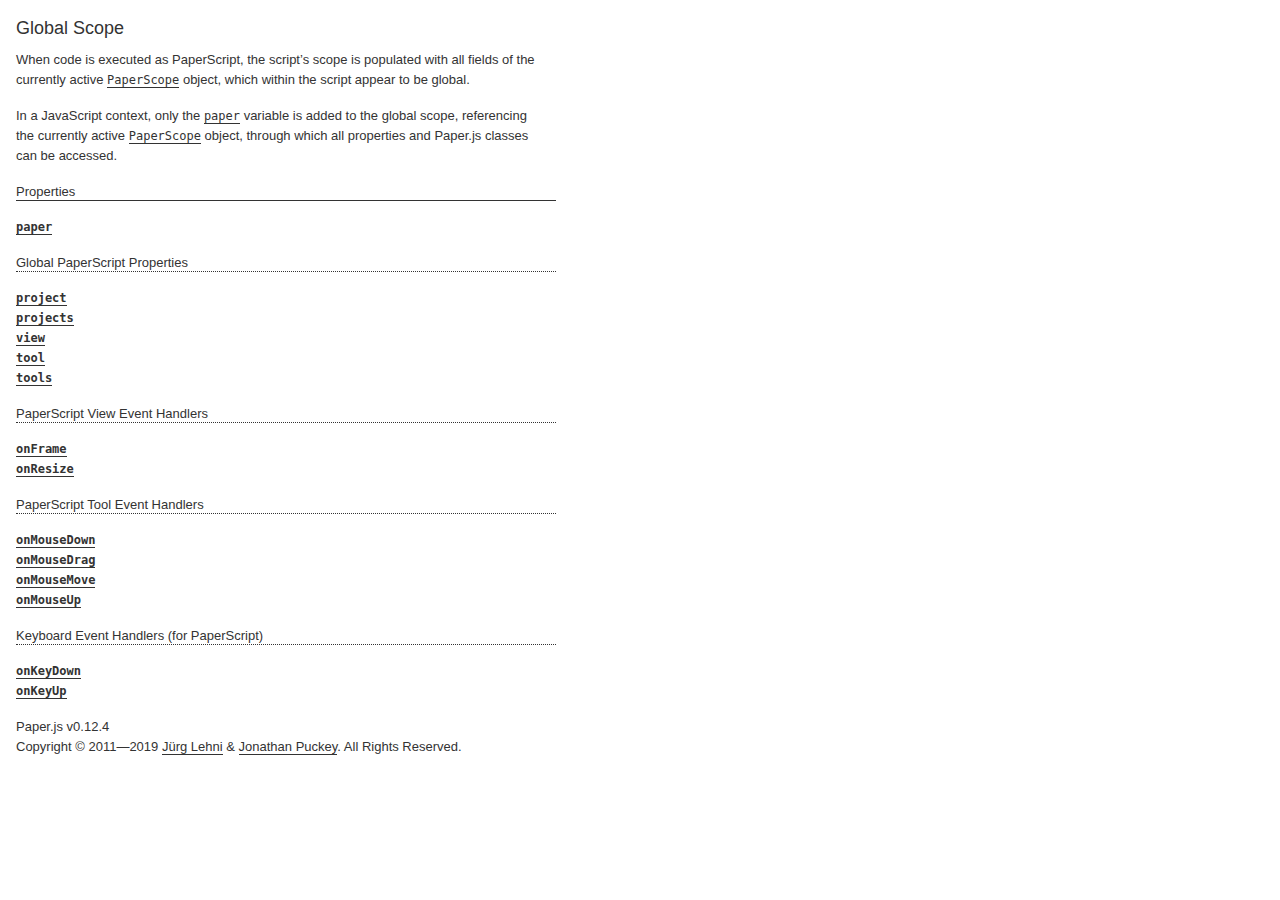
<file: paperjs-v0.12.4/docs/classes/global.html>
<!DOCTYPE html>
<html>
<head>
<meta charset="UTF-8">
<title>_global_</title>
<base target="class-frame">
<link href="../assets/css/docs.css" rel="stylesheet" type="text/css">
<script src="../assets/js/paper.js"></script>
<script src="../assets/js/jquery.js"></script>
<script src="../assets/js/codemirror.js"></script>
<script src="../assets/js/docs.js"></script>
</head>
<body>
<article class="reference"> 
<div class="reference-class">
<h1>Global Scope</h1>

<p>When code is executed as PaperScript, the script&rsquo;s scope is populated with all fields of the currently active <a href="../classes/PaperScope.html"><tt>PaperScope</tt></a> object, which within the script appear to be global.</p>
<p>In a JavaScript context, only the <a href="../classes/global.html#paper"><tt>paper</tt></a> variable is added to the global scope, referencing the currently active <a href="../classes/PaperScope.html"><tt>PaperScope</tt></a> object, through which all properties and Paper.js classes can be accessed.</p>

</div>





<!-- ================================ properties =========================== -->
	<div class="reference-members">
		<h2>Properties</h2>
		
			
<div id="paper" class="member">
<div class="member-link">
<a name="paper" href="#paper"><tt><b>paper</b></tt></a>
</div>
<div class="member-description hidden">

<div class="member-text">
	<p>A reference to the currently active <a href="../classes/PaperScope.html"><tt>PaperScope</tt></a> object.</p>
	
	
	
	<ul class="member-list">
		<h4>Type:</h4>
		<li>
			<a href="../classes/PaperScope.html"><tt>PaperScope</tt></a>
		</li>
	</ul>
    
	
	
</div>

</div>
</div>
		
			
	<h3>Global PaperScript Properties</h3>

<div id="project" class="member">
<div class="member-link">
<a name="project" href="#project"><tt><b>project</b></tt></a>
</div>
<div class="member-description hidden">

<div class="member-text">
	<p>The project for which the PaperScript is executed.</p>
<p>Note that when working with multiple projects, this does not necessarily reflect the currently active project. For this, use <a href="../classes/PaperScope.html#project"><tt>paperScope.project</tt></a> instead.</p>
	
	
	
	<ul class="member-list">
		<h4>Type:</h4>
		<li>
			<a href="../classes/Project.html"><tt>Project</tt></a>
		</li>
	</ul>
    
	
	
</div>

</div>
</div>
		
			
<div id="projects" class="member">
<div class="member-link">
<a name="projects" href="#projects"><tt><b>projects</b></tt></a>
</div>
<div class="member-description hidden">

<div class="member-text">
	<p>The list of all open projects within the current Paper.js context.</p>
	
	
	
	<ul class="member-list">
		<h4>Type:</h4>
		<li>
			Array of <a href="../classes/Project.html"><tt>Project</tt></a> objects
		</li>
	</ul>
    
	
	
</div>

</div>
</div>
		
			
<div id="view" class="member">
<div class="member-link">
<a name="view" href="#view"><tt><b>view</b></tt></a>
</div>
<div class="member-description hidden">

<div class="member-text">
	<p>The reference to the project&rsquo;s view.</p>
<p>Note that when working with multiple projects, this does not necessarily reflect the view of the currently active project. For this, use <a href="../classes/PaperScope.html#view"><tt>paperScope.view</tt></a> instead.</p>
	
		<p>Read only.</p>
	
	
	
	<ul class="member-list">
		<h4>Type:</h4>
		<li>
			<a href="../classes/View.html"><tt>View</tt></a>
		</li>
	</ul>
    
	
	
</div>

</div>
</div>
		
			
<div id="tool" class="member">
<div class="member-link">
<a name="tool" href="#tool"><tt><b>tool</b></tt></a>
</div>
<div class="member-description hidden">

<div class="member-text">
	<p>The reference to the tool object which is automatically created when global tool event handlers are defined.</p>
<p>Note that when working with multiple tools, this does not necessarily reflect the currently active tool. For this, use <a href="../classes/PaperScope.html#tool"><tt>paperScope.tool</tt></a> instead.</p>
	
	
	
	<ul class="member-list">
		<h4>Type:</h4>
		<li>
			<a href="../classes/Tool.html"><tt>Tool</tt></a>
		</li>
	</ul>
    
	
	
</div>

</div>
</div>
		
			
<div id="tools" class="member">
<div class="member-link">
<a name="tools" href="#tools"><tt><b>tools</b></tt></a>
</div>
<div class="member-description hidden">

<div class="member-text">
	<p>The list of available tools.</p>
	
	
	
	<ul class="member-list">
		<h4>Type:</h4>
		<li>
			Array of <a href="../classes/Tool.html"><tt>Tool</tt></a> objects
		</li>
	</ul>
    
	
	
</div>

</div>
</div>
		
			
	<h3>PaperScript View Event Handlers</h3>

<div id="onframe" class="member">
<div class="member-link">
<a name="onframe" href="#onframe"><tt><b>onFrame</b></tt></a>
</div>
<div class="member-description hidden">

<div class="member-text">
	<p>A global reference to the <a href="../classes/View.html#onframe"><tt>view.onFrame</tt></a> handler function.</p>
	
	
	
	<ul class="member-list">
		<h4>Type:</h4>
		<li>
			<tt>Function</tt>
		</li>
	</ul>
    
	
	
</div>

</div>
</div>
		
			
<div id="onresize" class="member">
<div class="member-link">
<a name="onresize" href="#onresize"><tt><b>onResize</b></tt></a>
</div>
<div class="member-description hidden">

<div class="member-text">
	<p>A reference to the <a href="../classes/View.html#onresize"><tt>view.onResize</tt></a> handler function.</p>
	
	
	
	<ul class="member-list">
		<h4>Type:</h4>
		<li>
			<tt>Function</tt>
		</li>
	</ul>
    
	
	
</div>

</div>
</div>
		
			
	<h3>PaperScript Tool Event Handlers</h3>

<div id="onmousedown" class="member">
<div class="member-link">
<a name="onmousedown" href="#onmousedown"><tt><b>onMouseDown</b></tt></a>
</div>
<div class="member-description hidden">

<div class="member-text">
	<p>A reference to the <a href="../classes/Tool.html#onmousedown"><tt>tool.onMouseDown</tt></a> handler function.</p>
	
	
	
	<ul class="member-list">
		<h4>Type:</h4>
		<li>
			<tt>Function</tt>
		</li>
	</ul>
    
	
	
</div>

</div>
</div>
		
			
<div id="onmousedrag" class="member">
<div class="member-link">
<a name="onmousedrag" href="#onmousedrag"><tt><b>onMouseDrag</b></tt></a>
</div>
<div class="member-description hidden">

<div class="member-text">
	<p>A reference to the <a href="../classes/Tool.html#onmousedrag"><tt>tool.onMouseDrag</tt></a> handler function.</p>
	
	
	
	<ul class="member-list">
		<h4>Type:</h4>
		<li>
			<tt>Function</tt>
		</li>
	</ul>
    
	
	
</div>

</div>
</div>
		
			
<div id="onmousemove" class="member">
<div class="member-link">
<a name="onmousemove" href="#onmousemove"><tt><b>onMouseMove</b></tt></a>
</div>
<div class="member-description hidden">

<div class="member-text">
	<p>A reference to the <a href="../classes/Tool.html#onmousemove"><tt>tool.onMouseMove</tt></a> handler function.</p>
	
	
	
	<ul class="member-list">
		<h4>Type:</h4>
		<li>
			<tt>Function</tt>
		</li>
	</ul>
    
	
	
</div>

</div>
</div>
		
			
<div id="onmouseup" class="member">
<div class="member-link">
<a name="onmouseup" href="#onmouseup"><tt><b>onMouseUp</b></tt></a>
</div>
<div class="member-description hidden">

<div class="member-text">
	<p>A reference to the <a href="../classes/Tool.html#onmouseup"><tt>tool.onMouseUp</tt></a> handler function.</p>
	
	
	
	<ul class="member-list">
		<h4>Type:</h4>
		<li>
			<tt>Function</tt>
		</li>
	</ul>
    
	
	
</div>

</div>
</div>
		
			
	<h3>Keyboard Event Handlers (for PaperScript)</h3>

<div id="onkeydown" class="member">
<div class="member-link">
<a name="onkeydown" href="#onkeydown"><tt><b>onKeyDown</b></tt></a>
</div>
<div class="member-description hidden">

<div class="member-text">
	<p>A reference to the <a href="../classes/Tool.html#onkeydown"><tt>tool.onKeyDown</tt></a> handler function.</p>
	
	
	
	<ul class="member-list">
		<h4>Type:</h4>
		<li>
			<tt>Function</tt>
		</li>
	</ul>
    
	
	
</div>

</div>
</div>
		
			
<div id="onkeyup" class="member">
<div class="member-link">
<a name="onkeyup" href="#onkeyup"><tt><b>onKeyUp</b></tt></a>
</div>
<div class="member-description hidden">

<div class="member-text">
	<p>A reference to the <a href="../classes/Tool.html#onkeyup"><tt>tool.onKeyUp</tt></a> handler function.</p>
	
	
	
	<ul class="member-list">
		<h4>Type:</h4>
		<li>
			<tt>Function</tt>
		</li>
	</ul>
    
	
	
</div>

</div>
</div>
		
	</div>








<!-- =========================== copyright notice ========================== -->
<p class="footer">
Paper.js v0.12.4<br>
Copyright &#169; 2011—2019 <a href="http://www.lehni.org" target="_blank">J&uuml;rg Lehni</a> &amp; <a href="http://www.jonathanpuckey.com" target="_blank">Jonathan Puckey</a>. All Rights Reserved.</p>
<div class="content-end"></div>


</article>
</body>
</file>
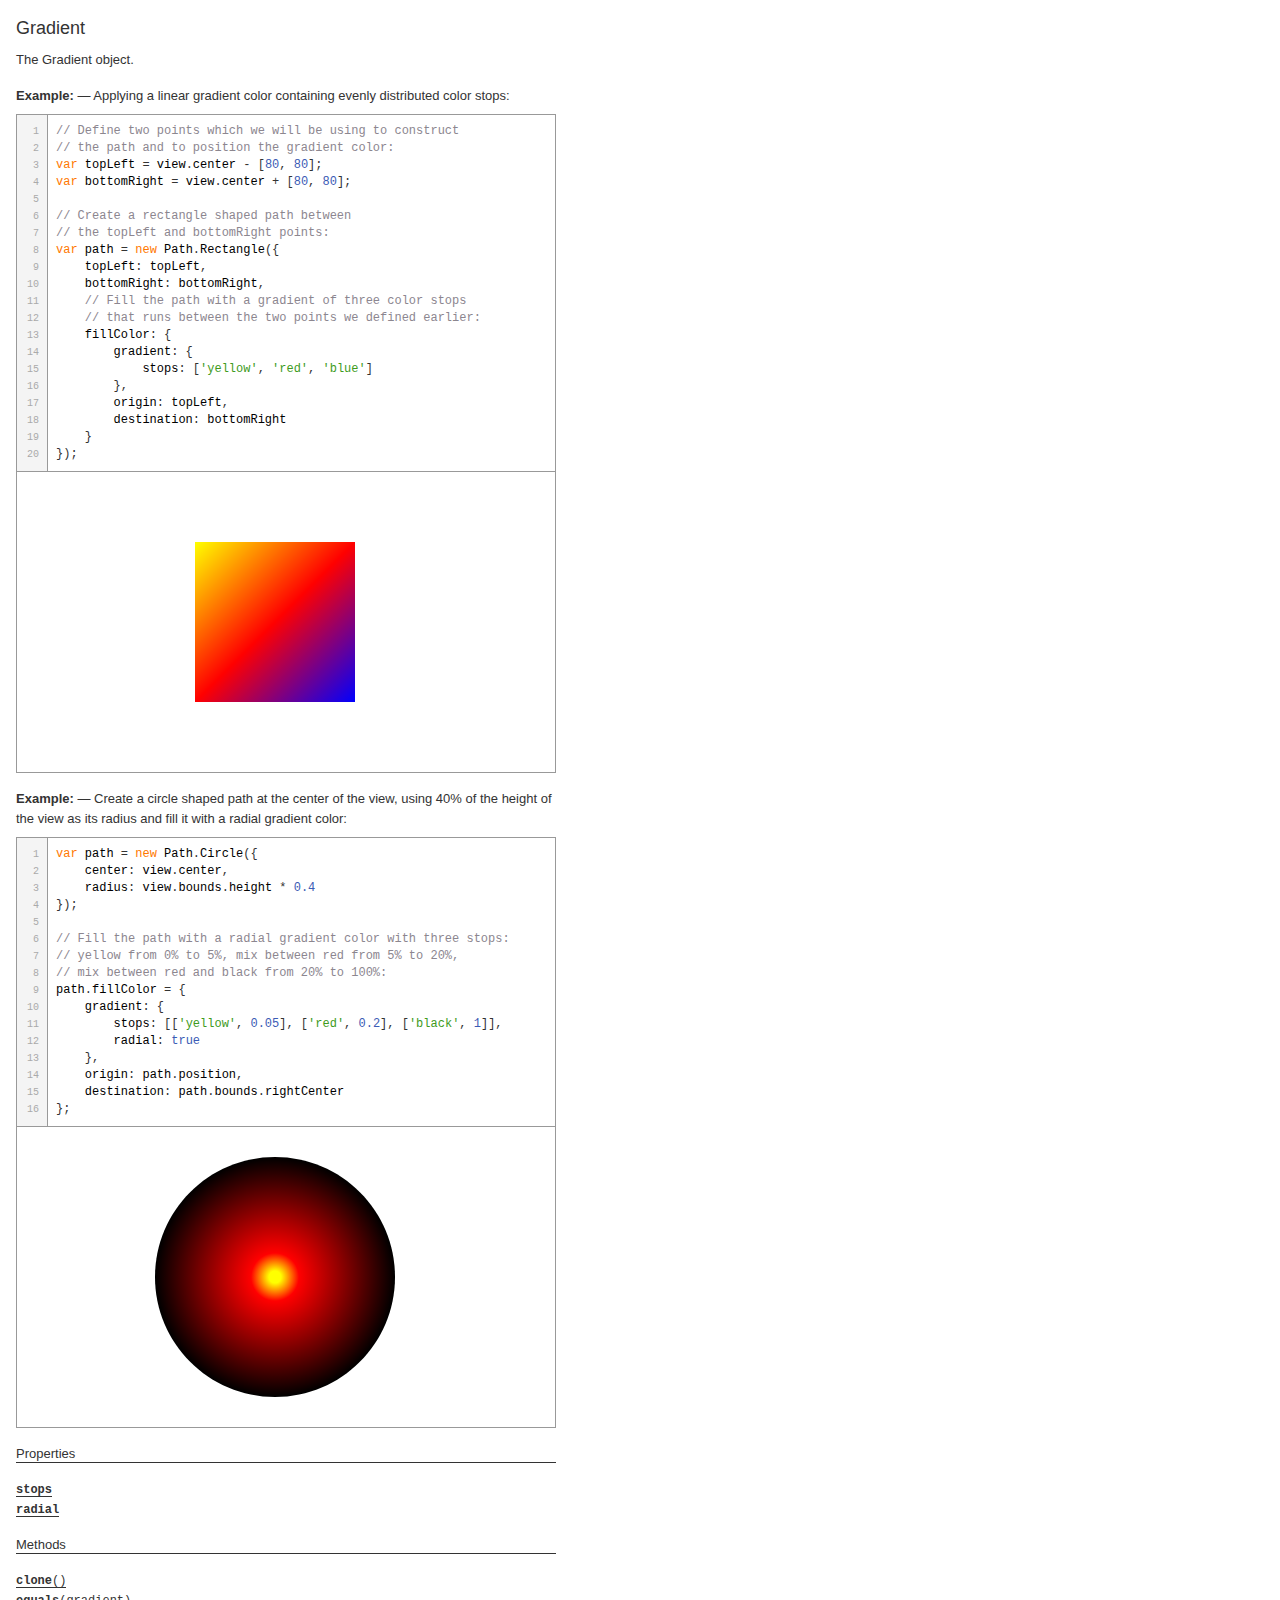
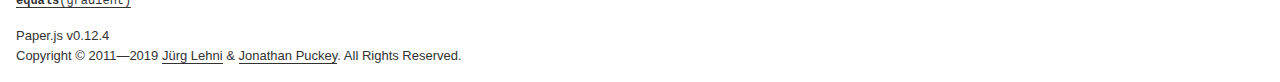
<file: paperjs-v0.12.4/docs/classes/Gradient.html>
<!DOCTYPE html>
<html>
<head>
<meta charset="UTF-8">
<title>Gradient</title>
<base target="class-frame">
<link href="../assets/css/docs.css" rel="stylesheet" type="text/css">
<script src="../assets/js/paper.js"></script>
<script src="../assets/js/jquery.js"></script>
<script src="../assets/js/codemirror.js"></script>
<script src="../assets/js/docs.js"></script>
</head>
<body>
<article class="reference"> 
<div class="reference-class">
<h1>Gradient</h1>

<p>The Gradient object.</p>
<h4>Example:<span class="description">Applying a linear gradient color containing evenly distributed color stops:</span></h4>

<div class="paperscript split">

<div class="buttons">
<div class="button run">Run</div>
</div>

<script type="text/paperscript" canvas="canvas-0">
// Define two points which we will be using to construct
// the path and to position the gradient color:
var topLeft = view.center - [80, 80];
var bottomRight = view.center + [80, 80];

// Create a rectangle shaped path between
// the topLeft and bottomRight points:
var path = new Path.Rectangle({
    topLeft: topLeft,
    bottomRight: bottomRight,
    // Fill the path with a gradient of three color stops
    // that runs between the two points we defined earlier:
    fillColor: {
        gradient: {
            stops: ['yellow', 'red', 'blue']
        },
        origin: topLeft,
        destination: bottomRight
    }
});
</script>
<div class="canvas"><canvas width="516" height="300" id="canvas-0"></canvas></div>
</div>


<h4>Example:<span class="description">Create a circle shaped path at the center of the view, using 40% of the height of the view as its radius and fill it with a radial gradient color:</span></h4>

<div class="paperscript split">

<div class="buttons">
<div class="button run">Run</div>
</div>

<script type="text/paperscript" canvas="canvas-1">
var path = new Path.Circle({
    center: view.center,
    radius: view.bounds.height * 0.4
});

// Fill the path with a radial gradient color with three stops:
// yellow from 0% to 5%, mix between red from 5% to 20%,
// mix between red and black from 20% to 100%:
path.fillColor = {
    gradient: {
        stops: [['yellow', 0.05], ['red', 0.2], ['black', 1]],
        radial: true
    },
    origin: path.position,
    destination: path.bounds.rightCenter
};
</script>
<div class="canvas"><canvas width="516" height="300" id="canvas-1"></canvas></div>
</div>


</div>





<!-- ================================ properties =========================== -->
	<div class="reference-members">
		<h2>Properties</h2>
		
			
<div id="stops" class="member">
<div class="member-link">
<a name="stops" href="#stops"><tt><b>stops</b></tt></a>
</div>
<div class="member-description hidden">

<div class="member-text">
	<p>The gradient stops on the gradient ramp.</p>
	
	
	
	<ul class="member-list">
		<h4>Type:</h4>
		<li>
			Array of <a href="../classes/GradientStop.html"><tt>GradientStop</tt></a> objects
		</li>
	</ul>
    
	
	
</div>

</div>
</div>
		
			
<div id="radial" class="member">
<div class="member-link">
<a name="radial" href="#radial"><tt><b>radial</b></tt></a>
</div>
<div class="member-description hidden">

<div class="member-text">
	<p>Specifies whether the gradient is radial or linear.</p>
	
	
	
	<ul class="member-list">
		<h4>Type:</h4>
		<li>
			<tt>Boolean</tt>
		</li>
	</ul>
    
	
	
</div>

</div>
</div>
		
	</div>





<!-- ============================== methods ================================ -->
	<div class="reference-members">
		<h2>Methods</h2>
		
	
<div id="clone" class="member">
<div class="member-link">
<a name="clone" href="#clone"><tt><b>clone</b>()</tt></a>
</div>
<div class="member-description hidden">
<div class="member-text">
	
    
	
	
	<ul class="member-list">
		<h4>Returns:</h4>
		
			<li>
<tt><a href="../classes/Gradient.html"><tt>Gradient</tt></a></tt>&nbsp;&mdash;&nbsp;a copy of the gradient
</li>

		
	</ul>



	
	
</div>
</div>
</div>

	
<div id="equals-gradient" class="member">
<div class="member-link">
<a name="equals-gradient" href="#equals-gradient"><tt><b>equals</b>(gradient)</tt></a>
</div>
<div class="member-description hidden">
<div class="member-text">
	<p>Checks whether the gradient is equal to the supplied gradient.</p>
    
	
<ul class="member-list">
	<h4>Parameters:</h4>
	
	<li>
<tt>gradient:</tt> 
<a href="../classes/Gradient.html"><tt>Gradient</tt></a>


</li>
	
</ul>

	
	<ul class="member-list">
		<h4>Returns:</h4>
		
			<li>
<tt><tt>Boolean</tt></tt>&nbsp;&mdash;&nbsp;<tt>true</tt> if they are equal, <tt>false</tt> otherwise
</li>

		
	</ul>



	
	
</div>
</div>
</div>


		
	</div>




<!-- =========================== copyright notice ========================== -->
<p class="footer">
Paper.js v0.12.4<br>
Copyright &#169; 2011—2019 <a href="http://www.lehni.org" target="_blank">J&uuml;rg Lehni</a> &amp; <a href="http://www.jonathanpuckey.com" target="_blank">Jonathan Puckey</a>. All Rights Reserved.</p>
<div class="content-end"></div>


</article>
</body>
</file>
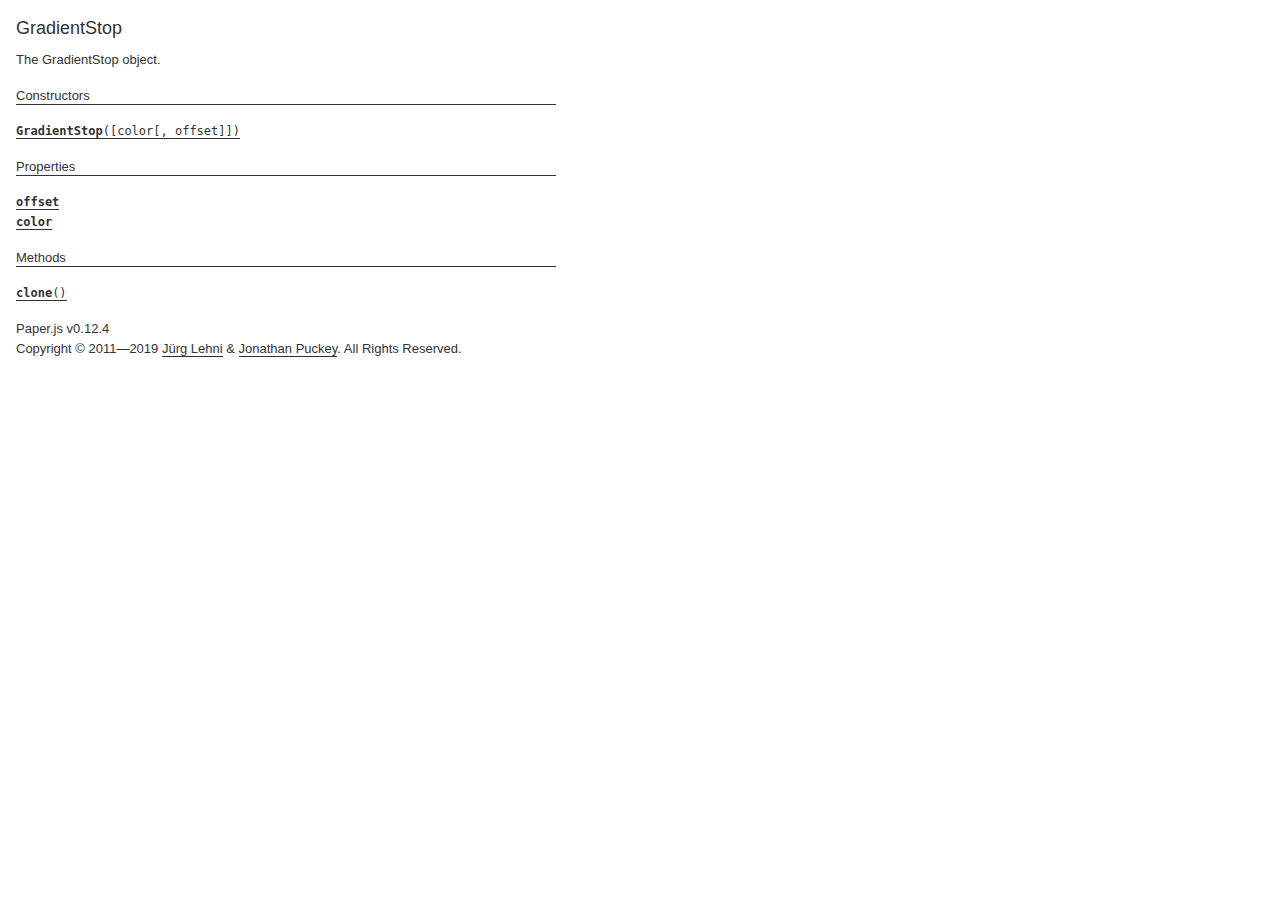
<file: paperjs-v0.12.4/docs/classes/GradientStop.html>
<!DOCTYPE html>
<html>
<head>
<meta charset="UTF-8">
<title>GradientStop</title>
<base target="class-frame">
<link href="../assets/css/docs.css" rel="stylesheet" type="text/css">
<script src="../assets/js/paper.js"></script>
<script src="../assets/js/jquery.js"></script>
<script src="../assets/js/codemirror.js"></script>
<script src="../assets/js/docs.js"></script>
</head>
<body>
<article class="reference"> 
<div class="reference-class">
<h1>GradientStop</h1>

<p>The GradientStop object.</p>

</div>

<!-- =============================== constructors ========================== -->
<div class="reference-members">
	<h2>Constructors</h2>
	
		
<div id="gradientstop" class="member">
<div class="member-link">
<a name="gradientstop" href="#gradientstop"><tt><b>GradientStop</b>([color[, offset]])</tt></a>
</div>
<div class="member-description hidden">
<div class="member-text">
    <p>Creates a GradientStop object.</p>
    
    
<ul class="member-list">
	<h4>Parameters:</h4>
	
	<li>
<tt>color:</tt> 
<a href="../classes/Color.html"><tt>Color</tt></a>
&mdash;&nbsp;the color of the stop
&mdash;&nbsp;optional, default: <tt>new Color(0, 0, 0)</tt>
</li>
	
	<li>
<tt>offset:</tt> 
<tt>Number</tt>
&mdash;&nbsp;the position of the stop on the gradient ramp as a value between <code>0</code> and <code>1</code>; <code>null</code> or <code>undefined</code> for automatic assignment.
&mdash;&nbsp;optional, default: <tt>null</tt>
</li>
	
</ul>

    
	<ul class="member-list">
		<h4>Returns:</h4>
		
			<li>
<tt><a href="../classes/GradientStop.html"><tt>GradientStop</tt></a></tt>
</li>

		
	</ul>



    
    
</div>
</div>
</div>
	
</div>





<!-- ================================ properties =========================== -->
	<div class="reference-members">
		<h2>Properties</h2>
		
			
<div id="offset" class="member">
<div class="member-link">
<a name="offset" href="#offset"><tt><b>offset</b></tt></a>
</div>
<div class="member-description hidden">

<div class="member-text">
	<p>The ramp-point of the gradient stop as a value between <code>0</code> and <code>1</code>.</p>
	
	
	
	<ul class="member-list">
		<h4>Type:</h4>
		<li>
			<tt>Number</tt>
		</li>
	</ul>
    
	
	<h4>Example:<span class="description">Animating a gradient's ramp points:</span></h4>

<div class="paperscript split">

<div class="buttons">
<div class="button run">Run</div>
</div>

<script type="text/paperscript" canvas="canvas-0">
// Create a circle shaped path at the center of the view,
// using 40% of the height of the view as its radius
// and fill it with a radial gradient color:
var path = new Path.Circle({
    center: view.center,
    radius: view.bounds.height * 0.4
});

path.fillColor = {
    gradient: {
        stops: [['yellow', 0.05], ['red', 0.2], ['black', 1]],
        radial: true
    },
    origin: path.position,
    destination: path.bounds.rightCenter
};

var gradient = path.fillColor.gradient;

// This function is called each frame of the animation:
function onFrame(event) {
    var blackStop = gradient.stops[2];
    // Animate the offset between 0.7 and 0.9:
    blackStop.offset = Math.sin(event.time * 5) * 0.1 + 0.8;

    // Animate the offset between 0.2 and 0.4
    var redStop = gradient.stops[1];
    redStop.offset = Math.sin(event.time * 3) * 0.1 + 0.3;
}
</script>
<div class="canvas"><canvas width="516" height="300" id="canvas-0"></canvas></div>
</div>


</div>

</div>
</div>
		
			
<div id="color" class="member">
<div class="member-link">
<a name="color" href="#color"><tt><b>color</b></tt></a>
</div>
<div class="member-description hidden">

<div class="member-text">
	<p>The color of the gradient stop.</p>
	
	
	
	<ul class="member-list">
		<h4>Type:</h4>
		<li>
			<a href="../classes/Color.html"><tt>Color</tt></a>
		</li>
	</ul>
    
	
	<h4>Example:<span class="description">Animating a gradient's ramp points:</span></h4>

<div class="paperscript split">

<div class="buttons">
<div class="button run">Run</div>
</div>

<script type="text/paperscript" canvas="canvas-1">
// Create a circle shaped path at the center of the view,
// using 40% of the height of the view as its radius
// and fill it with a radial gradient color:
var path = new Path.Circle({
    center: view.center,
    radius: view.bounds.height * 0.4
});

path.fillColor = {
    gradient: {
        stops: [['yellow', 0.05], ['red', 0.2], ['black', 1]],
        radial: true
    },
    origin: path.position,
    destination: path.bounds.rightCenter
};

var redStop = path.fillColor.gradient.stops[1];
var blackStop = path.fillColor.gradient.stops[2];

// This function is called each frame of the animation:
function onFrame(event) {
    // Animate the offset between 0.7 and 0.9:
    blackStop.offset = Math.sin(event.time * 5) * 0.1 + 0.8;

    // Animate the offset between 0.2 and 0.4
    redStop.offset = Math.sin(event.time * 3) * 0.1 + 0.3;
}
</script>
<div class="canvas"><canvas width="516" height="300" id="canvas-1"></canvas></div>
</div>


</div>

</div>
</div>
		
	</div>





<!-- ============================== methods ================================ -->
	<div class="reference-members">
		<h2>Methods</h2>
		
	
<div id="clone" class="member">
<div class="member-link">
<a name="clone" href="#clone"><tt><b>clone</b>()</tt></a>
</div>
<div class="member-description hidden">
<div class="member-text">
	
    
	
	
	<ul class="member-list">
		<h4>Returns:</h4>
		
			<li>
<tt><a href="../classes/GradientStop.html"><tt>GradientStop</tt></a></tt>&nbsp;&mdash;&nbsp;a copy of the gradient-stop
</li>

		
	</ul>



	
	
</div>
</div>
</div>


		
	</div>




<!-- =========================== copyright notice ========================== -->
<p class="footer">
Paper.js v0.12.4<br>
Copyright &#169; 2011—2019 <a href="http://www.lehni.org" target="_blank">J&uuml;rg Lehni</a> &amp; <a href="http://www.jonathanpuckey.com" target="_blank">Jonathan Puckey</a>. All Rights Reserved.</p>
<div class="content-end"></div>


</article>
</body>
</file>
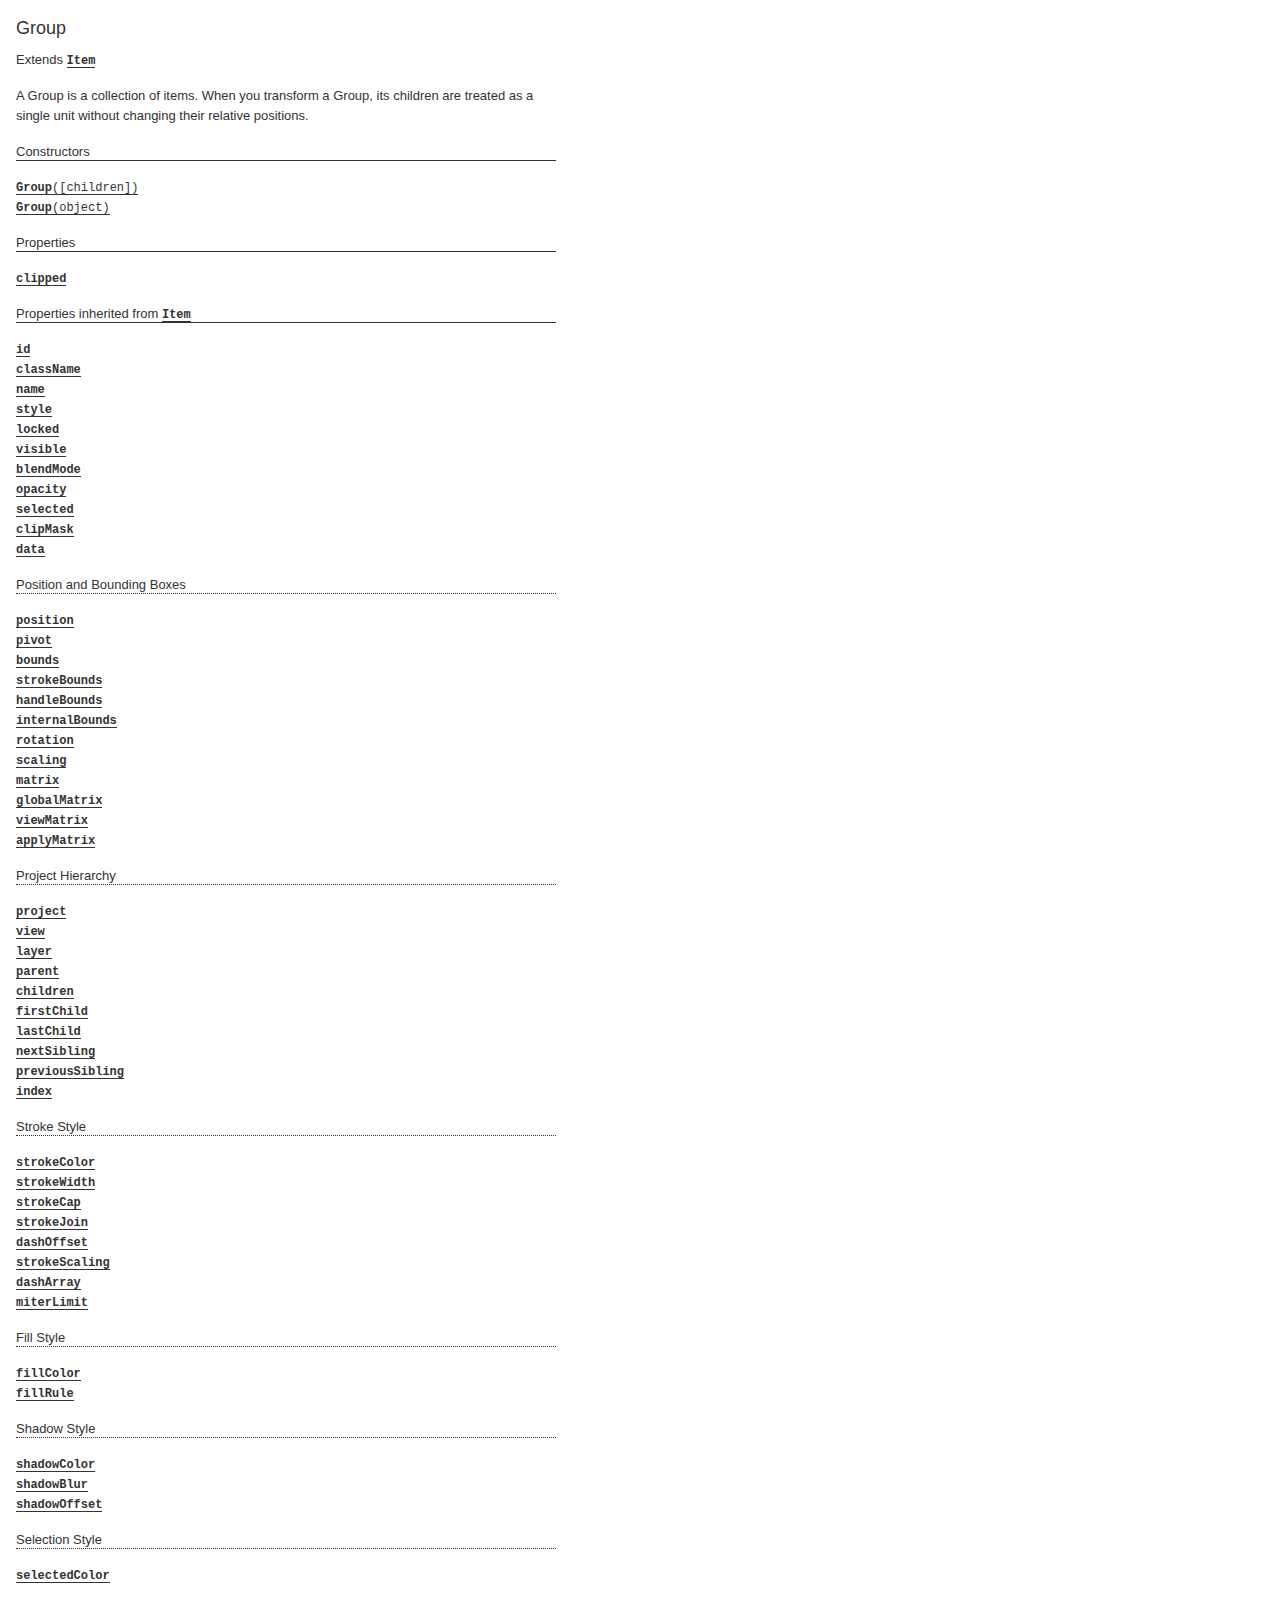
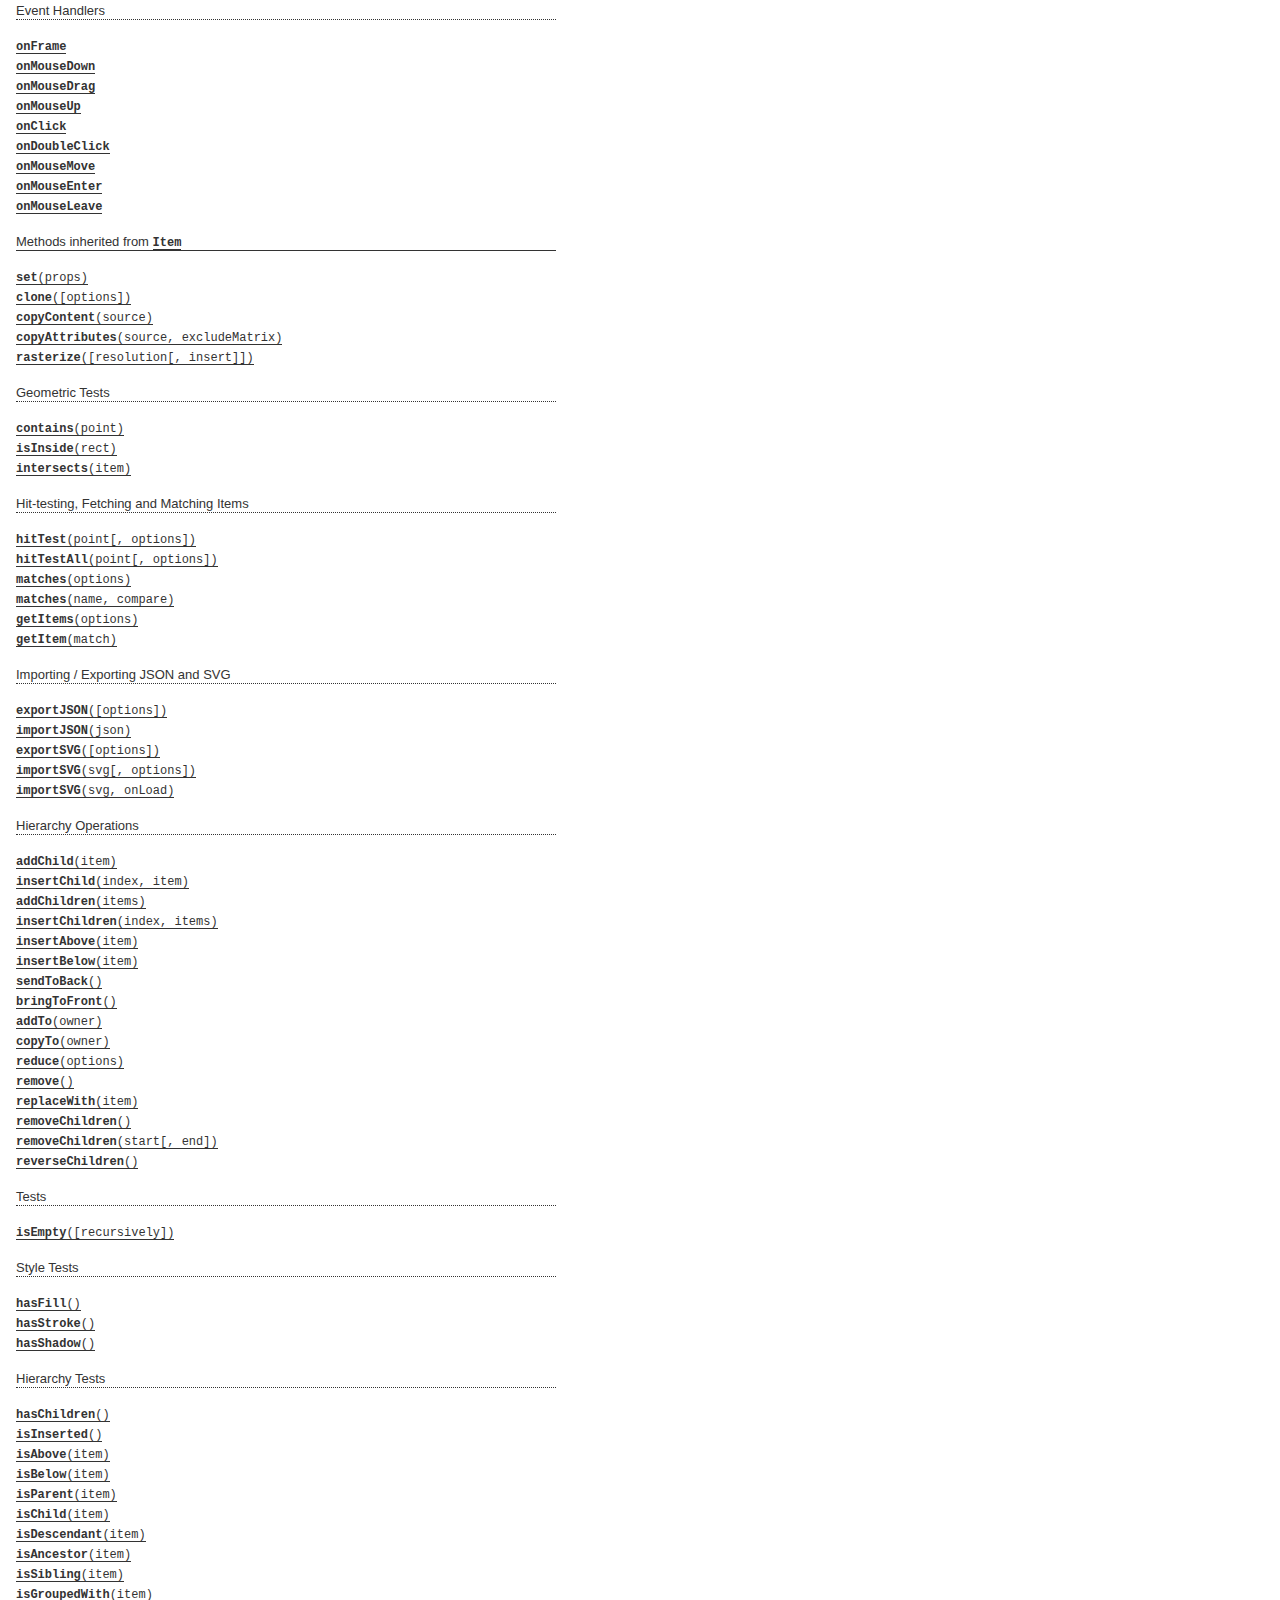
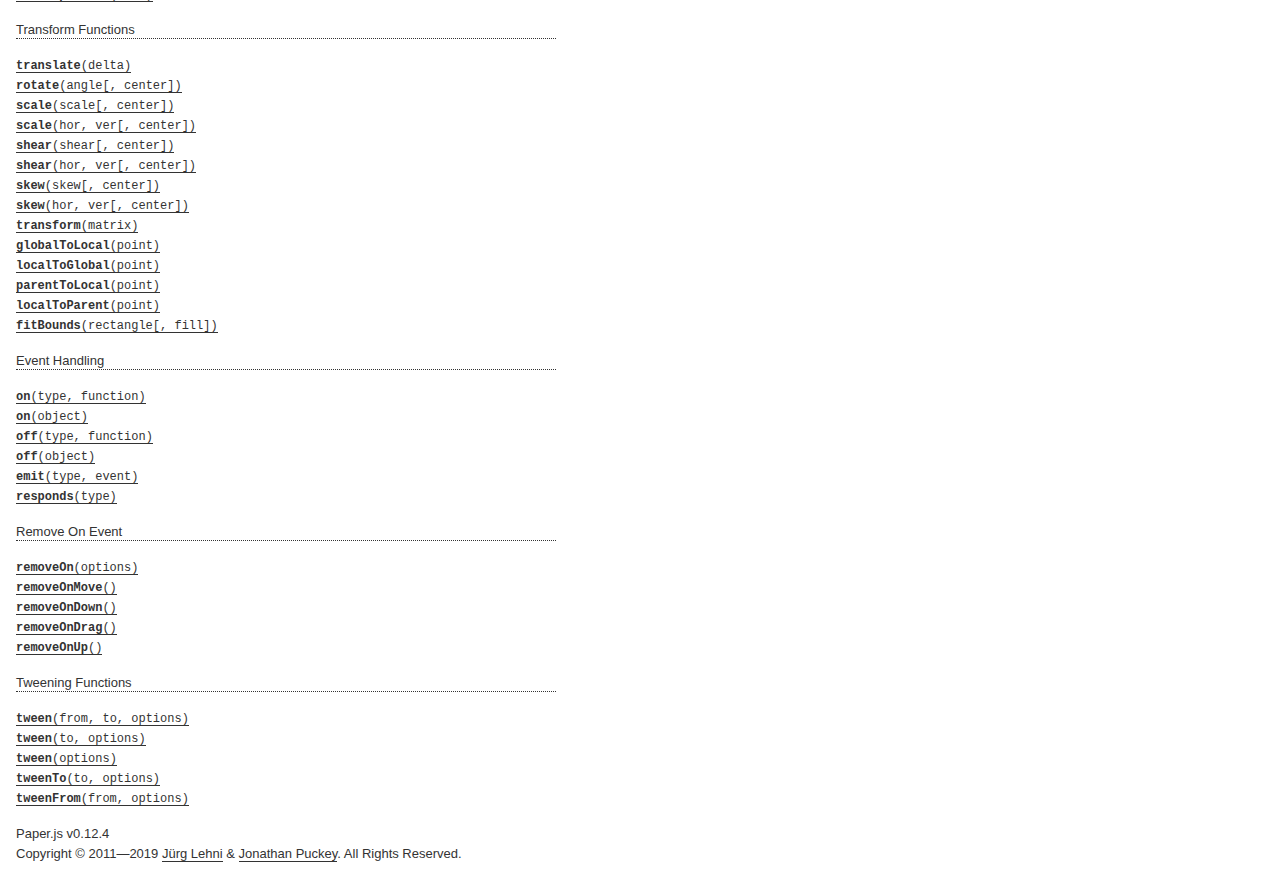
<file: paperjs-v0.12.4/docs/classes/Group.html>
<!DOCTYPE html>
<html>
<head>
<meta charset="UTF-8">
<title>Group</title>
<base target="class-frame">
<link href="../assets/css/docs.css" rel="stylesheet" type="text/css">
<script src="../assets/js/paper.js"></script>
<script src="../assets/js/jquery.js"></script>
<script src="../assets/js/codemirror.js"></script>
<script src="../assets/js/docs.js"></script>
</head>
<body>
<article class="reference"> 
<div class="reference-class">
<h1>Group</h1>

<p> Extends <b><a href="../classes/Item.html"><tt>Item</tt></a></b></p>

<p>A Group is a collection of items. When you transform a Group, its children are treated as a single unit without changing their relative positions.</p>

</div>

<!-- =============================== constructors ========================== -->
<div class="reference-members">
	<h2>Constructors</h2>
	
		
<div id="group" class="member">
<div class="member-link">
<a name="group" href="#group"><tt><b>Group</b>([children])</tt></a>
</div>
<div class="member-description hidden">
<div class="member-text">
    <p>Creates a new Group item and places it at the top of the active layer.</p>
    
    
<ul class="member-list">
	<h4>Parameters:</h4>
	
	<li>
<tt>children:</tt> 
Array of <a href="../classes/Item.html"><tt>Item</tt></a> objects
&mdash;&nbsp;An array of children that will be added to the newly created group
&mdash;&nbsp;optional
</li>
	
</ul>

    
	<ul class="member-list">
		<h4>Returns:</h4>
		
			<li>
<tt><a href="../classes/Group.html"><tt>Group</tt></a></tt>
</li>

		
	</ul>



    
    <h4>Example:<span class="description">Create a group containing two paths:</span></h4>

<div class="paperscript split">

<div class="buttons">
<div class="button run">Run</div>
</div>

<script type="text/paperscript" canvas="canvas-0">
var path = new Path([100, 100], [100, 200]);
var path2 = new Path([50, 150], [150, 150]);

// Create a group from the two paths:
var group = new Group([path, path2]);

// Set the stroke color of all items in the group:
group.strokeColor = 'black';

// Move the group to the center of the view:
group.position = view.center;
</script>
<div class="canvas"><canvas width="516" height="100" id="canvas-0"></canvas></div>
</div>


<h4>Example:<span class="description">Click in the view to add a path to the group, which in turn is rotated every frame:</span></h4>

<div class="paperscript split">

<div class="buttons">
<div class="button run">Run</div>
</div>

<script type="text/paperscript" canvas="canvas-1">
var group = new Group();

function onMouseDown(event) {
    // Create a new circle shaped path at the position
    // of the mouse:
    var path = new Path.Circle(event.point, 5);
    path.fillColor = 'black';

    // Add the path to the group's children list:
    group.addChild(path);
}

function onFrame(event) {
    // Rotate the group by 1 degree from
    // the centerpoint of the view:
    group.rotate(1, view.center);
}
</script>
<div class="canvas"><canvas width="516" height="320" id="canvas-1"></canvas></div>
</div>


</div>
</div>
</div>
	
		
<div id="group-object" class="member">
<div class="member-link">
<a name="group-object" href="#group-object"><tt><b>Group</b>(object)</tt></a>
</div>
<div class="member-description hidden">
<div class="member-text">
    <p>Creates a new Group item and places it at the top of the active layer.</p>
    
    
<ul class="member-list">
	<h4>Parameters:</h4>
	
	<li>
<tt>object:</tt> 
<tt>Object</tt>
&mdash;&nbsp;an object containing the properties to be set on  the group

</li>
	
</ul>

    
	<ul class="member-list">
		<h4>Returns:</h4>
		
			<li>
<tt><a href="../classes/Group.html"><tt>Group</tt></a></tt>
</li>

		
	</ul>



    
    <h4>Example:</h4>

<div class="paperscript split">

<div class="buttons">
<div class="button run">Run</div>
</div>

<script type="text/paperscript" canvas="canvas-2">
var path = new Path([100, 100], [100, 200]);
var path2 = new Path([50, 150], [150, 150]);

// Create a group from the two paths:
var group = new Group({
    children: [path, path2],
    // Set the stroke color of all items in the group:
    strokeColor: 'black',
    // Move the group to the center of the view:
    position: view.center
});
</script>
<div class="canvas"><canvas width="516" height="100" id="canvas-2"></canvas></div>
</div>


</div>
</div>
</div>
	
</div>





<!-- ================================ properties =========================== -->
	<div class="reference-members">
		<h2>Properties</h2>
		
			
<div id="clipped" class="member">
<div class="member-link">
<a name="clipped" href="#clipped"><tt><b>clipped</b></tt></a>
</div>
<div class="member-description hidden">

<div class="member-text">
	<p>Specifies whether the group item is to be clipped. When setting to <code>true</code>, the first child in the group is automatically defined as the clipping mask.</p>
	
	
	
	<ul class="member-list">
		<h4>Type:</h4>
		<li>
			<tt>Boolean</tt>
		</li>
	</ul>
    
	
	<h4>Example:</h4>

<div class="paperscript split">

<div class="buttons">
<div class="button run">Run</div>
</div>

<script type="text/paperscript" canvas="canvas-3">
var star = new Path.Star({
    center: view.center,
    points: 6,
    radius1: 20,
    radius2: 40,
    fillColor: 'red'
});

var circle = new Path.Circle({
    center: view.center,
    radius: 25,
    strokeColor: 'black'
});

// Create a group of the two items and clip it:
var group = new Group(circle, star);
group.clipped = true;

// Lets animate the circle:
function onFrame(event) {
    var offset = Math.sin(event.count / 30) * 30;
    circle.position.x = view.center.x + offset;
}
</script>
<div class="canvas"><canvas width="516" height="100" id="canvas-3"></canvas></div>
</div>


</div>

</div>
</div>
		
	</div>








<!-- =========================== inherited properties ====================== -->
<div class="reference-members"><h2>Properties inherited from <a href="../classes/Item.html"><tt>Item</tt></a></h2>

	
<div id="id" class="member">
<div class="member-link">
<a name="id" href="#id"><tt><b>id</b></tt></a>
</div>
<div class="member-description hidden">

<div class="member-text">
	<p>The unique id of the item.</p>
	
		<p>Read only.</p>
	
	
	
	<ul class="member-list">
		<h4>Type:</h4>
		<li>
			<tt>Number</tt>
		</li>
	</ul>
    
	
	
</div>

</div>
</div>

	
<div id="classname" class="member">
<div class="member-link">
<a name="classname" href="#classname"><tt><b>className</b></tt></a>
</div>
<div class="member-description hidden">

<div class="member-text">
	<p>The class name of the item as a string.</p>
	
	
		<ul class="member-list">
			<h4>Values:</h4>
			<li><tt>'Group'</tt>, <tt>'Layer'</tt>, <tt>'Path'</tt>, <tt>'CompoundPath'</tt>, <tt>'Shape'</tt>, <tt>'Raster'</tt>, <tt>'SymbolItem'</tt>, <tt>'PointText'</tt></li>
		</ul>
	
	
	<ul class="member-list">
		<h4>Type:</h4>
		<li>
			<tt>String</tt>
		</li>
	</ul>
    
	
	
</div>

</div>
</div>

	
<div id="name" class="member">
<div class="member-link">
<a name="name" href="#name"><tt><b>name</b></tt></a>
</div>
<div class="member-description hidden">

<div class="member-text">
	<p>The name of the item. If the item has a name, it can be accessed by name through its parent&rsquo;s children list.</p>
	
	
	
	<ul class="member-list">
		<h4>Type:</h4>
		<li>
			<tt>String</tt>
		</li>
	</ul>
    
	
	<h4>Example:</h4>

<div class="paperscript split">

<div class="buttons">
<div class="button run">Run</div>
</div>

<script type="text/paperscript" canvas="canvas-4">
var path = new Path.Circle({
    center: [80, 50],
    radius: 35
});
// Set the name of the path:
path.name = 'example';

// Create a group and add path to it as a child:
var group = new Group();
group.addChild(path);

// The path can be accessed by name:
group.children['example'].fillColor = 'red';
</script>
<div class="canvas"><canvas width="516" height="100" id="canvas-4"></canvas></div>
</div>


</div>

</div>
</div>

	
<div id="style" class="member">
<div class="member-link">
<a name="style" href="#style"><tt><b>style</b></tt></a>
</div>
<div class="member-description hidden">

<div class="member-text">
	<p>The path style of the item.</p>
	
	
	
	<ul class="member-list">
		<h4>Type:</h4>
		<li>
			<a href="../classes/Style.html"><tt>Style</tt></a>
		</li>
	</ul>
    
	
	<h4>Example:<span class="description">Applying several styles to an item in one go, by passing an object to its style property:</span></h4>

<div class="paperscript split">

<div class="buttons">
<div class="button run">Run</div>
</div>

<script type="text/paperscript" canvas="canvas-5">
var circle = new Path.Circle({
    center: [80, 50],
    radius: 30
});
circle.style = {
    fillColor: 'blue',
    strokeColor: 'red',
    strokeWidth: 5
};
</script>
<div class="canvas"><canvas width="516" height="100" id="canvas-5"></canvas></div>
</div>


<h4>Example:<span class="description">Copying the style of another item:</span></h4>

<div class="paperscript split">

<div class="buttons">
<div class="button run">Run</div>
</div>

<script type="text/paperscript" canvas="canvas-6">
var path = new Path.Circle({
    center: [50, 50],
    radius: 30,
    fillColor: 'red'
});

var path2 = new Path.Circle({
    center: new Point(180, 50),
    radius: 20
});

// Copy the path style of path:
path2.style = path.style;
</script>
<div class="canvas"><canvas width="516" height="100" id="canvas-6"></canvas></div>
</div>


<h4>Example:<span class="description">Applying the same style object to multiple items:</span></h4>

<div class="paperscript split">

<div class="buttons">
<div class="button run">Run</div>
</div>

<script type="text/paperscript" canvas="canvas-7">
var myStyle = {
    fillColor: 'red',
    strokeColor: 'blue',
    strokeWidth: 4
};

var path = new Path.Circle({
    center: [50, 50],
    radius: 30
});
path.style = myStyle;

var path2 = new Path.Circle({
    center: new Point(150, 50),
    radius: 20
});
path2.style = myStyle;
</script>
<div class="canvas"><canvas width="516" height="100" id="canvas-7"></canvas></div>
</div>


</div>

</div>
</div>

	
<div id="locked" class="member">
<div class="member-link">
<a name="locked" href="#locked"><tt><b>locked</b></tt></a>
</div>
<div class="member-description hidden">

<div class="member-text">
	<p>Specifies whether the item is locked. When set to <code>true</code>, item interactions with the mouse are disabled.</p>
	
	
	
		<ul class="member-list">
			<h4>Default:</h4>
			<li><tt>false</tt></li>
		</ul>
	
	<ul class="member-list">
		<h4>Type:</h4>
		<li>
			<tt>Boolean</tt>
		</li>
	</ul>
    
	
	<h4>Example:</h4>

<div class="paperscript split">

<div class="buttons">
<div class="button run">Run</div>
</div>

<script type="text/paperscript" canvas="canvas-8">
var unlockedItem = new Path.Circle({
    center: view.center - [35, 0],
    radius: 30,
    fillColor: 'springgreen',
    onMouseDown: function() {
        this.fillColor = Color.random();
    }
});

var lockedItem = new Path.Circle({
    center: view.center + [35, 0],
    radius: 30,
    fillColor: 'crimson',
    locked: true,
    // This event won't be triggered because the item is locked.
    onMouseDown: function() {
        this.fillColor = Color.random();
    }
});

new PointText({
    content: 'Click on both circles to see which one is locked.',
    point: view.center - [0, 35],
    justification: 'center'
});
</script>
<div class="canvas"><canvas width="516" height="100" id="canvas-8"></canvas></div>
</div>


</div>

</div>
</div>

	
<div id="visible" class="member">
<div class="member-link">
<a name="visible" href="#visible"><tt><b>visible</b></tt></a>
</div>
<div class="member-description hidden">

<div class="member-text">
	<p>Specifies whether the item is visible. When set to <code>false</code>, the item won&rsquo;t be drawn.</p>
	
	
	
		<ul class="member-list">
			<h4>Default:</h4>
			<li><tt>true</tt></li>
		</ul>
	
	<ul class="member-list">
		<h4>Type:</h4>
		<li>
			<tt>Boolean</tt>
		</li>
	</ul>
    
	
	<h4>Example:<span class="description">Hiding an item:</span></h4>

<div class="paperscript split">

<div class="buttons">
<div class="button run">Run</div>
</div>

<script type="text/paperscript" canvas="canvas-9">
var path = new Path.Circle({
    center: [50, 50],
    radius: 20,
    fillColor: 'red'
});

// Hide the path:
path.visible = false;
</script>
<div class="canvas"><canvas width="516" height="100" id="canvas-9"></canvas></div>
</div>


</div>

</div>
</div>

	
<div id="blendmode" class="member">
<div class="member-link">
<a name="blendmode" href="#blendmode"><tt><b>blendMode</b></tt></a>
</div>
<div class="member-description hidden">

<div class="member-text">
	<p>The blend mode with which the item is composited onto the canvas. Both the standard canvas compositing modes, as well as the new CSS blend modes are supported. If blend-modes cannot be rendered natively, they are emulated. Be aware that emulation can have an impact on performance.</p>
	
	
		<ul class="member-list">
			<h4>Values:</h4>
			<li><tt>'normal'</tt>, <tt>'multiply'</tt>, <tt>'screen'</tt>, <tt>'overlay'</tt>, <tt>'soft-light'</tt>, <tt>'hard-
    light'</tt>, <tt>'color-dodge'</tt>, <tt>'color-burn'</tt>, <tt>'darken'</tt>, <tt>'lighten'</tt>, <tt>'difference'</tt>, <tt>'exclusion'</tt>, <tt>'hue'</tt>, <tt>'saturation'</tt>, <tt>'luminosity'</tt>, <tt>'color'</tt>, <tt>'add'</tt>, <tt>'subtract'</tt>, <tt>'average'</tt>, <tt>'pin-light'</tt>, <tt>'negation'</tt>, <tt>'source-over'</tt>, <tt>'source-in'</tt>, <tt>'source-out'</tt>, <tt>'source-atop'</tt>, <tt>'destination-over'</tt>, <tt>'destination-in'</tt>, <tt>'destination-out'</tt>, <tt>'destination-atop'</tt>, <tt>'lighter'</tt>, <tt>'darker'</tt>, <tt>'copy'</tt>, <tt>'xor'</tt></li>
		</ul>
	
	
		<ul class="member-list">
			<h4>Default:</h4>
			<li><tt>'normal'</tt></li>
		</ul>
	
	<ul class="member-list">
		<h4>Type:</h4>
		<li>
			<tt>String</tt>
		</li>
	</ul>
    
	
	<h4>Example:<span class="description">Setting an item's blend mode:</span></h4>

<div class="paperscript split">

<div class="buttons">
<div class="button run">Run</div>
</div>

<script type="text/paperscript" canvas="canvas-10">
// Create a white rectangle in the background
// with the same dimensions as the view:
var background = new Path.Rectangle(view.bounds);
background.fillColor = 'white';

var circle = new Path.Circle({
    center: [80, 50],
    radius: 35,
    fillColor: 'red'
});

var circle2 = new Path.Circle({
    center: new Point(120, 50),
    radius: 35,
    fillColor: 'blue'
});

// Set the blend mode of circle2:
circle2.blendMode = 'multiply';
</script>
<div class="canvas"><canvas width="516" height="100" id="canvas-10"></canvas></div>
</div>


</div>

</div>
</div>

	
<div id="opacity" class="member">
<div class="member-link">
<a name="opacity" href="#opacity"><tt><b>opacity</b></tt></a>
</div>
<div class="member-description hidden">

<div class="member-text">
	<p>The opacity of the item as a value between <code>0</code> and <code>1</code>.</p>
	
	
	
		<ul class="member-list">
			<h4>Default:</h4>
			<li><tt>1</tt></li>
		</ul>
	
	<ul class="member-list">
		<h4>Type:</h4>
		<li>
			<tt>Number</tt>
		</li>
	</ul>
    
	
	<h4>Example:<span class="description">Making an item 50% transparent:</span></h4>

<div class="paperscript split">

<div class="buttons">
<div class="button run">Run</div>
</div>

<script type="text/paperscript" canvas="canvas-11">
var circle = new Path.Circle({
    center: [80, 50],
    radius: 35,
    fillColor: 'red'
});

var circle2 = new Path.Circle({
    center: new Point(120, 50),
    radius: 35,
    fillColor: 'blue',
    strokeColor: 'green',
    strokeWidth: 10
});

// Make circle2 50% transparent:
circle2.opacity = 0.5;
</script>
<div class="canvas"><canvas width="516" height="100" id="canvas-11"></canvas></div>
</div>


</div>

</div>
</div>

	
<div id="selected" class="member">
<div class="member-link">
<a name="selected" href="#selected"><tt><b>selected</b></tt></a>
</div>
<div class="member-description hidden">

<div class="member-text">
	<p>Specifies whether the item is selected. This will also return <code>true</code> for <a href="../classes/Group.html"><tt>Group</tt></a> items if they are partially selected, e.g. groups containing selected or partially selected paths.</p>
<p>Paper.js draws the visual outlines of selected items on top of your project. This can be useful for debugging, as it allows you to see the construction of paths, position of path curves, individual segment points and bounding boxes of symbol and raster items.</p>
	
	
	
		<ul class="member-list">
			<h4>Default:</h4>
			<li><tt>false</tt></li>
		</ul>
	
	<ul class="member-list">
		<h4>Type:</h4>
		<li>
			<tt>Boolean</tt>
		</li>
	</ul>
    
	
	<ul class="member-list">
		<h4>See also:</h4>
		
			<li><tt><a href="../classes/Project.html#selecteditems"><tt>project.selectedItems</tt></a></tt></li>
		
			<li><tt><a href="../classes/Segment.html#selected"><tt>segment.selected</tt></a></tt></li>
		
			<li><tt><a href="../classes/Curve.html#selected"><tt>curve.selected</tt></a></tt></li>
		
			<li><tt><a href="../classes/Point.html#selected"><tt>point.selected</tt></a></tt></li>
		
	</ul>

	<h4>Example:<span class="description">Selecting an item:</span></h4>

<div class="paperscript split">

<div class="buttons">
<div class="button run">Run</div>
</div>

<script type="text/paperscript" canvas="canvas-12">
var path = new Path.Circle({
    center: [80, 50],
    radius: 35
});
path.selected = true; // Select the path
</script>
<div class="canvas"><canvas width="516" height="100" id="canvas-12"></canvas></div>
</div>


</div>

</div>
</div>

	
<div id="clipmask" class="member">
<div class="member-link">
<a name="clipmask" href="#clipmask"><tt><b>clipMask</b></tt></a>
</div>
<div class="member-description hidden">

<div class="member-text">
	<p>Specifies whether the item defines a clip mask. This can only be set on paths and compound paths, and only if the item is already contained within a clipping group.</p>
	
	
	
		<ul class="member-list">
			<h4>Default:</h4>
			<li><tt>false</tt></li>
		</ul>
	
	<ul class="member-list">
		<h4>Type:</h4>
		<li>
			<tt>Boolean</tt>
		</li>
	</ul>
    
	
	
</div>

</div>
</div>

	
<div id="data" class="member">
<div class="member-link">
<a name="data" href="#data"><tt><b>data</b></tt></a>
</div>
<div class="member-description hidden">

<div class="member-text">
	<p>A plain javascript object which can be used to store arbitrary data on the item.</p>
	
	
	
	<ul class="member-list">
		<h4>Type:</h4>
		<li>
			<tt>Object</tt>
		</li>
	</ul>
    
	
	<h4>Example:</h4>


<pre><code>var path = new Path();
path.data.remember = 'milk';</code></pre>

<h4>Example:</h4>


<pre><code>var path = new Path();
path.data.malcolm = new Point(20, 30);
console.log(path.data.malcolm.x); // 20</code></pre>

<h4>Example:</h4>


<pre><code>var path = new Path();
path.data = {
    home: 'Omicron Theta',
    found: 2338,
    pets: ['Spot']
};
console.log(path.data.pets.length); // 1</code></pre>

<h4>Example:</h4>


<pre><code>var path = new Path({
    data: {
        home: 'Omicron Theta',
        found: 2338,
        pets: ['Spot']
    }
});
console.log(path.data.pets.length); // 1</code></pre>

</div>

</div>
</div>

	
	<h3>Position and Bounding Boxes</h3>

<div id="position" class="member">
<div class="member-link">
<a name="position" href="#position"><tt><b>position</b></tt></a>
</div>
<div class="member-description hidden">

<div class="member-text">
	<p>The item&rsquo;s position within the parent item&rsquo;s coordinate system. By default, this is the <a href="../classes/Rectangle.html#center"><tt>rectangle.center</tt></a> of the item&rsquo;s <a href="../classes/Item.html#bounds"><tt>bounds</tt></a> rectangle.</p>
	
	
	
	<ul class="member-list">
		<h4>Type:</h4>
		<li>
			<a href="../classes/Point.html"><tt>Point</tt></a>
		</li>
	</ul>
    
	
	<h4>Example:<span class="description">Changing the position of a path:</span></h4>

<div class="paperscript split">

<div class="buttons">
<div class="button run">Run</div>
</div>

<script type="text/paperscript" canvas="canvas-13">
// Create a circle at position { x: 10, y: 10 }
var circle = new Path.Circle({
    center: new Point(10, 10),
    radius: 10,
    fillColor: 'red'
});

// Move the circle to { x: 20, y: 20 }
circle.position = new Point(20, 20);

// Move the circle 100 points to the right and 50 points down
circle.position += new Point(100, 50);
</script>
<div class="canvas"><canvas width="516" height="100" id="canvas-13"></canvas></div>
</div>


<h4>Example:<span class="description">Changing the x coordinate of an item's position:</span></h4>

<div class="paperscript split">

<div class="buttons">
<div class="button run">Run</div>
</div>

<script type="text/paperscript" canvas="canvas-14">
// Create a circle at position { x: 20, y: 20 }
var circle = new Path.Circle({
    center: new Point(20, 20),
    radius: 10,
    fillColor: 'red'
});

// Move the circle 100 points to the right
circle.position.x += 100;
</script>
<div class="canvas"><canvas width="516" height="100" id="canvas-14"></canvas></div>
</div>


</div>

</div>
</div>

	
<div id="pivot" class="member">
<div class="member-link">
<a name="pivot" href="#pivot"><tt><b>pivot</b></tt></a>
</div>
<div class="member-description hidden">

<div class="member-text">
	<p>The item&rsquo;s pivot point specified in the item coordinate system, defining the point around which all transformations are hinging. This is also the reference point for <a href="../classes/Item.html#position"><tt>position</tt></a>. By default, it is set to <code>null</code>, meaning the <a href="../classes/Rectangle.html#center"><tt>rectangle.center</tt></a> of the item&rsquo;s <a href="../classes/Item.html#bounds"><tt>bounds</tt></a> rectangle is used as pivot.</p>
	
	
	
		<ul class="member-list">
			<h4>Default:</h4>
			<li><tt>null</tt></li>
		</ul>
	
	<ul class="member-list">
		<h4>Type:</h4>
		<li>
			<a href="../classes/Point.html"><tt>Point</tt></a>
		</li>
	</ul>
    
	
	
</div>

</div>
</div>

	
<div id="bounds" class="member">
<div class="member-link">
<a name="bounds" href="#bounds"><tt><b>bounds</b></tt></a>
</div>
<div class="member-description hidden">

<div class="member-text">
	<p>The bounding rectangle of the item excluding stroke width.</p>
	
	
	
	<ul class="member-list">
		<h4>Type:</h4>
		<li>
			<a href="../classes/Rectangle.html"><tt>Rectangle</tt></a>
		</li>
	</ul>
    
	
	
</div>

</div>
</div>

	
<div id="strokebounds" class="member">
<div class="member-link">
<a name="strokebounds" href="#strokebounds"><tt><b>strokeBounds</b></tt></a>
</div>
<div class="member-description hidden">

<div class="member-text">
	<p>The bounding rectangle of the item including stroke width.</p>
	
	
	
	<ul class="member-list">
		<h4>Type:</h4>
		<li>
			<a href="../classes/Rectangle.html"><tt>Rectangle</tt></a>
		</li>
	</ul>
    
	
	
</div>

</div>
</div>

	
<div id="handlebounds" class="member">
<div class="member-link">
<a name="handlebounds" href="#handlebounds"><tt><b>handleBounds</b></tt></a>
</div>
<div class="member-description hidden">

<div class="member-text">
	<p>The bounding rectangle of the item including handles.</p>
	
	
	
	<ul class="member-list">
		<h4>Type:</h4>
		<li>
			<a href="../classes/Rectangle.html"><tt>Rectangle</tt></a>
		</li>
	</ul>
    
	
	
</div>

</div>
</div>

	
<div id="internalbounds" class="member">
<div class="member-link">
<a name="internalbounds" href="#internalbounds"><tt><b>internalBounds</b></tt></a>
</div>
<div class="member-description hidden">

<div class="member-text">
	<p>The bounding rectangle of the item without any matrix transformations.</p>
<p>Typical use case would be drawing a frame around the object where you want to draw something of the same size, position, rotation, and scaling, like a selection frame.</p>
	
	
	
	<ul class="member-list">
		<h4>Type:</h4>
		<li>
			<a href="../classes/Rectangle.html"><tt>Rectangle</tt></a>
		</li>
	</ul>
    
	
	
</div>

</div>
</div>

	
<div id="rotation" class="member">
<div class="member-link">
<a name="rotation" href="#rotation"><tt><b>rotation</b></tt></a>
</div>
<div class="member-description hidden">

<div class="member-text">
	<p>The current rotation angle of the item, as described by its <a href="../classes/Item.html#matrix"><tt>matrix</tt></a>. Please note that this only returns meaningful values for items with <a href="../classes/Item.html#applymatrix"><tt>applyMatrix</tt></a> set to <code>false</code>, meaning they do not directly bake transformations into their content.</p>
	
	
	
	<ul class="member-list">
		<h4>Type:</h4>
		<li>
			<tt>Number</tt>
		</li>
	</ul>
    
	
	
</div>

</div>
</div>

	
<div id="scaling" class="member">
<div class="member-link">
<a name="scaling" href="#scaling"><tt><b>scaling</b></tt></a>
</div>
<div class="member-description hidden">

<div class="member-text">
	<p>The current scale factor of the item, as described by its <a href="../classes/Item.html#matrix"><tt>matrix</tt></a>. Please note that this only returns meaningful values for items with <a href="../classes/Item.html#applymatrix"><tt>applyMatrix</tt></a> set to <code>false</code>, meaning they do not directly bake transformations into their content.</p>
	
	
	
	<ul class="member-list">
		<h4>Type:</h4>
		<li>
			<a href="../classes/Point.html"><tt>Point</tt></a>
		</li>
	</ul>
    
	
	
</div>

</div>
</div>

	
<div id="matrix" class="member">
<div class="member-link">
<a name="matrix" href="#matrix"><tt><b>matrix</b></tt></a>
</div>
<div class="member-description hidden">

<div class="member-text">
	<p>The item&rsquo;s transformation matrix, defining position and dimensions in relation to its parent item in which it is contained.</p>
	
	
	
	<ul class="member-list">
		<h4>Type:</h4>
		<li>
			<a href="../classes/Matrix.html"><tt>Matrix</tt></a>
		</li>
	</ul>
    
	
	
</div>

</div>
</div>

	
<div id="globalmatrix" class="member">
<div class="member-link">
<a name="globalmatrix" href="#globalmatrix"><tt><b>globalMatrix</b></tt></a>
</div>
<div class="member-description hidden">

<div class="member-text">
	<p>The item&rsquo;s global transformation matrix in relation to the global project coordinate space. Note that the view&rsquo;s transformations resulting from zooming and panning are not factored in.</p>
	
		<p>Read only.</p>
	
	
	
	<ul class="member-list">
		<h4>Type:</h4>
		<li>
			<a href="../classes/Matrix.html"><tt>Matrix</tt></a>
		</li>
	</ul>
    
	
	
</div>

</div>
</div>

	
<div id="viewmatrix" class="member">
<div class="member-link">
<a name="viewmatrix" href="#viewmatrix"><tt><b>viewMatrix</b></tt></a>
</div>
<div class="member-description hidden">

<div class="member-text">
	<p>The item&rsquo;s global matrix in relation to the view coordinate space. This means that the view&rsquo;s transformations resulting from zooming and panning are factored in.</p>
	
		<p>Read only.</p>
	
	
	
	<ul class="member-list">
		<h4>Type:</h4>
		<li>
			<a href="../classes/Matrix.html"><tt>Matrix</tt></a>
		</li>
	</ul>
    
	
	
</div>

</div>
</div>

	
<div id="applymatrix" class="member">
<div class="member-link">
<a name="applymatrix" href="#applymatrix"><tt><b>applyMatrix</b></tt></a>
</div>
<div class="member-description hidden">

<div class="member-text">
	<p>Controls whether the transformations applied to the item (e.g. through <a href="../classes/Item.html#transform-matrix"><tt>transform(matrix)</tt></a>, <a href="../classes/Item.html#rotate-angle"><tt>rotate(angle)</tt></a>, <a href="../classes/Item.html#scale-scale"><tt>scale(scale)</tt></a>, etc.) are stored in its <a href="../classes/Item.html#matrix"><tt>matrix</tt></a> property, or whether they are directly applied to its contents or children (passed on to the segments in <a href="../classes/Path.html"><tt>Path</tt></a> items, the children of <a href="../classes/Group.html"><tt>Group</tt></a> items, etc.).</p>
	
	
	
		<ul class="member-list">
			<h4>Default:</h4>
			<li><tt>true</tt></li>
		</ul>
	
	<ul class="member-list">
		<h4>Type:</h4>
		<li>
			<tt>Boolean</tt>
		</li>
	</ul>
    
	
	
</div>

</div>
</div>

	
	<h3>Project Hierarchy</h3>

<div id="project" class="member">
<div class="member-link">
<a name="project" href="#project"><tt><b>project</b></tt></a>
</div>
<div class="member-description hidden">

<div class="member-text">
	<p>The project that this item belongs to.</p>
	
		<p>Read only.</p>
	
	
	
	<ul class="member-list">
		<h4>Type:</h4>
		<li>
			<a href="../classes/Project.html"><tt>Project</tt></a>
		</li>
	</ul>
    
	
	
</div>

</div>
</div>

	
<div id="view" class="member">
<div class="member-link">
<a name="view" href="#view"><tt><b>view</b></tt></a>
</div>
<div class="member-description hidden">

<div class="member-text">
	<p>The view that this item belongs to.</p>
	
		<p>Read only.</p>
	
	
	
	<ul class="member-list">
		<h4>Type:</h4>
		<li>
			<a href="../classes/View.html"><tt>View</tt></a>
		</li>
	</ul>
    
	
	
</div>

</div>
</div>

	
<div id="layer" class="member">
<div class="member-link">
<a name="layer" href="#layer"><tt><b>layer</b></tt></a>
</div>
<div class="member-description hidden">

<div class="member-text">
	<p>The layer that this item is contained within.</p>
	
		<p>Read only.</p>
	
	
	
	<ul class="member-list">
		<h4>Type:</h4>
		<li>
			<a href="../classes/Layer.html"><tt>Layer</tt></a>
		</li>
	</ul>
    
	
	
</div>

</div>
</div>

	
<div id="parent" class="member">
<div class="member-link">
<a name="parent" href="#parent"><tt><b>parent</b></tt></a>
</div>
<div class="member-description hidden">

<div class="member-text">
	<p>The item that this item is contained within.</p>
	
	
	
	<ul class="member-list">
		<h4>Type:</h4>
		<li>
			<a href="../classes/Item.html"><tt>Item</tt></a>
		</li>
	</ul>
    
	
	<h4>Example:</h4>


<pre><code>var path = new Path();

// New items are placed in the active layer:
console.log(path.parent == project.activeLayer); // true

var group = new Group();
group.addChild(path);

// Now the parent of the path has become the group:
console.log(path.parent == group); // true</code></pre>

<h4>Example:<span class="description">Setting the parent of the item to another item</span></h4>


<pre><code>var path = new Path();

// New items are placed in the active layer:
console.log(path.parent == project.activeLayer); // true

var group = new Group();
path.parent = group;

// Now the parent of the path has become the group:
console.log(path.parent == group); // true

// The path is now contained in the children list of group:
console.log(group.children[0] == path); // true</code></pre>

<h4>Example:<span class="description">Setting the parent of an item in the constructor</span></h4>


<pre><code>var group = new Group();

var path = new Path({
    parent: group
});

// The parent of the path is the group:
console.log(path.parent == group); // true

// The path is contained in the children list of group:
console.log(group.children[0] == path); // true</code></pre>

</div>

</div>
</div>

	
<div id="children" class="member">
<div class="member-link">
<a name="children" href="#children"><tt><b>children</b></tt></a>
</div>
<div class="member-description hidden">

<div class="member-text">
	<p>The children items contained within this item. Items that define a <a href="../classes/Item.html#name"><tt>name</tt></a> can also be accessed by name.</p>
<p><b>Please note:</b> The children array should not be modified directly using array functions. To remove single items from the children list, use <a href="../classes/Item.html#remove"><tt>item.remove</tt></a>(), to remove all items from the children list, use <a href="../classes/Item.html#removechildren"><tt>item.removeChildren</tt></a>(). To add items to the children list, use <a href="../classes/Item.html#addchild-item"><tt>item.addChild(item)</tt></a> or <a href="../classes/Item.html#insertchild-index-item"><tt>item.insertChild(index, item)</tt></a>.</p>
	
	
	
	<ul class="member-list">
		<h4>Type:</h4>
		<li>
			Array of <a href="../classes/Item.html"><tt>Item</tt></a> objects
		</li>
	</ul>
    
	
	<h4>Example:<span class="description">Accessing items in the children array:</span></h4>

<div class="paperscript split">

<div class="buttons">
<div class="button run">Run</div>
</div>

<script type="text/paperscript" canvas="canvas-15">
var path = new Path.Circle({
    center: [80, 50],
    radius: 35
});

// Create a group and move the path into it:
var group = new Group();
group.addChild(path);

// Access the path through the group's children array:
group.children[0].fillColor = 'red';
</script>
<div class="canvas"><canvas width="516" height="100" id="canvas-15"></canvas></div>
</div>


<h4>Example:<span class="description">Accessing children by name:</span></h4>

<div class="paperscript split">

<div class="buttons">
<div class="button run">Run</div>
</div>

<script type="text/paperscript" canvas="canvas-16">
var path = new Path.Circle({
    center: [80, 50],
    radius: 35
});
// Set the name of the path:
path.name = 'example';

// Create a group and move the path into it:
var group = new Group();
group.addChild(path);

// The path can be accessed by name:
group.children['example'].fillColor = 'orange';
</script>
<div class="canvas"><canvas width="516" height="100" id="canvas-16"></canvas></div>
</div>


<h4>Example:<span class="description">Passing an array of items to item.children:</span></h4>

<div class="paperscript split">

<div class="buttons">
<div class="button run">Run</div>
</div>

<script type="text/paperscript" canvas="canvas-17">
var path = new Path.Circle({
    center: [80, 50],
    radius: 35
});

var group = new Group();
group.children = [path];

// The path is the first child of the group:
group.firstChild.fillColor = 'green';
</script>
<div class="canvas"><canvas width="516" height="100" id="canvas-17"></canvas></div>
</div>


</div>

</div>
</div>

	
<div id="firstchild" class="member">
<div class="member-link">
<a name="firstchild" href="#firstchild"><tt><b>firstChild</b></tt></a>
</div>
<div class="member-description hidden">

<div class="member-text">
	<p>The first item contained within this item. This is a shortcut for accessing <code>item.children[0]</code>.</p>
	
		<p>Read only.</p>
	
	
	
	<ul class="member-list">
		<h4>Type:</h4>
		<li>
			<a href="../classes/Item.html"><tt>Item</tt></a>
		</li>
	</ul>
    
	
	
</div>

</div>
</div>

	
<div id="lastchild" class="member">
<div class="member-link">
<a name="lastchild" href="#lastchild"><tt><b>lastChild</b></tt></a>
</div>
<div class="member-description hidden">

<div class="member-text">
	<p>The last item contained within this item.This is a shortcut for accessing <code>item.children[item.children.length - 1]</code>.</p>
	
		<p>Read only.</p>
	
	
	
	<ul class="member-list">
		<h4>Type:</h4>
		<li>
			<a href="../classes/Item.html"><tt>Item</tt></a>
		</li>
	</ul>
    
	
	
</div>

</div>
</div>

	
<div id="nextsibling" class="member">
<div class="member-link">
<a name="nextsibling" href="#nextsibling"><tt><b>nextSibling</b></tt></a>
</div>
<div class="member-description hidden">

<div class="member-text">
	<p>The next item on the same level as this item.</p>
	
		<p>Read only.</p>
	
	
	
	<ul class="member-list">
		<h4>Type:</h4>
		<li>
			<a href="../classes/Item.html"><tt>Item</tt></a>
		</li>
	</ul>
    
	
	
</div>

</div>
</div>

	
<div id="previoussibling" class="member">
<div class="member-link">
<a name="previoussibling" href="#previoussibling"><tt><b>previousSibling</b></tt></a>
</div>
<div class="member-description hidden">

<div class="member-text">
	<p>The previous item on the same level as this item.</p>
	
		<p>Read only.</p>
	
	
	
	<ul class="member-list">
		<h4>Type:</h4>
		<li>
			<a href="../classes/Item.html"><tt>Item</tt></a>
		</li>
	</ul>
    
	
	
</div>

</div>
</div>

	
<div id="index" class="member">
<div class="member-link">
<a name="index" href="#index"><tt><b>index</b></tt></a>
</div>
<div class="member-description hidden">

<div class="member-text">
	<p>The index of this item within the list of its parent&rsquo;s children.</p>
	
		<p>Read only.</p>
	
	
	
	<ul class="member-list">
		<h4>Type:</h4>
		<li>
			<tt>Number</tt>
		</li>
	</ul>
    
	
	
</div>

</div>
</div>

	
	<h3>Stroke Style</h3>

<div id="strokecolor" class="member">
<div class="member-link">
<a name="strokecolor" href="#strokecolor"><tt><b>strokeColor</b></tt></a>
</div>
<div class="member-description hidden">

<div class="member-text">
	<p>The color of the stroke.</p>
	
	
	
	<ul class="member-list">
		<h4>Type:</h4>
		<li>
			<a href="../classes/Color.html"><tt>Color</tt></a>⟋<tt>null</tt>
		</li>
	</ul>
    
	
	<h4>Example:<span class="description">Setting the stroke color of a path:</span></h4>

<div class="paperscript split">

<div class="buttons">
<div class="button run">Run</div>
</div>

<script type="text/paperscript" canvas="canvas-18">
// Create a circle shaped path at { x: 80, y: 50 }
// with a radius of 35:
var circle = new Path.Circle({
    center: [80, 50],
    radius: 35
});

// Set its stroke color to RGB red:
circle.strokeColor = new Color(1, 0, 0);
</script>
<div class="canvas"><canvas width="516" height="100" id="canvas-18"></canvas></div>
</div>


</div>

</div>
</div>

	
<div id="strokewidth" class="member">
<div class="member-link">
<a name="strokewidth" href="#strokewidth"><tt><b>strokeWidth</b></tt></a>
</div>
<div class="member-description hidden">

<div class="member-text">
	<p>The width of the stroke.</p>
	
	
	
	<ul class="member-list">
		<h4>Type:</h4>
		<li>
			<tt>Number</tt>
		</li>
	</ul>
    
	
	<h4>Example:<span class="description">Setting an item's stroke width:</span></h4>

<div class="paperscript split">

<div class="buttons">
<div class="button run">Run</div>
</div>

<script type="text/paperscript" canvas="canvas-19">
// Create a circle shaped path at { x: 80, y: 50 }
// with a radius of 35:
var circle = new Path.Circle({
    center: [80, 50],
    radius: 35,
    strokeColor: 'red'
});

// Set its stroke width to 10:
circle.strokeWidth = 10;
</script>
<div class="canvas"><canvas width="516" height="100" id="canvas-19"></canvas></div>
</div>


</div>

</div>
</div>

	
<div id="strokecap" class="member">
<div class="member-link">
<a name="strokecap" href="#strokecap"><tt><b>strokeCap</b></tt></a>
</div>
<div class="member-description hidden">

<div class="member-text">
	<p>The shape to be used at the beginning and end of open <a href="../classes/Path.html"><tt>Path</tt></a> items, when they have a stroke.</p>
	
	
		<ul class="member-list">
			<h4>Values:</h4>
			<li><tt>'round'</tt>, <tt>'square'</tt>, <tt>'butt'</tt></li>
		</ul>
	
	
		<ul class="member-list">
			<h4>Default:</h4>
			<li><tt>'butt'</tt></li>
		</ul>
	
	<ul class="member-list">
		<h4>Type:</h4>
		<li>
			<tt>String</tt>
		</li>
	</ul>
    
	
	<h4>Example:<span class="description">A look at the different stroke caps:</span></h4>

<div class="paperscript split">

<div class="buttons">
<div class="button run">Run</div>
</div>

<script type="text/paperscript" canvas="canvas-20">
var line = new Path({
    segments: [[80, 50], [420, 50]],
    strokeColor: 'black',
    strokeWidth: 20,
    selected: true
});

// Set the stroke cap of the line to be round:
line.strokeCap = 'round';

// Copy the path and set its stroke cap to be square:
var line2 = line.clone();
line2.position.y += 50;
line2.strokeCap = 'square';

// Make another copy and set its stroke cap to be butt:
var line2 = line.clone();
line2.position.y += 100;
line2.strokeCap = 'butt';
</script>
<div class="canvas"><canvas width="516" height="200" id="canvas-20"></canvas></div>
</div>


</div>

</div>
</div>

	
<div id="strokejoin" class="member">
<div class="member-link">
<a name="strokejoin" href="#strokejoin"><tt><b>strokeJoin</b></tt></a>
</div>
<div class="member-description hidden">

<div class="member-text">
	<p>The shape to be used at the segments and corners of <a href="../classes/Path.html"><tt>Path</tt></a> items when they have a stroke.</p>
	
	
		<ul class="member-list">
			<h4>Values:</h4>
			<li><tt>'miter'</tt>, <tt>'round'</tt>, <tt>'bevel'</tt></li>
		</ul>
	
	
		<ul class="member-list">
			<h4>Default:</h4>
			<li><tt>'miter'</tt></li>
		</ul>
	
	<ul class="member-list">
		<h4>Type:</h4>
		<li>
			<tt>String</tt>
		</li>
	</ul>
    
	
	<h4>Example:<span class="description">A look at the different stroke joins:</span></h4>

<div class="paperscript split">

<div class="buttons">
<div class="button run">Run</div>
</div>

<script type="text/paperscript" canvas="canvas-21">
var path = new Path({
    segments: [[80, 100], [120, 40], [160, 100]],
    strokeColor: 'black',
    strokeWidth: 20,
    // Select the path, in order to see where the stroke is formed:
    selected: true
});

var path2 = path.clone();
path2.position.x += path2.bounds.width * 1.5;
path2.strokeJoin = 'round';

var path3 = path2.clone();
path3.position.x += path3.bounds.width * 1.5;
path3.strokeJoin = 'bevel';
</script>
<div class="canvas"><canvas width="516" height="120" id="canvas-21"></canvas></div>
</div>


</div>

</div>
</div>

	
<div id="dashoffset" class="member">
<div class="member-link">
<a name="dashoffset" href="#dashoffset"><tt><b>dashOffset</b></tt></a>
</div>
<div class="member-description hidden">

<div class="member-text">
	<p>The dash offset of the stroke.</p>
	
	
	
		<ul class="member-list">
			<h4>Default:</h4>
			<li><tt>0</tt></li>
		</ul>
	
	<ul class="member-list">
		<h4>Type:</h4>
		<li>
			<tt>Number</tt>
		</li>
	</ul>
    
	
	
</div>

</div>
</div>

	
<div id="strokescaling" class="member">
<div class="member-link">
<a name="strokescaling" href="#strokescaling"><tt><b>strokeScaling</b></tt></a>
</div>
<div class="member-description hidden">

<div class="member-text">
	<p>Specifies whether the stroke is to be drawn taking the current affine transformation into account (the default behavior), or whether it should appear as a non-scaling stroke.</p>
	
	
	
		<ul class="member-list">
			<h4>Default:</h4>
			<li><tt>true</tt></li>
		</ul>
	
	<ul class="member-list">
		<h4>Type:</h4>
		<li>
			<tt>Boolean</tt>
		</li>
	</ul>
    
	
	
</div>

</div>
</div>

	
<div id="dasharray" class="member">
<div class="member-link">
<a name="dasharray" href="#dasharray"><tt><b>dashArray</b></tt></a>
</div>
<div class="member-description hidden">

<div class="member-text">
	<p>Specifies an array containing the dash and gap lengths of the stroke.</p>
	
	
	
		<ul class="member-list">
			<h4>Default:</h4>
			<li><tt>[]</tt></li>
		</ul>
	
	<ul class="member-list">
		<h4>Type:</h4>
		<li>
			Array of <tt>Numbers</tt>
		</li>
	</ul>
    
	
	<h4>Example:</h4>

<div class="paperscript split">

<div class="buttons">
<div class="button run">Run</div>
</div>

<script type="text/paperscript" canvas="canvas-22">
var path = new Path.Circle({
    center: [80, 50],
    radius: 40,
    strokeWidth: 2,
    strokeColor: 'black'
});

// Set the dashed stroke to [10pt dash, 4pt gap]:
path.dashArray = [10, 4];
</script>
<div class="canvas"><canvas width="516" height="100" id="canvas-22"></canvas></div>
</div>


</div>

</div>
</div>

	
<div id="miterlimit" class="member">
<div class="member-link">
<a name="miterlimit" href="#miterlimit"><tt><b>miterLimit</b></tt></a>
</div>
<div class="member-description hidden">

<div class="member-text">
	<p>The miter limit of the stroke. When two line segments meet at a sharp angle and miter joins have been specified for <a href="../classes/Item.html#strokejoin"><tt>item.strokeJoin</tt></a>, it is possible for the miter to extend far beyond the <a href="../classes/Item.html#strokewidth"><tt>item.strokeWidth</tt></a> of the path. The miterLimit imposes a limit on the ratio of the miter length to the <a href="../classes/Item.html#strokewidth"><tt>item.strokeWidth</tt></a>.</p>
	
	
	
		<ul class="member-list">
			<h4>Default:</h4>
			<li><tt>10</tt></li>
		</ul>
	
	<ul class="member-list">
		<h4>Type:</h4>
		<li>
			<tt>Number</tt>
		</li>
	</ul>
    
	
	
</div>

</div>
</div>

	
	<h3>Fill Style</h3>

<div id="fillcolor" class="member">
<div class="member-link">
<a name="fillcolor" href="#fillcolor"><tt><b>fillColor</b></tt></a>
</div>
<div class="member-description hidden">

<div class="member-text">
	<p>The fill color of the item.</p>
	
	
	
	<ul class="member-list">
		<h4>Type:</h4>
		<li>
			<a href="../classes/Color.html"><tt>Color</tt></a>⟋<tt>null</tt>
		</li>
	</ul>
    
	
	<h4>Example:<span class="description">Setting the fill color of a path to red:</span></h4>

<div class="paperscript split">

<div class="buttons">
<div class="button run">Run</div>
</div>

<script type="text/paperscript" canvas="canvas-23">
// Create a circle shaped path at { x: 80, y: 50 }
// with a radius of 35:
var circle = new Path.Circle({
    center: [80, 50],
    radius: 35
});

// Set the fill color of the circle to RGB red:
circle.fillColor = new Color(1, 0, 0);
</script>
<div class="canvas"><canvas width="516" height="100" id="canvas-23"></canvas></div>
</div>


</div>

</div>
</div>

	
<div id="fillrule" class="member">
<div class="member-link">
<a name="fillrule" href="#fillrule"><tt><b>fillRule</b></tt></a>
</div>
<div class="member-description hidden">

<div class="member-text">
	<p>The fill-rule with which the shape gets filled. Please note that only modern browsers support fill-rules other than <code>&#39;nonzero&#39;</code>.</p>
	
	
		<ul class="member-list">
			<h4>Values:</h4>
			<li><tt>'nonzero'</tt>, <tt>'evenodd'</tt></li>
		</ul>
	
	
		<ul class="member-list">
			<h4>Default:</h4>
			<li><tt>'nonzero'</tt></li>
		</ul>
	
	<ul class="member-list">
		<h4>Type:</h4>
		<li>
			<tt>String</tt>
		</li>
	</ul>
    
	
	
</div>

</div>
</div>

	
	<h3>Shadow Style</h3>

<div id="shadowcolor" class="member">
<div class="member-link">
<a name="shadowcolor" href="#shadowcolor"><tt><b>shadowColor</b></tt></a>
</div>
<div class="member-description hidden">

<div class="member-text">
	<p>The shadow color.</p>
	
	
	
	<ul class="member-list">
		<h4>Type:</h4>
		<li>
			<a href="../classes/Color.html"><tt>Color</tt></a>⟋<tt>null</tt>
		</li>
	</ul>
    
	
	<h4>Example:<span class="description">Creating a circle with a black shadow:</span></h4>

<div class="paperscript split">

<div class="buttons">
<div class="button run">Run</div>
</div>

<script type="text/paperscript" canvas="canvas-24">
var circle = new Path.Circle({
    center: [80, 50],
    radius: 35,
    fillColor: 'white',
    // Set the shadow color of the circle to RGB black:
    shadowColor: new Color(0, 0, 0),
    // Set the shadow blur radius to 12:
    shadowBlur: 12,
    // Offset the shadow by { x: 5, y: 5 }
    shadowOffset: new Point(5, 5)
});
</script>
<div class="canvas"><canvas width="516" height="100" id="canvas-24"></canvas></div>
</div>


</div>

</div>
</div>

	
<div id="shadowblur" class="member">
<div class="member-link">
<a name="shadowblur" href="#shadowblur"><tt><b>shadowBlur</b></tt></a>
</div>
<div class="member-description hidden">

<div class="member-text">
	<p>The shadow&rsquo;s blur radius.</p>
	
	
	
		<ul class="member-list">
			<h4>Default:</h4>
			<li><tt>0</tt></li>
		</ul>
	
	<ul class="member-list">
		<h4>Type:</h4>
		<li>
			<tt>Number</tt>
		</li>
	</ul>
    
	
	
</div>

</div>
</div>

	
<div id="shadowoffset" class="member">
<div class="member-link">
<a name="shadowoffset" href="#shadowoffset"><tt><b>shadowOffset</b></tt></a>
</div>
<div class="member-description hidden">

<div class="member-text">
	<p>The shadow&rsquo;s offset.</p>
	
	
	
		<ul class="member-list">
			<h4>Default:</h4>
			<li><tt>0</tt></li>
		</ul>
	
	<ul class="member-list">
		<h4>Type:</h4>
		<li>
			<a href="../classes/Point.html"><tt>Point</tt></a>
		</li>
	</ul>
    
	
	
</div>

</div>
</div>

	
	<h3>Selection Style</h3>

<div id="selectedcolor" class="member">
<div class="member-link">
<a name="selectedcolor" href="#selectedcolor"><tt><b>selectedColor</b></tt></a>
</div>
<div class="member-description hidden">

<div class="member-text">
	<p>The color the item is highlighted with when selected. If the item does not specify its own color, the color defined by its layer is used instead.</p>
	
	
	
	<ul class="member-list">
		<h4>Type:</h4>
		<li>
			<a href="../classes/Color.html"><tt>Color</tt></a>⟋<tt>null</tt>
		</li>
	</ul>
    
	
	
</div>

</div>
</div>

	
	<h3>Event Handlers</h3>

<div id="onframe" class="member">
<div class="member-link">
<a name="onframe" href="#onframe"><tt><b>onFrame</b></tt></a>
</div>
<div class="member-description hidden">

<div class="member-text">
	<p>Item level handler function to be called on each frame of an animation. The function receives an event object which contains information about the frame event:</p>
	
	
	
	<ul class="member-list">
		<h4>Type:</h4>
		<li>
			<tt>Function</tt>⟋<tt>null</tt>
		</li>
	</ul>
    <ul class="member-list">
<h4>Options:</h4>
<li><tt>event.count: <tt>Number</tt></tt> &mdash; the number of times the frame event was  fired</li>
<li><tt>event.time: <tt>Number</tt></tt> &mdash; the total amount of time passed since the  first frame event in seconds</li>
<li><tt>event.delta: <tt>Number</tt></tt> &mdash; the time passed in seconds since the last  frame event</li>
</ul>
	
	<ul class="member-list">
		<h4>See also:</h4>
		
			<li><tt><a href="../classes/View.html#onframe"><tt>view.onFrame</tt></a></tt></li>
		
	</ul>

	<h4>Example:<span class="description">Creating an animation:</span></h4>

<div class="paperscript split">

<div class="buttons">
<div class="button run">Run</div>
</div>

<script type="text/paperscript" canvas="canvas-25">
// Create a rectangle shaped path with its top left point at:
// {x: 50, y: 25} and a size of {width: 50, height: 50}
var path = new Path.Rectangle(new Point(50, 25), new Size(50, 50));
path.fillColor = 'black';

path.onFrame = function(event) {
    // Every frame, rotate the path by 3 degrees:
    this.rotate(3);
}
</script>
<div class="canvas"><canvas width="516" height="100" id="canvas-25"></canvas></div>
</div>


</div>

</div>
</div>

	
<div id="onmousedown" class="member">
<div class="member-link">
<a name="onmousedown" href="#onmousedown"><tt><b>onMouseDown</b></tt></a>
</div>
<div class="member-description hidden">

<div class="member-text">
	<p>The function to be called when the mouse button is pushed down on the item. The function receives a <a href="../classes/MouseEvent.html"><tt>MouseEvent</tt></a> object which contains information about the mouse event. Note that such mouse events bubble up the scene graph hierarchy and will reach the view, unless they are stopped with <a href="../classes/Event.html#stoppropagation"><tt>event.stopPropagation</tt></a>() or by returning <code>false</code> from the handler.</p>
	
	
	
	<ul class="member-list">
		<h4>Type:</h4>
		<li>
			<tt>Function</tt>⟋<tt>null</tt>
		</li>
	</ul>
    
	
	<ul class="member-list">
		<h4>See also:</h4>
		
			<li><tt><a href="../classes/View.html#onmousedown"><tt>view.onMouseDown</tt></a></tt></li>
		
	</ul>

	<h4>Example:<span class="description">Press the mouse button down on the circle shaped path, to make it red:</span></h4>

<div class="paperscript split">

<div class="buttons">
<div class="button run">Run</div>
</div>

<script type="text/paperscript" canvas="canvas-26">
// Create a circle shaped path at the center of the view:
var path = new Path.Circle({
    center: view.center,
    radius: 25,
    fillColor: 'black'
});

// When the mouse is pressed on the item,
// set its fill color to red:
path.onMouseDown = function(event) {
    this.fillColor = 'red';
}
</script>
<div class="canvas"><canvas width="516" height="100" id="canvas-26"></canvas></div>
</div>


<h4>Example:<span class="description">Press the mouse on the circle shaped paths to remove them:</span></h4>

<div class="paperscript split">

<div class="buttons">
<div class="button run">Run</div>
</div>

<script type="text/paperscript" canvas="canvas-27">
// Loop 30 times:
for (var i = 0; i < 30; i++) {
    // Create a circle shaped path at a random position
    // in the view:
    var path = new Path.Circle({
        center: Point.random() * view.size,
        radius: 25,
        fillColor: 'black',
        strokeColor: 'white'
    });

    // When the mouse is pressed on the item, remove it:
    path.onMouseDown = function(event) {
        this.remove();
    }
}
</script>
<div class="canvas"><canvas width="516" height="100" id="canvas-27"></canvas></div>
</div>


</div>

</div>
</div>

	
<div id="onmousedrag" class="member">
<div class="member-link">
<a name="onmousedrag" href="#onmousedrag"><tt><b>onMouseDrag</b></tt></a>
</div>
<div class="member-description hidden">

<div class="member-text">
	<p>The function to be called when the mouse position changes while the mouse is being dragged over the item. The function receives a <a href="../classes/MouseEvent.html"><tt>MouseEvent</tt></a> object which contains information about the mouse event. Note that such mouse events bubble up the scene graph hierarchy and will reach the view, unless they are stopped with <a href="../classes/Event.html#stoppropagation"><tt>event.stopPropagation</tt></a>() or by returning <code>false</code> from the handler.</p>
	
	
	
	<ul class="member-list">
		<h4>Type:</h4>
		<li>
			<tt>Function</tt>⟋<tt>null</tt>
		</li>
	</ul>
    
	
	<ul class="member-list">
		<h4>See also:</h4>
		
			<li><tt><a href="../classes/View.html#onmousedrag"><tt>view.onMouseDrag</tt></a></tt></li>
		
	</ul>

	<h4>Example:<span class="description">Press and drag the mouse on the blue circle to move it:</span></h4>

<div class="paperscript split">

<div class="buttons">
<div class="button run">Run</div>
</div>

<script type="text/paperscript" canvas="canvas-28">
// Create a circle shaped path at the center of the view:
var path = new Path.Circle({
    center: view.center,
    radius: 50,
    fillColor: 'blue'
});

// Install a drag event handler that moves the path along.
path.onMouseDrag = function(event) {
    path.position += event.delta;
}
</script>
<div class="canvas"><canvas width="516" height="240" id="canvas-28"></canvas></div>
</div>


</div>

</div>
</div>

	
<div id="onmouseup" class="member">
<div class="member-link">
<a name="onmouseup" href="#onmouseup"><tt><b>onMouseUp</b></tt></a>
</div>
<div class="member-description hidden">

<div class="member-text">
	<p>The function to be called when the mouse button is released over the item. The function receives a <a href="../classes/MouseEvent.html"><tt>MouseEvent</tt></a> object which contains information about the mouse event. Note that such mouse events bubble up the scene graph hierarchy and will reach the view, unless they are stopped with <a href="../classes/Event.html#stoppropagation"><tt>event.stopPropagation</tt></a>() or by returning <code>false</code> from the handler.</p>
	
	
	
	<ul class="member-list">
		<h4>Type:</h4>
		<li>
			<tt>Function</tt>⟋<tt>null</tt>
		</li>
	</ul>
    
	
	<ul class="member-list">
		<h4>See also:</h4>
		
			<li><tt><a href="../classes/View.html#onmouseup"><tt>view.onMouseUp</tt></a></tt></li>
		
	</ul>

	<h4>Example:<span class="description">Release the mouse button over the circle shaped path, to make it red:</span></h4>

<div class="paperscript split">

<div class="buttons">
<div class="button run">Run</div>
</div>

<script type="text/paperscript" canvas="canvas-29">
// Create a circle shaped path at the center of the view:
var path = new Path.Circle({
    center: view.center,
    radius: 25,
    fillColor: 'black'
});

// When the mouse is released over the item,
// set its fill color to red:
path.onMouseUp = function(event) {
    this.fillColor = 'red';
}
</script>
<div class="canvas"><canvas width="516" height="100" id="canvas-29"></canvas></div>
</div>


</div>

</div>
</div>

	
<div id="onclick" class="member">
<div class="member-link">
<a name="onclick" href="#onclick"><tt><b>onClick</b></tt></a>
</div>
<div class="member-description hidden">

<div class="member-text">
	<p>The function to be called when the mouse clicks on the item. The function receives a <a href="../classes/MouseEvent.html"><tt>MouseEvent</tt></a> object which contains information about the mouse event. Note that such mouse events bubble up the scene graph hierarchy and will reach the view, unless they are stopped with <a href="../classes/Event.html#stoppropagation"><tt>event.stopPropagation</tt></a>() or by returning <code>false</code> from the handler.</p>
	
	
	
	<ul class="member-list">
		<h4>Type:</h4>
		<li>
			<tt>Function</tt>⟋<tt>null</tt>
		</li>
	</ul>
    
	
	<ul class="member-list">
		<h4>See also:</h4>
		
			<li><tt><a href="../classes/View.html#onclick"><tt>view.onClick</tt></a></tt></li>
		
	</ul>

	<h4>Example:<span class="description">Click on the circle shaped path, to make it red:</span></h4>

<div class="paperscript split">

<div class="buttons">
<div class="button run">Run</div>
</div>

<script type="text/paperscript" canvas="canvas-30">
// Create a circle shaped path at the center of the view:
var path = new Path.Circle({
    center: view.center,
    radius: 25,
    fillColor: 'black'
});

// When the mouse is clicked on the item,
// set its fill color to red:
path.onClick = function(event) {
    this.fillColor = 'red';
}
</script>
<div class="canvas"><canvas width="516" height="100" id="canvas-30"></canvas></div>
</div>


<h4>Example:<span class="description">Click on the circle shaped paths to remove them:</span></h4>

<div class="paperscript split">

<div class="buttons">
<div class="button run">Run</div>
</div>

<script type="text/paperscript" canvas="canvas-31">
// Loop 30 times:
for (var i = 0; i < 30; i++) {
    // Create a circle shaped path at a random position
    // in the view:
    var path = new Path.Circle({
        center: Point.random() * view.size,
        radius: 25,
        fillColor: 'black',
        strokeColor: 'white'
    });

    // When the mouse clicks on the item, remove it:
    path.onClick = function(event) {
        this.remove();
    }
}
</script>
<div class="canvas"><canvas width="516" height="100" id="canvas-31"></canvas></div>
</div>


</div>

</div>
</div>

	
<div id="ondoubleclick" class="member">
<div class="member-link">
<a name="ondoubleclick" href="#ondoubleclick"><tt><b>onDoubleClick</b></tt></a>
</div>
<div class="member-description hidden">

<div class="member-text">
	<p>The function to be called when the mouse double clicks on the item. The function receives a <a href="../classes/MouseEvent.html"><tt>MouseEvent</tt></a> object which contains information about the mouse event. Note that such mouse events bubble up the scene graph hierarchy and will reach the view, unless they are stopped with <a href="../classes/Event.html#stoppropagation"><tt>event.stopPropagation</tt></a>() or by returning <code>false</code> from the handler.</p>
	
	
	
	<ul class="member-list">
		<h4>Type:</h4>
		<li>
			<tt>Function</tt>⟋<tt>null</tt>
		</li>
	</ul>
    
	
	<ul class="member-list">
		<h4>See also:</h4>
		
			<li><tt><a href="../classes/View.html#ondoubleclick"><tt>view.onDoubleClick</tt></a></tt></li>
		
	</ul>

	<h4>Example:<span class="description">Double click on the circle shaped path, to make it red:</span></h4>

<div class="paperscript split">

<div class="buttons">
<div class="button run">Run</div>
</div>

<script type="text/paperscript" canvas="canvas-32">
// Create a circle shaped path at the center of the view:
var path = new Path.Circle({
    center: view.center,
    radius: 25,
    fillColor: 'black'
});

// When the mouse is double clicked on the item,
// set its fill color to red:
path.onDoubleClick = function(event) {
    this.fillColor = 'red';
}
</script>
<div class="canvas"><canvas width="516" height="100" id="canvas-32"></canvas></div>
</div>


<h4>Example:<span class="description">Double click on the circle shaped paths to remove them:</span></h4>

<div class="paperscript split">

<div class="buttons">
<div class="button run">Run</div>
</div>

<script type="text/paperscript" canvas="canvas-33">
// Loop 30 times:
for (var i = 0; i < 30; i++) {
    // Create a circle shaped path at a random position
    // in the view:
    var path = new Path.Circle({
        center: Point.random() * view.size,
        radius: 25,
        fillColor: 'black',
        strokeColor: 'white'
    });

    // When the mouse is double clicked on the item, remove it:
    path.onDoubleClick = function(event) {
        this.remove();
    }
}
</script>
<div class="canvas"><canvas width="516" height="100" id="canvas-33"></canvas></div>
</div>


</div>

</div>
</div>

	
<div id="onmousemove" class="member">
<div class="member-link">
<a name="onmousemove" href="#onmousemove"><tt><b>onMouseMove</b></tt></a>
</div>
<div class="member-description hidden">

<div class="member-text">
	<p>The function to be called repeatedly while the mouse moves over the item. The function receives a <a href="../classes/MouseEvent.html"><tt>MouseEvent</tt></a> object which contains information about the mouse event. Note that such mouse events bubble up the scene graph hierarchy and will reach the view, unless they are stopped with <a href="../classes/Event.html#stoppropagation"><tt>event.stopPropagation</tt></a>() or by returning <code>false</code> from the handler.</p>
	
	
	
	<ul class="member-list">
		<h4>Type:</h4>
		<li>
			<tt>Function</tt>⟋<tt>null</tt>
		</li>
	</ul>
    
	
	<ul class="member-list">
		<h4>See also:</h4>
		
			<li><tt><a href="../classes/View.html#onmousemove"><tt>view.onMouseMove</tt></a></tt></li>
		
	</ul>

	<h4>Example:<span class="description">Move over the circle shaped path, to change its opacity:</span></h4>

<div class="paperscript split">

<div class="buttons">
<div class="button run">Run</div>
</div>

<script type="text/paperscript" canvas="canvas-34">
// Create a circle shaped path at the center of the view:
    var path = new Path.Circle({
    center: view.center,
    radius: 25,
    fillColor: 'black'
    });

// When the mouse moves on top of the item, set its opacity
// to a random value between 0 and 1:
path.onMouseMove = function(event) {
    this.opacity = Math.random();
}
</script>
<div class="canvas"><canvas width="516" height="100" id="canvas-34"></canvas></div>
</div>


</div>

</div>
</div>

	
<div id="onmouseenter" class="member">
<div class="member-link">
<a name="onmouseenter" href="#onmouseenter"><tt><b>onMouseEnter</b></tt></a>
</div>
<div class="member-description hidden">

<div class="member-text">
	<p>The function to be called when the mouse moves over the item. This function will only be called again, once the mouse moved outside of the item first. The function receives a <a href="../classes/MouseEvent.html"><tt>MouseEvent</tt></a> object which contains information about the mouse event. Note that such mouse events bubble up the scene graph hierarchy and will reach the view, unless they are stopped with <a href="../classes/Event.html#stoppropagation"><tt>event.stopPropagation</tt></a>() or by returning <code>false</code> from the handler.</p>
	
	
	
	<ul class="member-list">
		<h4>Type:</h4>
		<li>
			<tt>Function</tt>⟋<tt>null</tt>
		</li>
	</ul>
    
	
	<ul class="member-list">
		<h4>See also:</h4>
		
			<li><tt><a href="../classes/View.html#onmouseenter"><tt>view.onMouseEnter</tt></a></tt></li>
		
	</ul>

	<h4>Example:<span class="description">When you move the mouse over the item, its fill color is set to red. When you move the mouse outside again, its fill color is set back to black.</span></h4>

<div class="paperscript split">

<div class="buttons">
<div class="button run">Run</div>
</div>

<script type="text/paperscript" canvas="canvas-35">
// Create a circle shaped path at the center of the view:
var path = new Path.Circle({
    center: view.center,
    radius: 25,
    fillColor: 'black'
});

// When the mouse enters the item, set its fill color to red:
path.onMouseEnter = function(event) {
    this.fillColor = 'red';
}

// When the mouse leaves the item, set its fill color to black:
path.onMouseLeave = function(event) {
    this.fillColor = 'black';
}
</script>
<div class="canvas"><canvas width="516" height="100" id="canvas-35"></canvas></div>
</div>


<h4>Example:<span class="description">When you click the mouse, you create new circle shaped items. When you move the mouse over the item, its fill color is set to red. When you move the mouse outside again, its fill color is set back to black.</span></h4>

<div class="paperscript split">

<div class="buttons">
<div class="button run">Run</div>
</div>

<script type="text/paperscript" canvas="canvas-36">
function enter(event) {
    this.fillColor = 'red';
}

function leave(event) {
    this.fillColor = 'black';
}

// When the mouse is pressed:
function onMouseDown(event) {
    // Create a circle shaped path at the position of the mouse:
    var path = new Path.Circle(event.point, 25);
    path.fillColor = 'black';

    // When the mouse enters the item, set its fill color to red:
    path.onMouseEnter = enter;

    // When the mouse leaves the item, set its fill color to black:
    path.onMouseLeave = leave;
}
</script>
<div class="canvas"><canvas width="516" height="100" id="canvas-36"></canvas></div>
</div>


</div>

</div>
</div>

	
<div id="onmouseleave" class="member">
<div class="member-link">
<a name="onmouseleave" href="#onmouseleave"><tt><b>onMouseLeave</b></tt></a>
</div>
<div class="member-description hidden">

<div class="member-text">
	<p>The function to be called when the mouse moves out of the item. The function receives a <a href="../classes/MouseEvent.html"><tt>MouseEvent</tt></a> object which contains information about the mouse event. Note that such mouse events bubble up the scene graph hierarchy and will reach the view, unless they are stopped with <a href="../classes/Event.html#stoppropagation"><tt>event.stopPropagation</tt></a>() or by returning <code>false</code> from the handler.</p>
	
	
	
	<ul class="member-list">
		<h4>Type:</h4>
		<li>
			<tt>Function</tt>⟋<tt>null</tt>
		</li>
	</ul>
    
	
	<ul class="member-list">
		<h4>See also:</h4>
		
			<li><tt><a href="../classes/View.html#onmouseleave"><tt>view.onMouseLeave</tt></a></tt></li>
		
	</ul>

	<h4>Example:<span class="description">Move the mouse over the circle shaped path and then move it out of it again to set its fill color to red:</span></h4>

<div class="paperscript split">

<div class="buttons">
<div class="button run">Run</div>
</div>

<script type="text/paperscript" canvas="canvas-37">
// Create a circle shaped path at the center of the view:
var path = new Path.Circle({
    center: view.center,
    radius: 25,
    fillColor: 'black'
});

// When the mouse leaves the item, set its fill color to red:
path.onMouseLeave = function(event) {
    this.fillColor = 'red';
}
</script>
<div class="canvas"><canvas width="516" height="100" id="canvas-37"></canvas></div>
</div>


</div>

</div>
</div>

</div>


<!-- =========================== inherited methods ========================= -->
<div class="reference-members"><h2>Methods inherited from <a href="../classes/Item.html"><tt>Item</tt></a></h2>

	
<div id="set-props" class="member">
<div class="member-link">
<a name="set-props" href="#set-props"><tt><b>set</b>(props)</tt></a>
</div>
<div class="member-description hidden">
<div class="member-text">
	<p>Sets the properties of the passed object literal on this item to the values defined in the object literal, if the item has property of the given name (or a setter defined for it).</p>
    
	
<ul class="member-list">
	<h4>Parameters:</h4>
	
	<li>
<tt>props:</tt> 
<tt>Object</tt>


</li>
	
</ul>

	
	<ul class="member-list">
		<h4>Returns:</h4>
		
			<li>
<tt><a href="../classes/Item.html"><tt>Item</tt></a></tt>&nbsp;&mdash;&nbsp;the item itself
</li>

		
	</ul>



	
	<h4>Example:<span class="description">Setting properties through an object literal</span></h4>

<div class="paperscript split">

<div class="buttons">
<div class="button run">Run</div>
</div>

<script type="text/paperscript" canvas="canvas-38">
var circle = new Path.Circle({
    center: [80, 50],
    radius: 35
});

circle.set({
    strokeColor: 'red',
    strokeWidth: 10,
    fillColor: 'black',
    selected: true
});
</script>
<div class="canvas"><canvas width="516" height="100" id="canvas-38"></canvas></div>
</div>


</div>
</div>
</div>

	
<div id="clone" class="member">
<div class="member-link">
<a name="clone" href="#clone"><tt><b>clone</b>([options])</tt></a>
</div>
<div class="member-description hidden">
<div class="member-text">
	<p>Clones the item within the same project and places the copy above the item.</p>
    <ul class="member-list">
<h4>Options:</h4>
<li><tt>insert: undefined</tt> &mdash; specifies whether the copy should be  inserted into the scene graph. When set to <code>true</code>, it is inserted  above the original &mdash;&nbsp;default: <tt>true</tt></li>
<li><tt>deep: undefined</tt> &mdash; specifies whether the item&rsquo;s children should also be  cloned &mdash;&nbsp;default: <tt>true</tt></li>
</ul>
	
<ul class="member-list">
	<h4>Parameters:</h4>
	
	<li>
<tt>options:</tt> 
<tt>Object</tt>

&mdash;&nbsp;optional, default: <tt>{ insert: true, deep: true }</tt>
</li>
	
</ul>

	
	<ul class="member-list">
		<h4>Returns:</h4>
		
			<li>
<tt><a href="../classes/Item.html"><tt>Item</tt></a></tt>&nbsp;&mdash;&nbsp;the newly cloned item
</li>

		
	</ul>



	
	<h4>Example:<span class="description">Cloning items:</span></h4>

<div class="paperscript split">

<div class="buttons">
<div class="button run">Run</div>
</div>

<script type="text/paperscript" canvas="canvas-39">
var circle = new Path.Circle({
    center: [50, 50],
    radius: 10,
    fillColor: 'red'
});

// Make 20 copies of the circle:
for (var i = 0; i < 20; i++) {
    var copy = circle.clone();

    // Distribute the copies horizontally, so we can see them:
    copy.position.x += i * copy.bounds.width;
}
</script>
<div class="canvas"><canvas width="516" height="100" id="canvas-39"></canvas></div>
</div>


</div>
</div>
</div>

	
<div id="copycontent-source" class="member">
<div class="member-link">
<a name="copycontent-source" href="#copycontent-source"><tt><b>copyContent</b>(source)</tt></a>
</div>
<div class="member-description hidden">
<div class="member-text">
	<p>Copies the content of the specified item over to this item.</p>
    
	
<ul class="member-list">
	<h4>Parameters:</h4>
	
	<li>
<tt>source:</tt> 
<a href="../classes/Item.html"><tt>Item</tt></a>
&mdash;&nbsp;the item to copy the content from

</li>
	
</ul>

	


	
	
</div>
</div>
</div>

	
<div id="copyattributes-source-excludeMatrix" class="member">
<div class="member-link">
<a name="copyattributes-source-excludeMatrix" href="#copyattributes-source-excludeMatrix"><tt><b>copyAttributes</b>(source, excludeMatrix)</tt></a>
</div>
<div class="member-description hidden">
<div class="member-text">
	<p>Copies all attributes of the specified item over to this item. This includes its style, visibility, matrix, pivot, blend-mode, opacity, selection state, data, name, etc.</p>
    
	
<ul class="member-list">
	<h4>Parameters:</h4>
	
	<li>
<tt>source:</tt> 
<a href="../classes/Item.html"><tt>Item</tt></a>
&mdash;&nbsp;the item to copy the attributes from

</li>
	
	<li>
<tt>excludeMatrix:</tt> 
<tt>Boolean</tt>
&mdash;&nbsp;whether to exclude the transformation matrix when copying all attributes

</li>
	
</ul>

	


	
	
</div>
</div>
</div>

	
<div id="rasterize" class="member">
<div class="member-link">
<a name="rasterize" href="#rasterize"><tt><b>rasterize</b>([resolution[, insert]])</tt></a>
</div>
<div class="member-description hidden">
<div class="member-text">
	<p>Rasterizes the item into a newly created Raster object. The item itself is not removed after rasterization.</p>
    
	
<ul class="member-list">
	<h4>Parameters:</h4>
	
	<li>
<tt>resolution:</tt> 
<tt>Number</tt>
&mdash;&nbsp;the resolution of the raster  in pixels per inch (DPI). If not specified, the value of  <code>view.resolution</code> is used.
&mdash;&nbsp;optional, default: <tt>view.resolution</tt>
</li>
	
	<li>
<tt>insert:</tt> 
<tt>Boolean</tt>
&mdash;&nbsp;specifies whether the raster should be  inserted into the scene graph. When set to <code>true</code>, it is inserted  above the original
&mdash;&nbsp;optional, default: <tt>true</tt>
</li>
	
</ul>

	
	<ul class="member-list">
		<h4>Returns:</h4>
		
			<li>
<tt><a href="../classes/Raster.html"><tt>Raster</tt></a></tt>&nbsp;&mdash;&nbsp;the newly created raster item
</li>

		
	</ul>



	
	<h4>Example:<span class="description">Rasterizing an item:</span></h4>

<div class="paperscript split">

<div class="buttons">
<div class="button run">Run</div>
</div>

<script type="text/paperscript" canvas="canvas-40">
var circle = new Path.Circle({
    center: [50, 50],
    radius: 5,
    fillColor: 'red'
});

// Create a rasterized version of the path:
var raster = circle.rasterize();

// Move it 100pt to the right:
raster.position.x += 100;

// Scale the path and the raster by 300%, so we can compare them:
circle.scale(5);
raster.scale(5);
</script>
<div class="canvas"><canvas width="516" height="100" id="canvas-40"></canvas></div>
</div>


</div>
</div>
</div>

	
<h3>Geometric Tests</h3>

<div id="contains-point" class="member">
<div class="member-link">
<a name="contains-point" href="#contains-point"><tt><b>contains</b>(point)</tt></a>
</div>
<div class="member-description hidden">
<div class="member-text">
	<p>Checks whether the item&rsquo;s geometry contains the given point.</p>
    
	
<ul class="member-list">
	<h4>Parameters:</h4>
	
	<li>
<tt>point:</tt> 
<a href="../classes/Point.html"><tt>Point</tt></a>
&mdash;&nbsp;the point to check for

</li>
	
</ul>

	
	<ul class="member-list">
		<h4>Returns:</h4>
		
			<li>
<tt><tt>Boolean</tt></tt>
</li>

		
	</ul>



	
	<h4>Example:<span class="description">Click within and outside the star below Create a star shaped path:</span></h4>

<div class="paperscript split">

<div class="buttons">
<div class="button run">Run</div>
</div>

<script type="text/paperscript" canvas="canvas-41">
var path = new Path.Star({
    center: [50, 50],
    points: 12,
    radius1: 20,
    radius2: 40,
    fillColor: 'black'
});

// Whenever the user presses the mouse:
function onMouseDown(event) {
    // If the position of the mouse is within the path,
    // set its fill color to red, otherwise set it to
    // black:
    if (path.contains(event.point)) {
        path.fillColor = 'red';
    } else {
        path.fillColor = 'black';
    }
}
</script>
<div class="canvas"><canvas width="516" height="100" id="canvas-41"></canvas></div>
</div>


</div>
</div>
</div>

	
<div id="isinside-rect" class="member">
<div class="member-link">
<a name="isinside-rect" href="#isinside-rect"><tt><b>isInside</b>(rect)</tt></a>
</div>
<div class="member-description hidden">
<div class="member-text">
	
    
	
<ul class="member-list">
	<h4>Parameters:</h4>
	
	<li>
<tt>rect:</tt> 
<a href="../classes/Rectangle.html"><tt>Rectangle</tt></a>
&mdash;&nbsp;the rectangle to check against

</li>
	
</ul>

	
	<ul class="member-list">
		<h4>Returns:</h4>
		
			<li>
<tt><tt>Boolean</tt></tt>
</li>

		
	</ul>



	
	
</div>
</div>
</div>

	
<div id="intersects-item" class="member">
<div class="member-link">
<a name="intersects-item" href="#intersects-item"><tt><b>intersects</b>(item)</tt></a>
</div>
<div class="member-description hidden">
<div class="member-text">
	
    
	
<ul class="member-list">
	<h4>Parameters:</h4>
	
	<li>
<tt>item:</tt> 
<a href="../classes/Item.html"><tt>Item</tt></a>
&mdash;&nbsp;the item to check against

</li>
	
</ul>

	
	<ul class="member-list">
		<h4>Returns:</h4>
		
			<li>
<tt><tt>Boolean</tt></tt>
</li>

		
	</ul>



	
	
</div>
</div>
</div>

	
<h3>Hit-testing, Fetching and Matching Items</h3>

<div id="hittest-point" class="member">
<div class="member-link">
<a name="hittest-point" href="#hittest-point"><tt><b>hitTest</b>(point[, options])</tt></a>
</div>
<div class="member-description hidden">
<div class="member-text">
	<p>Performs a hit-test on the item and its children (if it is a <a href="../classes/Group.html"><tt>Group</tt></a> or <a href="../classes/Layer.html"><tt>Layer</tt></a>) at the location of the specified point, returning the first found hit.</p>
<p>The options object allows you to control the specifics of the hit- test and may contain a combination of the following values:</p>
    <ul class="member-list">
<h4>Options:</h4>
<li><tt>options.tolerance: <tt>Number</tt></tt> &mdash; the tolerance of the hit-test &mdash;&nbsp;default: <tt><a href="../classes/PaperScope.html#settings"><tt>paperScope.settings</tt></a>.hitTolerance</tt></li>
<li><tt>options.class: <tt>Function</tt></tt> &mdash; only hit-test against a specific item  class, or any of its sub-classes, by providing the constructor  function against which an <code>instanceof</code> check is performed:  <tt>Group</tt>, <tt>Layer</tt>, <tt>Path</tt>, <tt>CompoundPath</tt>, <tt>Shape</tt>, <tt>Raster</tt>, <tt>SymbolItem</tt>, <tt>PointText</tt>, &hellip;</li>
<li><tt>options.match: <tt>Function</tt></tt> &mdash; a match function to be called for each  found hit result: Return <code>true</code> to return the result, <code>false</code> to keep  searching</li>
<li><tt>options.fill: <tt>Boolean</tt></tt> &mdash; hit-test the fill of items &mdash;&nbsp;default: <tt>true</tt></li>
<li><tt>options.stroke: <tt>Boolean</tt></tt> &mdash; hit-test the stroke of path  items, taking into account the setting of stroke color and width &mdash;&nbsp;default: <tt>true</tt></li>
<li><tt>options.segments: <tt>Boolean</tt></tt> &mdash; hit-test for <a href="../classes/Segment.html#point"><tt>segment.point</tt></a> of <a href="../classes/Path.html"><tt>Path</tt></a> items &mdash;&nbsp;default: <tt>true</tt></li>
<li><tt>options.curves: <tt>Boolean</tt></tt> &mdash; hit-test the curves of path items,  without taking the stroke color or width into account</li>
<li><tt>options.handles: <tt>Boolean</tt></tt> &mdash; hit-test for the handles (<a href="../classes/Segment.html#handlein"><tt>segment.handleIn</tt></a> / <a href="../classes/Segment.html#handleout"><tt>segment.handleOut</tt></a>) of path segments.</li>
<li><tt>options.ends: <tt>Boolean</tt></tt> &mdash; only hit-test for the first or last  segment points of open path items</li>
<li><tt>options.position: <tt>Boolean</tt></tt> &mdash; hit-test the <a href="../classes/Item.html#position"><tt>item.position</tt></a> of  of items, which depends on the setting of <a href="../classes/Item.html#pivot"><tt>item.pivot</tt></a></li>
<li><tt>options.center: <tt>Boolean</tt></tt> &mdash; hit-test the <a href="../classes/Rectangle.html#center"><tt>rectangle.center</tt></a> of  the bounding rectangle of items (<a href="../classes/Item.html#bounds"><tt>item.bounds</tt></a>)</li>
<li><tt>options.bounds: <tt>Boolean</tt></tt> &mdash; hit-test the corners and side-centers of  the bounding rectangle of items (<a href="../classes/Item.html#bounds"><tt>item.bounds</tt></a>)</li>
<li><tt>options.guides: <tt>Boolean</tt></tt> &mdash; hit-test items that have <tt>Item#guide</tt> set to <code>true</code></li>
<li><tt>options.selected: <tt>Boolean</tt></tt> &mdash; only hit selected items</li>
</ul>
	
<ul class="member-list">
	<h4>Parameters:</h4>
	
	<li>
<tt>point:</tt> 
<a href="../classes/Point.html"><tt>Point</tt></a>
&mdash;&nbsp;the point where the hit-test should be performed  (in global coordinates system).

</li>
	
	<li>
<tt>options:</tt> 
<tt>Object</tt>

&mdash;&nbsp;optional, default: <tt>{ fill: true, stroke: true, segments: true,  tolerance: settings.hitTolerance }</tt>
</li>
	
</ul>

	
	<ul class="member-list">
		<h4>Returns:</h4>
		
			<li>
<tt><a href="../classes/HitResult.html"><tt>HitResult</tt></a></tt>&nbsp;&mdash;&nbsp;a hit result object describing what exactly was hit  or <code>null</code> if nothing was hit
</li>

		
	</ul>



	
	
</div>
</div>
</div>

	
<div id="hittestall-point" class="member">
<div class="member-link">
<a name="hittestall-point" href="#hittestall-point"><tt><b>hitTestAll</b>(point[, options])</tt></a>
</div>
<div class="member-description hidden">
<div class="member-text">
	<p>Performs a hit-test on the item and its children (if it is a <a href="../classes/Group.html"><tt>Group</tt></a> or <a href="../classes/Layer.html"><tt>Layer</tt></a>) at the location of the specified point, returning all found hits.</p>
<p>The options object allows you to control the specifics of the hit- test. See <a href="../classes/Item.html#hittest-point"><tt>hitTest(point[, options])</tt></a> for a list of all options.</p>
    
	
<ul class="member-list">
	<h4>Parameters:</h4>
	
	<li>
<tt>point:</tt> 
<a href="../classes/Point.html"><tt>Point</tt></a>
&mdash;&nbsp;the point where the hit-test should be performed  (in global coordinates system).

</li>
	
	<li>
<tt>options:</tt> 
<tt>Object</tt>

&mdash;&nbsp;optional, default: <tt>{ fill: true, stroke: true, segments: true,  tolerance: settings.hitTolerance }</tt>
</li>
	
</ul>

	
	<ul class="member-list">
		<h4>Returns:</h4>
		
			<li>
<tt>Array of <a href="../classes/HitResult.html"><tt>HitResult</tt></a> objects</tt>&nbsp;&mdash;&nbsp;hit result objects for all hits, describing what  exactly was hit or <code>null</code> if nothing was hit
</li>

		
	</ul>



	
	<ul class="member-list">
		<h4>See also:</h4>
		
			<li><tt><a href="../classes/Item.html#hittest-point"><tt>hitTest(point[, options])</tt></a>;</tt></li>
		
	</ul>

	
</div>
</div>
</div>

	
<div id="matches-options" class="member">
<div class="member-link">
<a name="matches-options" href="#matches-options"><tt><b>matches</b>(options)</tt></a>
</div>
<div class="member-description hidden">
<div class="member-text">
	<p>Checks whether the item matches the criteria described by the given object, by iterating over all of its properties and matching against their values through <a href="../classes/Item.html#matches-name-compare"><tt>matches(name, compare)</tt></a>.</p>
<p>See <a href="../classes/Project.html#getitems-options"><tt>project.getItems(options)</tt></a> for a selection of illustrated examples.</p>
    
	
<ul class="member-list">
	<h4>Parameters:</h4>
	
	<li>
<tt>options:</tt> 
<tt>Object</tt>⟋<tt>Function</tt>
&mdash;&nbsp;the criteria to match against

</li>
	
</ul>

	
	<ul class="member-list">
		<h4>Returns:</h4>
		
			<li>
<tt><tt>Boolean</tt></tt>&nbsp;&mdash;&nbsp;<tt>true</tt> if the item matches all the criteria, <tt>false</tt> otherwise
</li>

		
	</ul>



	
	<ul class="member-list">
		<h4>See also:</h4>
		
			<li><tt><a href="../classes/Item.html#getitems-options"><tt>getItems(options)</tt></a></tt></li>
		
	</ul>

	
</div>
</div>
</div>

	
<div id="matches-name-compare" class="member">
<div class="member-link">
<a name="matches-name-compare" href="#matches-name-compare"><tt><b>matches</b>(name, compare)</tt></a>
</div>
<div class="member-description hidden">
<div class="member-text">
	<p>Checks whether the item matches the given criteria. Extended matching is possible by providing a compare function or a regular expression. Matching points, colors only work as a comparison of the full object, not partial matching (e.g. only providing the x-coordinate to match all points with that x-value). Partial matching does work for <a href="../classes/Item.html#data"><tt>item.data</tt></a>.</p>
<p>See <a href="../classes/Project.html#getitems-options"><tt>project.getItems(options)</tt></a> for a selection of illustrated examples.</p>
    
	
<ul class="member-list">
	<h4>Parameters:</h4>
	
	<li>
<tt>name:</tt> 
<tt>String</tt>
&mdash;&nbsp;the name of the state to match against

</li>
	
	<li>
<tt>compare:</tt> 
<tt>Object</tt>
&mdash;&nbsp;the value, function or regular expression to compare against

</li>
	
</ul>

	
	<ul class="member-list">
		<h4>Returns:</h4>
		
			<li>
<tt><tt>Boolean</tt></tt>&nbsp;&mdash;&nbsp;<tt>true</tt> if the item matches the state, <tt>false</tt> otherwise
</li>

		
	</ul>



	
	<ul class="member-list">
		<h4>See also:</h4>
		
			<li><tt><a href="../classes/Item.html#getitems-options"><tt>getItems(options)</tt></a></tt></li>
		
	</ul>

	
</div>
</div>
</div>

	
<div id="getitems-options" class="member">
<div class="member-link">
<a name="getitems-options" href="#getitems-options"><tt><b>getItems</b>(options)</tt></a>
</div>
<div class="member-description hidden">
<div class="member-text">
	<p>Fetch the descendants (children or children of children) of this item that match the properties in the specified object. Extended matching is possible by providing a compare function or regular expression. Matching points, colors only work as a comparison of the full object, not partial matching (e.g. only providing the x- coordinate to match all points with that x-value). Partial matching does work for <a href="../classes/Item.html#data"><tt>item.data</tt></a>.</p>
<p>Matching items against a rectangular area is also possible, by setting either <code>options.inside</code> or <code>options.overlapping</code> to a rectangle describing the area in which the items either have to be fully or partly contained.</p>
<p>See <a href="../classes/Project.html#getitems-options"><tt>project.getItems(options)</tt></a> for a selection of illustrated examples.</p>
    <ul class="member-list">
<h4>Options:</h4>
<li><tt>options.recursive: <tt>Boolean</tt></tt> &mdash; whether to loop recursively  through all children, or stop at the current level &mdash;&nbsp;default: <tt>true</tt></li>
<li><tt>options.match: <tt>Function</tt></tt> &mdash; a match function to be called for each  item, allowing the definition of more flexible item checks that are  not bound to properties. If no other match properties are defined,  this function can also be passed instead of the <code>options</code> object</li>
<li><tt>options.class: <tt>Function</tt></tt> &mdash; the constructor function of the item type  to match against</li>
<li><tt>options.inside: <a href="../classes/Rectangle.html"><tt>Rectangle</tt></a></tt> &mdash; the rectangle in which the items need to  be fully contained</li>
<li><tt>options.overlapping: <a href="../classes/Rectangle.html"><tt>Rectangle</tt></a></tt> &mdash; the rectangle with which the items  need to at least partly overlap</li>
</ul>
	
<ul class="member-list">
	<h4>Parameters:</h4>
	
	<li>
<tt>options:</tt> 
<tt>Object</tt>⟋<tt>Function</tt>
&mdash;&nbsp;the criteria to match against

</li>
	
</ul>

	
	<ul class="member-list">
		<h4>Returns:</h4>
		
			<li>
<tt>Array of <a href="../classes/Item.html"><tt>Item</tt></a> objects</tt>&nbsp;&mdash;&nbsp;the list of matching descendant items
</li>

		
	</ul>



	
	<ul class="member-list">
		<h4>See also:</h4>
		
			<li><tt><a href="../classes/Item.html#matches-options"><tt>matches(options)</tt></a></tt></li>
		
	</ul>

	
</div>
</div>
</div>

	
<div id="getitem-match" class="member">
<div class="member-link">
<a name="getitem-match" href="#getitem-match"><tt><b>getItem</b>(match)</tt></a>
</div>
<div class="member-description hidden">
<div class="member-text">
	<p>Fetch the first descendant (child or child of child) of this item that matches the properties in the specified object. Extended matching is possible by providing a compare function or regular expression. Matching points, colors only work as a comparison of the full object, not partial matching (e.g. only providing the x- coordinate to match all points with that x-value). Partial matching does work for <a href="../classes/Item.html#data"><tt>item.data</tt></a>. See <a href="../classes/Project.html#getitems-match"><tt>project.getItems(match)</tt></a> for a selection of illustrated examples.</p>
    
	
<ul class="member-list">
	<h4>Parameters:</h4>
	
	<li>
<tt>match:</tt> 
<tt>Object</tt>⟋<tt>Function</tt>
&mdash;&nbsp;the criteria to match against

</li>
	
</ul>

	
	<ul class="member-list">
		<h4>Returns:</h4>
		
			<li>
<tt><a href="../classes/Item.html"><tt>Item</tt></a></tt>&nbsp;&mdash;&nbsp;the first descendant item matching the given criteria
</li>

		
	</ul>



	
	<ul class="member-list">
		<h4>See also:</h4>
		
			<li><tt><a href="../classes/Item.html#getitems-match"><tt>getItems(match)</tt></a></tt></li>
		
	</ul>

	
</div>
</div>
</div>

	
<h3>Importing / Exporting JSON and SVG</h3>

<div id="exportjson" class="member">
<div class="member-link">
<a name="exportjson" href="#exportjson"><tt><b>exportJSON</b>([options])</tt></a>
</div>
<div class="member-description hidden">
<div class="member-text">
	<p>Exports (serializes) the item with its content and child items to a JSON data string.</p>
    <ul class="member-list">
<h4>Options:</h4>
<li><tt>options.asString: <tt>Boolean</tt></tt> &mdash; whether the JSON is returned as  a <code>Object</code> or a <code>String</code> &mdash;&nbsp;default: <tt>true</tt></li>
<li><tt>options.precision: <tt>Number</tt></tt> &mdash; the amount of fractional digits in  numbers used in JSON data &mdash;&nbsp;default: <tt>5</tt></li>
</ul>
	
<ul class="member-list">
	<h4>Parameters:</h4>
	
	<li>
<tt>options:</tt> 
<tt>Object</tt>
&mdash;&nbsp;the serialization options
&mdash;&nbsp;optional
</li>
	
</ul>

	
	<ul class="member-list">
		<h4>Returns:</h4>
		
			<li>
<tt><tt>String</tt></tt>&nbsp;&mdash;&nbsp;the exported JSON data
</li>

		
	</ul>



	
	
</div>
</div>
</div>

	
<div id="importjson-json" class="member">
<div class="member-link">
<a name="importjson-json" href="#importjson-json"><tt><b>importJSON</b>(json)</tt></a>
</div>
<div class="member-description hidden">
<div class="member-text">
	<p>Imports (deserializes) the stored JSON data into this item. If the data describes an item of the same class or a parent class of the item, the data is imported into the item itself. If not, the imported item is added to this item&rsquo;s <a href="../classes/Item.html#children"><tt>item.children</tt></a> list. Note that not all type of items can have children.</p>
    
	
<ul class="member-list">
	<h4>Parameters:</h4>
	
	<li>
<tt>json:</tt> 
<tt>String</tt>
&mdash;&nbsp;the JSON data to import from

</li>
	
</ul>

	
	<ul class="member-list">
		<h4>Returns:</h4>
		
			<li>
<tt><a href="../classes/Item.html"><tt>Item</tt></a></tt>
</li>

		
	</ul>



	
	
</div>
</div>
</div>

	
<div id="exportsvg" class="member">
<div class="member-link">
<a name="exportsvg" href="#exportsvg"><tt><b>exportSVG</b>([options])</tt></a>
</div>
<div class="member-description hidden">
<div class="member-text">
	<p>Exports the item with its content and child items as an SVG DOM.</p>
    <ul class="member-list">
<h4>Options:</h4>
<li><tt>options.bounds: <tt>String</tt>⟋<a href="../classes/Rectangle.html"><tt>Rectangle</tt></a></tt> &mdash; the bounds of the area  to export, either as a string (<tt>&lsquo;view&rsquo;</tt>, <tt>content&rsquo;</tt>), or a  <a href="../classes/Rectangle.html"><tt>Rectangle</tt></a> object: <code>&#39;view&#39;</code> uses the view bounds,  <code>&#39;content&#39;</code> uses the stroke bounds of all content &mdash;&nbsp;default: <tt>&lsquo;view&rsquo;</tt></li>
<li><tt>options.matrix: <a href="../classes/Matrix.html"><tt>Matrix</tt></a></tt> &mdash; the matrix with which  to transform the exported content: If <code>options.bounds</code> is set to  <code>&#39;view&#39;</code>, <code>paper.view.matrix</code> is used, for all other settings of  <code>options.bounds</code> the identity matrix is used. &mdash;&nbsp;default: <tt>paper.view.matrix</tt></li>
<li><tt>options.asString: <tt>Boolean</tt></tt> &mdash; whether a SVG node or a  <code>String</code> is to be returned &mdash;&nbsp;default: <tt>false</tt></li>
<li><tt>options.precision: <tt>Number</tt></tt> &mdash; the amount of fractional digits in  numbers used in SVG data &mdash;&nbsp;default: <tt>5</tt></li>
<li><tt>options.matchShapes: <tt>Boolean</tt></tt> &mdash; whether path items should  tried to be converted to SVG shape items (rect, circle, ellipse,  line, polyline, polygon), if their geometries match &mdash;&nbsp;default: <tt>false</tt></li>
<li><tt>options.embedImages: <tt>Boolean</tt></tt> &mdash; whether raster images should  be embedded as base64 data inlined in the xlink:href attribute, or  kept as a link to their external URL. &mdash;&nbsp;default: <tt>true</tt></li>
</ul>
	
<ul class="member-list">
	<h4>Parameters:</h4>
	
	<li>
<tt>options:</tt> 
<tt>Object</tt>
&mdash;&nbsp;the export options
&mdash;&nbsp;optional
</li>
	
</ul>

	
	<ul class="member-list">
		<h4>Returns:</h4>
		
			<li>
<tt><tt>SVGElement</tt>⟋<tt>String</tt></tt>&nbsp;&mdash;&nbsp;the item converted to an SVG node or a <code>String</code> depending on <code>option.asString</code> value
</li>

		
	</ul>



	
	
</div>
</div>
</div>

	
<div id="importsvg-svg" class="member">
<div class="member-link">
<a name="importsvg-svg" href="#importsvg-svg"><tt><b>importSVG</b>(svg[, options])</tt></a>
</div>
<div class="member-description hidden">
<div class="member-text">
	<p>Converts the provided SVG content into Paper.js items and adds them to the this item&rsquo;s children list. Note that the item is not cleared first. You can call <a href="../classes/Item.html#removechildren"><tt>item.removeChildren</tt></a>() to do so.</p>
    <ul class="member-list">
<h4>Options:</h4>
<li><tt>options.expandShapes: <tt>Boolean</tt></tt> &mdash; whether imported shape  items should be expanded to path items &mdash;&nbsp;default: <tt>false</tt></li>
<li><tt>options.onLoad: <tt>Function</tt></tt> &mdash; the callback function to call once the  SVG content is loaded from the given URL receiving two arguments: the  converted <code>item</code> and the original <code>svg</code> data as a string. Only  required when loading from external resources.</li>
<li><tt>options.onError: <tt>Function</tt></tt> &mdash; the callback function to call if an  error occurs during loading. Only required when loading from external  resources.</li>
<li><tt>options.insert: <tt>Boolean</tt></tt> &mdash; whether the imported items should  be added to the item that <code>importSVG()</code> is called on &mdash;&nbsp;default: <tt>true</tt></li>
<li><tt>options.applyMatrix: <tt>Boolean</tt></tt> &mdash; whether the imported items should have their transformation  matrices applied to their contents or not &mdash;&nbsp;default: <tt><a href="../classes/PaperScope.html#settings"><tt>paperScope.settings</tt></a>.applyMatrix</tt></li>
</ul>
	
<ul class="member-list">
	<h4>Parameters:</h4>
	
	<li>
<tt>svg:</tt> 
<tt>SVGElement</tt>⟋<tt>String</tt>
&mdash;&nbsp;the SVG content to import, either as a SVG  DOM node, a string containing SVG content, or a string describing the  URL of the SVG file to fetch.

</li>
	
	<li>
<tt>options:</tt> 
<tt>Object</tt>
&mdash;&nbsp;the import options
&mdash;&nbsp;optional
</li>
	
</ul>

	
	<ul class="member-list">
		<h4>Returns:</h4>
		
			<li>
<tt><a href="../classes/Item.html"><tt>Item</tt></a></tt>&nbsp;&mdash;&nbsp;the newly created Paper.js item containing the converted  SVG content
</li>

		
	</ul>



	
	
</div>
</div>
</div>

	
<div id="importsvg-svg-onLoad" class="member">
<div class="member-link">
<a name="importsvg-svg-onLoad" href="#importsvg-svg-onLoad"><tt><b>importSVG</b>(svg, onLoad)</tt></a>
</div>
<div class="member-description hidden">
<div class="member-text">
	<p>Imports the provided external SVG file, converts it into Paper.js items and adds them to the this item&rsquo;s children list. Note that the item is not cleared first. You can call <a href="../classes/Item.html#removechildren"><tt>item.removeChildren</tt></a>() to do so.</p>
    
	
<ul class="member-list">
	<h4>Parameters:</h4>
	
	<li>
<tt>svg:</tt> 
<tt>SVGElement</tt>⟋<tt>String</tt>
&mdash;&nbsp;the URL of the SVG file to fetch.

</li>
	
	<li>
<tt>onLoad:</tt> 
<tt>Function</tt>
&mdash;&nbsp;the callback function to call once the SVG  content is loaded from the given URL receiving two arguments: the  converted <code>item</code> and the original <code>svg</code> data as a string. Only  required when loading from external files.

</li>
	
</ul>

	
	<ul class="member-list">
		<h4>Returns:</h4>
		
			<li>
<tt><a href="../classes/Item.html"><tt>Item</tt></a></tt>&nbsp;&mdash;&nbsp;the newly created Paper.js item containing the converted  SVG content
</li>

		
	</ul>



	
	
</div>
</div>
</div>

	
<h3>Hierarchy Operations</h3>

<div id="addchild-item" class="member">
<div class="member-link">
<a name="addchild-item" href="#addchild-item"><tt><b>addChild</b>(item)</tt></a>
</div>
<div class="member-description hidden">
<div class="member-text">
	<p>Adds the specified item as a child of this item at the end of the its <a href="../classes/Item.html#children"><tt>children</tt></a> list. You can use this function for groups, compound paths and layers.</p>
    
	
<ul class="member-list">
	<h4>Parameters:</h4>
	
	<li>
<tt>item:</tt> 
<a href="../classes/Item.html"><tt>Item</tt></a>
&mdash;&nbsp;the item to be added as a child

</li>
	
</ul>

	
	<ul class="member-list">
		<h4>Returns:</h4>
		
			<li>
<tt><a href="../classes/Item.html"><tt>Item</tt></a></tt>&nbsp;&mdash;&nbsp;the added item, or <code>null</code> if adding was not possible
</li>

		
	</ul>



	
	
</div>
</div>
</div>

	
<div id="insertchild-index-item" class="member">
<div class="member-link">
<a name="insertchild-index-item" href="#insertchild-index-item"><tt><b>insertChild</b>(index, item)</tt></a>
</div>
<div class="member-description hidden">
<div class="member-text">
	<p>Inserts the specified item as a child of this item at the specified index in its <a href="../classes/Item.html#children"><tt>children</tt></a> list. You can use this function for groups, compound paths and layers.</p>
    
	
<ul class="member-list">
	<h4>Parameters:</h4>
	
	<li>
<tt>index:</tt> 
<tt>Number</tt>
&mdash;&nbsp;the index at which to insert the item

</li>
	
	<li>
<tt>item:</tt> 
<a href="../classes/Item.html"><tt>Item</tt></a>
&mdash;&nbsp;the item to be inserted as a child

</li>
	
</ul>

	
	<ul class="member-list">
		<h4>Returns:</h4>
		
			<li>
<tt><a href="../classes/Item.html"><tt>Item</tt></a></tt>&nbsp;&mdash;&nbsp;the inserted item, or <code>null</code> if inserting was not possible
</li>

		
	</ul>



	
	
</div>
</div>
</div>

	
<div id="addchildren-items" class="member">
<div class="member-link">
<a name="addchildren-items" href="#addchildren-items"><tt><b>addChildren</b>(items)</tt></a>
</div>
<div class="member-description hidden">
<div class="member-text">
	<p>Adds the specified items as children of this item at the end of the its children list. You can use this function for groups, compound paths and layers.</p>
    
	
<ul class="member-list">
	<h4>Parameters:</h4>
	
	<li>
<tt>items:</tt> 
Array of <a href="../classes/Item.html"><tt>Item</tt></a> objects
&mdash;&nbsp;the items to be added as children

</li>
	
</ul>

	
	<ul class="member-list">
		<h4>Returns:</h4>
		
			<li>
<tt>Array of <a href="../classes/Item.html"><tt>Item</tt></a> objects</tt>&nbsp;&mdash;&nbsp;the added items, or <code>null</code> if adding was not possible
</li>

		
	</ul>



	
	
</div>
</div>
</div>

	
<div id="insertchildren-index-items" class="member">
<div class="member-link">
<a name="insertchildren-index-items" href="#insertchildren-index-items"><tt><b>insertChildren</b>(index, items)</tt></a>
</div>
<div class="member-description hidden">
<div class="member-text">
	<p>Inserts the specified items as children of this item at the specified index in its <a href="../classes/Item.html#children"><tt>children</tt></a> list. You can use this function for groups, compound paths and layers.</p>
    
	
<ul class="member-list">
	<h4>Parameters:</h4>
	
	<li>
<tt>index:</tt> 
<tt>Number</tt>


</li>
	
	<li>
<tt>items:</tt> 
Array of <a href="../classes/Item.html"><tt>Item</tt></a> objects
&mdash;&nbsp;the items to be appended as children

</li>
	
</ul>

	
	<ul class="member-list">
		<h4>Returns:</h4>
		
			<li>
<tt>Array of <a href="../classes/Item.html"><tt>Item</tt></a> objects</tt>&nbsp;&mdash;&nbsp;the inserted items, or <code>null</code> if inserted was not  possible
</li>

		
	</ul>



	
	
</div>
</div>
</div>

	
<div id="insertabove-item" class="member">
<div class="member-link">
<a name="insertabove-item" href="#insertabove-item"><tt><b>insertAbove</b>(item)</tt></a>
</div>
<div class="member-description hidden">
<div class="member-text">
	<p>Inserts this item above the specified item.</p>
    
	
<ul class="member-list">
	<h4>Parameters:</h4>
	
	<li>
<tt>item:</tt> 
<a href="../classes/Item.html"><tt>Item</tt></a>
&mdash;&nbsp;the item above which it should be inserted

</li>
	
</ul>

	
	<ul class="member-list">
		<h4>Returns:</h4>
		
			<li>
<tt><a href="../classes/Item.html"><tt>Item</tt></a></tt>&nbsp;&mdash;&nbsp;the inserted item, or <code>null</code> if inserting was not possible
</li>

		
	</ul>



	
	
</div>
</div>
</div>

	
<div id="insertbelow-item" class="member">
<div class="member-link">
<a name="insertbelow-item" href="#insertbelow-item"><tt><b>insertBelow</b>(item)</tt></a>
</div>
<div class="member-description hidden">
<div class="member-text">
	<p>Inserts this item below the specified item.</p>
    
	
<ul class="member-list">
	<h4>Parameters:</h4>
	
	<li>
<tt>item:</tt> 
<a href="../classes/Item.html"><tt>Item</tt></a>
&mdash;&nbsp;the item below which it should be inserted

</li>
	
</ul>

	
	<ul class="member-list">
		<h4>Returns:</h4>
		
			<li>
<tt><a href="../classes/Item.html"><tt>Item</tt></a></tt>&nbsp;&mdash;&nbsp;the inserted item, or <code>null</code> if inserting was not possible
</li>

		
	</ul>



	
	
</div>
</div>
</div>

	
<div id="sendtoback" class="member">
<div class="member-link">
<a name="sendtoback" href="#sendtoback"><tt><b>sendToBack</b>()</tt></a>
</div>
<div class="member-description hidden">
<div class="member-text">
	<p>Sends this item to the back of all other items within the same parent.</p>
    
	
	


	
	
</div>
</div>
</div>

	
<div id="bringtofront" class="member">
<div class="member-link">
<a name="bringtofront" href="#bringtofront"><tt><b>bringToFront</b>()</tt></a>
</div>
<div class="member-description hidden">
<div class="member-text">
	<p>Brings this item to the front of all other items within the same parent.</p>
    
	
	


	
	
</div>
</div>
</div>

	
<div id="addto-owner" class="member">
<div class="member-link">
<a name="addto-owner" href="#addto-owner"><tt><b>addTo</b>(owner)</tt></a>
</div>
<div class="member-description hidden">
<div class="member-text">
	<p>Adds it to the specified owner, which can be either a <a href="../classes/Item.html"><tt>Item</tt></a> or a <a href="../classes/Project.html"><tt>Project</tt></a>.</p>
    
	
<ul class="member-list">
	<h4>Parameters:</h4>
	
	<li>
<tt>owner:</tt> 
<a href="../classes/Project.html"><tt>Project</tt></a>⟋<a href="../classes/Layer.html"><tt>Layer</tt></a>⟋<a href="../classes/Group.html"><tt>Group</tt></a>⟋<a href="../classes/CompoundPath.html"><tt>CompoundPath</tt></a>
&mdash;&nbsp;the item or project to add the item to

</li>
	
</ul>

	
	<ul class="member-list">
		<h4>Returns:</h4>
		
			<li>
<tt><a href="../classes/Item.html"><tt>Item</tt></a></tt>&nbsp;&mdash;&nbsp;the item itself, if it was successfully added
</li>

		
	</ul>



	
	
</div>
</div>
</div>

	
<div id="copyto-owner" class="member">
<div class="member-link">
<a name="copyto-owner" href="#copyto-owner"><tt><b>copyTo</b>(owner)</tt></a>
</div>
<div class="member-description hidden">
<div class="member-text">
	<p>Clones the item and adds it to the specified owner, which can be either a <a href="../classes/Item.html"><tt>Item</tt></a> or a <a href="../classes/Project.html"><tt>Project</tt></a>.</p>
    
	
<ul class="member-list">
	<h4>Parameters:</h4>
	
	<li>
<tt>owner:</tt> 
<a href="../classes/Project.html"><tt>Project</tt></a>⟋<a href="../classes/Layer.html"><tt>Layer</tt></a>⟋<a href="../classes/Group.html"><tt>Group</tt></a>⟋<a href="../classes/CompoundPath.html"><tt>CompoundPath</tt></a>
&mdash;&nbsp;the item or project to copy the item to

</li>
	
</ul>

	
	<ul class="member-list">
		<h4>Returns:</h4>
		
			<li>
<tt><a href="../classes/Item.html"><tt>Item</tt></a></tt>&nbsp;&mdash;&nbsp;the new copy of the item, if it was successfully added
</li>

		
	</ul>



	
	
</div>
</div>
</div>

	
<div id="reduce-options" class="member">
<div class="member-link">
<a name="reduce-options" href="#reduce-options"><tt><b>reduce</b>(options)</tt></a>
</div>
<div class="member-description hidden">
<div class="member-text">
	<p>If this is a group, layer or compound-path with only one child-item, the child-item is moved outside and the parent is erased. Otherwise, the item itself is returned unmodified.</p>
    
	
<ul class="member-list">
	<h4>Parameters:</h4>
	
	<li>
<tt>options:</tt> 



</li>
	
</ul>

	
	<ul class="member-list">
		<h4>Returns:</h4>
		
			<li>
<tt><a href="../classes/Item.html"><tt>Item</tt></a></tt>&nbsp;&mdash;&nbsp;the reduced item
</li>

		
	</ul>



	
	
</div>
</div>
</div>

	
<div id="remove" class="member">
<div class="member-link">
<a name="remove" href="#remove"><tt><b>remove</b>()</tt></a>
</div>
<div class="member-description hidden">
<div class="member-text">
	<p>Removes the item and all its children from the project. The item is not destroyed and can be inserted again after removal.</p>
    
	
	
	<ul class="member-list">
		<h4>Returns:</h4>
		
			<li>
<tt><tt>Boolean</tt></tt>&nbsp;&mdash;&nbsp;<tt>true</tt> if the item was removed, <tt>false</tt> otherwise
</li>

		
	</ul>



	
	
</div>
</div>
</div>

	
<div id="replacewith-item" class="member">
<div class="member-link">
<a name="replacewith-item" href="#replacewith-item"><tt><b>replaceWith</b>(item)</tt></a>
</div>
<div class="member-description hidden">
<div class="member-text">
	<p>Replaces this item with the provided new item which will takes its place in the project hierarchy instead.</p>
    
	
<ul class="member-list">
	<h4>Parameters:</h4>
	
	<li>
<tt>item:</tt> 
<a href="../classes/Item.html"><tt>Item</tt></a>
&mdash;&nbsp;the item that will replace this item

</li>
	
</ul>

	
	<ul class="member-list">
		<h4>Returns:</h4>
		
			<li>
<tt><tt>Boolean</tt></tt>&nbsp;&mdash;&nbsp;<tt>true</tt> if the item was replaced, <tt>false</tt> otherwise
</li>

		
	</ul>



	
	
</div>
</div>
</div>

	
<div id="removechildren" class="member">
<div class="member-link">
<a name="removechildren" href="#removechildren"><tt><b>removeChildren</b>()</tt></a>
</div>
<div class="member-description hidden">
<div class="member-text">
	<p>Removes all of the item&rsquo;s <a href="../classes/Item.html#children"><tt>children</tt></a> (if any).</p>
    
	
	
	<ul class="member-list">
		<h4>Returns:</h4>
		
			<li>
<tt>Array of <a href="../classes/Item.html"><tt>Item</tt></a> objects</tt>&nbsp;&mdash;&nbsp;an array containing the removed items
</li>

		
	</ul>



	
	
</div>
</div>
</div>

	
<div id="removechildren-start" class="member">
<div class="member-link">
<a name="removechildren-start" href="#removechildren-start"><tt><b>removeChildren</b>(start[, end])</tt></a>
</div>
<div class="member-description hidden">
<div class="member-text">
	<p>Removes the children from the specified <code>start</code> index to and excluding the <code>end</code> index from the parent&rsquo;s <a href="../classes/Item.html#children"><tt>children</tt></a> array.</p>
    
	
<ul class="member-list">
	<h4>Parameters:</h4>
	
	<li>
<tt>start:</tt> 
<tt>Number</tt>
&mdash;&nbsp;the beginning index, inclusive

</li>
	
	<li>
<tt>end:</tt> 
<tt>Number</tt>
&mdash;&nbsp;the ending index, exclusive
&mdash;&nbsp;optional, default: <tt>children.length</tt>
</li>
	
</ul>

	
	<ul class="member-list">
		<h4>Returns:</h4>
		
			<li>
<tt>Array of <a href="../classes/Item.html"><tt>Item</tt></a> objects</tt>&nbsp;&mdash;&nbsp;an array containing the removed items
</li>

		
	</ul>



	
	
</div>
</div>
</div>

	
<div id="reversechildren" class="member">
<div class="member-link">
<a name="reversechildren" href="#reversechildren"><tt><b>reverseChildren</b>()</tt></a>
</div>
<div class="member-description hidden">
<div class="member-text">
	<p>Reverses the order of the item&rsquo;s children</p>
    
	
	


	
	
</div>
</div>
</div>

	
<h3>Tests</h3>

<div id="isempty" class="member">
<div class="member-link">
<a name="isempty" href="#isempty"><tt><b>isEmpty</b>([recursively])</tt></a>
</div>
<div class="member-description hidden">
<div class="member-text">
	<p>Specifies whether the item has any content or not. The meaning of what content is differs from type to type. For example, a <a href="../classes/Group.html"><tt>Group</tt></a> with no children, a <a href="../classes/TextItem.html"><tt>TextItem</tt></a> with no text content and a <a href="../classes/Path.html"><tt>Path</tt></a> with no segments all are considered empty.</p>
    
	
<ul class="member-list">
	<h4>Parameters:</h4>
	
	<li>
<tt>recursively:</tt> 
<tt>Boolean</tt>
&mdash;&nbsp;whether an item with children should be considered empty if all its descendants are empty
&mdash;&nbsp;optional, default: <tt>false</tt>
</li>
	
</ul>

	
	<ul class="member-list">
		<h4>Returns:</h4>
		
			<li>
<tt><tt>Boolean</tt></tt>
</li>

		
	</ul>



	
	
</div>
</div>
</div>

	
<h3>Style Tests</h3>

<div id="hasfill" class="member">
<div class="member-link">
<a name="hasfill" href="#hasfill"><tt><b>hasFill</b>()</tt></a>
</div>
<div class="member-description hidden">
<div class="member-text">
	<p>Checks whether the item has a fill.</p>
    
	
	
	<ul class="member-list">
		<h4>Returns:</h4>
		
			<li>
<tt><tt>Boolean</tt></tt>&nbsp;&mdash;&nbsp;<tt>true</tt> if the item has a fill, <tt>false</tt> otherwise
</li>

		
	</ul>



	
	
</div>
</div>
</div>

	
<div id="hasstroke" class="member">
<div class="member-link">
<a name="hasstroke" href="#hasstroke"><tt><b>hasStroke</b>()</tt></a>
</div>
<div class="member-description hidden">
<div class="member-text">
	<p>Checks whether the item has a stroke.</p>
    
	
	
	<ul class="member-list">
		<h4>Returns:</h4>
		
			<li>
<tt><tt>Boolean</tt></tt>&nbsp;&mdash;&nbsp;<tt>true</tt> if the item has a stroke, <tt>false</tt> otherwise
</li>

		
	</ul>



	
	
</div>
</div>
</div>

	
<div id="hasshadow" class="member">
<div class="member-link">
<a name="hasshadow" href="#hasshadow"><tt><b>hasShadow</b>()</tt></a>
</div>
<div class="member-description hidden">
<div class="member-text">
	<p>Checks whether the item has a shadow.</p>
    
	
	
	<ul class="member-list">
		<h4>Returns:</h4>
		
			<li>
<tt><tt>Boolean</tt></tt>&nbsp;&mdash;&nbsp;<tt>true</tt> if the item has a shadow, <tt>false</tt> otherwise
</li>

		
	</ul>



	
	
</div>
</div>
</div>

	
<h3>Hierarchy Tests</h3>

<div id="haschildren" class="member">
<div class="member-link">
<a name="haschildren" href="#haschildren"><tt><b>hasChildren</b>()</tt></a>
</div>
<div class="member-description hidden">
<div class="member-text">
	<p>Checks if the item contains any children items.</p>
    
	
	
	<ul class="member-list">
		<h4>Returns:</h4>
		
			<li>
<tt><tt>Boolean</tt></tt>&nbsp;&mdash;&nbsp;<tt>true</tt> it has one or more children, <tt>false</tt> otherwise
</li>

		
	</ul>



	
	
</div>
</div>
</div>

	
<div id="isinserted" class="member">
<div class="member-link">
<a name="isinserted" href="#isinserted"><tt><b>isInserted</b>()</tt></a>
</div>
<div class="member-description hidden">
<div class="member-text">
	<p>Checks whether the item and all its parents are inserted into scene graph or not.</p>
    
	
	
	<ul class="member-list">
		<h4>Returns:</h4>
		
			<li>
<tt><tt>Boolean</tt></tt>&nbsp;&mdash;&nbsp;<tt>true</tt> if the item is inserted into the scene graph, <tt>false</tt> otherwise
</li>

		
	</ul>



	
	
</div>
</div>
</div>

	
<div id="isabove-item" class="member">
<div class="member-link">
<a name="isabove-item" href="#isabove-item"><tt><b>isAbove</b>(item)</tt></a>
</div>
<div class="member-description hidden">
<div class="member-text">
	<p>Checks if this item is above the specified item in the stacking order of the project.</p>
    
	
<ul class="member-list">
	<h4>Parameters:</h4>
	
	<li>
<tt>item:</tt> 
<a href="../classes/Item.html"><tt>Item</tt></a>
&mdash;&nbsp;the item to check against

</li>
	
</ul>

	
	<ul class="member-list">
		<h4>Returns:</h4>
		
			<li>
<tt><tt>Boolean</tt></tt>&nbsp;&mdash;&nbsp;<tt>true</tt> if it is above the specified item, <tt>false</tt> otherwise
</li>

		
	</ul>



	
	
</div>
</div>
</div>

	
<div id="isbelow-item" class="member">
<div class="member-link">
<a name="isbelow-item" href="#isbelow-item"><tt><b>isBelow</b>(item)</tt></a>
</div>
<div class="member-description hidden">
<div class="member-text">
	<p>Checks if the item is below the specified item in the stacking order of the project.</p>
    
	
<ul class="member-list">
	<h4>Parameters:</h4>
	
	<li>
<tt>item:</tt> 
<a href="../classes/Item.html"><tt>Item</tt></a>
&mdash;&nbsp;the item to check against

</li>
	
</ul>

	
	<ul class="member-list">
		<h4>Returns:</h4>
		
			<li>
<tt><tt>Boolean</tt></tt>&nbsp;&mdash;&nbsp;<tt>true</tt> if it is below the specified item, <tt>false</tt> otherwise
</li>

		
	</ul>



	
	
</div>
</div>
</div>

	
<div id="isparent-item" class="member">
<div class="member-link">
<a name="isparent-item" href="#isparent-item"><tt><b>isParent</b>(item)</tt></a>
</div>
<div class="member-description hidden">
<div class="member-text">
	<p>Checks whether the specified item is the parent of the item.</p>
    
	
<ul class="member-list">
	<h4>Parameters:</h4>
	
	<li>
<tt>item:</tt> 
<a href="../classes/Item.html"><tt>Item</tt></a>
&mdash;&nbsp;the item to check against

</li>
	
</ul>

	
	<ul class="member-list">
		<h4>Returns:</h4>
		
			<li>
<tt><tt>Boolean</tt></tt>&nbsp;&mdash;&nbsp;<tt>true</tt> if it is the parent of the item, <tt>false</tt> otherwise
</li>

		
	</ul>



	
	
</div>
</div>
</div>

	
<div id="ischild-item" class="member">
<div class="member-link">
<a name="ischild-item" href="#ischild-item"><tt><b>isChild</b>(item)</tt></a>
</div>
<div class="member-description hidden">
<div class="member-text">
	<p>Checks whether the specified item is a child of the item.</p>
    
	
<ul class="member-list">
	<h4>Parameters:</h4>
	
	<li>
<tt>item:</tt> 
<a href="../classes/Item.html"><tt>Item</tt></a>
&mdash;&nbsp;the item to check against

</li>
	
</ul>

	
	<ul class="member-list">
		<h4>Returns:</h4>
		
			<li>
<tt><tt>Boolean</tt></tt>&nbsp;&mdash;&nbsp;<tt>true</tt> it is a child of the item, <tt>false</tt> otherwise
</li>

		
	</ul>



	
	
</div>
</div>
</div>

	
<div id="isdescendant-item" class="member">
<div class="member-link">
<a name="isdescendant-item" href="#isdescendant-item"><tt><b>isDescendant</b>(item)</tt></a>
</div>
<div class="member-description hidden">
<div class="member-text">
	<p>Checks if the item is contained within the specified item.</p>
    
	
<ul class="member-list">
	<h4>Parameters:</h4>
	
	<li>
<tt>item:</tt> 
<a href="../classes/Item.html"><tt>Item</tt></a>
&mdash;&nbsp;the item to check against

</li>
	
</ul>

	
	<ul class="member-list">
		<h4>Returns:</h4>
		
			<li>
<tt><tt>Boolean</tt></tt>&nbsp;&mdash;&nbsp;<tt>true</tt> if it is inside the specified item, <tt>false</tt> otherwise
</li>

		
	</ul>



	
	
</div>
</div>
</div>

	
<div id="isancestor-item" class="member">
<div class="member-link">
<a name="isancestor-item" href="#isancestor-item"><tt><b>isAncestor</b>(item)</tt></a>
</div>
<div class="member-description hidden">
<div class="member-text">
	<p>Checks if the item is an ancestor of the specified item.</p>
    
	
<ul class="member-list">
	<h4>Parameters:</h4>
	
	<li>
<tt>item:</tt> 
<a href="../classes/Item.html"><tt>Item</tt></a>
&mdash;&nbsp;the item to check against

</li>
	
</ul>

	
	<ul class="member-list">
		<h4>Returns:</h4>
		
			<li>
<tt><tt>Boolean</tt></tt>&nbsp;&mdash;&nbsp;<tt>true</tt> if the item is an ancestor of the specified item, <tt>false</tt> otherwise
</li>

		
	</ul>



	
	
</div>
</div>
</div>

	
<div id="issibling-item" class="member">
<div class="member-link">
<a name="issibling-item" href="#issibling-item"><tt><b>isSibling</b>(item)</tt></a>
</div>
<div class="member-description hidden">
<div class="member-text">
	<p>Checks if the item is an a sibling of the specified item.</p>
    
	
<ul class="member-list">
	<h4>Parameters:</h4>
	
	<li>
<tt>item:</tt> 
<a href="../classes/Item.html"><tt>Item</tt></a>
&mdash;&nbsp;the item to check against

</li>
	
</ul>

	
	<ul class="member-list">
		<h4>Returns:</h4>
		
			<li>
<tt><tt>Boolean</tt></tt>&nbsp;&mdash;&nbsp;<tt>true</tt> if the item is aa sibling of the specified item, <tt>false</tt> otherwise
</li>

		
	</ul>



	
	
</div>
</div>
</div>

	
<div id="isgroupedwith-item" class="member">
<div class="member-link">
<a name="isgroupedwith-item" href="#isgroupedwith-item"><tt><b>isGroupedWith</b>(item)</tt></a>
</div>
<div class="member-description hidden">
<div class="member-text">
	<p>Checks whether the item is grouped with the specified item.</p>
    
	
<ul class="member-list">
	<h4>Parameters:</h4>
	
	<li>
<tt>item:</tt> 
<a href="../classes/Item.html"><tt>Item</tt></a>


</li>
	
</ul>

	
	<ul class="member-list">
		<h4>Returns:</h4>
		
			<li>
<tt><tt>Boolean</tt></tt>&nbsp;&mdash;&nbsp;<tt>true</tt> if the items are grouped together, <tt>false</tt> otherwise
</li>

		
	</ul>



	
	
</div>
</div>
</div>

	
<h3>Transform Functions</h3>

<div id="translate-delta" class="member">
<div class="member-link">
<a name="translate-delta" href="#translate-delta"><tt><b>translate</b>(delta)</tt></a>
</div>
<div class="member-description hidden">
<div class="member-text">
	<p>Translates (moves) the item by the given offset views.</p>
    
	
<ul class="member-list">
	<h4>Parameters:</h4>
	
	<li>
<tt>delta:</tt> 
<a href="../classes/Point.html"><tt>Point</tt></a>
&mdash;&nbsp;the offset to translate the item by

</li>
	
</ul>

	


	
	
</div>
</div>
</div>

	
<div id="rotate-angle" class="member">
<div class="member-link">
<a name="rotate-angle" href="#rotate-angle"><tt><b>rotate</b>(angle[, center])</tt></a>
</div>
<div class="member-description hidden">
<div class="member-text">
	<p>Rotates the item by a given angle around the given center point.</p>
<p>Angles are oriented clockwise and measured in degrees.</p>
    
	
<ul class="member-list">
	<h4>Parameters:</h4>
	
	<li>
<tt>angle:</tt> 
<tt>Number</tt>
&mdash;&nbsp;the rotation angle

</li>
	
	<li>
<tt>center:</tt> 
<a href="../classes/Point.html"><tt>Point</tt></a>

&mdash;&nbsp;optional, default: <tt><a href="../classes/Item.html#position"><tt>item.position</tt></a></tt>
</li>
	
</ul>

	


	
	<ul class="member-list">
		<h4>See also:</h4>
		
			<li><tt><a href="../classes/Matrix.html#rotate-angle"><tt>matrix.rotate(angle[, center])</tt></a></tt></li>
		
	</ul>

	<h4>Example:<span class="description">Rotating an item:</span></h4>

<div class="paperscript split">

<div class="buttons">
<div class="button run">Run</div>
</div>

<script type="text/paperscript" canvas="canvas-42">
// Create a rectangle shaped path with its top left
// point at {x: 80, y: 25} and a size of {width: 50, height: 50}:
var path = new Path.Rectangle(new Point(80, 25), new Size(50, 50));
path.fillColor = 'black';

// Rotate the path by 30 degrees:
path.rotate(30);
</script>
<div class="canvas"><canvas width="516" height="100" id="canvas-42"></canvas></div>
</div>


<h4>Example:<span class="description">Rotating an item around a specific point:</span></h4>

<div class="paperscript split">

<div class="buttons">
<div class="button run">Run</div>
</div>

<script type="text/paperscript" canvas="canvas-43">
// Create a rectangle shaped path with its top left
// point at {x: 175, y: 50} and a size of {width: 100, height: 100}:
var topLeft = new Point(175, 50);
var size = new Size(100, 100);
var path = new Path.Rectangle(topLeft, size);
path.fillColor = 'black';

// Draw a circle shaped path in the center of the view,
// to show the rotation point:
var circle = new Path.Circle({
    center: view.center,
    radius: 5,
    fillColor: 'white'
});

// Each frame rotate the path 3 degrees around the center point
// of the view:
function onFrame(event) {
    path.rotate(3, view.center);
}
</script>
<div class="canvas"><canvas width="516" height="200" id="canvas-43"></canvas></div>
</div>


</div>
</div>
</div>

	
<div id="scale-scale" class="member">
<div class="member-link">
<a name="scale-scale" href="#scale-scale"><tt><b>scale</b>(scale[, center])</tt></a>
</div>
<div class="member-description hidden">
<div class="member-text">
	<p>Scales the item by the given value from its center point, or optionally from a supplied point.</p>
    
	
<ul class="member-list">
	<h4>Parameters:</h4>
	
	<li>
<tt>scale:</tt> 
<tt>Number</tt>
&mdash;&nbsp;the scale factor

</li>
	
	<li>
<tt>center:</tt> 
<a href="../classes/Point.html"><tt>Point</tt></a>

&mdash;&nbsp;optional, default: <tt><a href="../classes/Item.html#position"><tt>item.position</tt></a></tt>
</li>
	
</ul>

	


	
	<h4>Example:<span class="description">Scaling an item from its center point:</span></h4>

<div class="paperscript split">

<div class="buttons">
<div class="button run">Run</div>
</div>

<script type="text/paperscript" canvas="canvas-44">
// Create a circle shaped path at { x: 80, y: 50 }
// with a radius of 20:
var circle = new Path.Circle({
    center: [80, 50],
    radius: 20,
    fillColor: 'red'
});

// Scale the path by 150% from its center point
circle.scale(1.5);
</script>
<div class="canvas"><canvas width="516" height="100" id="canvas-44"></canvas></div>
</div>


<h4>Example:<span class="description">Scaling an item from a specific point:</span></h4>

<div class="paperscript split">

<div class="buttons">
<div class="button run">Run</div>
</div>

<script type="text/paperscript" canvas="canvas-45">
// Create a circle shaped path at { x: 80, y: 50 }
// with a radius of 20:
var circle = new Path.Circle({
    center: [80, 50],
    radius: 20,
    fillColor: 'red'
});

// Scale the path 150% from its bottom left corner
circle.scale(1.5, circle.bounds.bottomLeft);
</script>
<div class="canvas"><canvas width="516" height="100" id="canvas-45"></canvas></div>
</div>


</div>
</div>
</div>

	
<div id="scale-hor-ver" class="member">
<div class="member-link">
<a name="scale-hor-ver" href="#scale-hor-ver"><tt><b>scale</b>(hor, ver[, center])</tt></a>
</div>
<div class="member-description hidden">
<div class="member-text">
	<p>Scales the item by the given values from its center point, or optionally from a supplied point.</p>
    
	
<ul class="member-list">
	<h4>Parameters:</h4>
	
	<li>
<tt>hor:</tt> 
<tt>Number</tt>
&mdash;&nbsp;the horizontal scale factor

</li>
	
	<li>
<tt>ver:</tt> 
<tt>Number</tt>
&mdash;&nbsp;the vertical scale factor

</li>
	
	<li>
<tt>center:</tt> 
<a href="../classes/Point.html"><tt>Point</tt></a>

&mdash;&nbsp;optional, default: <tt><a href="../classes/Item.html#position"><tt>item.position</tt></a></tt>
</li>
	
</ul>

	


	
	<h4>Example:<span class="description">Scaling an item horizontally by 300%:</span></h4>

<div class="paperscript split">

<div class="buttons">
<div class="button run">Run</div>
</div>

<script type="text/paperscript" canvas="canvas-46">
// Create a circle shaped path at { x: 100, y: 50 }
// with a radius of 20:
var circle = new Path.Circle({
    center: [100, 50],
    radius: 20,
    fillColor: 'red'
});

// Scale the path horizontally by 300%
circle.scale(3, 1);
</script>
<div class="canvas"><canvas width="516" height="100" id="canvas-46"></canvas></div>
</div>


</div>
</div>
</div>

	
<div id="shear-shear" class="member">
<div class="member-link">
<a name="shear-shear" href="#shear-shear"><tt><b>shear</b>(shear[, center])</tt></a>
</div>
<div class="member-description hidden">
<div class="member-text">
	<p>Shears the item by the given value from its center point, or optionally by a supplied point.</p>
    
	
<ul class="member-list">
	<h4>Parameters:</h4>
	
	<li>
<tt>shear:</tt> 
<a href="../classes/Point.html"><tt>Point</tt></a>
&mdash;&nbsp;the horziontal and vertical shear factors as a point

</li>
	
	<li>
<tt>center:</tt> 
<a href="../classes/Point.html"><tt>Point</tt></a>

&mdash;&nbsp;optional, default: <tt><a href="../classes/Item.html#position"><tt>item.position</tt></a></tt>
</li>
	
</ul>

	


	
	<ul class="member-list">
		<h4>See also:</h4>
		
			<li><tt><a href="../classes/Matrix.html#shear-shear"><tt>matrix.shear(shear[, center])</tt></a></tt></li>
		
	</ul>

	
</div>
</div>
</div>

	
<div id="shear-hor-ver" class="member">
<div class="member-link">
<a name="shear-hor-ver" href="#shear-hor-ver"><tt><b>shear</b>(hor, ver[, center])</tt></a>
</div>
<div class="member-description hidden">
<div class="member-text">
	<p>Shears the item by the given values from its center point, or optionally by a supplied point.</p>
    
	
<ul class="member-list">
	<h4>Parameters:</h4>
	
	<li>
<tt>hor:</tt> 
<tt>Number</tt>
&mdash;&nbsp;the horizontal shear factor

</li>
	
	<li>
<tt>ver:</tt> 
<tt>Number</tt>
&mdash;&nbsp;the vertical shear factor

</li>
	
	<li>
<tt>center:</tt> 
<a href="../classes/Point.html"><tt>Point</tt></a>

&mdash;&nbsp;optional, default: <tt><a href="../classes/Item.html#position"><tt>item.position</tt></a></tt>
</li>
	
</ul>

	


	
	<ul class="member-list">
		<h4>See also:</h4>
		
			<li><tt><a href="../classes/Matrix.html#shear-hor-ver"><tt>matrix.shear(hor, ver[, center])</tt></a></tt></li>
		
	</ul>

	
</div>
</div>
</div>

	
<div id="skew-skew" class="member">
<div class="member-link">
<a name="skew-skew" href="#skew-skew"><tt><b>skew</b>(skew[, center])</tt></a>
</div>
<div class="member-description hidden">
<div class="member-text">
	<p>Skews the item by the given angles from its center point, or optionally by a supplied point.</p>
    
	
<ul class="member-list">
	<h4>Parameters:</h4>
	
	<li>
<tt>skew:</tt> 
<a href="../classes/Point.html"><tt>Point</tt></a>
&mdash;&nbsp;the horziontal and vertical skew angles in degrees

</li>
	
	<li>
<tt>center:</tt> 
<a href="../classes/Point.html"><tt>Point</tt></a>

&mdash;&nbsp;optional, default: <tt><a href="../classes/Item.html#position"><tt>item.position</tt></a></tt>
</li>
	
</ul>

	


	
	<ul class="member-list">
		<h4>See also:</h4>
		
			<li><tt><a href="../classes/Matrix.html#shear-skew"><tt>matrix.shear(skew[, center])</tt></a></tt></li>
		
	</ul>

	
</div>
</div>
</div>

	
<div id="skew-hor-ver" class="member">
<div class="member-link">
<a name="skew-hor-ver" href="#skew-hor-ver"><tt><b>skew</b>(hor, ver[, center])</tt></a>
</div>
<div class="member-description hidden">
<div class="member-text">
	<p>Skews the item by the given angles from its center point, or optionally by a supplied point.</p>
    
	
<ul class="member-list">
	<h4>Parameters:</h4>
	
	<li>
<tt>hor:</tt> 
<tt>Number</tt>
&mdash;&nbsp;the horizontal skew angle in degrees

</li>
	
	<li>
<tt>ver:</tt> 
<tt>Number</tt>
&mdash;&nbsp;the vertical sskew angle in degrees

</li>
	
	<li>
<tt>center:</tt> 
<a href="../classes/Point.html"><tt>Point</tt></a>

&mdash;&nbsp;optional, default: <tt><a href="../classes/Item.html#position"><tt>item.position</tt></a></tt>
</li>
	
</ul>

	


	
	<ul class="member-list">
		<h4>See also:</h4>
		
			<li><tt><a href="../classes/Matrix.html#shear-hor-ver"><tt>matrix.shear(hor, ver[, center])</tt></a></tt></li>
		
	</ul>

	
</div>
</div>
</div>

	
<div id="transform-matrix" class="member">
<div class="member-link">
<a name="transform-matrix" href="#transform-matrix"><tt><b>transform</b>(matrix)</tt></a>
</div>
<div class="member-description hidden">
<div class="member-text">
	<p>Transform the item.</p>
    
	
<ul class="member-list">
	<h4>Parameters:</h4>
	
	<li>
<tt>matrix:</tt> 
<a href="../classes/Matrix.html"><tt>Matrix</tt></a>
&mdash;&nbsp;the matrix by which the item shall be transformed

</li>
	
</ul>

	


	
	
</div>
</div>
</div>

	
<div id="globaltolocal-point" class="member">
<div class="member-link">
<a name="globaltolocal-point" href="#globaltolocal-point"><tt><b>globalToLocal</b>(point)</tt></a>
</div>
<div class="member-description hidden">
<div class="member-text">
	<p>Converts the specified point from global project coordinate space to the item&rsquo;s own local coordinate space.</p>
    
	
<ul class="member-list">
	<h4>Parameters:</h4>
	
	<li>
<tt>point:</tt> 
<a href="../classes/Point.html"><tt>Point</tt></a>
&mdash;&nbsp;the point to be transformed

</li>
	
</ul>

	
	<ul class="member-list">
		<h4>Returns:</h4>
		
			<li>
<tt><a href="../classes/Point.html"><tt>Point</tt></a></tt>&nbsp;&mdash;&nbsp;the transformed point as a new instance
</li>

		
	</ul>



	
	
</div>
</div>
</div>

	
<div id="localtoglobal-point" class="member">
<div class="member-link">
<a name="localtoglobal-point" href="#localtoglobal-point"><tt><b>localToGlobal</b>(point)</tt></a>
</div>
<div class="member-description hidden">
<div class="member-text">
	<p>Converts the specified point from the item&rsquo;s own local coordinate space to the global project coordinate space.</p>
    
	
<ul class="member-list">
	<h4>Parameters:</h4>
	
	<li>
<tt>point:</tt> 
<a href="../classes/Point.html"><tt>Point</tt></a>
&mdash;&nbsp;the point to be transformed

</li>
	
</ul>

	
	<ul class="member-list">
		<h4>Returns:</h4>
		
			<li>
<tt><a href="../classes/Point.html"><tt>Point</tt></a></tt>&nbsp;&mdash;&nbsp;the transformed point as a new instance
</li>

		
	</ul>



	
	
</div>
</div>
</div>

	
<div id="parenttolocal-point" class="member">
<div class="member-link">
<a name="parenttolocal-point" href="#parenttolocal-point"><tt><b>parentToLocal</b>(point)</tt></a>
</div>
<div class="member-description hidden">
<div class="member-text">
	<p>Converts the specified point from the parent&rsquo;s coordinate space to item&rsquo;s own local coordinate space.</p>
    
	
<ul class="member-list">
	<h4>Parameters:</h4>
	
	<li>
<tt>point:</tt> 
<a href="../classes/Point.html"><tt>Point</tt></a>
&mdash;&nbsp;the point to be transformed

</li>
	
</ul>

	
	<ul class="member-list">
		<h4>Returns:</h4>
		
			<li>
<tt><a href="../classes/Point.html"><tt>Point</tt></a></tt>&nbsp;&mdash;&nbsp;the transformed point as a new instance
</li>

		
	</ul>



	
	
</div>
</div>
</div>

	
<div id="localtoparent-point" class="member">
<div class="member-link">
<a name="localtoparent-point" href="#localtoparent-point"><tt><b>localToParent</b>(point)</tt></a>
</div>
<div class="member-description hidden">
<div class="member-text">
	<p>Converts the specified point from the item&rsquo;s own local coordinate space to the parent&rsquo;s coordinate space.</p>
    
	
<ul class="member-list">
	<h4>Parameters:</h4>
	
	<li>
<tt>point:</tt> 
<a href="../classes/Point.html"><tt>Point</tt></a>
&mdash;&nbsp;the point to be transformed

</li>
	
</ul>

	
	<ul class="member-list">
		<h4>Returns:</h4>
		
			<li>
<tt><a href="../classes/Point.html"><tt>Point</tt></a></tt>&nbsp;&mdash;&nbsp;the transformed point as a new instance
</li>

		
	</ul>



	
	
</div>
</div>
</div>

	
<div id="fitbounds-rectangle" class="member">
<div class="member-link">
<a name="fitbounds-rectangle" href="#fitbounds-rectangle"><tt><b>fitBounds</b>(rectangle[, fill])</tt></a>
</div>
<div class="member-description hidden">
<div class="member-text">
	<p>Transform the item so that its <a href="../classes/Item.html#bounds"><tt>bounds</tt></a> fit within the specified rectangle, without changing its aspect ratio.</p>
    
	
<ul class="member-list">
	<h4>Parameters:</h4>
	
	<li>
<tt>rectangle:</tt> 
<a href="../classes/Rectangle.html"><tt>Rectangle</tt></a>


</li>
	
	<li>
<tt>fill:</tt> 
<tt>Boolean</tt>

&mdash;&nbsp;optional, default: <tt>false</tt>
</li>
	
</ul>

	


	
	<h4>Example:<span class="description">Fitting an item to the bounding rectangle of another item's bounding rectangle:</span></h4>

<div class="paperscript split">

<div class="buttons">
<div class="button run">Run</div>
</div>

<script type="text/paperscript" canvas="canvas-47">
// Create a rectangle shaped path with its top left corner
// at {x: 80, y: 25} and a size of {width: 75, height: 50}:
var path = new Path.Rectangle({
    point: [80, 25],
    size: [75, 50],
    fillColor: 'black'
});

// Create a circle shaped path with its center at {x: 80, y: 50}
// and a radius of 30.
var circlePath = new Path.Circle({
    center: [80, 50],
    radius: 30,
    fillColor: 'red'
});

// Fit the circlePath to the bounding rectangle of
// the rectangular path:
circlePath.fitBounds(path.bounds);
</script>
<div class="canvas"><canvas width="516" height="100" id="canvas-47"></canvas></div>
</div>


<h4>Example:<span class="description">Fitting an item to the bounding rectangle of another item's bounding rectangle with the fill parameter set to true:</span></h4>

<div class="paperscript split">

<div class="buttons">
<div class="button run">Run</div>
</div>

<script type="text/paperscript" canvas="canvas-48">
// Create a rectangle shaped path with its top left corner
// at {x: 80, y: 25} and a size of {width: 75, height: 50}:
var path = new Path.Rectangle({
    point: [80, 25],
    size: [75, 50],
    fillColor: 'black'
});

// Create a circle shaped path with its center at {x: 80, y: 50}
// and a radius of 30.
var circlePath = new Path.Circle({
    center: [80, 50],
    radius: 30,
    fillColor: 'red'
});

// Fit the circlePath to the bounding rectangle of
// the rectangular path:
circlePath.fitBounds(path.bounds, true);
</script>
<div class="canvas"><canvas width="516" height="100" id="canvas-48"></canvas></div>
</div>


<h4>Example:<span class="description">Fitting an item to the bounding rectangle of the view</span></h4>

<div class="paperscript split">

<div class="buttons">
<div class="button run">Run</div>
</div>

<script type="text/paperscript" canvas="canvas-49">
var path = new Path.Circle({
    center: [80, 50],
    radius: 30,
    fillColor: 'red'
});

// Fit the path to the bounding rectangle of the view:
path.fitBounds(view.bounds);
</script>
<div class="canvas"><canvas width="516" height="200" id="canvas-49"></canvas></div>
</div>


</div>
</div>
</div>

	
<h3>Event Handling</h3>

<div id="on-type-function" class="member">
<div class="member-link">
<a name="on-type-function" href="#on-type-function"><tt><b>on</b>(type, function)</tt></a>
</div>
<div class="member-description hidden">
<div class="member-text">
	<p>Attaches an event handler to the item.</p>
    
	
<ul class="member-list">
	<h4>Parameters:</h4>
	
	<li>
<tt>type:</tt> 
<tt>String</tt>
&mdash;&nbsp;the type of event: <tt>&lsquo;frame&rsquo;</tt>, <tt>mousedown&rsquo;</tt>, <tt>&lsquo;mouseup&rsquo;</tt>, <tt>&lsquo;mousedrag&rsquo;</tt>, <tt>&lsquo;click&rsquo;</tt>, <tt>&lsquo;doubleclick&rsquo;</tt>, <tt>&lsquo;mousemove&rsquo;</tt>, <tt>&lsquo;mouseenter&rsquo;</tt>, <tt>&lsquo;mouseleave&rsquo;</tt>

</li>
	
	<li>
<tt>function:</tt> 
<tt>Function</tt>
&mdash;&nbsp;the function to be called when the event  occurs, receiving a <a href="../classes/MouseEvent.html"><tt>MouseEvent</tt></a> or <a href="../classes/Event.html"><tt>Event</tt></a> object as its  sole argument

</li>
	
</ul>

	
	<ul class="member-list">
		<h4>Returns:</h4>
		
			<li>
<tt><a href="../classes/Item.html"><tt>Item</tt></a></tt>&nbsp;&mdash;&nbsp;this item itself, so calls can be chained
</li>

		
	</ul>



	
	<h4>Example:<span class="description">Change the fill color of the path to red when the mouse enters its shape and back to black again, when it leaves its shape.</span></h4>

<div class="paperscript split">

<div class="buttons">
<div class="button run">Run</div>
</div>

<script type="text/paperscript" canvas="canvas-50">
// Create a circle shaped path at the center of the view:
var path = new Path.Circle({
    center: view.center,
    radius: 25,
    fillColor: 'black'
});

// When the mouse enters the item, set its fill color to red:
path.on('mouseenter', function() {
    this.fillColor = 'red';
});

// When the mouse leaves the item, set its fill color to black:
path.on('mouseleave', function() {
    this.fillColor = 'black';
});
</script>
<div class="canvas"><canvas width="516" height="100" id="canvas-50"></canvas></div>
</div>


</div>
</div>
</div>

	
<div id="on-object" class="member">
<div class="member-link">
<a name="on-object" href="#on-object"><tt><b>on</b>(object)</tt></a>
</div>
<div class="member-description hidden">
<div class="member-text">
	<p>Attaches one or more event handlers to the item.</p>
    
	
<ul class="member-list">
	<h4>Parameters:</h4>
	
	<li>
<tt>object:</tt> 
<tt>Object</tt>
&mdash;&nbsp;an object containing one or more of the following  properties: <tt>frame</tt>, <tt>mousedown</tt>, <tt>mouseup</tt>, <tt>mousedrag</tt>, <tt>click</tt>, <tt>doubleclick</tt>, <tt>mousemove</tt>, <tt>mouseenter</tt>, <tt>mouseleave</tt>

</li>
	
</ul>

	
	<ul class="member-list">
		<h4>Returns:</h4>
		
			<li>
<tt><a href="../classes/Item.html"><tt>Item</tt></a></tt>&nbsp;&mdash;&nbsp;this item itself, so calls can be chained
</li>

		
	</ul>



	
	<h4>Example:<span class="description">Change the fill color of the path to red when the mouse enters its shape and back to black again, when it leaves its shape.</span></h4>

<div class="paperscript split">

<div class="buttons">
<div class="button run">Run</div>
</div>

<script type="text/paperscript" canvas="canvas-51">
// Create a circle shaped path at the center of the view:
var path = new Path.Circle({
    center: view.center,
    radius: 25
});
path.fillColor = 'black';

// When the mouse enters the item, set its fill color to red:
path.on({
    mouseenter: function(event) {
        this.fillColor = 'red';
    },
    mouseleave: function(event) {
        this.fillColor = 'black';
    }
});
</script>
<div class="canvas"><canvas width="516" height="100" id="canvas-51"></canvas></div>
</div>


<h4>Example:<span class="description">When you click the mouse, you create new circle shaped items. When you move the mouse over the item, its fill color is set to red. When you move the mouse outside again, its fill color is set black.</span></h4>

<div class="paperscript split">

<div class="buttons">
<div class="button run">Run</div>
</div>

<script type="text/paperscript" canvas="canvas-52">
var pathHandlers = {
    mouseenter: function(event) {
        this.fillColor = 'red';
    },
    mouseleave: function(event) {
        this.fillColor = 'black';
    }
}

// When the mouse is pressed:
function onMouseDown(event) {
    // Create a circle shaped path at the position of the mouse:
    var path = new Path.Circle({
        center: event.point,
        radius: 25,
        fillColor: 'black'
    });

    // Attach the handers inside the object literal to the path:
    path.on(pathHandlers);
}
</script>
<div class="canvas"><canvas width="516" height="100" id="canvas-52"></canvas></div>
</div>


</div>
</div>
</div>

	
<div id="off-type-function" class="member">
<div class="member-link">
<a name="off-type-function" href="#off-type-function"><tt><b>off</b>(type, function)</tt></a>
</div>
<div class="member-description hidden">
<div class="member-text">
	<p>Detach an event handler from the item.</p>
    
	
<ul class="member-list">
	<h4>Parameters:</h4>
	
	<li>
<tt>type:</tt> 
<tt>String</tt>
&mdash;&nbsp;the type of event: <tt>&lsquo;frame&rsquo;</tt>, <tt>mousedown&rsquo;</tt>, <tt>&lsquo;mouseup&rsquo;</tt>, <tt>&lsquo;mousedrag&rsquo;</tt>, <tt>&lsquo;click&rsquo;</tt>, <tt>&lsquo;doubleclick&rsquo;</tt>, <tt>&lsquo;mousemove&rsquo;</tt>, <tt>&lsquo;mouseenter&rsquo;</tt>, <tt>&lsquo;mouseleave&rsquo;</tt>

</li>
	
	<li>
<tt>function:</tt> 
<tt>Function</tt>
&mdash;&nbsp;the function to be detached

</li>
	
</ul>

	
	<ul class="member-list">
		<h4>Returns:</h4>
		
			<li>
<tt><a href="../classes/Item.html"><tt>Item</tt></a></tt>&nbsp;&mdash;&nbsp;this item itself, so calls can be chained
</li>

		
	</ul>



	
	
</div>
</div>
</div>

	
<div id="off-object" class="member">
<div class="member-link">
<a name="off-object" href="#off-object"><tt><b>off</b>(object)</tt></a>
</div>
<div class="member-description hidden">
<div class="member-text">
	<p>Detach one or more event handlers to the item.</p>
    
	
<ul class="member-list">
	<h4>Parameters:</h4>
	
	<li>
<tt>object:</tt> 
<tt>Object</tt>
&mdash;&nbsp;an object containing one or more of the following  properties: <tt>frame</tt>, <tt>mousedown</tt>, <tt>mouseup</tt>, <tt>mousedrag</tt>, <tt>click</tt>, <tt>doubleclick</tt>, <tt>mousemove</tt>, <tt>mouseenter</tt>, <tt>mouseleave</tt>

</li>
	
</ul>

	
	<ul class="member-list">
		<h4>Returns:</h4>
		
			<li>
<tt><a href="../classes/Item.html"><tt>Item</tt></a></tt>&nbsp;&mdash;&nbsp;this item itself, so calls can be chained
</li>

		
	</ul>



	
	
</div>
</div>
</div>

	
<div id="emit-type-event" class="member">
<div class="member-link">
<a name="emit-type-event" href="#emit-type-event"><tt><b>emit</b>(type, event)</tt></a>
</div>
<div class="member-description hidden">
<div class="member-text">
	<p>Emit an event on the item.</p>
    
	
<ul class="member-list">
	<h4>Parameters:</h4>
	
	<li>
<tt>type:</tt> 
<tt>String</tt>
&mdash;&nbsp;the type of event: <tt>&lsquo;frame&rsquo;</tt>, <tt>mousedown&rsquo;</tt>, <tt>&lsquo;mouseup&rsquo;</tt>, <tt>&lsquo;mousedrag&rsquo;</tt>, <tt>&lsquo;click&rsquo;</tt>, <tt>&lsquo;doubleclick&rsquo;</tt>, <tt>&lsquo;mousemove&rsquo;</tt>, <tt>&lsquo;mouseenter&rsquo;</tt>, <tt>&lsquo;mouseleave&rsquo;</tt>

</li>
	
	<li>
<tt>event:</tt> 
<tt>Object</tt>
&mdash;&nbsp;an object literal containing properties describing the event

</li>
	
</ul>

	
	<ul class="member-list">
		<h4>Returns:</h4>
		
			<li>
<tt><tt>Boolean</tt></tt>&nbsp;&mdash;&nbsp;<tt>true</tt> if the event had listeners, <tt>false</tt> otherwise
</li>

		
	</ul>



	
	
</div>
</div>
</div>

	
<div id="responds-type" class="member">
<div class="member-link">
<a name="responds-type" href="#responds-type"><tt><b>responds</b>(type)</tt></a>
</div>
<div class="member-description hidden">
<div class="member-text">
	<p>Check if the item has one or more event handlers of the specified type.</p>
    
	
<ul class="member-list">
	<h4>Parameters:</h4>
	
	<li>
<tt>type:</tt> 
<tt>String</tt>
&mdash;&nbsp;the type of event: <tt>&lsquo;frame&rsquo;</tt>, <tt>mousedown&rsquo;</tt>, <tt>&lsquo;mouseup&rsquo;</tt>, <tt>&lsquo;mousedrag&rsquo;</tt>, <tt>&lsquo;click&rsquo;</tt>, <tt>&lsquo;doubleclick&rsquo;</tt>, <tt>&lsquo;mousemove&rsquo;</tt>, <tt>&lsquo;mouseenter&rsquo;</tt>, <tt>&lsquo;mouseleave&rsquo;</tt>

</li>
	
</ul>

	
	<ul class="member-list">
		<h4>Returns:</h4>
		
			<li>
<tt><tt>Boolean</tt></tt>&nbsp;&mdash;&nbsp;<tt>true</tt> if the item has one or more event handlers of the specified type, <tt>false</tt> otherwise
</li>

		
	</ul>



	
	
</div>
</div>
</div>

	
<h3>Remove On Event</h3>

<div id="removeon-options" class="member">
<div class="member-link">
<a name="removeon-options" href="#removeon-options"><tt><b>removeOn</b>(options)</tt></a>
</div>
<div class="member-description hidden">
<div class="member-text">
	<p>Removes the item when the events specified in the passed options object occur.</p>
    <ul class="member-list">
<h4>Options:</h4>
<li><tt>options.move: undefined</tt> &mdash; {Boolean) remove the item when the next <a href="../classes/Tool.html#onmousemove"><tt>tool.onMouseMove</tt></a> event is fired.</li>
<li><tt>options.drag: undefined</tt> &mdash; {Boolena) remove the item when the next <a href="../classes/Tool.html#onmousedrag"><tt>tool.onMouseDrag</tt></a> event is fired.</li>
<li><tt>options.down: undefined</tt> &mdash; {Boolean) remove the item when the next <a href="../classes/Tool.html#onmousedown"><tt>tool.onMouseDown</tt></a> event is fired.</li>
<li><tt>options.up: undefined</tt> &mdash; {Boolean) remove the item when the next <a href="../classes/Tool.html#onmouseup"><tt>tool.onMouseUp</tt></a> event is fired.</li>
</ul>
	
<ul class="member-list">
	<h4>Parameters:</h4>
	
	<li>
<tt>options:</tt> 
<tt>Object</tt>


</li>
	
</ul>

	


	
	<h4>Example:<span class="description">Click and drag below:</span></h4>

<div class="paperscript split">

<div class="buttons">
<div class="button run">Run</div>
</div>

<script type="text/paperscript" canvas="canvas-53">
function onMouseDrag(event) {
    // Create a circle shaped path at the mouse position,
    // with a radius of 10:
    var path = new Path.Circle({
        center: event.point,
        radius: 10,
        fillColor: 'black'
    });

    // Remove the path on the next onMouseDrag or onMouseDown event:
    path.removeOn({
        drag: true,
        down: true
    });
}
</script>
<div class="canvas"><canvas width="516" height="200" id="canvas-53"></canvas></div>
</div>


</div>
</div>
</div>

	
<div id="removeonmove" class="member">
<div class="member-link">
<a name="removeonmove" href="#removeonmove"><tt><b>removeOnMove</b>()</tt></a>
</div>
<div class="member-description hidden">
<div class="member-text">
	<p>Removes the item when the next <a href="../classes/Tool.html#onmousemove"><tt>tool.onMouseMove</tt></a> event is fired.</p>
    
	
	


	
	<h4>Example:<span class="description">Move your mouse below:</span></h4>

<div class="paperscript split">

<div class="buttons">
<div class="button run">Run</div>
</div>

<script type="text/paperscript" canvas="canvas-54">
function onMouseMove(event) {
    // Create a circle shaped path at the mouse position,
    // with a radius of 10:
    var path = new Path.Circle({
        center: event.point,
        radius: 10,
        fillColor: 'black'
    });

    // On the next move event, automatically remove the path:
    path.removeOnMove();
}
</script>
<div class="canvas"><canvas width="516" height="200" id="canvas-54"></canvas></div>
</div>


</div>
</div>
</div>

	
<div id="removeondown" class="member">
<div class="member-link">
<a name="removeondown" href="#removeondown"><tt><b>removeOnDown</b>()</tt></a>
</div>
<div class="member-description hidden">
<div class="member-text">
	<p>Removes the item when the next <a href="../classes/Tool.html#onmousedown"><tt>tool.onMouseDown</tt></a> event is fired.</p>
    
	
	


	
	<h4>Example:<span class="description">Click a few times below:</span></h4>

<div class="paperscript split">

<div class="buttons">
<div class="button run">Run</div>
</div>

<script type="text/paperscript" canvas="canvas-55">
function onMouseDown(event) {
    // Create a circle shaped path at the mouse position,
    // with a radius of 10:
    var path = new Path.Circle({
        center: event.point,
        radius: 10,
        fillColor: 'black'
    });

    // Remove the path, next time the mouse is pressed:
    path.removeOnDown();
}
</script>
<div class="canvas"><canvas width="516" height="200" id="canvas-55"></canvas></div>
</div>


</div>
</div>
</div>

	
<div id="removeondrag" class="member">
<div class="member-link">
<a name="removeondrag" href="#removeondrag"><tt><b>removeOnDrag</b>()</tt></a>
</div>
<div class="member-description hidden">
<div class="member-text">
	<p>Removes the item when the next <a href="../classes/Tool.html#onmousedrag"><tt>tool.onMouseDrag</tt></a> event is fired.</p>
    
	
	


	
	<h4>Example:<span class="description">Click and drag below:</span></h4>

<div class="paperscript split">

<div class="buttons">
<div class="button run">Run</div>
</div>

<script type="text/paperscript" canvas="canvas-56">
function onMouseDrag(event) {
    // Create a circle shaped path at the mouse position,
    // with a radius of 10:
    var path = new Path.Circle({
        center: event.point,
        radius: 10,
        fillColor: 'black'
    });

    // On the next drag event, automatically remove the path:
    path.removeOnDrag();
}
</script>
<div class="canvas"><canvas width="516" height="200" id="canvas-56"></canvas></div>
</div>


</div>
</div>
</div>

	
<div id="removeonup" class="member">
<div class="member-link">
<a name="removeonup" href="#removeonup"><tt><b>removeOnUp</b>()</tt></a>
</div>
<div class="member-description hidden">
<div class="member-text">
	<p>Removes the item when the next <a href="../classes/Tool.html#onmouseup"><tt>tool.onMouseUp</tt></a> event is fired.</p>
    
	
	


	
	<h4>Example:<span class="description">Click a few times below:</span></h4>

<div class="paperscript split">

<div class="buttons">
<div class="button run">Run</div>
</div>

<script type="text/paperscript" canvas="canvas-57">
function onMouseDown(event) {
    // Create a circle shaped path at the mouse position,
    // with a radius of 10:
    var path = new Path.Circle({
        center: event.point,
        radius: 10,
        fillColor: 'black'
    });

    // Remove the path, when the mouse is released:
    path.removeOnUp();
}
</script>
<div class="canvas"><canvas width="516" height="200" id="canvas-57"></canvas></div>
</div>


</div>
</div>
</div>

	
<h3>Tweening Functions</h3>

<div id="tween-from-to-options" class="member">
<div class="member-link">
<a name="tween-from-to-options" href="#tween-from-to-options"><tt><b>tween</b>(from, to, options)</tt></a>
</div>
<div class="member-description hidden">
<div class="member-text">
	<p>Tween item between two states.</p>
    <ul class="member-list">
<h4>Options:</h4>
<li><tt>options.duration: <tt>Number</tt></tt> &mdash; the duration of the tweening</li>
<li><tt>options.easing: <tt>Function</tt>⟋<tt>String</tt></tt> &mdash; an easing function or the type of the easing: <tt>&lsquo;linear&rsquo; &lsquo;easeInQuad&rsquo; &lsquo;easeOutQuad&rsquo; &lsquo;easeInOutQuad&rsquo; &lsquo;easeInCubic&rsquo; &lsquo;easeOutCubic&rsquo; &lsquo;easeInOutCubic&rsquo; &lsquo;easeInQuart&rsquo; &lsquo;easeOutQuart&rsquo; &lsquo;easeInOutQuart&rsquo; &lsquo;easeInQuint&rsquo; &lsquo;easeOutQuint&rsquo; &lsquo;easeInOutQuint&rsquo;</tt> &mdash;&nbsp;default: <tt>&lsquo;linear&rsquo;</tt></li>
<li><tt>options.start: <tt>Boolean</tt></tt> &mdash; whether to start tweening automatically &mdash;&nbsp;default: <tt>true</tt></li>
</ul>
	
<ul class="member-list">
	<h4>Parameters:</h4>
	
	<li>
<tt>from:</tt> 
<tt>Object</tt>
&mdash;&nbsp;the state at the start of the tweening

</li>
	
	<li>
<tt>to:</tt> 
<tt>Object</tt>
&mdash;&nbsp;the state at the end of the tweening

</li>
	
	<li>
<tt>options:</tt> 
<tt>Object</tt>⟋<tt>Number</tt>
&mdash;&nbsp;the options or the duration

</li>
	
</ul>

	
	<ul class="member-list">
		<h4>Returns:</h4>
		
			<li>
<tt><a href="../classes/Tween.html"><tt>Tween</tt></a></tt>
</li>

		
	</ul>



	
	<h4>Example:<span class="description">Tween fillColor:</span></h4>

<div class="paperscript split">

<div class="buttons">
<div class="button run">Run</div>
</div>

<script type="text/paperscript" canvas="canvas-58">
var path = new Path.Circle({
    radius: view.bounds.height * 0.4,
    center: view.center
});
path.tween(
    { fillColor: 'blue' },
    { fillColor: 'red' },
    3000
);
</script>
<div class="canvas"><canvas width="516" height="100" id="canvas-58"></canvas></div>
</div>


<h4>Example:<span class="description">Tween rotation:</span></h4>

<div class="paperscript split">

<div class="buttons">
<div class="button run">Run</div>
</div>

<script type="text/paperscript" canvas="canvas-59">
var path = new Shape.Rectangle({
    fillColor: 'red',
    center: [50, view.center.y],
    size: [60, 60]
});
path.tween({
    rotation: 180,
    'position.x': view.bounds.width - 50,
    'fillColor.hue': '+= 90'
}, {
    easing: 'easeInOutCubic',
    duration: 2000
});
</script>
<div class="canvas"><canvas width="516" height="100" id="canvas-59"></canvas></div>
</div>


</div>
</div>
</div>

	
<div id="tween-to-options" class="member">
<div class="member-link">
<a name="tween-to-options" href="#tween-to-options"><tt><b>tween</b>(to, options)</tt></a>
</div>
<div class="member-description hidden">
<div class="member-text">
	<p>Tween item to a state.</p>
    
	
<ul class="member-list">
	<h4>Parameters:</h4>
	
	<li>
<tt>to:</tt> 
<tt>Object</tt>
&mdash;&nbsp;the state at the end of the tweening

</li>
	
	<li>
<tt>options:</tt> 
<tt>Object</tt>⟋<tt>Number</tt>
&mdash;&nbsp;the options or the duration

</li>
	
</ul>

	
	<ul class="member-list">
		<h4>Returns:</h4>
		
			<li>
<tt><a href="../classes/Tween.html"><tt>Tween</tt></a></tt>
</li>

		
	</ul>



	
	<ul class="member-list">
		<h4>See also:</h4>
		
			<li><tt><a href="../classes/Item.html#tween-from-to-options"><tt>item.tween(from, to, options)</tt></a></tt></li>
		
	</ul>

	<h4>Example:<span class="description">Tween a nested property with relative values</span></h4>

<div class="paperscript split">

<div class="buttons">
<div class="button run">Run</div>
</div>

<script type="text/paperscript" canvas="canvas-60">
var path = new Path.Rectangle({
    size: [100, 100],
    position: view.center,
    fillColor: 'red',
});

var delta = { x: path.bounds.width / 2, y: 0 };

path.tween({
    'segments[1].point': ['+=', delta],
    'segments[2].point.x': '-= 50'
}, 3000);
</script>
<div class="canvas"><canvas width="516" height="200" id="canvas-60"></canvas></div>
</div>


</div>
</div>
</div>

	
<div id="tween-options" class="member">
<div class="member-link">
<a name="tween-options" href="#tween-options"><tt><b>tween</b>(options)</tt></a>
</div>
<div class="member-description hidden">
<div class="member-text">
	<p>Tween item.</p>
    
	
<ul class="member-list">
	<h4>Parameters:</h4>
	
	<li>
<tt>options:</tt> 
<tt>Object</tt>⟋<tt>Number</tt>
&mdash;&nbsp;the options or the duration

</li>
	
</ul>

	
	<ul class="member-list">
		<h4>Returns:</h4>
		
			<li>
<tt><a href="../classes/Tween.html"><tt>Tween</tt></a></tt>
</li>

		
	</ul>



	
	<ul class="member-list">
		<h4>See also:</h4>
		
			<li><tt><a href="../classes/Item.html#tween-from-to-options"><tt>item.tween(from, to, options)</tt></a></tt></li>
		
	</ul>

	<h4>Example:<span class="description">Start an empty tween and just use the update callback:</span></h4>

<div class="paperscript split">

<div class="buttons">
<div class="button run">Run</div>
</div>

<script type="text/paperscript" canvas="canvas-61">
var path = new Path.Circle({
    fillColor: 'blue',
    radius: view.bounds.height * 0.4,
    center: view.center,
});
var pathFrom = path.clone({ insert: false })
var pathTo = new Path.Rectangle({
    position: view.center,
    rectangle: path.bounds,
    insert: false
});
path.tween(2000).onUpdate = function(event) {
    path.interpolate(pathFrom, pathTo, event.factor)
};
</script>
<div class="canvas"><canvas width="516" height="100" id="canvas-61"></canvas></div>
</div>


</div>
</div>
</div>

	
<div id="tweento-to-options" class="member">
<div class="member-link">
<a name="tweento-to-options" href="#tweento-to-options"><tt><b>tweenTo</b>(to, options)</tt></a>
</div>
<div class="member-description hidden">
<div class="member-text">
	<p>Tween item to a state.</p>
    
	
<ul class="member-list">
	<h4>Parameters:</h4>
	
	<li>
<tt>to:</tt> 
<tt>Object</tt>
&mdash;&nbsp;the state at the end of the tweening

</li>
	
	<li>
<tt>options:</tt> 
<tt>Object</tt>⟋<tt>Number</tt>
&mdash;&nbsp;the options or the duration

</li>
	
</ul>

	
	<ul class="member-list">
		<h4>Returns:</h4>
		
			<li>
<tt><a href="../classes/Tween.html"><tt>Tween</tt></a></tt>
</li>

		
	</ul>



	
	<ul class="member-list">
		<h4>See also:</h4>
		
			<li><tt><a href="../classes/Item.html#tween-to-options"><tt>item.tween(to, options)</tt></a></tt></li>
		
	</ul>

	
</div>
</div>
</div>

	
<div id="tweenfrom-from-options" class="member">
<div class="member-link">
<a name="tweenfrom-from-options" href="#tweenfrom-from-options"><tt><b>tweenFrom</b>(from, options)</tt></a>
</div>
<div class="member-description hidden">
<div class="member-text">
	<p>Tween item from a state to its state before the tweening.</p>
    
	
<ul class="member-list">
	<h4>Parameters:</h4>
	
	<li>
<tt>from:</tt> 
<tt>Object</tt>
&mdash;&nbsp;the state at the start of the tweening

</li>
	
	<li>
<tt>options:</tt> 
<tt>Object</tt>⟋<tt>Number</tt>
&mdash;&nbsp;the options or the duration

</li>
	
</ul>

	
	<ul class="member-list">
		<h4>Returns:</h4>
		
			<li>
<tt><a href="../classes/Tween.html"><tt>Tween</tt></a></tt>
</li>

		
	</ul>



	
	<ul class="member-list">
		<h4>See also:</h4>
		
			<li><tt><a href="../classes/Item.html#tween-from-to-options"><tt>item.tween(from, to, options)</tt></a></tt></li>
		
	</ul>

	<h4>Example:<span class="description">Tween fillColor from red to the path's initial fillColor:</span></h4>

<div class="paperscript split">

<div class="buttons">
<div class="button run">Run</div>
</div>

<script type="text/paperscript" canvas="canvas-62">
var path = new Path.Circle({
    fillColor: 'blue',
    radius: view.bounds.height * 0.4,
    center: view.center
});
path.tweenFrom({ fillColor: 'red' }, { duration: 1000 });
</script>
<div class="canvas"><canvas width="516" height="100" id="canvas-62"></canvas></div>
</div>


</div>
</div>
</div>

</div>



<!-- =========================== copyright notice ========================== -->
<p class="footer">
Paper.js v0.12.4<br>
Copyright &#169; 2011—2019 <a href="http://www.lehni.org" target="_blank">J&uuml;rg Lehni</a> &amp; <a href="http://www.jonathanpuckey.com" target="_blank">Jonathan Puckey</a>. All Rights Reserved.</p>
<div class="content-end"></div>


</article>
</body>
</file>
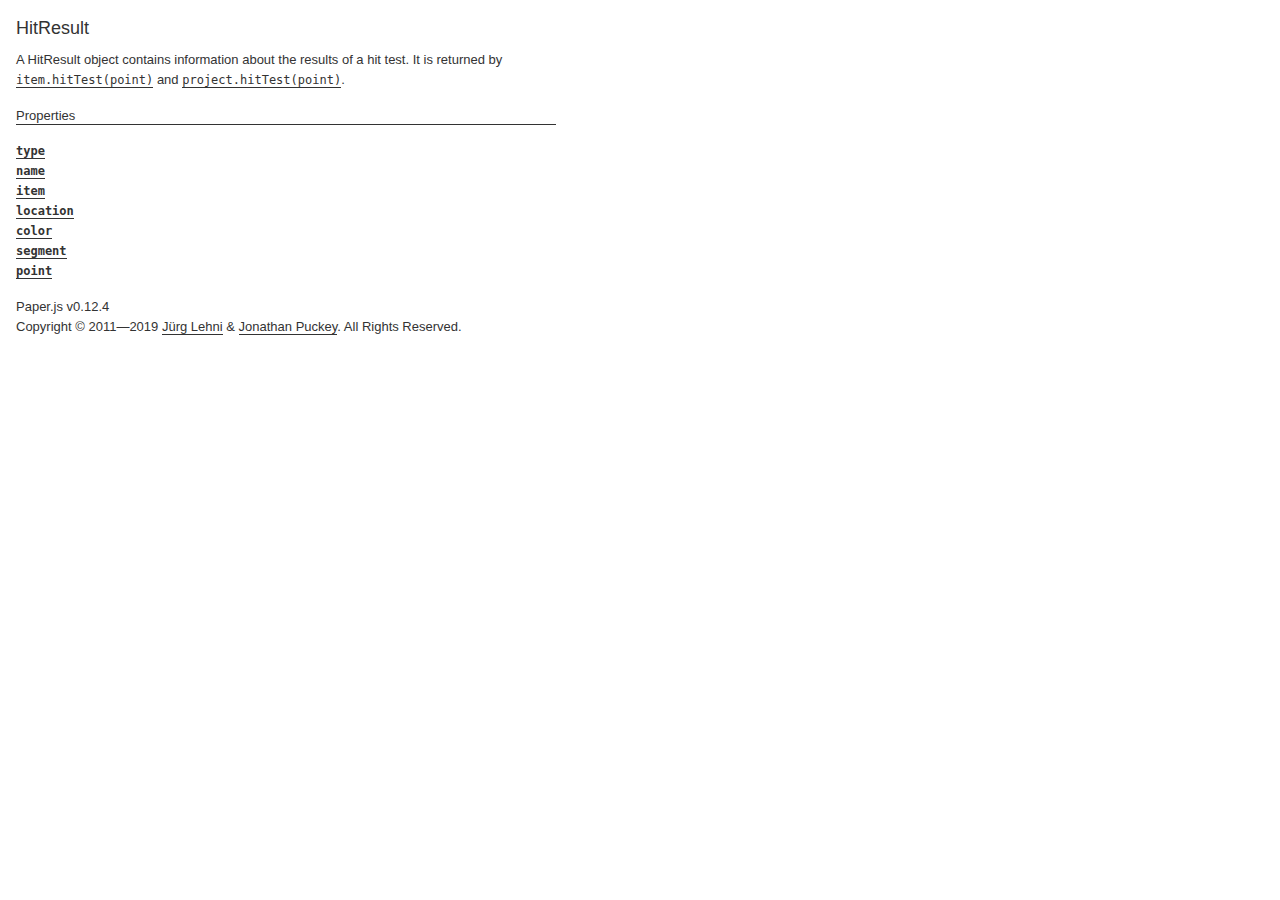
<file: paperjs-v0.12.4/docs/classes/HitResult.html>
<!DOCTYPE html>
<html>
<head>
<meta charset="UTF-8">
<title>HitResult</title>
<base target="class-frame">
<link href="../assets/css/docs.css" rel="stylesheet" type="text/css">
<script src="../assets/js/paper.js"></script>
<script src="../assets/js/jquery.js"></script>
<script src="../assets/js/codemirror.js"></script>
<script src="../assets/js/docs.js"></script>
</head>
<body>
<article class="reference"> 
<div class="reference-class">
<h1>HitResult</h1>

<p>A HitResult object contains information about the results of a hit test. It is returned by <a href="../classes/Item.html#hittest-point"><tt>item.hitTest(point)</tt></a> and <a href="../classes/Project.html#hittest-point"><tt>project.hitTest(point)</tt></a>.</p>

</div>





<!-- ================================ properties =========================== -->
	<div class="reference-members">
		<h2>Properties</h2>
		
			
<div id="type" class="member">
<div class="member-link">
<a name="type" href="#type"><tt><b>type</b></tt></a>
</div>
<div class="member-description hidden">

<div class="member-text">
	<p>Describes the type of the hit result. For example, if you hit a segment point, the type would be <code>&#39;segment&#39;</code>.</p>
	
	
		<ul class="member-list">
			<h4>Values:</h4>
			<li><tt>'segment'</tt>, <tt>'handle-in'</tt>, <tt>'handle-out'</tt>, <tt>'curve'</tt>, <tt>'stroke'</tt>, <tt>'fill'</tt>, <tt>'bounds'</tt>, <tt>'center'</tt>, <tt>'pixel'</tt></li>
		</ul>
	
	
	<ul class="member-list">
		<h4>Type:</h4>
		<li>
			<tt>String</tt>
		</li>
	</ul>
    
	
	
</div>

</div>
</div>
		
			
<div id="name" class="member">
<div class="member-link">
<a name="name" href="#name"><tt><b>name</b></tt></a>
</div>
<div class="member-description hidden">

<div class="member-text">
	<p>If the HitResult has a <a href="../classes/HitResult.html#type"><tt>hitResult.type</tt></a> of <code>&#39;bounds&#39;</code>, this property describes which corner of the bounding rectangle was hit.</p>
	
	
		<ul class="member-list">
			<h4>Values:</h4>
			<li><tt>'top-left'</tt>, <tt>'top-right'</tt>, <tt>'bottom-left'</tt>, <tt>'bottom-right'</tt>, <tt>'left-center'</tt>, <tt>'top-center'</tt>, <tt>'right-center'</tt>, <tt>'bottom- center'</tt></li>
		</ul>
	
	
	<ul class="member-list">
		<h4>Type:</h4>
		<li>
			<tt>String</tt>
		</li>
	</ul>
    
	
	
</div>

</div>
</div>
		
			
<div id="item" class="member">
<div class="member-link">
<a name="item" href="#item"><tt><b>item</b></tt></a>
</div>
<div class="member-description hidden">

<div class="member-text">
	<p>The item that was hit.</p>
	
	
	
	<ul class="member-list">
		<h4>Type:</h4>
		<li>
			<a href="../classes/Item.html"><tt>Item</tt></a>
		</li>
	</ul>
    
	
	
</div>

</div>
</div>
		
			
<div id="location" class="member">
<div class="member-link">
<a name="location" href="#location"><tt><b>location</b></tt></a>
</div>
<div class="member-description hidden">

<div class="member-text">
	<p>If the HitResult has a type of &lsquo;curve&rsquo; or &lsquo;stroke&rsquo;, this property gives more information about the exact position that was hit on the path.</p>
	
	
	
	<ul class="member-list">
		<h4>Type:</h4>
		<li>
			<a href="../classes/CurveLocation.html"><tt>CurveLocation</tt></a>
		</li>
	</ul>
    
	
	
</div>

</div>
</div>
		
			
<div id="color" class="member">
<div class="member-link">
<a name="color" href="#color"><tt><b>color</b></tt></a>
</div>
<div class="member-description hidden">

<div class="member-text">
	<p>If the HitResult has a type of &lsquo;pixel&rsquo;, this property refers to the color of the pixel on the <a href="../classes/Raster.html"><tt>Raster</tt></a> that was hit.</p>
	
	
	
	<ul class="member-list">
		<h4>Type:</h4>
		<li>
			<a href="../classes/Color.html"><tt>Color</tt></a>⟋<tt>null</tt>
		</li>
	</ul>
    
	
	
</div>

</div>
</div>
		
			
<div id="segment" class="member">
<div class="member-link">
<a name="segment" href="#segment"><tt><b>segment</b></tt></a>
</div>
<div class="member-description hidden">

<div class="member-text">
	<p>If the HitResult has a type of &lsquo;stroke&rsquo;, &lsquo;segment&rsquo;, &lsquo;handle-in&rsquo; or &lsquo;handle-out&rsquo;, this property refers to the segment that was hit or that is closest to the hitResult.location on the curve.</p>
	
	
	
	<ul class="member-list">
		<h4>Type:</h4>
		<li>
			<a href="../classes/Segment.html"><tt>Segment</tt></a>
		</li>
	</ul>
    
	
	
</div>

</div>
</div>
		
			
<div id="point" class="member">
<div class="member-link">
<a name="point" href="#point"><tt><b>point</b></tt></a>
</div>
<div class="member-description hidden">

<div class="member-text">
	<p>Describes the actual coordinates of the segment, handle or bounding box corner that was hit.</p>
	
	
	
	<ul class="member-list">
		<h4>Type:</h4>
		<li>
			<a href="../classes/Point.html"><tt>Point</tt></a>
		</li>
	</ul>
    
	
	
</div>

</div>
</div>
		
	</div>








<!-- =========================== copyright notice ========================== -->
<p class="footer">
Paper.js v0.12.4<br>
Copyright &#169; 2011—2019 <a href="http://www.lehni.org" target="_blank">J&uuml;rg Lehni</a> &amp; <a href="http://www.jonathanpuckey.com" target="_blank">Jonathan Puckey</a>. All Rights Reserved.</p>
<div class="content-end"></div>


</article>
</body>
</file>
<file: paperjs-v0.12.4/docs/assets/css/docs.css>
@charset "UTF-8";
form,
img,
ul,
ol,
table,
td,
article,
figure,
figcaption {
  margin: 0;
  padding: 0;
  border: 0; }

a {
  outline: none;
  border: 0; }

ul,
ol {
  list-style: none outside none; }

table {
  border-spacing: 0; }

td {
  vertical-align: top; }

html {
  -webkit-text-size-adjust: none; }

/* Content Styles */
article {
  /* Text Content */ }
  article,
  article a {
    color: #333333; }
  article a {
    border-bottom: 1px solid; }
  article a:hover,
  article a:hover em {
    background: #e5e5e5; }
  article em {
    font-style: normal;
    background: #efefef; }
  article p,
  article ul,
  article ol {
    margin: 0 8px 16px 0; }
    article p.small,
    article ul.small,
    article ol.small {
      margin-bottom: 8px; }
  article figure,
  article .CodeMirror,
  article .paperscript {
    margin-bottom: 16px; }
  article ul,
  article ol {
    padding: 0;
    list-style: none outside none; }
  article ul ul,
  article ul ol,
  article ol ul,
  article ol ol {
    margin-bottom: 0; }
  article ul > li {
    margin-left: 1em;
    position: relative; }
    article ul > li:before {
      content: '–';
      position: absolute;
      left: -1em; }
  article ol {
    counter-reset: item; }
  article ol > li {
    margin-left: 1.5em;
    position: relative; }
    article ol > li:before {
      position: absolute;
      left: -1.5em;
      content: counter(item,upper-latin) ") ";
      counter-increment: item; }

section {
  clear: both;
  margin: 0 0 16px;
  padding: 0; }

.column {
  width: 260px;
  float: left; }
  .column + .column {
    margin-left: 16px; }

.row {
  clear: both; }

.donation {
  padding-bottom: 16px; }
  .donation input,
  .donation select {
    margin-right: 0.35em; }

.reference h1,
.reference h2,
.reference h3,
.reference h4 {
  font-size: 13px;
  font-weight: normal;
  margin: 0; }
.reference h1,
.reference h2,
.reference h3 {
  height: 18px;
  border-bottom: 1px solid;
  margin-bottom: 16px; }
.reference h2 a {
  font-weight: bold; }
.reference h3 {
  margin-top: 16px;
  border-bottom-style: dotted; }
.reference h4 {
  font-weight: bold; }
  .reference h4 .description {
    font-weight: normal; }
    .reference h4 .description:before {
      content: ' — '; }
  .reference h4 + ul, .reference h4 + pre, .reference h4 + .paperscript {
    margin-top: 8px;
    margin-bottom: 16px; }
.reference a tt {
  line-height: 17px; }
.reference ul,
.reference p {
  margin-bottom: 16px; }
.reference hr {
  border: none;
  border-bottom: 1px dotted; }
.reference .reference-list ul,
.reference .reference-inherited ul {
  margin-left: 16px; }
.reference .reference-inherited ul li {
  text-indent: -30px;
  padding-left: 30px; }
.reference ul.reference-classes {
  padding-bottom: 4px; }
  .reference ul.reference-classes li {
    margin: 0;
    text-indent: 0; }
  .reference ul.reference-classes ul {
    margin: 0 0 10px 10px; }
  .reference ul.reference-classes h2,
  .reference ul.reference-classes h3,
  .reference ul.reference-classes hr {
    margin: 10px 0 10px 0; }
  .reference ul.reference-classes .first h2 {
    margin-top: 0; }
  * html .reference ul.reference-classes img {
    margin-top: 5px; }
.reference ul.member-list li {
  margin-left: 2em;
  margin-bottom: 8px;
  text-indent: -2em; }
  .reference ul.member-list li:before {
    display: none; }
.reference .reference-members {
  margin-bottom: 16px; }
.reference .member-group-text {
  margin-bottom: 16px; }
.reference .member-description {
  border: 1px solid #999;
  border-top: 0;
  margin: 16px 0 16px 0; }
.reference .member-header {
  border-top: 1px solid #999;
  padding: 10px;
  *zoom: 1; }
  .reference .member-header .member-link {
    float: left; }
  .reference .member-header .member-close {
    float: right; }
  .reference .member-header:before, .reference .member-header:after {
    content: " ";
    display: table; }
  .reference .member-header:after {
    clear: both; }
.reference .member-text {
  border-top: 1px dashed #999;
  padding: 10px 10px 0 10px;
  margin-bottom: -6px; }
  .reference .member-text ul ul,
  .reference .member-text ul ol,
  .reference .member-text ol ul,
  .reference .member-text ol ol,
  .reference .member-text ul p,
  .reference .member-text ol p {
    margin-bottom: 8px; }
.reference .member-link {
  text-indent: -30px;
  padding-left: 30px; }

body,
select,
input,
textarea {
  font-family: "Lucida Grande", Geneva, Verdana, Arial, sans-serif; }

tt,
pre,
.CodeMirror {
  font-family: Menlo, Consolas, "Vera Mono", monospace;
  font-size: 12px;
  line-height: 17px; }

body {
  background: #fff;
  margin: 16px;
  font-size: 13px;
  line-height: 20px;
  color: #333333;
  max-width: 540px; }

select,
input,
textarea {
  font-size: 11px;
  margin: 0;
  color: #000; }

a {
  color: #333333;
  text-decoration: none;
  border-bottom: 1px solid #333333; }
  a:hover {
    background: #e5e5e5; }

img {
  border: 0; }

p {
  margin: 0 0 16px 0; }

ul,
ol {
  padding: 0;
  margin: 0 0 16px 0;
  list-style: none; }

.clear {
  clear: both; }

.hidden {
  display: none; }

.reference-index,
.reference-index a {
  color: #009dec;
  border-bottom: 0px; }
.reference-index a:hover {
  background: #e3f4fc; }
.reference-index h2,
.reference-index h3,
.reference-index hr {
  border-color: #009dec; }

.reference h1 {
  font-size: 18px;
  font-weight: normal;
  line-height: 24px;
  border: none; }
  .reference h1 .version {
    font-size: 10px;
    line-height: 16px;
    vertical-align: top;
    margin-left: 0.35em; }

.footer {
  margin-top: 16px; }

.CodeMirror pre {
  margin: 0;
  padding: 0;
  background: transparent; }
.paperscript .CodeMirror {
  height: 100%; }

.CodeMirror-scroll {
  min-height: 100%;
  overflow: auto; }

.CodeMirror-gutter {
  position: absolute;
  left: 0;
  top: 0;
  min-width: 30px;
  height: 100%;
  background-color: #f4f4f4;
  border-right: 1px solid #999; }

.CodeMirror-gutter-text {
  color: #aaa;
  text-align: right;
  padding: 2px 8px 2px 8px; }
  .CodeMirror-gutter-text pre {
    font-size: 10px; }

.CodeMirror-lines {
  background: #ffffff;
  padding: 2px 0 2px 8px; }
  .CodeMirror-lines pre.highlight {
    background-color: #edf5fc; }

.CodeMirror-cursor {
  z-index: 10;
  position: absolute;
  visibility: hidden;
  border-left: 1px solid #7c7c7c !important;
  height: 17px; }

.CodeMirror-selected {
  background: #ccc !important;
  color: HighlightText !important;
  padding: 2px 0 2px 0; }

.CodeMirror-focused .CodeMirror-cursor {
  visibility: visible; }
.CodeMirror-focused .CodeMirror-selected {
  background: Highlight !important; }

.CodeMirror-matchingbracket {
  background: #e3fc8d !important; }

.CodeMirror-nonmatchingbracket {
  color: #d62a28 !important; }

/* JavaScript & HTML Modes */
span.cm-keyword {
  color: #ff7800; }
span.cm-atom, span.cm-number {
  color: #3b5bb5; }
span.cm-def, span.cm-variable-2, span.cm-variable-3 {
  color: #3a4a64; }
span.cm-variable {
  color: #000; }
span.cm-property {
  color: #000; }
span.cm-operator {
  color: #000; }
span.cm-comment {
  color: #8c868f; }
span.cm-string {
  color: #409b1c; }
span.cm-meta {
  color: #555; }
span.cm-error {
  color: #f30; }
span.cm-qualifier {
  color: #555; }
span.cm-builtin {
  color: #30a; }
span.cm-bracket {
  color: #cc7; }
span.cm-tag {
  font-weight: bold;
  color: #3b5bb5; }
span.cm-attribute {
  font-style: italic;
  color: #3b5bb5; }

.paperscript {
  position: relative; }
  .paperscript .buttons {
    position: absolute;
    right: 0;
    z-index: 1; }
  .paperscript .button,
  .paperscript .explain {
    float: right;
    display: none;
    font-size: 12px;
    line-height: 16px;
    padding: 2px 6px;
    border-radius: 4px;
    -moz-border-radius: 4px;
    -webkit-border-radius: 4px;
    margin: 8px 8px 0 0; }
  .paperscript .button {
    background: #eee; }
  .paperscript .explain {
    background: #e3f4fc; }
  .paperscript .explain, .paperscript:hover .button {
    display: inline-block; }
  .paperscript .button:hover {
    background: #ddd;
    cursor: pointer; }
  .paperscript .tools {
    display: inline; }
  .paperscript .source {
    overflow: auto;
    border: 1px solid #999; }
  .paperscript .CodeMirror {
    margin: 0 !important; }
  .paperscript .CodeMirror-gutter-text,
  .paperscript .CodeMirror-lines {
    padding-top: 8px;
    padding-bottom: 8px; }
  .paperscript .canvas {
    line-height: 0; }
  .paperscript .canvas.border canvas {
    border: 1px solid #999; }
  .paperscript.split .canvas {
    border: 1px solid #999;
    border-top: 0; }
</file>
